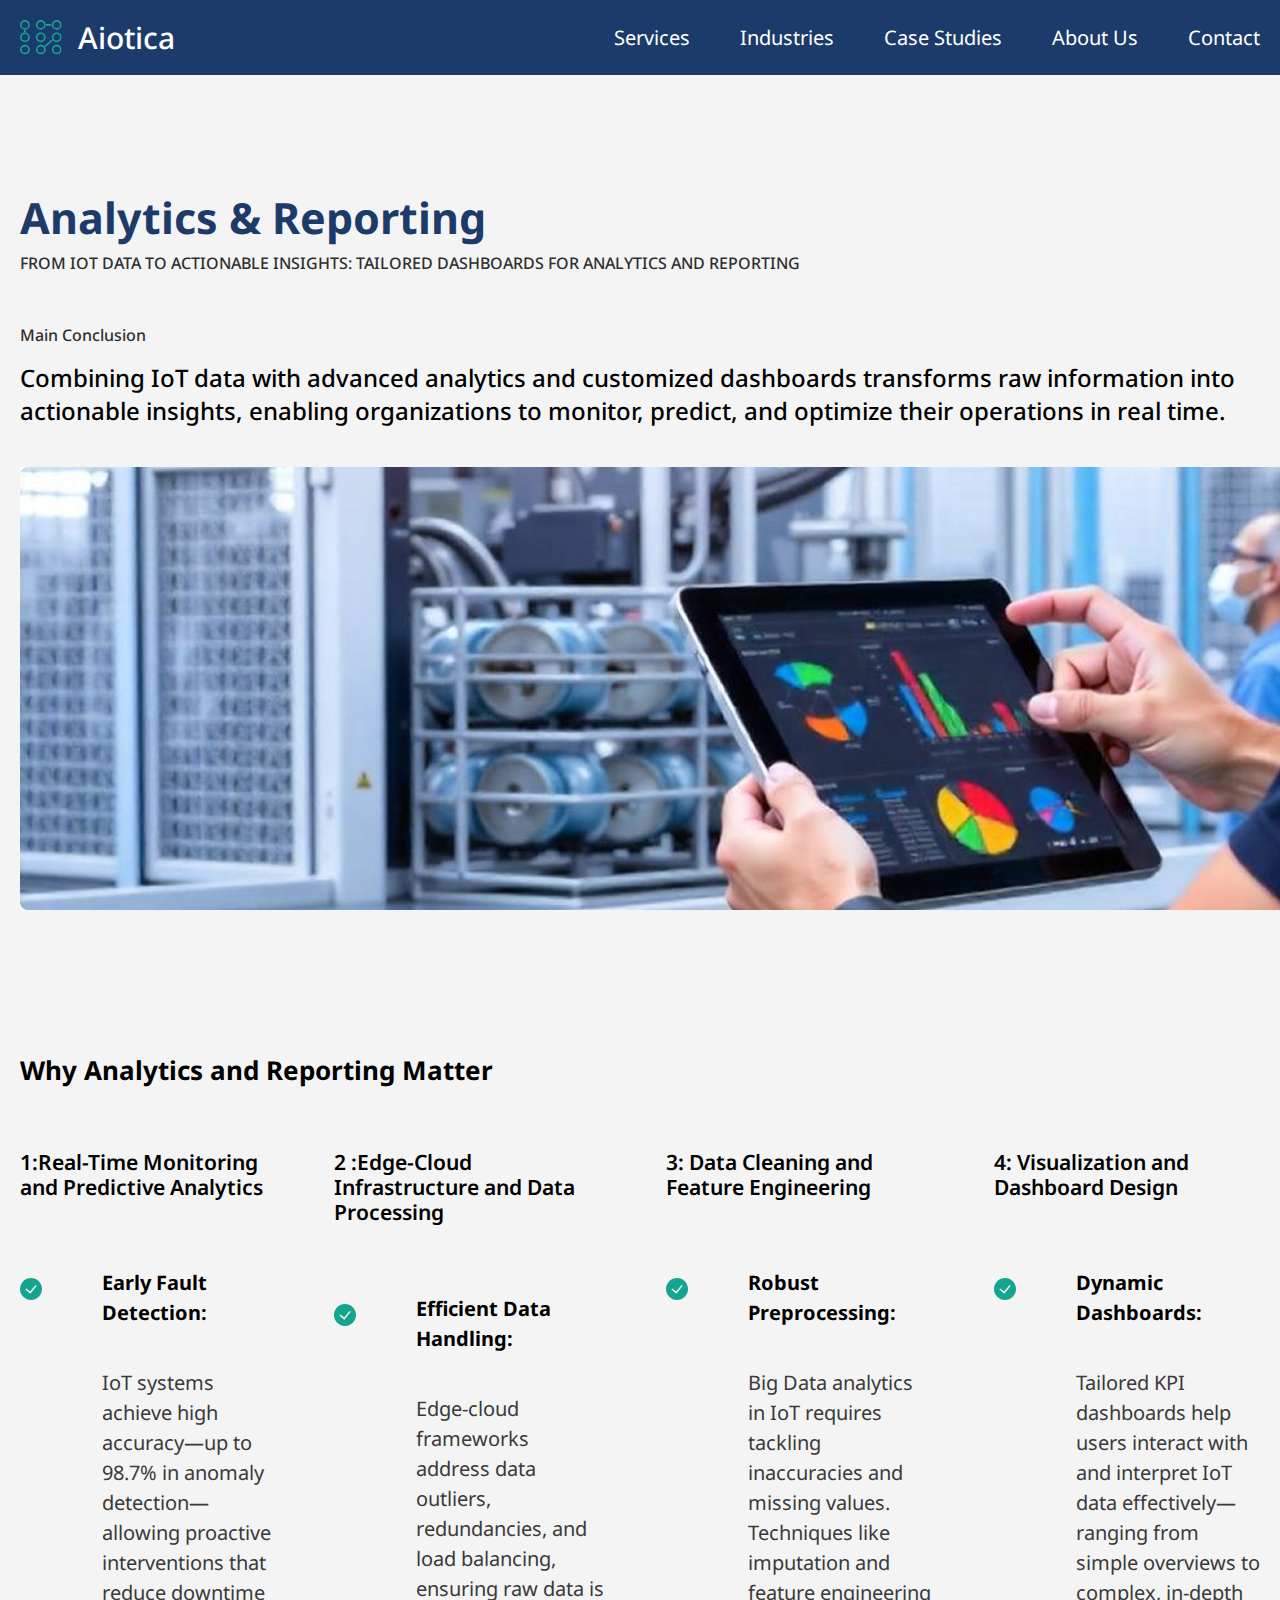
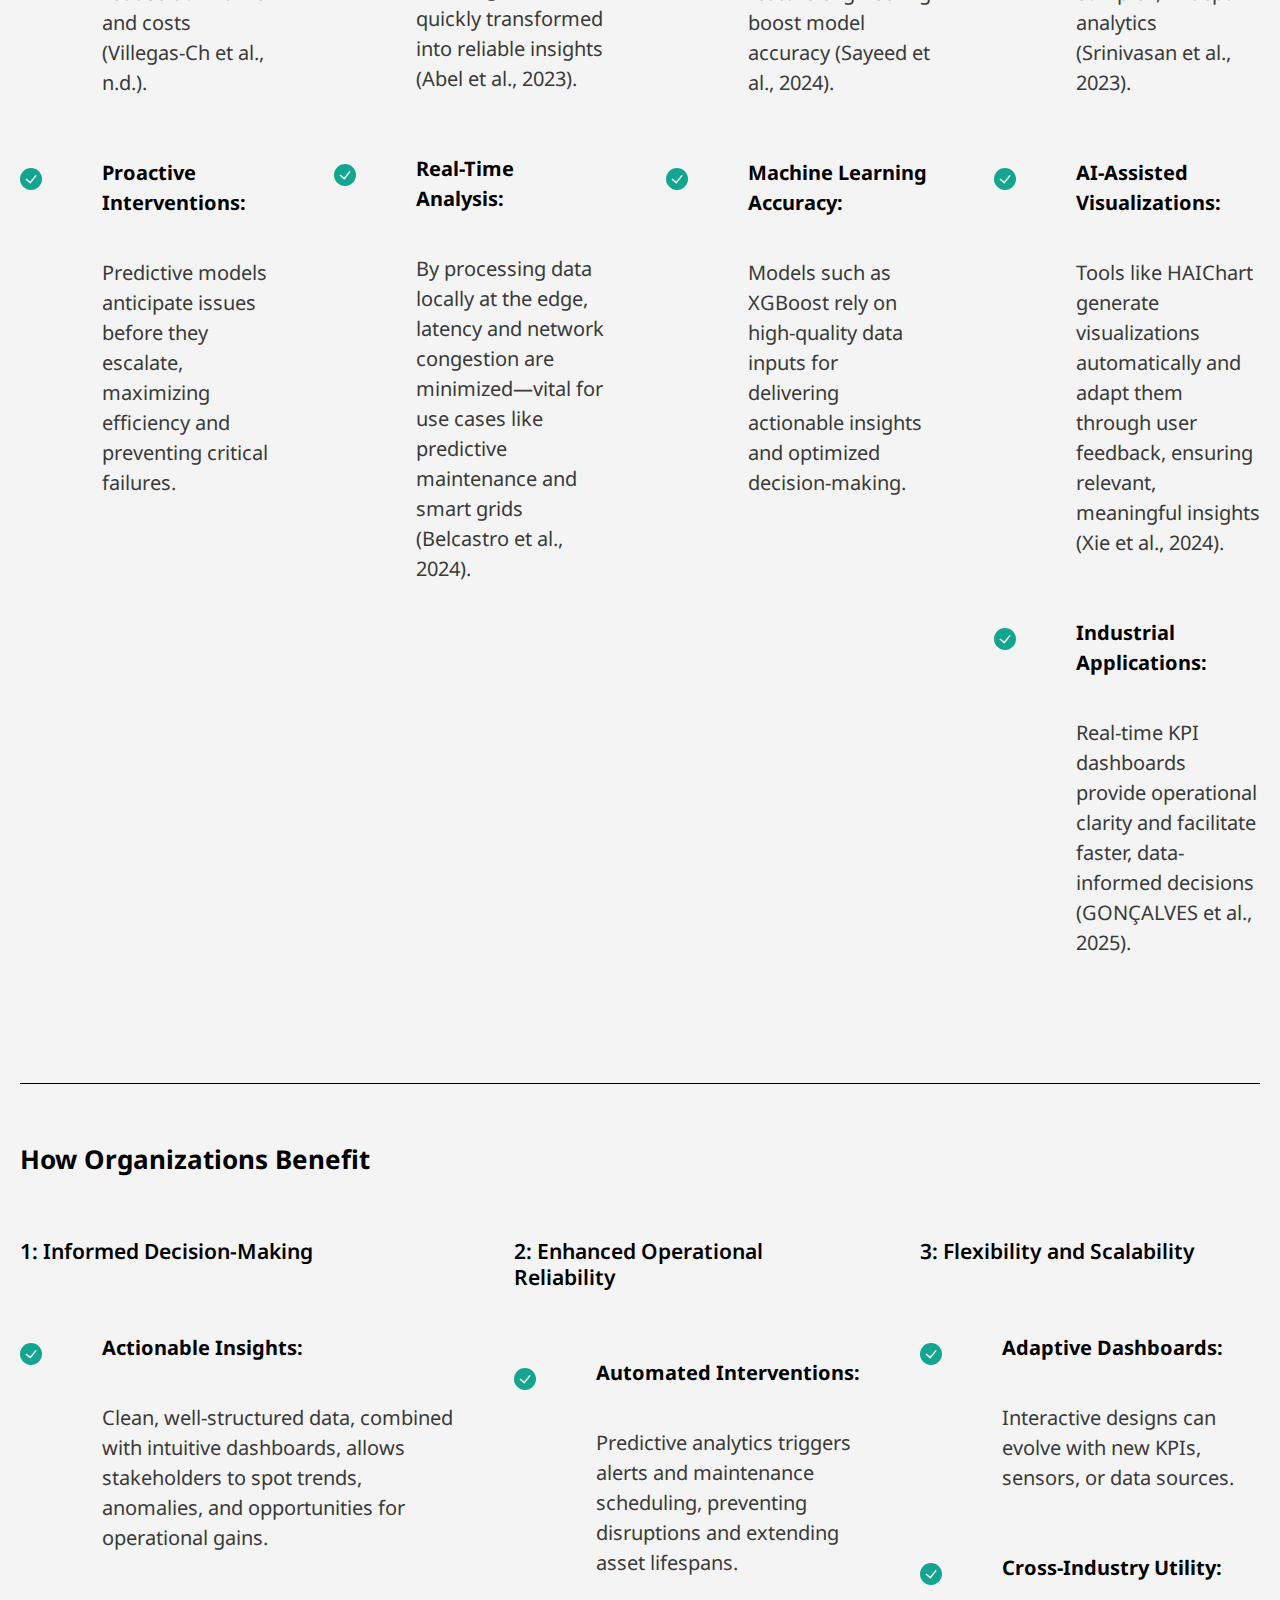
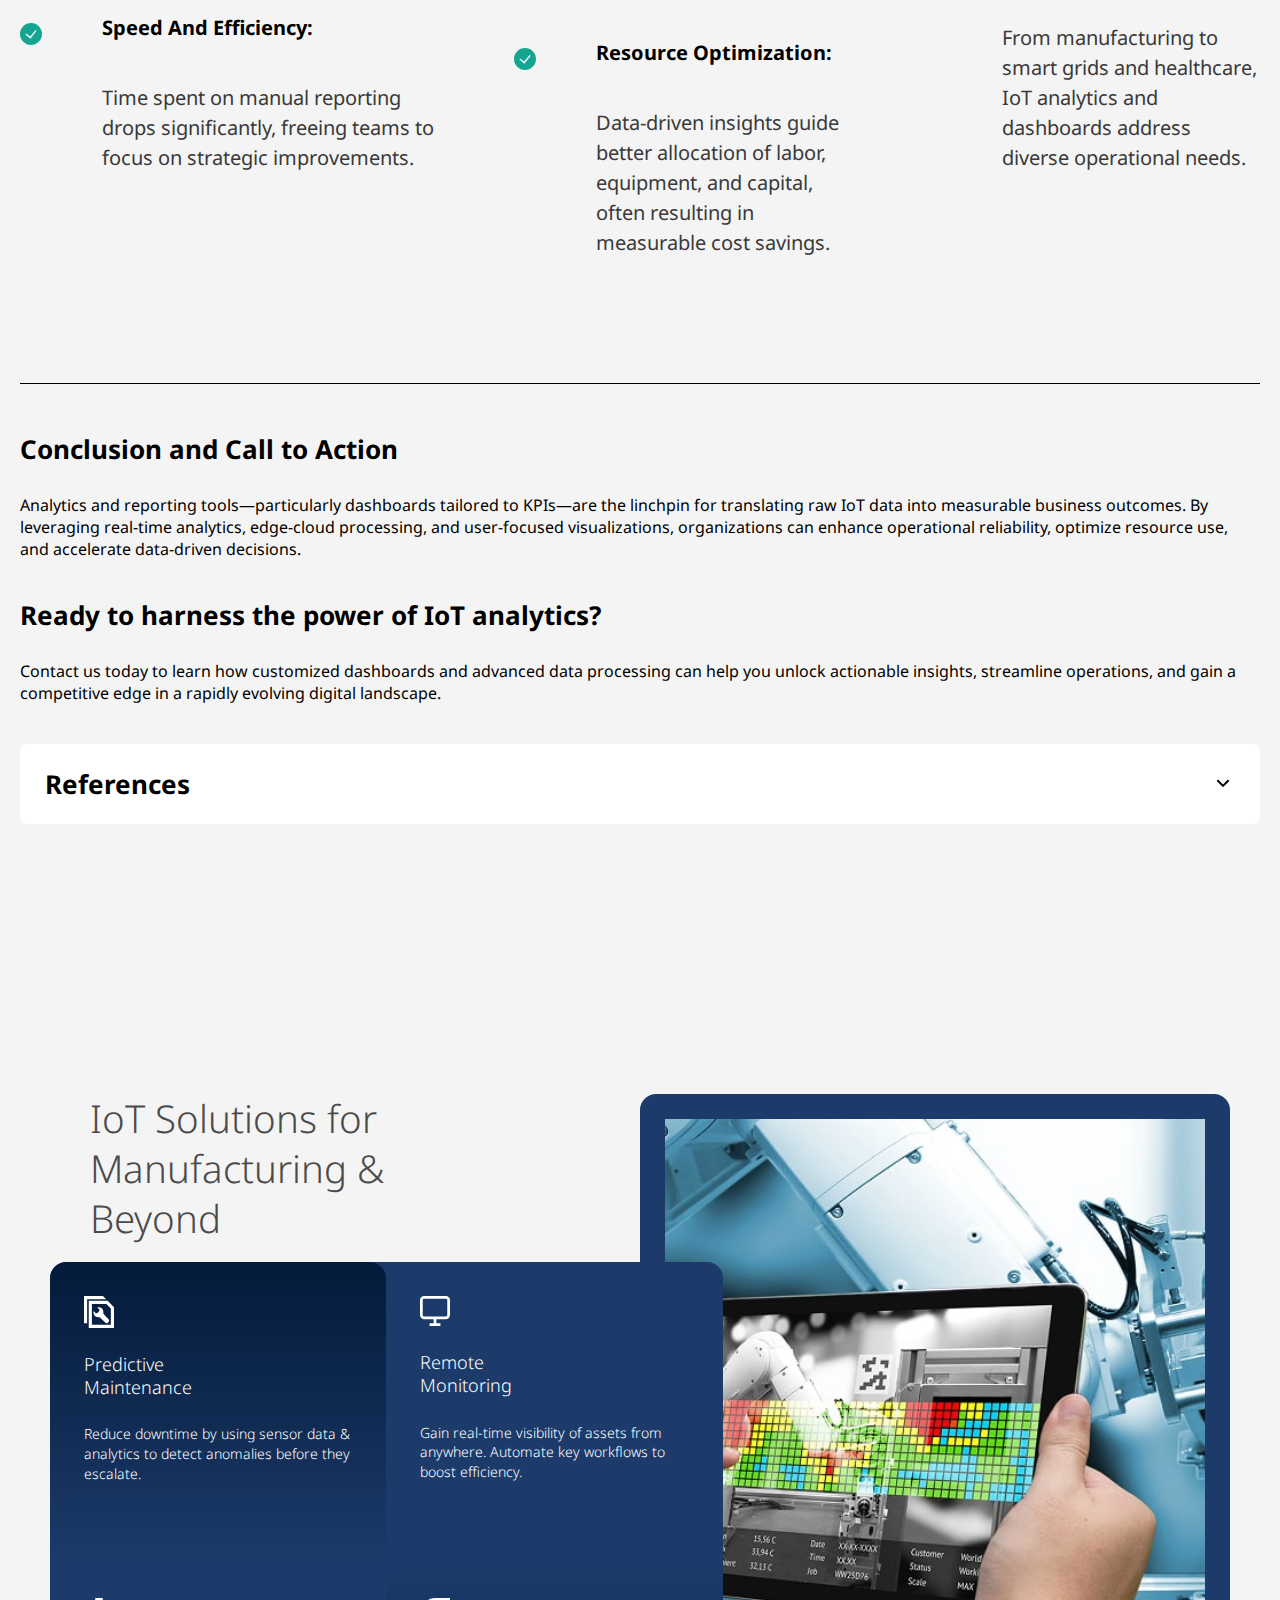
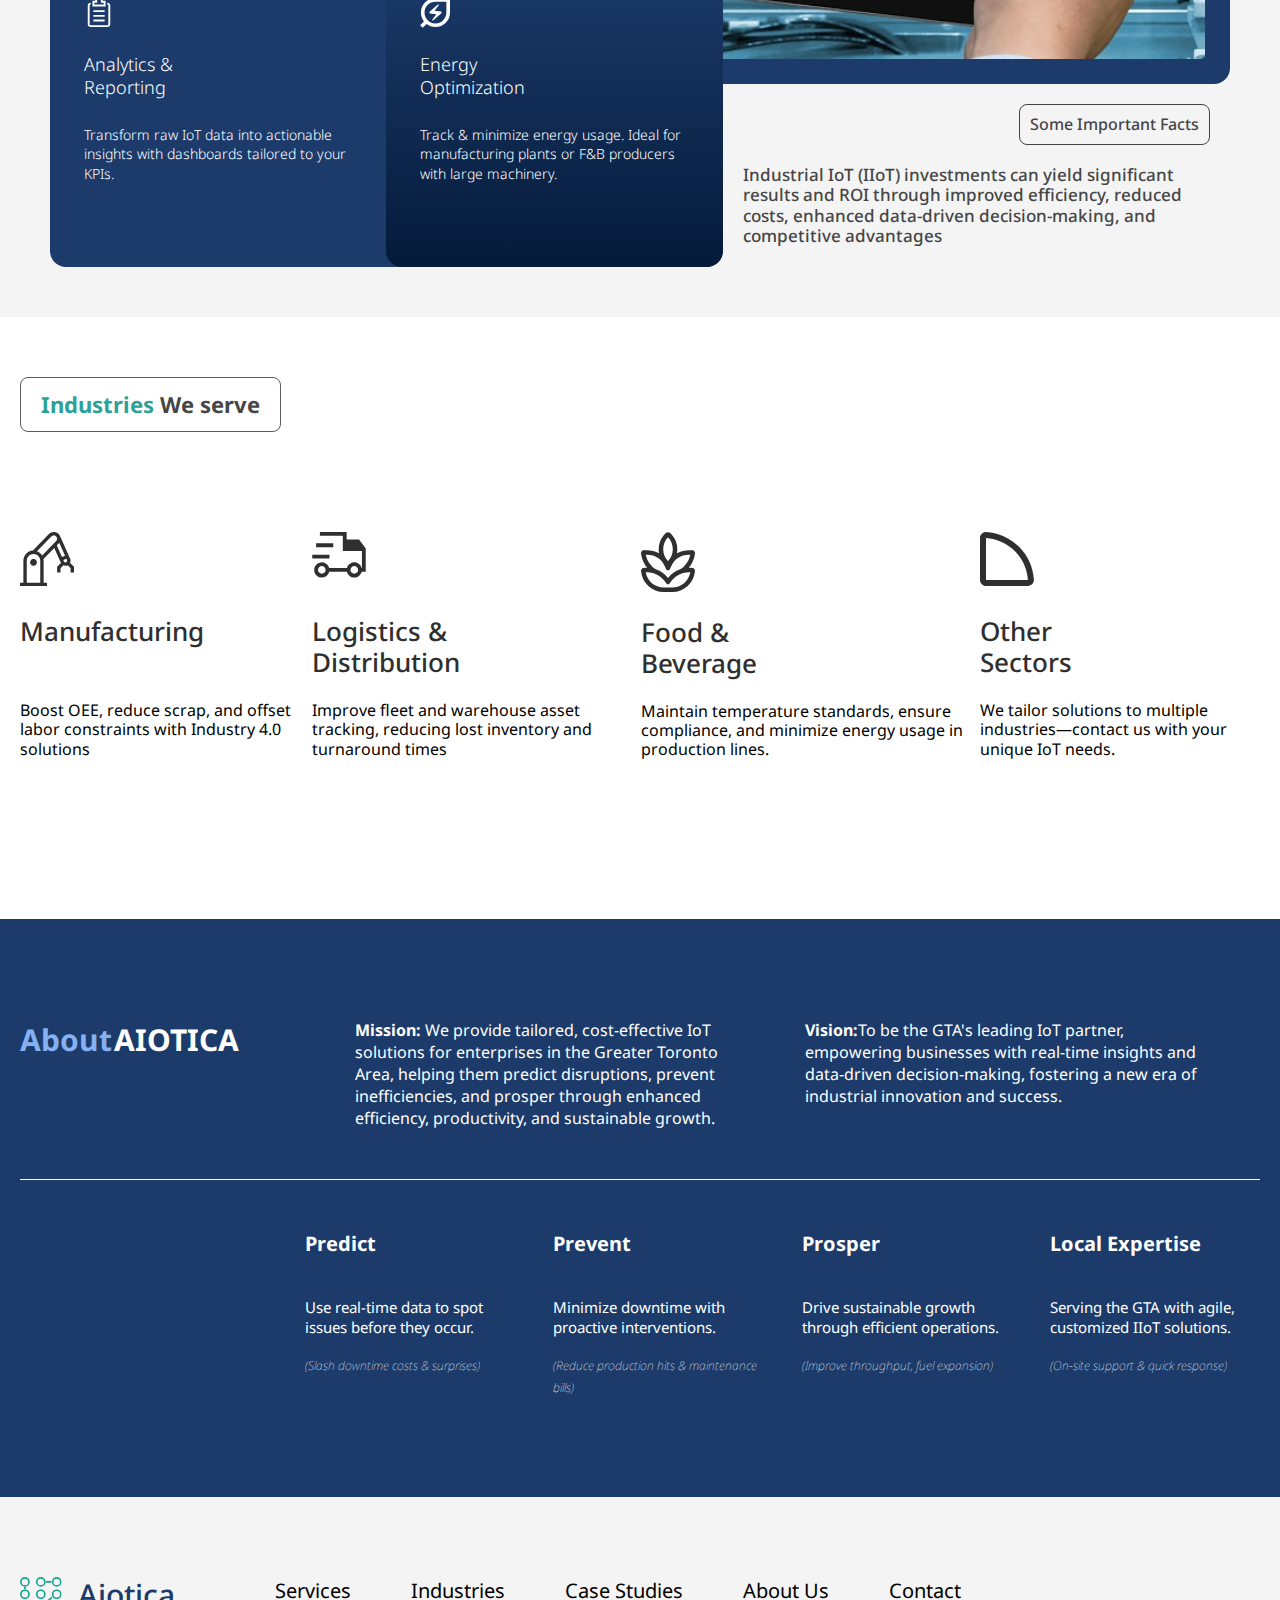
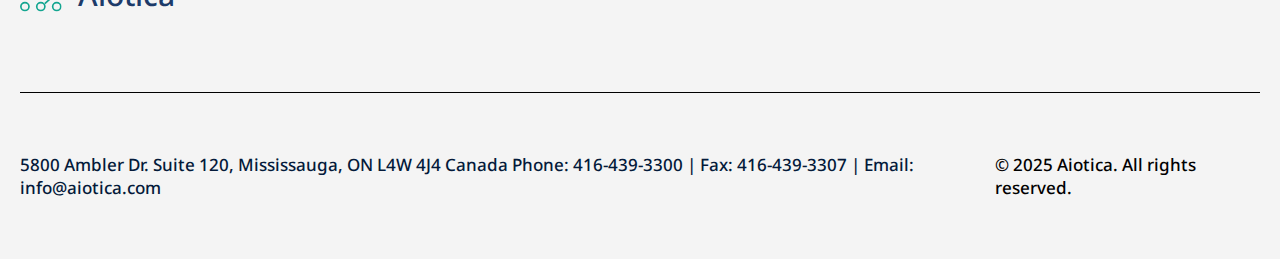
<file: analytics.html>
<!DOCTYPE html>
<html lang="en">

<head>
  <meta charset="UTF-8">
  <meta name="viewport" content="width=device-width, initial-scale=1.0">
  <link rel="stylesheet" href="css/font-awesome.css">
  <link rel="stylesheet" href="css/slick.css">
  <link rel="stylesheet" href="css/styles.css">
  <link rel="icon" type="image/png" sizes="16x16" href="assets/images/favicon-16x16.png">
  <title>Aiotica</title>
</head>

<body>
  <!-- header-start -->
  <header>
    <div class="container">
      <a href="./index.html" class="logo">
        <img src="./assets/icons/logo-icon.svg" alt="logo-icon">Aiotica</a>
      <div class="hamburger" id="hamburger-11">
        <span class="line"></span>
        <span class="line"></span>
        <span class="line"></span>
      </div>
      <nav>
        <ul>
          <li><a href="index.html#services">Services</a></li>
          <li><a href="index.html#industries">Industries</a></li>
          <li><a href="index.html#case-studies">Case Studies</a></li>
          <li><a href="index.html#about-us">About Us</a></li>
          <li><a href="contact.html">Contact</a></li>
        </ul>
      </nav>
    </div>
  </header>
  <!-- header-end-->
  <section class="ind-result-section">
    <div class="container">
      <div class="top-ind-details">
        <h2>Analytics & Reporting</h2>
        <span id="rd-span">FROM IOT DATA TO ACTIONABLE INSIGHTS: TAILORED DASHBOARDS FOR ANALYTICS AND REPORTING</span>
      </div>
      <span id="rd-span" class="conclusion-span">Main Conclusion</span>
      <p class="ind-para">Combining IoT data with advanced analytics and customized dashboards transforms raw information into actionable insights, enabling organizations to monitor, predict, and optimize their operations in real time.</p>
      <div class="ind-img">
        <img src="./assets/images/predict-3.jpg" alt="">
      </div>
      <div class="downtime-details">
        <h3>Why Analytics and Reporting Matter</h3>
        <div class="ind-details-row">
          <div class="ind-detail">
            <span>1:Real-Time Monitoring and Predictive Analytics</span>
            <div class="sub-details-row">
              <div class="sub-detail">
                <div class="sub-left">
                  <img src="./assets/icons/bullet-icon.svg" alt="">
                </div>
                <div class="sub-right">
                  <h4 class="ind-heading">Early Fault Detection:</h4>
                  <p>IoT systems achieve high accuracy—up to 98.7% in anomaly detection—allowing proactive interventions that reduce downtime and costs (Villegas-Ch et al., n.d.).</p>
                </div>
              </div>
              <div class="sub-detail">
                <div class="sub-left">
                  <img src="./assets/icons/bullet-icon.svg" alt="">
                </div>
                <div class="sub-right">
                  <h4 class="ind-heading">Proactive Interventions:</h4>
                  <p>Predictive models anticipate issues before they escalate, maximizing efficiency and preventing critical failures.</p>
                </div>
              </div>
            </div>
          </div>
          <div class="ind-detail">
            <span>2 :Edge-Cloud Infrastructure and Data Processing</span>
            <div class="sub-details-row">
              <div class="sub-detail">
                <div class="sub-left">
                  <img src="./assets/icons/bullet-icon.svg" alt="">
                </div>
                <div class="sub-right">
                  <h4 class="ind-heading">Efficient Data Handling:</h4>
                  <p>Edge-cloud frameworks address data outliers, redundancies, and load balancing, ensuring raw data is quickly transformed into reliable insights (Abel et al., 2023).</p>
                </div>
              </div>
            
              <div class="sub-detail">
                <div class="sub-left">
                  <img src="./assets/icons/bullet-icon.svg" alt="">
                </div>
                <div class="sub-right">
                  <h4 class="ind-heading">Real-Time Analysis:</h4>
                  <p>By processing data locally at the edge, latency and network congestion are minimized—vital for use cases like predictive maintenance and smart grids (Belcastro et al., 2024).</p>
                </div>
              </div>
            </div>
          </div>
          <div class="ind-detail">
            <span>3: Data Cleaning and Feature Engineering</span>
            <div class="sub-details-row">
              <div class="sub-detail">
                <div class="sub-left">
                  <img src="./assets/icons/bullet-icon.svg" alt="">
                </div>
                <div class="sub-right">
                  <h4 class="ind-heading">Robust Preprocessing:</h4>
                  <p>Big Data analytics in IoT requires tackling inaccuracies and missing values. Techniques like imputation and feature engineering boost model accuracy (Sayeed et al., 2024).</p>
                </div>
              </div>
              <div class="sub-detail">
                <div class="sub-left">
                  <img src="./assets/icons/bullet-icon.svg" alt="">
                </div>
                <div class="sub-right">
                  <h4 class="ind-heading">Machine Learning Accuracy:</h4>
                  <p>Models such as XGBoost rely on high-quality data inputs for delivering actionable insights and optimized decision-making.</p>
                </div>
              </div>
            </div>
          </div>
          <div class="ind-detail">
            <span>4: Visualization and Dashboard Design</span>
            <div class="sub-details-row">
              <div class="sub-detail">
                <div class="sub-left">
                  <img src="./assets/icons/bullet-icon.svg" alt="">
                </div>
                <div class="sub-right">
                  <h4 class="ind-heading">Dynamic Dashboards:</h4>
                  <p>Tailored KPI dashboards help users interact with and interpret IoT data effectively—ranging from simple overviews to complex, in-depth analytics (Srinivasan et al., 2023).</p>
                </div>
              </div>
              <div class="sub-detail">
                <div class="sub-left">
                  <img src="./assets/icons/bullet-icon.svg" alt="">
                </div>
                <div class="sub-right">
                  <h4 class="ind-heading">AI-Assisted Visualizations:</h4>
                  <p>Tools like HAIChart generate visualizations automatically and adapt them through user feedback, ensuring relevant, meaningful insights (Xie et al., 2024).</p>
                </div>
              </div>
              <div class="sub-detail">
                <div class="sub-left">
                  <img src="./assets/icons/bullet-icon.svg" alt="">
                </div>
                <div class="sub-right">
                  <h4 class="ind-heading">Industrial Applications:</h4>
                  <p>Real-time KPI dashboards provide operational clarity and facilitate faster, data-informed decisions (GONÇALVES et al., 2025).</p>
                </div>
              </div>
            </div>
          </div>
        </div>
      </div>
      <div class="downtime-details">
        <h3>How Organizations Benefit</h3>
        <div class="ind-details-row">
          <div class="ind-detail">
            <span>1: Informed Decision-Making</span>
            <div class="sub-details-row">
              <div class="sub-detail">
                <div class="sub-left">
                  <img src="./assets/icons/bullet-icon.svg" alt="">
                </div>
                <div class="sub-right">
                  <h4 class="ind-heading">Actionable Insights:</h4>
                  <p>Clean, well-structured data, combined with intuitive dashboards, allows stakeholders to spot trends, anomalies, and opportunities for operational gains.</p>
                </div>
              </div>
              <div class="sub-detail">
                <div class="sub-left">
                  <img src="./assets/icons/bullet-icon.svg" alt="">
                </div>
                <div class="sub-right">
                  <h4 class="ind-heading">Speed and Efficiency:</h4>
                  <p>Time spent on manual reporting drops significantly, freeing teams to focus on strategic improvements.</p>
                </div>
              </div>
            </div>
          </div>
          <div class="ind-detail">
            <span>2: Enhanced Operational Reliability</span>
            <div class="sub-details-row">
              <div class="sub-detail">
                <div class="sub-left">
                  <img src="./assets/icons/bullet-icon.svg" alt="">
                </div>
                <div class="sub-right">
                  <h4 class="ind-heading">Automated Interventions:</h4>
                  <p>Predictive analytics triggers alerts and maintenance scheduling, preventing disruptions and extending asset lifespans.</p>
                </div>
              </div>
            
              <div class="sub-detail">
                <div class="sub-left">
                  <img src="./assets/icons/bullet-icon.svg" alt="">
                </div>
                <div class="sub-right">
                  <h4 class="ind-heading">Resource Optimization:</h4>
                  <p>
                    Data-driven insights guide better allocation of labor, equipment, and capital, often resulting in measurable cost savings.</p>
                </div>
              </div>
            </div>
          </div>
          <div class="ind-detail">
            <span>3: Flexibility and Scalability</span>
            <div class="sub-details-row">
              <div class="sub-detail">
                <div class="sub-left">
                  <img src="./assets/icons/bullet-icon.svg" alt="">
                </div>
                <div class="sub-right">
                  <h4 class="ind-heading">Adaptive Dashboards:</h4>
                  <p>Interactive designs can evolve with new KPIs, sensors, or data sources.</p>
                </div>
              </div>
              <div class="sub-detail">
                <div class="sub-left">
                  <img src="./assets/icons/bullet-icon.svg" alt="">
                </div>
                <div class="sub-right">
                  <h4 class="ind-heading">Cross-Industry Utility:</h4>
                  <p>From manufacturing to smart grids and healthcare, IoT analytics and dashboards address diverse operational needs.</p>
                </div>
              </div>
            </div>
          </div>
        </div>
      </div>
  

      <div class="ind-bottom-detail">
        <h3>Conclusion and Call to Action</h3>
        <p>Analytics and reporting tools—particularly dashboards tailored to KPIs—are the linchpin for translating raw IoT data into measurable business outcomes. By leveraging real-time analytics, edge-cloud processing, and user-focused visualizations, organizations can enhance operational reliability, optimize resource use, and accelerate data-driven decisions.</p>
        <h3>Ready to harness the power of IoT analytics?</h3>
        <p>Contact us today to learn how customized dashboards and advanced data processing can help you unlock actionable insights, streamline operations, and gain a competitive edge in a rapidly evolving digital landscape.</p>
      </div>
      <div class="ind-accordian-wrapper">
        <div class="ind-accordian">
          <div class="accordian-header">
            <h3>References</h3>
            <span><img src="./assets/icons/accordian-arrow.svg" alt=""></span>
          </div>
          <div class="accordian-content">
            <p><b>Abdel Latiff, M. S., & Chou, M. H. (2023).</b> <span>IoT data analytic algorithms on edge-cloud infrastructure: A review.</span> <span>Digital Communications and Networks, 3.</span></p>
            <p><b>Belsare, L., Carretero, J., & Tafole, D. (2024).</b> <span>Edge-cloud solutions for big data analysis and distributed machine learning - I.</span> <span>Future Generation Computer Systems.</span></p>
            <p><b>Gonçalves, M. S. P., Salgado, C. M., de Sousa, A., & … (2025).</b> <span>Data storytelling and decision-making in seaport operations: A new approach based on business intelligence.</span> <span>Sustainability.</span></p>
            <p><b>Sayeed, S., Ahmed, A. F., Feng, T. C., & … (2024).</b> <span>Smartic: A smart tool for big data analytics and IoT.</span> <span>F1000Research.</span></p>
            <p><b>Srinivasan, A., Parikh, J., Correll, M., & … (2023).</b> <span>From dashboard zoo to census: A case study with Tableau Public.</span> <span>IEEE Transactions on Visualization and Computer Graphics.</span></p>
            <p><b>Villegas-Ch, W., García-Ortiz, J. V., & Sánchez-Viteri, S. (n.d.).</b> <span>Towards intelligent monitoring in IoT: AI applications for real-time analysis and prediction.</span> <span>IEEE Access, 6.</span></p>
            <p><b>Xie, Y., Luo, Y., Li, G., & … (2024).</b> <span>HAIChart: Human and AI paired visualization system.</span> <span>Proceedings of the VLDB Endowment.</span></p>
        </div>
        </div>
      </div>
    </div>
    </div>
  </section>
  <section class="solution-section" id="services">
    <div class="solutions-inner">
      <div class="heading-col">
        <div class="object" data-aos="fade-up"></div>
        <h2>IoT Solutions for Manufacturing & Beyond</h2>
      </div>
         <div class="image-col">
        <img src="./assets/images/ss-image3.jpg" id="preview-img1" alt="Subtract img">
        <img src="./assets/images/ss-image2.jpg" id="preview-img2" alt="Subtract img">
        <img src="./assets/images/ss-image0.jpg" id="preview-img3" alt="Subtract img">
        <img src="./assets/images/ss-image1.jpg" id="preview-img4" alt="Subtract img">
      </div>
    
    </div>

    <div class="solutions-inner">
     <div class="category-col" id="solution-slider">
        <a href="predictive maintenance.html" class="category-item" data-id="img1">
          <div class="ci-img">
            <img src="./assets/images/ss-image0.jpg" alt="Subtract img">
          </div>
          <img src="./assets/icons/cat-img1.svg" alt="Predictive Maintenance icon">
          <h4>Predictive Maintenance</h4>
          <p>
            Reduce downtime by using sensor data & analytics to detect
            anomalies before they escalate.
          </p>
        </a>
        <a href="remote-monitoring.html" class="category-item" data-id="img2">
          <div class="ci-img">
            <img src="./assets/images/ss-image3.jpg" alt="Subtract img">
          </div>
          <img src="./assets/icons/cat-img2.svg" alt="Remote Monitoring icon">
          <h4>Remote Monitoring</h4>
          <p>
            Gain real-time visibility of assets from anywhere. Automate key
            workflows to boost efficiency.
          </p>
        </a>
        <a href="analytics.html" class="category-item" data-id="img3">
          <div class="ci-img">
            <img src="./assets/images/ss-image0.jpg" alt="Subtract img">
          </div>
          <img src="./assets/icons/cat-img3.svg" alt="Analytics & Reporting icon">
          <h4>Analytics & Reporting</h4>
          <p>
            Transform raw IoT data into actionable insights with dashboards
            tailored to your KPIs.
          </p>
        </a>
        <a href="energy.optimization.html" class="category-item" data-id="img4">
          <div class="ci-img">
            <img src="./assets/images/ss-image1.jpg" alt="Subtract img">
          </div>
          <img src="./assets/icons/cat-img4.svg" alt="Energy Optimization icon">
          <h4>Energy Optimization</h4>
          <p>
            Track & minimize energy usage. Ideal for manufacturing plants or
            F&B producers with large machinery.
          </p>
        </a>
      </div>
      <div class="detail-col">
        <a href="#">Some Important Facts</a>
        <p>
          Industrial IoT (IIoT) investments can yield significant results and
          ROI through improved efficiency, reduced costs, enhanced data-driven
          decision-making, and competitive advantages
        </p>
      </div>
    </div>
  </section>
  <section class="industries-section" id="industries">
    <div class="container">
      <h3 class="eyebrow-text">
        <span>Industries</span>
        We serve
      </h3>
      <div class="industries-card">
        <div class="ind-card">
          <div class="ind-wrapper">
            <img src="./assets/icons/iws-1.svg" alt="Manufacturing icon">
          </div>
          <h3>Manufacturing</h3>
          <p>
            Boost OEE, reduce scrap, and offset labor constraints with
            Industry 4.0 solutions
          </p>
        </div>
        <div class="ind-card">
          <div class="ind-wrapper">
            <img src="./assets/icons/iws-2.svg" alt="Manufacturing icon">
          </div>
          <h3>Logistics & Distribution</h3>
          <p>
            Improve fleet and warehouse asset tracking, reducing lost
            inventory and turnaround times
          </p>
        </div>
        <div class="ind-card">
          <div class="ind-wrapper">
            <img src="./assets/icons/iws-3.svg" alt="Manufacturing icon">
          </div>
          <h3>Food & Beverage</h3>
          <p>
            Maintain temperature standards, ensure compliance, and minimize
            energy usage in production lines.
          </p>
        </div>
        <div class="ind-card">
          <div class="ind-wrapper">
            <img src="./assets/icons/iws-4.svg" alt="Manufacturing icon">
          </div>
          <h3 class="section-heading">Other Sectors</h3>
          <p>
            We tailor solutions to multiple industries—contact us with your
            unique IoT needs.
          </p>
        </div>
      </div>
    </div>
  </section>
  <!-- ind-section starts -->

  <!-- about-section start -->

  <section class="about-section" id="about-us">
    <div class="container">
      <div class="top-details">
        <h2><span>About</span>AIOTICA</h2>
        <div class="details-row">
          <div class="detail">
            <p>
              <b>Mission:</b> We provide tailored, cost-effective IoT
              solutions for enterprises in the Greater Toronto Area, helping
              them predict disruptions, prevent inefficiencies, and prosper
              through enhanced efficiency, productivity, and sustainable
              growth.
            </p>
          </div>
          <div class="detail">
            <p>
              <b>Vision:</b>To be the GTA's leading IoT partner, empowering
              businesses with real-time insights and data-driven
              decision-making, fostering a new era of industrial innovation
              and success.
            </p>
          </div>
        </div>
      </div>
      <div class="bottom-details">
        <div class="precaution">
          <h3>Predict</h3>
          <p>Use real-time data to spot issues before they occur.</p>
          <span>(Slash downtime costs & surprises)</span>
        </div>
        <div class="precaution">
          <h3>Prevent</h3>
          <p>Minimize downtime with proactive interventions.</p>
          <span>(Reduce production hits & maintenance bills)</span>
        </div>
        <div class="precaution">
          <h3>Prosper</h3>
          <p>Drive sustainable growth through efficient operations.</p>
          <span>(Improve throughput, fuel expansion)</span>
        </div>
        <div class="precaution">
          <h3>Local Expertise</h3>
          <p>Serving the GTA with agile, customized IIoT solutions.</p>
          <span>(On-site support & quick response)</span>
        </div>
      </div>
    </div>
  </section>
  <!-- about-section end -->
  <!-- footer start  -->
  <footer>
    <div class="footer-nav">
      <div class="container">
        <a href="./index.html" class="logo"><img src="./assets/icons/logo-icon.svg" alt="logo-icon">Aiotica</a>
        <ul class="footer-links">
          <li><a href="index.html#services">Services</a></li>
          <li><a href="index.html#industries">Industries</a></li>
          <li><a href="index.html#case-studies">Case Studies</a></li>
          <li><a href="index.html#about-us">About Us</a></li>
          <li><a href="contact.html">Contact</a></li>
        </ul>
      </div>
    </div>
    <div class="footer-main">
      <div class="container">
      <span class="num-span"
            >5800 Ambler Dr. Suite 120, Mississauga, ON L4W 4J4 Canada
Phone: <a href="tel: 416-439-3300 "> 416-439-3300</a>  | Fax:  <a href ="fax:416-439-3307"> 416-439-3307</a> | Email:
            <a href="mailto:info@aiotica.com">info@aiotica.com</a></span>

        <span class="main-span">© 2025 <a href="#">Aiotica.</a> All rights reserved.</span>
      </div>
    </div>
  </footer>
  <!-- footer end  -->
  <!-- js start-->
  <script src="js/Jquery.js"></script>
  <script src="js/slick.min.js"></script>
  <script src="js/custom.js"></script>
  <script></script>
  <!-- js end-->
</body>

</html>
</file>
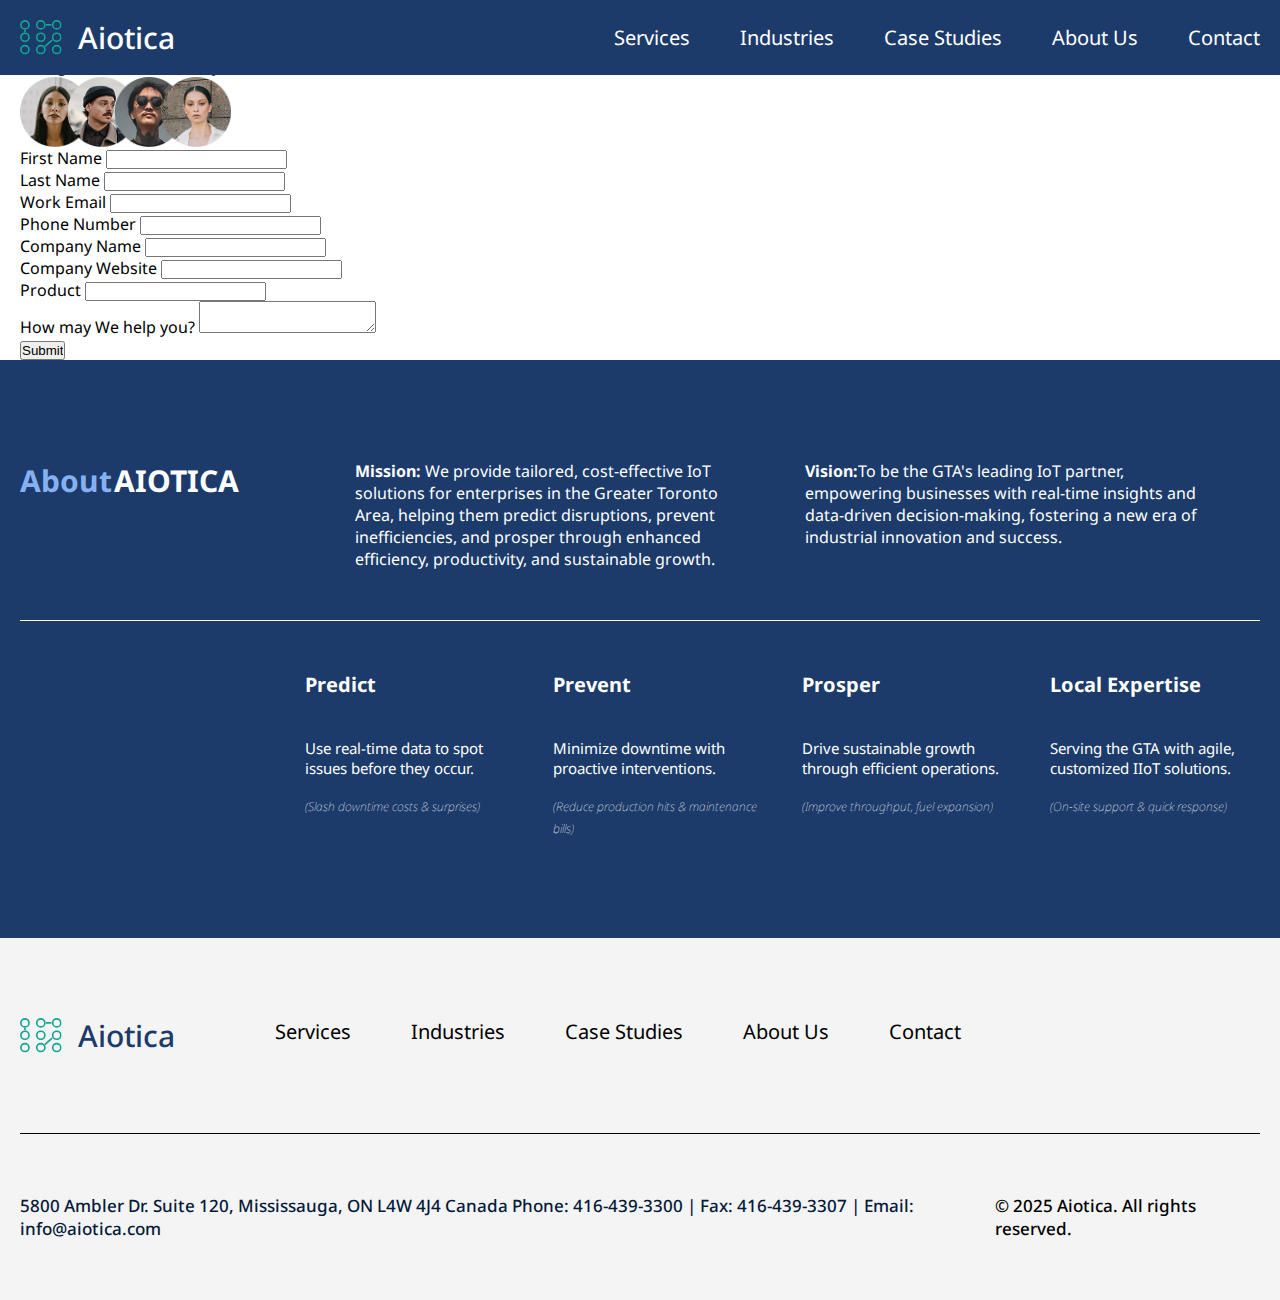
<file: contact.html>
<!DOCTYPE html>
<html lang="en">
  <head>
    <meta charset="UTF-8" >
    <meta name="viewport" content="width=device-width, initial-scale=1.0" >
    <link rel="stylesheet" href="css/font-awesome.css" >
    <link rel="stylesheet" href="css/slick.css" >
    <link rel="stylesheet" href="css/styles.css" >
    <link rel="icon" type="image/png" sizes="16x16" href="assets/images/favicon-16x16.png">
    <title>Aiotica</title>
  </head>

  <body>
    <!-- header-start -->
    <header>
        <div class="container">
          <a href="./index.html" class="logo">
            <img src="./assets/icons/logo-icon.svg" alt="logo-icon">Aiotica</a>
          <div class="hamburger" id="hamburger-11">
            <span class="line"></span>
            <span class="line"></span>
            <span class="line"></span>
          </div>
          <nav>
            <ul>
              <li><a href="index.html#services">Services</a></li>
              <li><a href="index.html#industries">Industries</a></li>
              <li><a href="index.html#case-studies">Case Studies</a></li>
              <li><a href="index.html#about-us">About Us</a></li>
              <li><a href="contact.html">Contact</a></li>
            </ul>
          </nav>
        </div>
      </header>
    <!-- header-end-->

  <section class="contact-section">
    <div class="container">
    <div class="contact-left">
        <h2>Reduce Downtime, Boost Efficiency, and Drive Sustainable Growth with <b>Our IIoT Solutions.</b></h2>
        <p>Tailored, cost-effective IoT solutions for mid-sized enterprises in the GTA. See how our approach delivers measurable ROI.</p>
        <span>Recognised as a Leader by</span>
        <div class="customer-info">
            <img src="./assets/images/contact-1.jpg" alt="Member Avatars" class="avatars">
            <img src="./assets/images/contact-2.jpg" alt="Member Avatars" class="avatars">
            <img src="./assets/images/contact-3.jpg" alt="Member Avatars" class="avatars">
            <img src="./assets/images/contact-4.png" alt="Member Avatars" class="avatars">
            
          </div>
    </div>
    <div class="contact-right">
        <form>
            <div class="form-detail">
                <label>First Name</label>
                <input type="text">
            </div>
            <div class="form-detail">
                <label>Last Name</label>
                <input type="text">
            </div>
            <div class="form-detail">
                <label>Work Email</label>
                <input type="email">
            </div>
            <div class="form-detail">
                <label>Phone Number</label>
                <input type="number">
            </div>
            <div class="form-detail">
                <label>Company Name</label>
                <input type="text">
            </div>
            <div class="form-detail">
                <label>Company Website</label>
                <input type="text">
            </div>
            <div class="form-detail lrg-detail">
                <label>Product</label>
                <input type="text">
            </div>
            <div class="form-detail lrg-detail">
                <label>How may We help you?</label>
                <textarea></textarea>
            </div>
           <input type="submit" value="Submit" class="form-btn">
        </form>
    </div>
    </div>
  </section>
    <!-- about-section start -->
    <section class="about-section" id="about-us">
      <div class="container">
        <div class="top-details">
          <h2><span>About</span>AIOTICA</h2>
          <div class="details-row">
            <div class="detail">
              <p>
                <b>Mission:</b> We provide tailored, cost-effective IoT
                solutions for enterprises in the Greater Toronto Area, helping
                them predict disruptions, prevent inefficiencies, and prosper
                through enhanced efficiency, productivity, and sustainable
                growth.
              </p>
            </div>
            <div class="detail">
              <p>
                <b>Vision:</b>To be the GTA's leading IoT partner, empowering
                businesses with real-time insights and data-driven
                decision-making, fostering a new era of industrial innovation
                and success.
              </p>
            </div>
          </div>
        </div>
        <div class="bottom-details">
          <div class="precaution">
            <h3>Predict</h3>
            <p>Use real-time data to spot issues before they occur.</p>
            <span>(Slash downtime costs & surprises)</span>
          </div>
          <div class="precaution">
            <h3>Prevent</h3>
            <p>Minimize downtime with proactive interventions.</p>
            <span>(Reduce production hits & maintenance bills)</span>
          </div>
          <div class="precaution">
            <h3>Prosper</h3>
            <p>Drive sustainable growth through efficient operations.</p>
            <span>(Improve throughput, fuel expansion)</span>
          </div>
          <div class="precaution">
            <h3>Local Expertise</h3>
            <p>Serving the GTA with agile, customized IIoT solutions.</p>
            <span>(On-site support & quick response)</span>
          </div>
        </div>
      </div>
    </section>
    <!-- about-section end -->
    <!-- footer start  -->
    <footer>
      <div class="footer-nav">
        <div class="container">
          <a href="#" class="logo"><img src="./assets/icons/logo-icon.svg" alt="logo-icon">Aiotica</a>
          <ul class="footer-links">
         <li><a href="index.html#services">Services</a></li>
            <li><a href="index.html#industries">Industries</a></li>
            <li><a href="index.html#case-studies">Case Studies</a></li>
            <li><a href="index.html#about-us">About Us</a></li>
            <li><a href="contact.html">Contact</a></li>
          </ul>
        </div>
      </div>
      <div class="footer-main">
        <div class="container">
          <span class="num-span"
            >5800 Ambler Dr. Suite 120, Mississauga, ON L4W 4J4 Canada
Phone: <a href="tel: 416-439-3300 "> 416-439-3300</a>  | Fax:  <a href ="fax:416-439-3307"> 416-439-3307</a> | Email:
            <a href="mailto:info@aiotica.com">info@aiotica.com</a></span>

          <span class="main-span"
            >© 2025 <a href="#">Aiotica.</a> All rights reserved.</span
          >
        </div>
      </div>
    </footer>
    <!-- footer end  -->
    <!-- js start-->
    <script src="js/Jquery.js"></script>
    <script src="js/slick.min.js"></script>
    <script src="js/custom.js"></script>
    <script></script>
    <!-- js end-->
  </body>
</html>
</file>
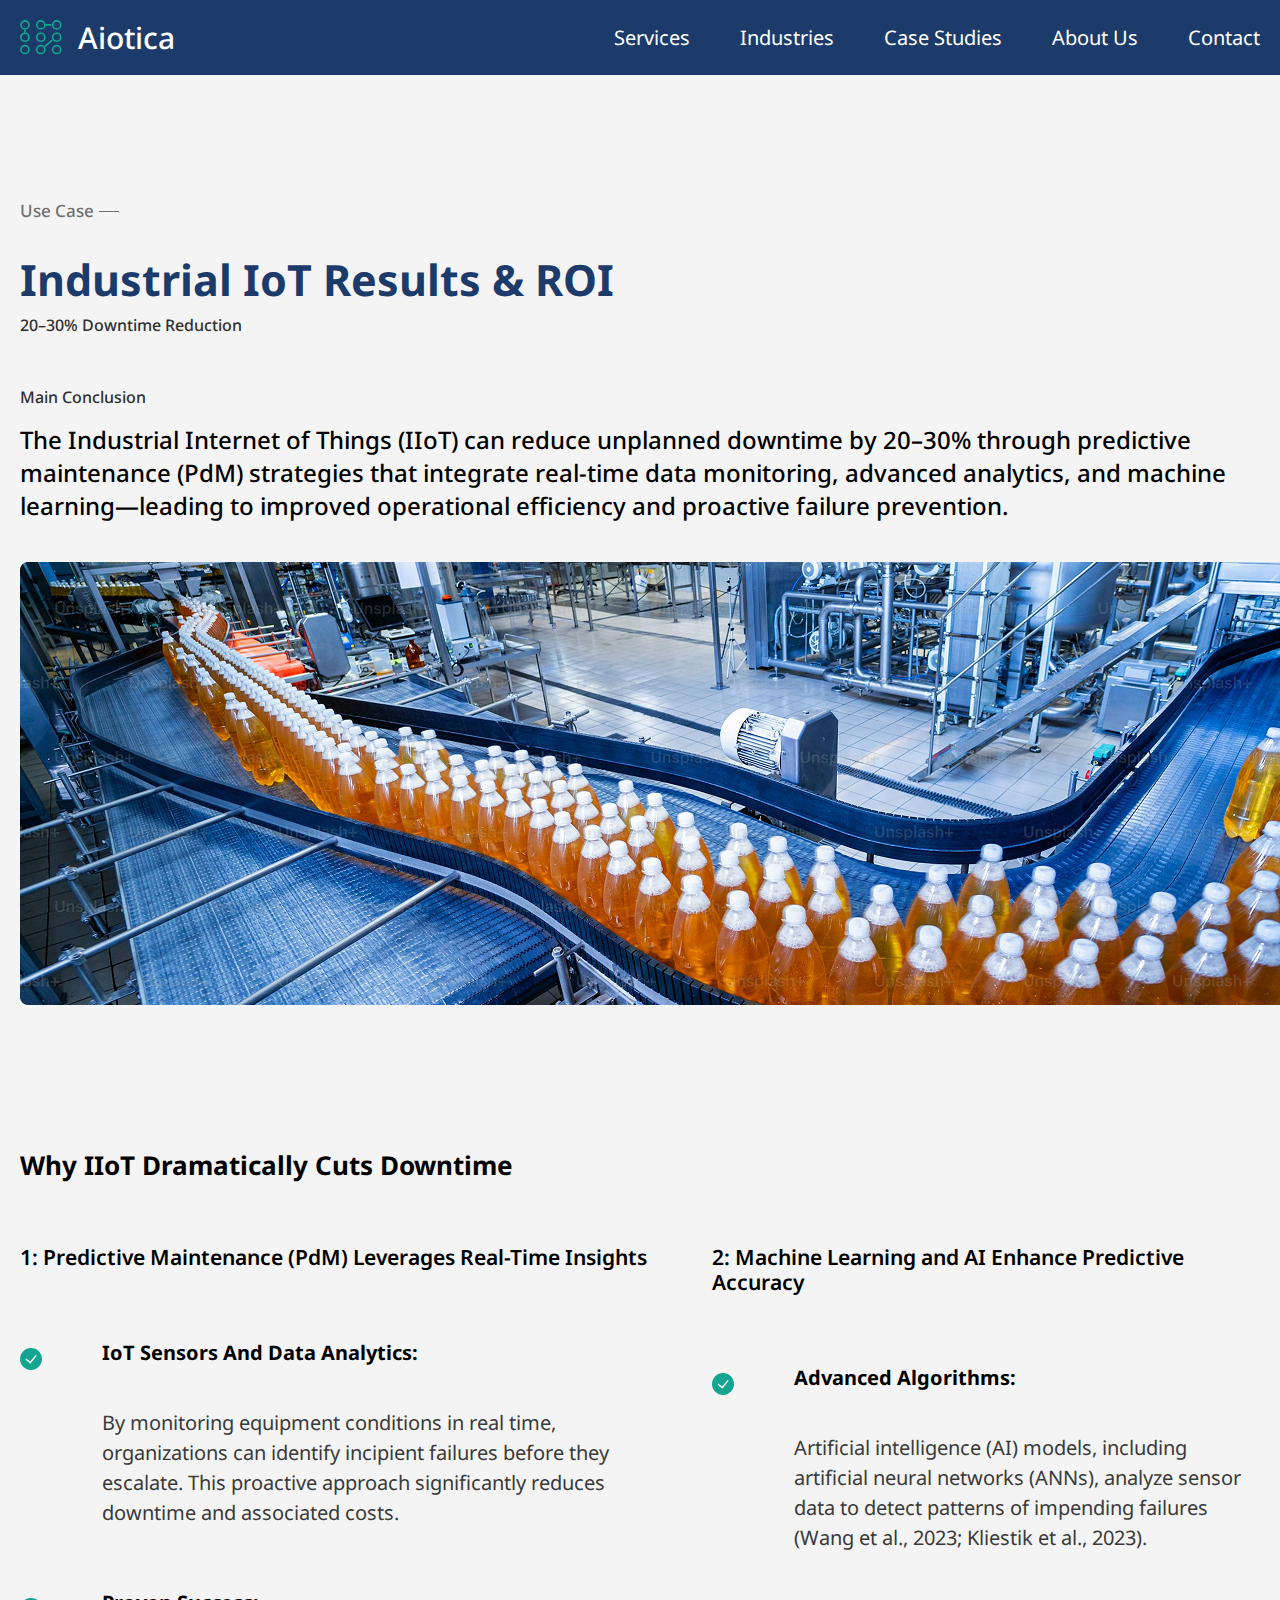
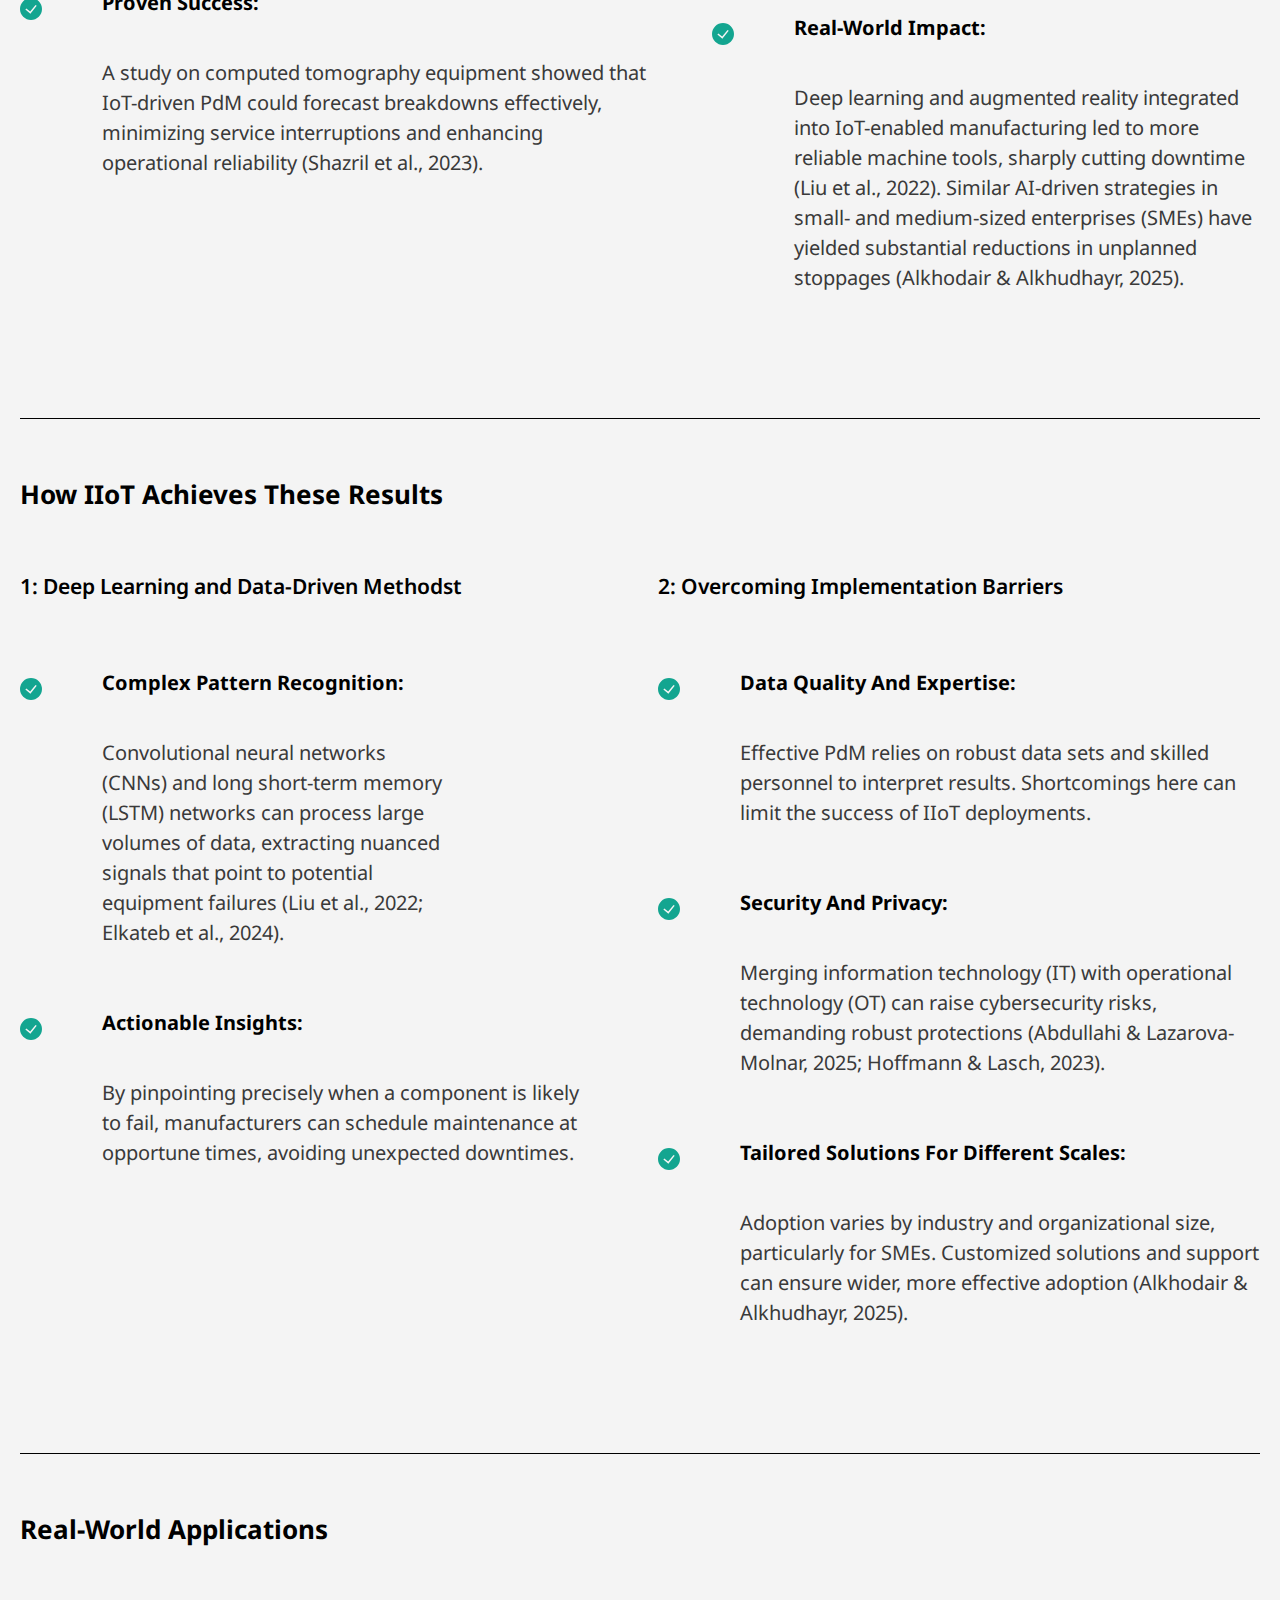
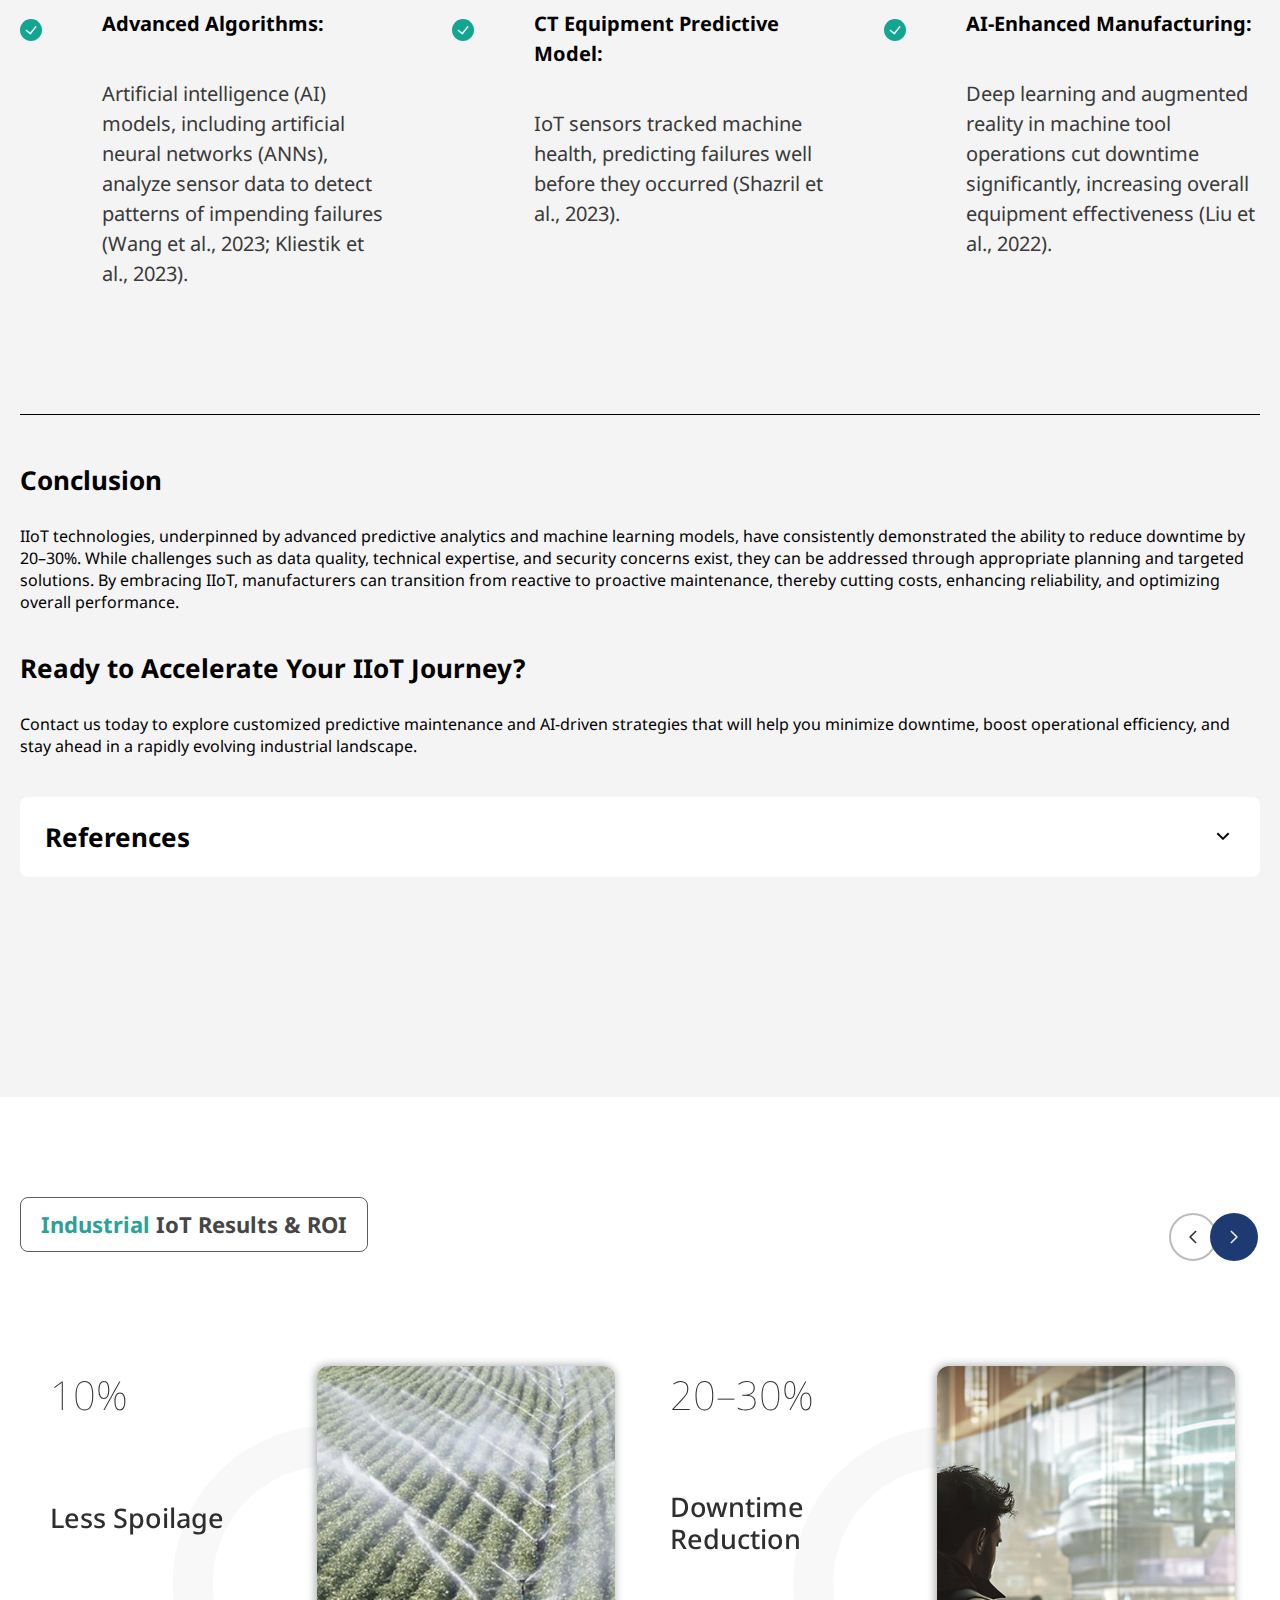
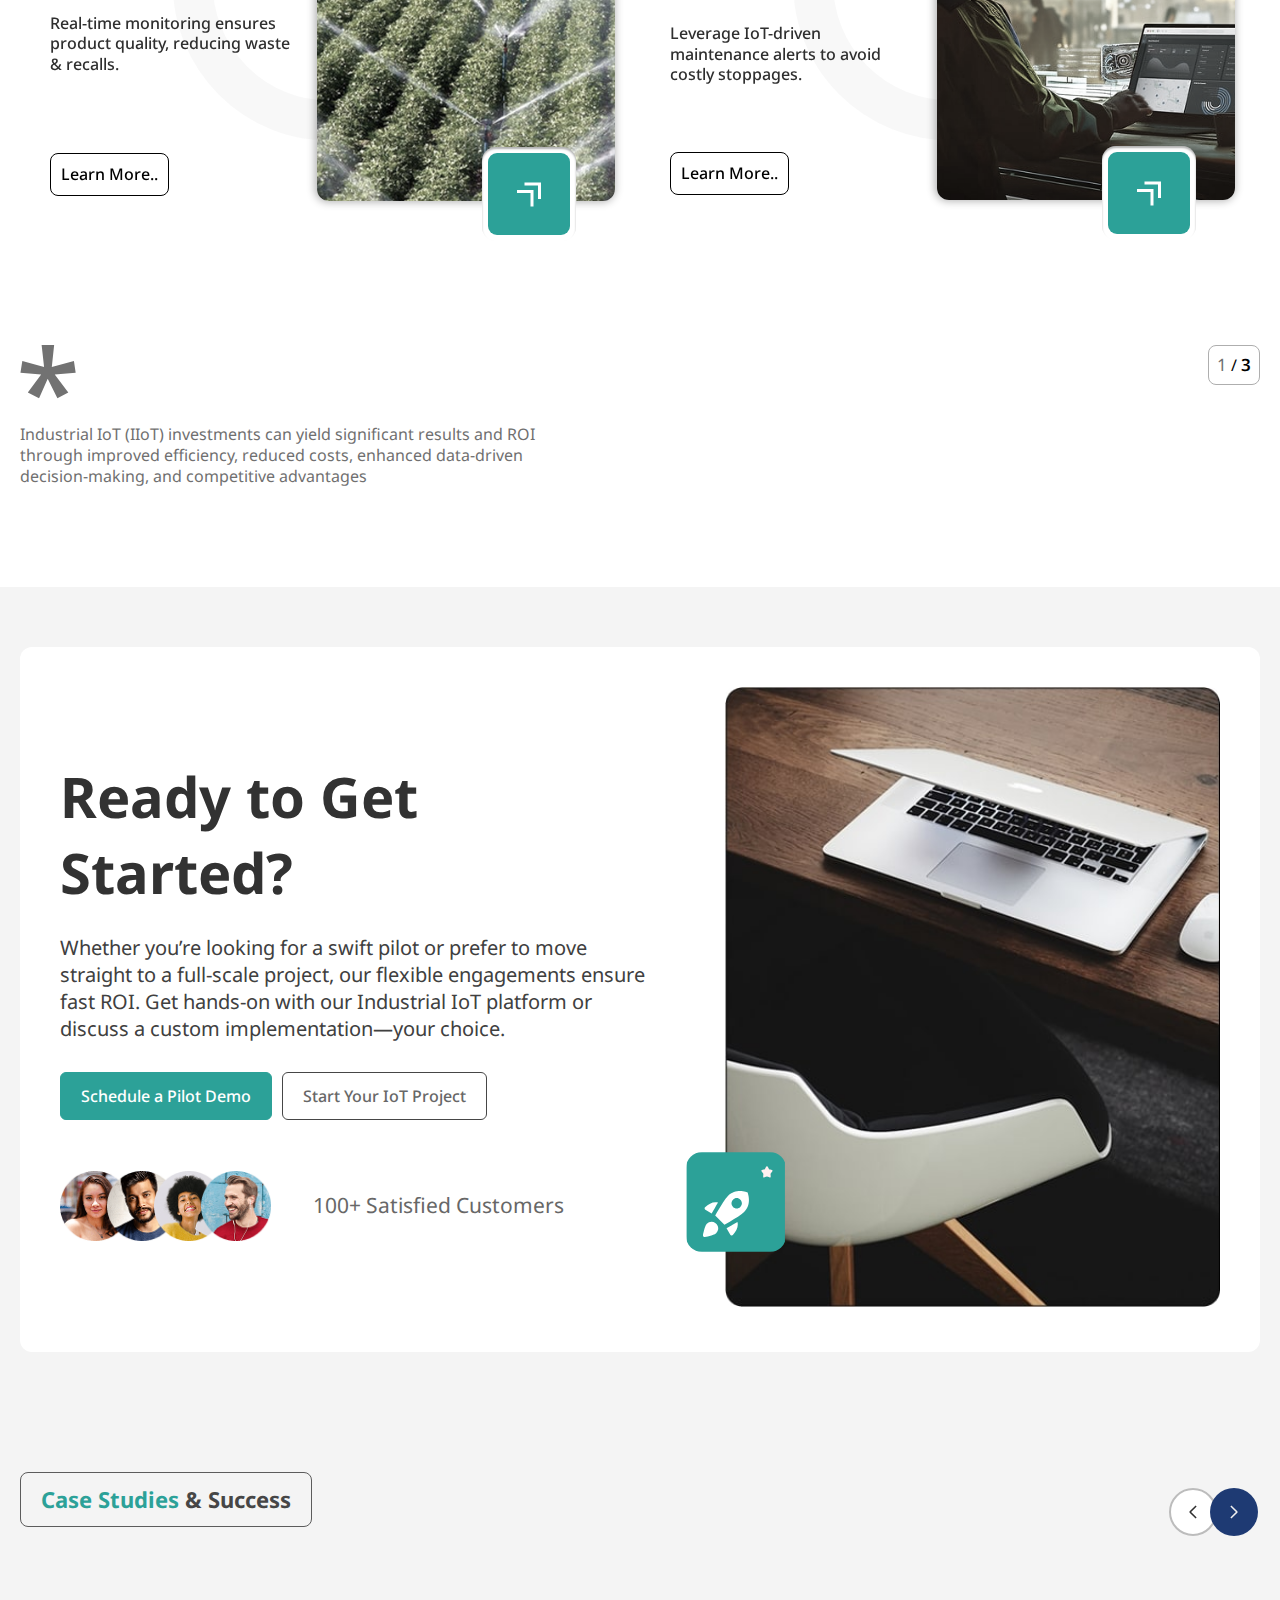
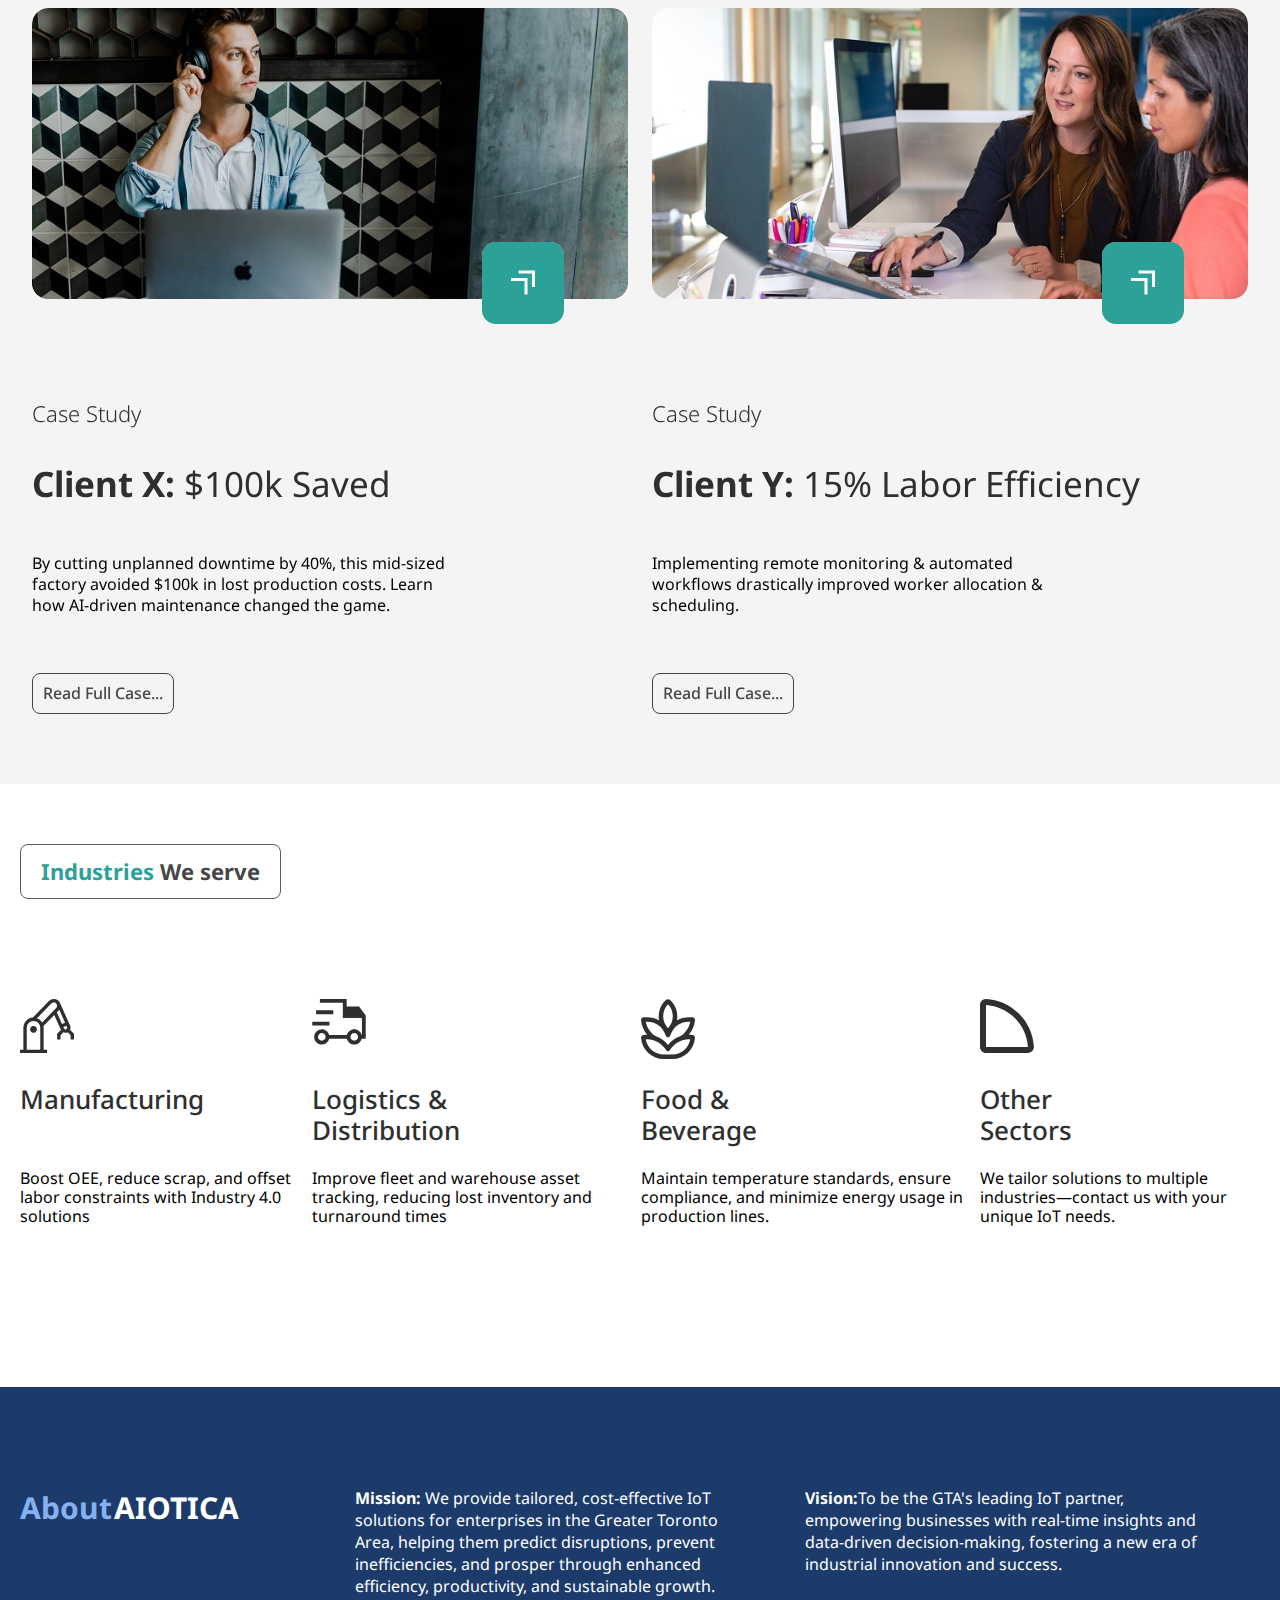
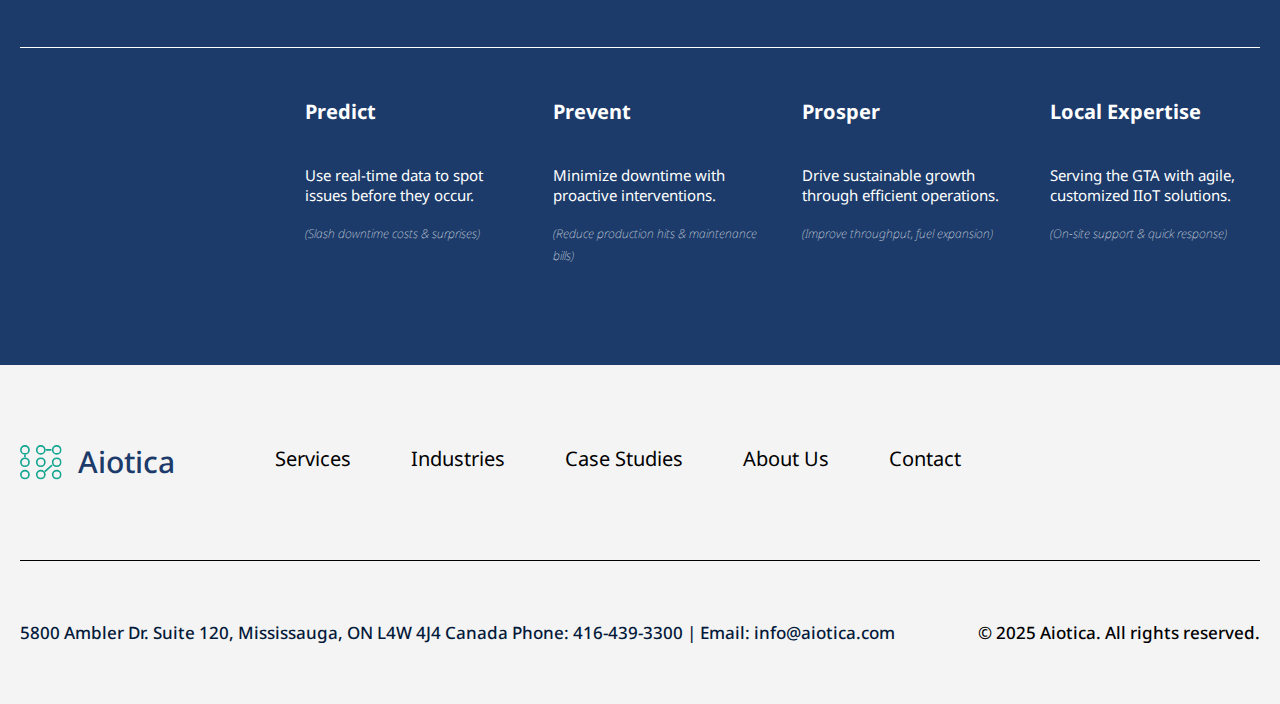
<file: downtime-reduction.html>
<!DOCTYPE html>
<html lang="en">
  <head>
    <meta charset="UTF-8" >
    <meta name="viewport" content="width=device-width, initial-scale=1.0" >
    <link rel="stylesheet" href="css/font-awesome.css" >
    <link rel="stylesheet" href="css/slick.css" >
    <link rel="stylesheet" href="css/styles.css" >
    <link rel="icon" type="image/png" sizes="16x16" href="assets/images/favicon-16x16.png">
    <title>Aiotica</title>
  </head>

  <body>
    <!-- header-start -->
    <header>
      <div class="container">
        <a href="./index.html" class="logo">
          <img src="./assets/icons/logo-icon.svg" alt="logo-icon">Aiotica</a
        >
        <div class="hamburger" id="hamburger-11">
          <span class="line"></span>
          <span class="line"></span>
          <span class="line"></span>
        </div>
        <nav>
          <ul>
            <li><a href="index.html#services">Services</a></li>
            <li><a href="index.html#industries">Industries</a></li>
            <li><a href="index.html#case-studies">Case Studies</a></li>
            <li><a href="index.html#about-us">About Us</a></li>
            <li><a href="index.html#contact-us">Contact</a></li>
          </ul>
        </nav>
      </div>
    </header>
    <!-- header-end-->
     <section class="ind-result-section">
      <div class="container">
        <div class="top-ind-details">
          <p class="ind-span">Use Case <span></span></p>
        <h2>Industrial IoT Results & ROI</h2>
        <span id="rd-span">20–30% Downtime Reduction</span>
        </div>
        <span id="rd-span" class="conclusion-span">Main Conclusion</span>
        <p class="ind-para">The Industrial Internet of Things (IIoT) can reduce unplanned downtime by 20–30% through predictive maintenance (PdM) strategies that integrate real-time data monitoring, advanced analytics, and machine learning—leading to improved operational efficiency and proactive failure prevention.</p>
         <div class="ind-img">
          <img src="./assets/images/ind-img.jpg" alt="">
         </div>
      <div class="downtime-details">
        <h3>Why IIoT Dramatically Cuts Downtime</h3>
        <div class="ind-details-row">
        <div class="ind-detail">
          <span>1: Predictive Maintenance (PdM) Leverages Real-Time Insights</span>
          <div class="sub-details-row">
            <div class="sub-detail">
              <div class="sub-left">
                <img src="./assets/icons/bullet-icon.svg" alt="">
              </div>
              <div class="sub-right">
                <h4 class="ind-heading">IoT Sensors and Data Analytics:</h4>
                  <p> By monitoring equipment conditions in real time, organizations can identify incipient failures before they escalate. This proactive approach significantly reduces downtime and associated costs.</p>
              </div>
            </div>
            <div class="sub-detail">
              <div class="sub-left">
                <img src="./assets/icons/bullet-icon.svg" alt="">
              </div>
              <div class="sub-right">
                  <h4  class="ind-heading">Proven Success:</h4>  
                <p>A study on computed tomography equipment showed that IoT-driven PdM could forecast breakdowns effectively, minimizing service interruptions and enhancing operational reliability (Shazril et al., 2023).</p>
              </div>
            </div>
          </div>
        </div>
        <div class="ind-detail">
          <span>2: Machine Learning and AI Enhance Predictive Accuracy</span>
          <div class="sub-details-row">
            <div class="sub-detail">
              <div class="sub-left">
                <img src="./assets/icons/bullet-icon.svg" alt="">
              </div>
              <div class="sub-right">
                <h4 class="ind-heading">Advanced Algorithms:</h4>
                  <p> Artificial intelligence (AI) models, including artificial neural networks (ANNs), analyze sensor data to detect patterns of impending failures (Wang et al., 2023; Kliestik et al., 2023).</p>
              </div>
            </div>
            <div class="sub-detail">
              <div class="sub-left">
                <img src="./assets/icons/bullet-icon.svg" alt="">
              </div>
              <div class="sub-right" id="lrg-detail">
                   <h4 class="ind-heading">Real-World Impact:</h4>  
                <p>Deep learning and augmented reality integrated into IoT-enabled manufacturing led to more reliable machine tools, sharply cutting downtime (Liu et al., 2022). Similar AI-driven strategies in small- and medium-sized enterprises (SMEs) have yielded substantial reductions in unplanned stoppages (Alkhodair & Alkhudhayr, 2025).</p>
              </div>
            </div>
          </div>
        </div>
      </div>
      </div>
      <div class="downtime-details">
        <h3>How IIoT Achieves These Results</h3>
        <div class="ind-details-row">
        <div class="ind-detail sm-ind">
          <span>1: Deep Learning and Data-Driven Methodst</span>
          <div class="sub-details-row">
            <div class="sub-detail">
              <div class="sub-left">
                <img src="./assets/icons/bullet-icon.svg" alt="">
              </div>
              <div class="sub-right">
                  <h4 class="ind-heading">Complex Pattern Recognition:</h4>  
                <p>Convolutional neural networks (CNNs) and long short-term memory (LSTM) networks can process large volumes of data, extracting nuanced signals that point to potential equipment failures (Liu et al., 2022; Elkateb et al., 2024).</p>
              </div>
            </div>
            <div class="sub-detail">
              <div class="sub-left">
                <img src="./assets/icons/bullet-icon.svg" alt="">
              </div>
              <div class="sub-right">
                  <h4 class="ind-heading">Actionable Insights:</h4>  
                <p> By pinpointing precisely when a component is likely to fail, manufacturers can schedule maintenance at opportune times, avoiding unexpected downtimes.</p>
              </div>
            </div>
          </div>
        </div>
        <div class="ind-detail">
          <span>2: Overcoming Implementation Barriers</span>
          <div class="sub-details-row">
            <div class="sub-detail">
              <div class="sub-left">
                <img src="./assets/icons/bullet-icon.svg" alt="">
              </div>
              <div class="sub-right">
                <h4 class="ind-heading">Data Quality and Expertise:</h4>  
                <p> Effective PdM relies on robust data sets and skilled personnel to interpret results. Shortcomings here can limit the success of IIoT deployments.</p>
              </div>
            </div>
            <div class="sub-detail">
              <div class="sub-left">
                <img src="./assets/icons/bullet-icon.svg" alt="">
              </div>
              <div class="sub-right" id="lrg-detail">
                 <h4 class="ind-heading">Security and Privacy:</h4>  
                <p>Merging information technology (IT) with operational technology (OT) can raise cybersecurity risks, demanding robust protections (Abdullahi & Lazarova‐Molnar, 2025; Hoffmann & Lasch, 2023).</p>
              </div>
            </div>
            <div class="sub-detail">
              <div class="sub-left">
                <img src="./assets/icons/bullet-icon.svg" alt="">
              </div>
              <div class="sub-right">
                 <h4 class="ind-heading">Tailored Solutions for Different Scales:</h4>  
                <p> Adoption varies by industry and organizational size, particularly for SMEs. Customized solutions and support can ensure wider, more effective adoption (Alkhodair & Alkhudhayr, 2025).</p>
              </div>
            </div>
          </div>
        </div>
      </div>
      </div>
      <div class="downtime-details sm-details"> 
        <h3>Real-World Applications</h3>

        <div class="ind-detail">
          <div class="sub-details-row">
            <div class="sub-detail">
              <div class="sub-left">
                <img src="./assets/icons/bullet-icon.svg" alt="">
              </div>
              <div class="sub-right">
                  <h4 class="ind-heading">Advanced Algorithms: </h4>  
                <p>Artificial intelligence (AI) models, including artificial neural networks (ANNs), analyze sensor data to detect patterns of impending failures (Wang et al., 2023; Kliestik et al., 2023).</p>
              </div>
            </div>
            <div class="sub-detail">
              <div class="sub-left">
                <img src="./assets/icons/bullet-icon.svg" alt="">
              </div>
              <div class="sub-right">
                 <h4 class="ind-heading">CT Equipment Predictive Model:</h4>  
                <p>IoT sensors tracked machine health, predicting failures well before they occurred (Shazril et al., 2023).</p>
              </div>
            </div>
            <div class="sub-detail">
              <div class="sub-left">
                <img src="./assets/icons/bullet-icon.svg" alt="">
              </div>
              <div class="sub-right">
                 <h4 class="ind-heading">AI-Enhanced Manufacturing:</h4>  
                <p>Deep learning and augmented reality in machine tool operations cut downtime significantly, increasing overall equipment effectiveness (Liu et al., 2022).</p>
              </div>
            </div>
          </div>
        </div>
    
      </div>
      <div class="ind-bottom-detail">
        <h3>Conclusion</h3>
        <p>IIoT technologies, underpinned by advanced predictive analytics and machine learning models, have consistently demonstrated the ability to reduce downtime by 20–30%. While challenges such as data quality, technical expertise, and security concerns exist, they can be addressed through appropriate planning and targeted solutions. By embracing IIoT, manufacturers can transition from reactive to proactive maintenance, thereby cutting costs, enhancing reliability, and optimizing overall performance.</p>
        <h3>Ready to Accelerate Your IIoT Journey?</h3>
        <p>Contact us today to explore customized predictive maintenance and AI-driven strategies that will help you minimize downtime, boost operational efficiency, and stay ahead in a rapidly evolving industrial landscape.</p>
      </div>
      <div class="ind-accordian-wrapper">
      <div class="ind-accordian">
        <div class="accordian-header">
          <h3>References</h3>
          <span><img src="./assets/icons/accordian-arrow.svg" alt=""></span>
        </div>
        <div class="accordian-content">
          <p>Abdullahi, S. M., & Lazarova‐Molnar, S. (2025). On the adoption and deployment of secure and privacy-preserving IIoT in smart manufacturing: A comprehensive guide with recent advances. <span>International Journal of Information Security.</span></p>
          <p>
            Aboshosha, A., Haggag, A., George, N., & … (2023). IoT-based data-driven predictive maintenance relying on fuzzy system and artificial neural networks.Dental Science Reports, 8.</p>
          <p>Alkhodair, M., & Alkhudhayr, H. (2025). Harnessing Industry 4.0 for SMEs: Advancing smart manufacturing and logistics for sustainable supply chains. Sustainability.</p>
          <p>Elkateb, S. N., Metwalli, A. H., Shendy, A., & … (2024). Machine learning and IoT–based predictive maintenance approach for industrial applications. Alexandria Engineering Journal, 18</p>
          <p>
            Hoffmann, M. A., & Lasch, R. (2023). Tackling industrial downtimes with artificial intelligence in data-driven maintenance. ACM Computing Surveys, 3.</p>
          <p>Kliestik, T., Nica, E., Durana, P., & … (2023). Artificial intelligence-based predictive maintenance, time-sensitive networking, and big data-driven algorithmic decision-making in the economics of Industrial Internet of Things. Oeconomia Copernicana, 43.</p>
          <p>Liu, C., Zhu, H., Tang, D., & … (2022). Probing an intelligent predictive maintenance approach with deep learning and augmented reality for machine tools in IoT-enabled manufacturing. Robotics and Computer-Integrated Manufacturing, 79.</p>
          <p>Shazril, M. H. S. E. M. A., Mashohor, S., Amran, M. E., & … (2023). Assessment of IoT-driven predictive maintenance strategies for computed tomography equipment: A machine learning approach. IEEE Access.</p>
          <p>Wang, H., Zhang, W., Yang, D., & … (2023a). Deep-learning-enabled predictive maintenance in industrial Internet of Things: Methods, applications, and challenges. IEEE Systems Journal, 12. </p>
          <p>Wang, H., Zhang, W., Yang, D., & … (2023b). Deep-learning-enabled predictive maintenance in industrial Internet of Things: Methods, applications, and challenges. IEEE Systems Journal, 27.</p>
        </div>
      </div>
    </div>
      </div>
      </div>
     </section>
     <section class="result-section ind-result">
      <div class="container">
        <h3 class="eyebrow-text">
          <span>Industrial</span>
          IoT Results & ROI
        </h3>
        <div class="result-inner" id="result-roi">
          <div class="result-slide">
            <div class="rs-left">
              <h3>20–30%</h3>
              <span class="sub-heading">Downtime Reduction</span>
              <p>
                Leverage IoT-driven maintenance alerts to avoid costly
                stoppages.
              </p>
              <a href="downtime-reduction.html"> Learn More.. </a>
            </div>
            <div class="rs-right">
              <img src="./assets/images/result-img1.jpg"    alt="result-placeholder">
              <div class="view-link-wrap">
                <a href="#" class="view-link">
                  <img src="./assets/icons/top-right.svg"  alt="top right arrow icon">
                </a>
              </div>
            </div>
          </div>
          <div class="result-slide">
            <div class="rs-left">
              <h3>5–15%</h3>
              <span class="sub-heading">Labor Saving</span>
              <p>
                Streamline operations & automate manual tasks for improved
                throughput.
              </p>
              <a href="labor-savings.html"> Learn More.. </a>
            </div>
            <div class="rs-right">
               <img src="./assets/images/result-img2.jpg"  alt="result-placeholder">
              <div class="view-link-wrap">
                <a href="#" class="view-link">
                    <img src="./assets/icons/top-right.svg"  alt="top right arrow icon">
                </a>
              </div>
            </div>
          </div>
          <div class="result-slide">
            <div class="rs-left">
              <h3>10%</h3>
              <span class="sub-heading">Less Spoilage</span>
              <p>
                Real-time monitoring ensures product quality, reducing waste &
                recalls.
              </p>
              <a href="less-spoilage.html"> Learn More.. </a>
            </div>
            <div class="rs-right">
              <img src="./assets/images/result-img3.jpg"  alt="result-placeholder">
              <div class="view-link-wrap">
                <a href="#" class="view-link">
                    <img src="./assets/icons/top-right.svg"  alt="top right arrow icon">
                </a>
              </div>
            </div>
          </div>
        </div>
        <div class="result-bottom">
          <div class="rb-left">
            <img src="./assets/icons/star.svg" alt="star-icon" >
            <p>
              Industrial IoT (IIoT) investments can yield significant results
              and ROI through improved efficiency, reduced costs, enhanced
              data-driven decision-making, and competitive advantages
            </p>
          </div>
          <!-- <div class="pagingInfo"></div> -->
          <div class="slider-counter pagingInfo">
            <span class="current">1</span> / <span class="total">3</span>
          </div>
        </div>
      </div>
    </section>
  <!-- ind-section starts -->
    <section class="cta-section">
      <div class="cta-inner container">
        <div class="cta-content">
          <h2>Ready to Get Started?</h2>
          <p>
            Whether you’re looking for a swift pilot or prefer to move straight
            to a full-scale project, our flexible engagements ensure fast ROI.
            Get hands-on with our Industrial IoT platform or discuss a custom
            implementation—your choice.
          </p>
          <div class="cta-buttons">
            <a href="#" class="btn primary">Schedule a Pilot Demo</a>
            <a href="#" class="btn secondary">Start Your IoT Project</a>
          </div>
          <div class="customer-info">
            <img src="./assets/images/member1.png" alt="Member Avatars" class="avatars">
            <img src="./assets/images/member2.png" alt="Member Avatars" class="avatars">
            <img src="./assets/images/member3.png" alt="Member Avatars" class="avatars">
            <img src="./assets/images/member4.png" alt="Member Avatars" class="avatars">
            <span>100+ Satisfied Customers</span>
          </div>
        </div>
        <div class="cta-image-wrapper">
          <img src="./assets/images/cta-image.jpg" alt="Laptop" class="cta-image">
          <div class="icon-badge">
            <img src="./assets/icons/rocket-icon.svg" alt="rocket-ico">
          </div>
        </div>
      </div>
    </section>
    <section class="case-studies-section" id="case-studies">      
      <div class="container">
        <h3 class="eyebrow-text">
          <span>Case Studies</span>
          & Success
        </h3>

        <div class="case-studies-inner" id="case-studies-slider">
          <div class="cs-cards">
            <div class="cs-img">
              <img src="./assets/images/cs-img1.jpg" alt="result-placeholder" >
              <div class="view-link-wrap">
                <a href="#" class="view-link">
                    <img src="./assets/icons/top-right.svg"  alt="top right arrow icon">
                </a>
              </div>
            </div>
            <div class="cs-content">
              <span class="sub-heading">Case Study</span>
              <h3><b>Client X:</b> $100k Saved</h3>
              <p>
                By cutting unplanned downtime by 40%, this mid-sized factory
                avoided $100k in lost production costs. Learn how AI-driven
                maintenance changed the game.
              </p>
              <a href="#"> Read Full Case...</a>
            </div>
          </div>
          <div class="cs-cards">
            <div class="cs-img">
              <img src="./assets/images/cs-img2.jpg" alt="result-placeholder" >
              <div class="view-link-wrap">
                <a href="#" class="view-link">
                    <img src="./assets/icons/top-right.svg"  alt="top right arrow icon">
                </a>
              </div>
            </div>
            <div class="cs-content">
              <span class="sub-heading">Case Study</span>
              <h3><b>Client Y:</b> 15% Labor Efficiency</h3>
              <p>
                Implementing remote monitoring & automated workflows drastically
                improved worker allocation & scheduling.
              </p>
              <a href="#"> Read Full Case...</a>
            </div>
          </div>
          <div class="cs-cards">
            <div class="cs-img">
              <img src="./assets/images/cs-img1.jpg" alt="result-placeholder" >
              <div class="view-link-wrap">
                <a href="#" class="view-link">
                    <img src="./assets/icons/top-right.svg"  alt="top right arrow icon">
                </a>
              </div>
            </div>
            <div class="cs-content">
              <span class="sub-heading">Case Study</span>
              <h3><b>Client X:</b> $100k Saved</h3>
              <p>
                By cutting unplanned downtime by 40%, this mid-sized factory
                avoided $100k in lost production costs. Learn how AI-driven
                maintenance changed the game.
              </p>
              <a href="#"> Read Full Case...</a>
            </div>
          </div>
        </div>
      </div>
    </section>
    <!-- industries-section start -->
    <section class="industries-section" id="industries">
      <div class="container">
        <h3 class="eyebrow-text">
          <span>Industries</span>
          We serve
        </h3>
        <div class="industries-card">
          <div class="ind-card">
            <div class="ind-wrapper">
              <img src="./assets/icons/iws-1.svg" alt="Manufacturing icon">
            </div>
            <h3>Manufacturing</h3>
            <p>
              Boost OEE, reduce scrap, and offset labor constraints with
              Industry 4.0 solutions
            </p>
          </div>
          <div class="ind-card">
            <div class="ind-wrapper">
              <img src="./assets/icons/iws-2.svg" alt="Manufacturing icon">
            </div>
            <h3>Logistics & Distribution</h3>
            <p>
              Improve fleet and warehouse asset tracking, reducing lost
              inventory and turnaround times
            </p>
          </div>
          <div class="ind-card">
            <div class="ind-wrapper">
              <img src="./assets/icons/iws-3.svg" alt="Manufacturing icon">
            </div>
            <h3>Food & Beverage</h3>
            <p>
              Maintain temperature standards, ensure compliance, and minimize
              energy usage in production lines.
            </p>
          </div>
          <div class="ind-card">
            <div class="ind-wrapper">
              <img src="./assets/icons/iws-4.svg" alt="Manufacturing icon">
            </div>
            <h3 class="section-heading">Other Sectors</h3>
            <p>
              We tailor solutions to multiple industries—contact us with your
              unique IoT needs.
            </p>
          </div>
        </div>
      </div>
    </section>
    <!-- industries-section end -->

    <!-- about-section start -->

    <section class="about-section" id="about-us">
      <div class="container">
        <div class="top-details">
          <h2><span>About</span>AIOTICA</h2>
          <div class="details-row">
            <div class="detail">
              <p>
                <b>Mission:</b> We provide tailored, cost-effective IoT
                solutions for enterprises in the Greater Toronto Area, helping
                them predict disruptions, prevent inefficiencies, and prosper
                through enhanced efficiency, productivity, and sustainable
                growth.
              </p>
            </div>
            <div class="detail">
              <p>
                <b>Vision:</b>To be the GTA's leading IoT partner, empowering
                businesses with real-time insights and data-driven
                decision-making, fostering a new era of industrial innovation
                and success.
              </p>
            </div>
          </div>
        </div>
        <div class="bottom-details">
          <div class="precaution">
            <h3>Predict</h3>
            <p>Use real-time data to spot issues before they occur.</p>
            <span>(Slash downtime costs & surprises)</span>
          </div>
          <div class="precaution">
            <h3>Prevent</h3>
            <p>Minimize downtime with proactive interventions.</p>
            <span>(Reduce production hits & maintenance bills)</span>
          </div>
          <div class="precaution">
            <h3>Prosper</h3>
            <p>Drive sustainable growth through efficient operations.</p>
            <span>(Improve throughput, fuel expansion)</span>
          </div>
          <div class="precaution">
            <h3>Local Expertise</h3>
            <p>Serving the GTA with agile, customized IIoT solutions.</p>
            <span>(On-site support & quick response)</span>
          </div>
        </div>
      </div>
    </section>
    <!-- about-section end -->
    <!-- footer start  -->
    <footer>
      <div class="footer-nav">
        <div class="container">
          <a href="./index.html" class="logo"><img src="./assets/icons/logo-icon.svg" alt="logo-icon">Aiotica</a>
          <ul class="footer-links">
         <li><a href="index.html#services">Services</a></li>
            <li><a href="index.html#industries">Industries</a></li>
            <li><a href="index.html#case-studies">Case Studies</a></li>
            <li><a href="index.html#about-us">About Us</a></li>
            <li><a href="index.html#contact-us">Contact</a></li>
          </ul>
        </div>
      </div>
      <div class="footer-main">
        <div class="container">
          <span class="num-span"
            >5800 Ambler Dr. Suite 120, Mississauga, ON L4W 4J4 Canada
Phone: <a href="tel: 416-439-3300 "> 416-439-3300</a> | Email:
            <a href="">info@aiotica.com</a></span
          >

          <span class="main-span"
            >© 2025 <a href="#">Aiotica.</a> All rights reserved.</span
          >
        </div>
      </div>
    </footer>
    <!-- footer end  -->
    <!-- js start-->
    <script src="js/Jquery.js"></script>
    <script src="js/slick.min.js"></script>
    <script src="js/custom.js"></script>
    <script></script>
    <!-- js end-->
  </body>
</html>
</file>
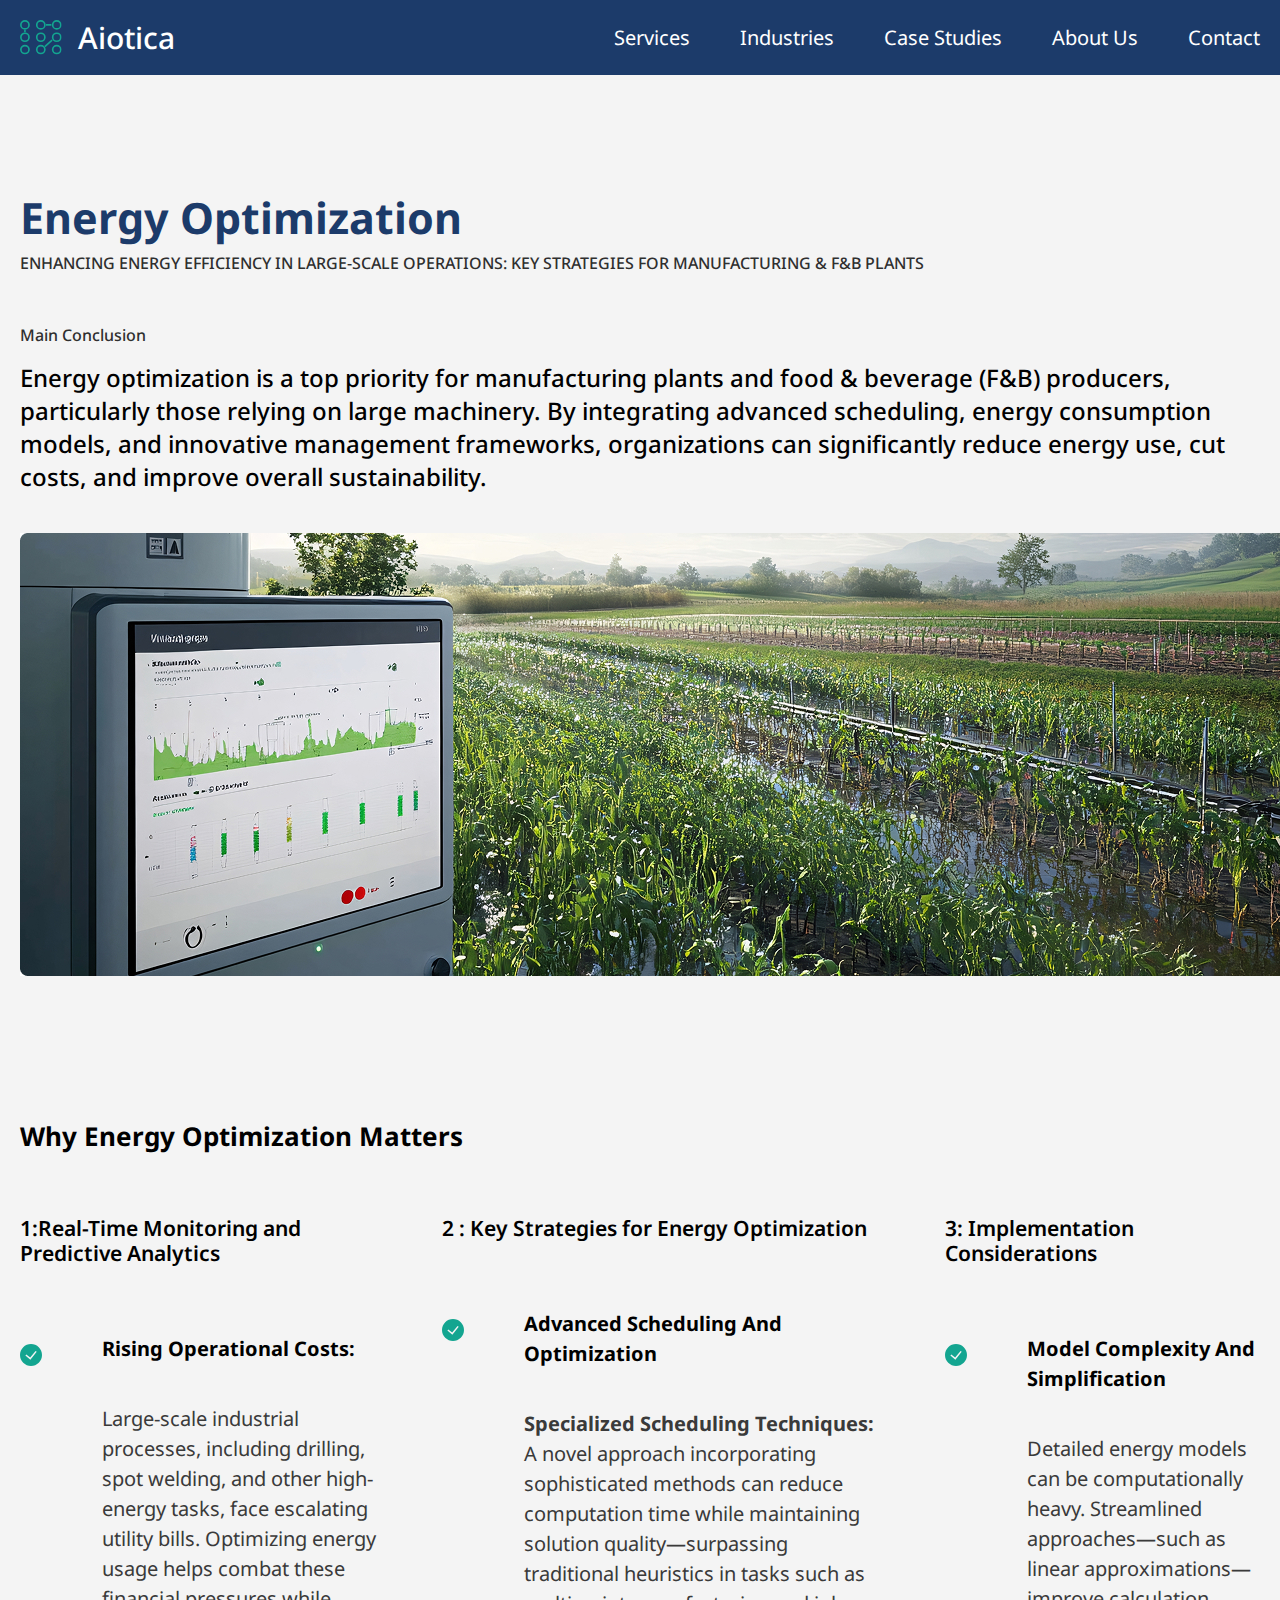
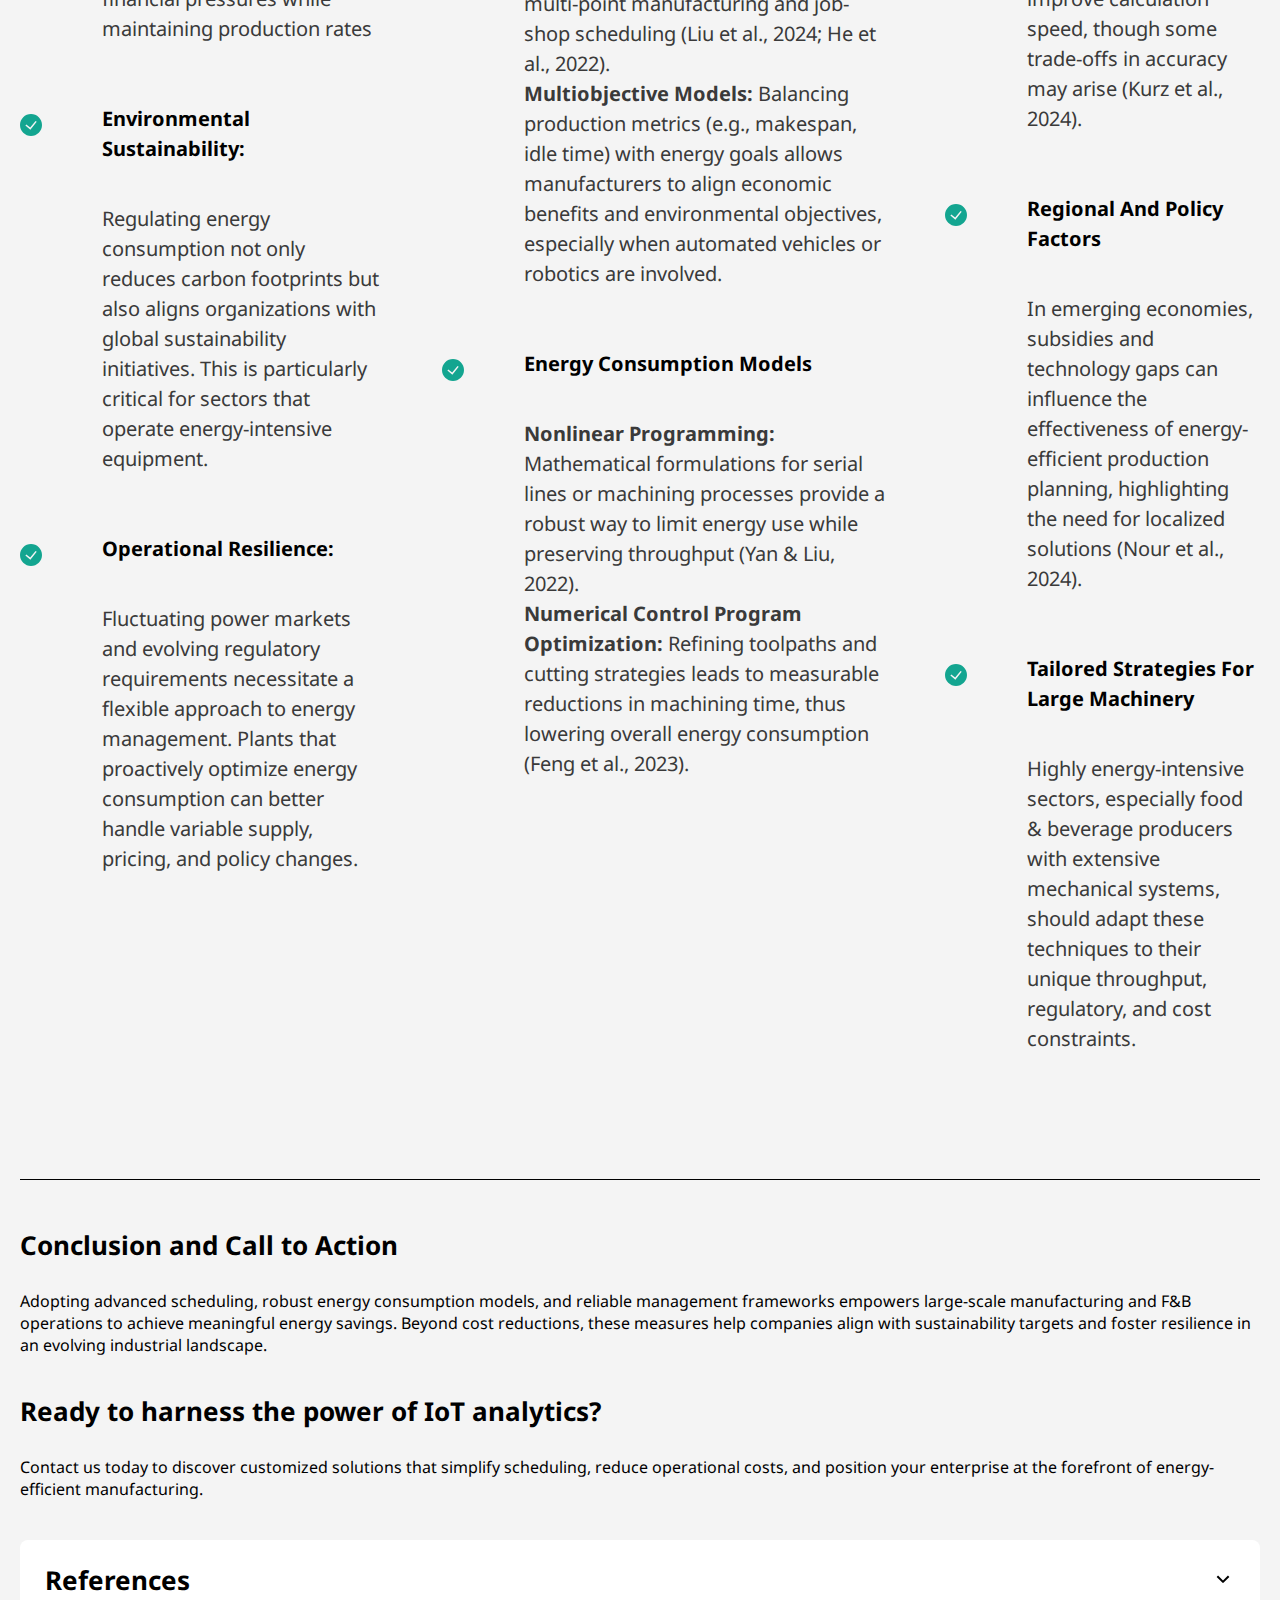
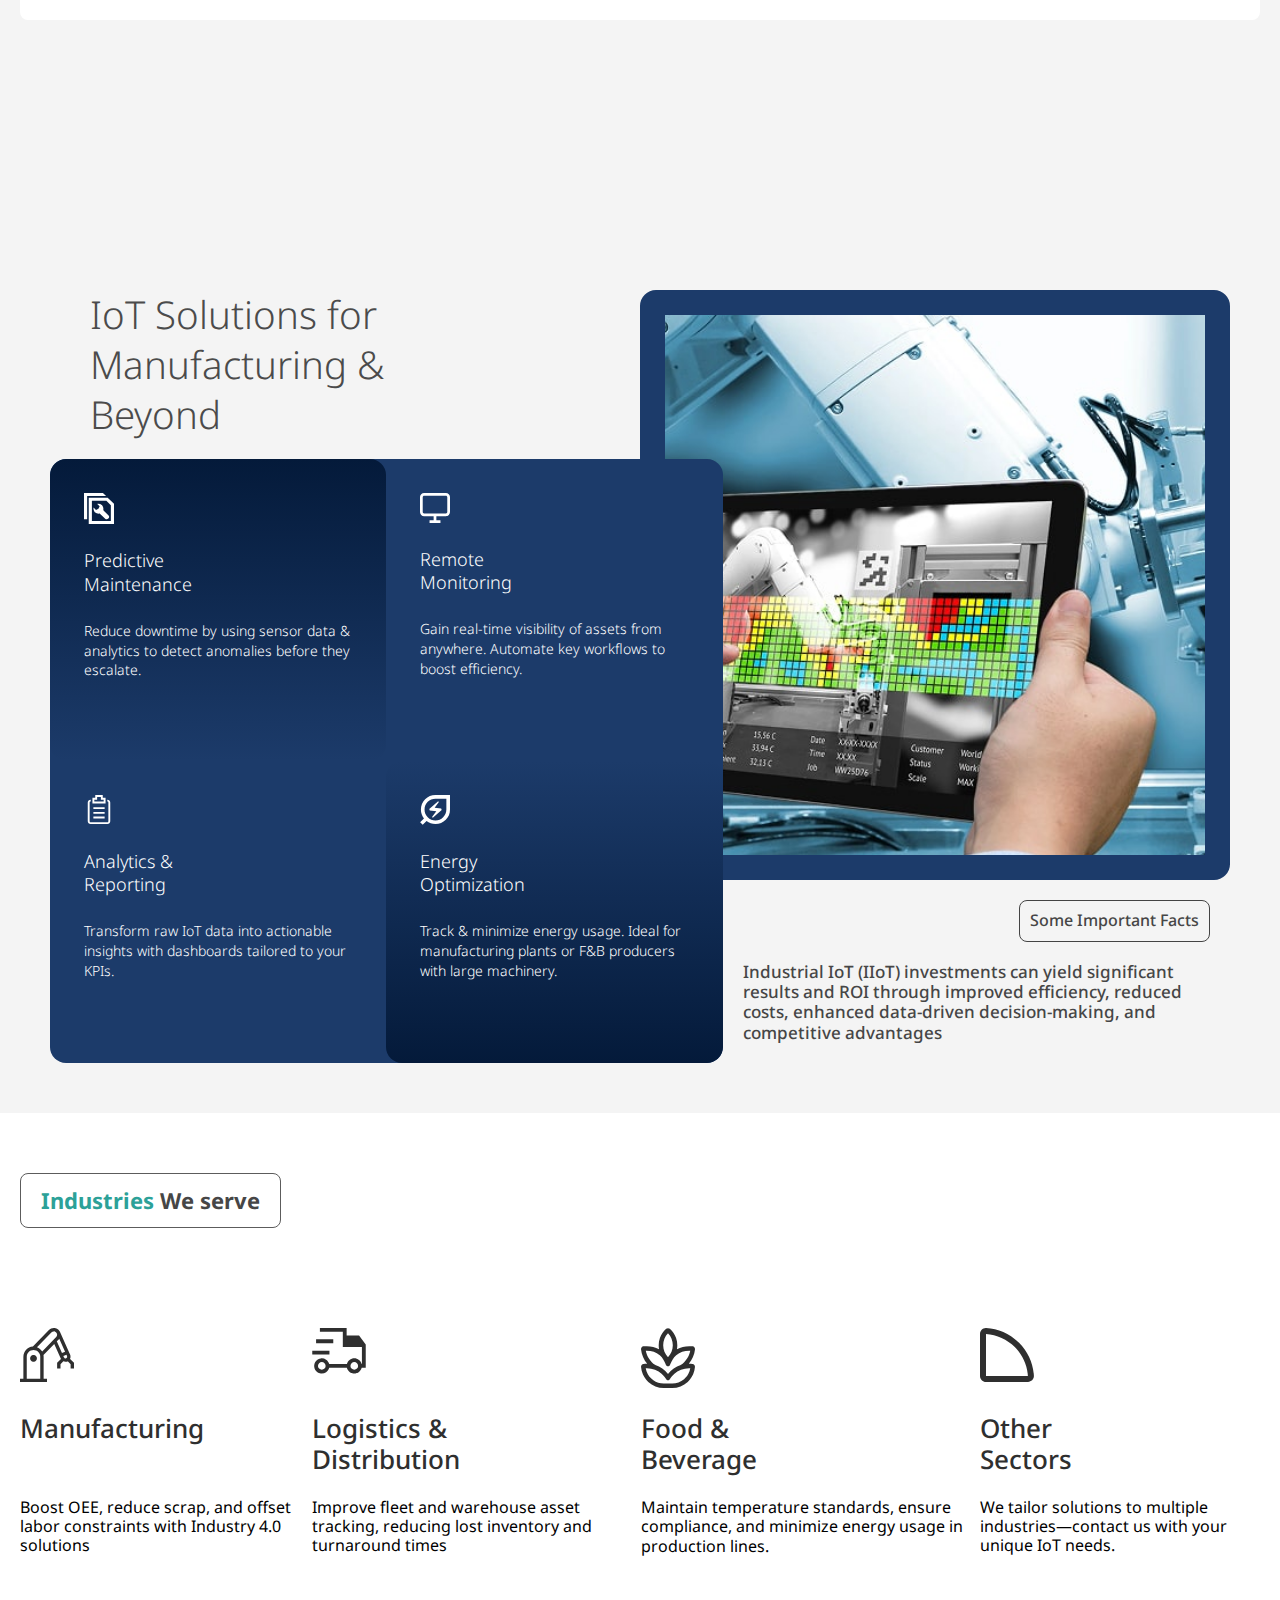
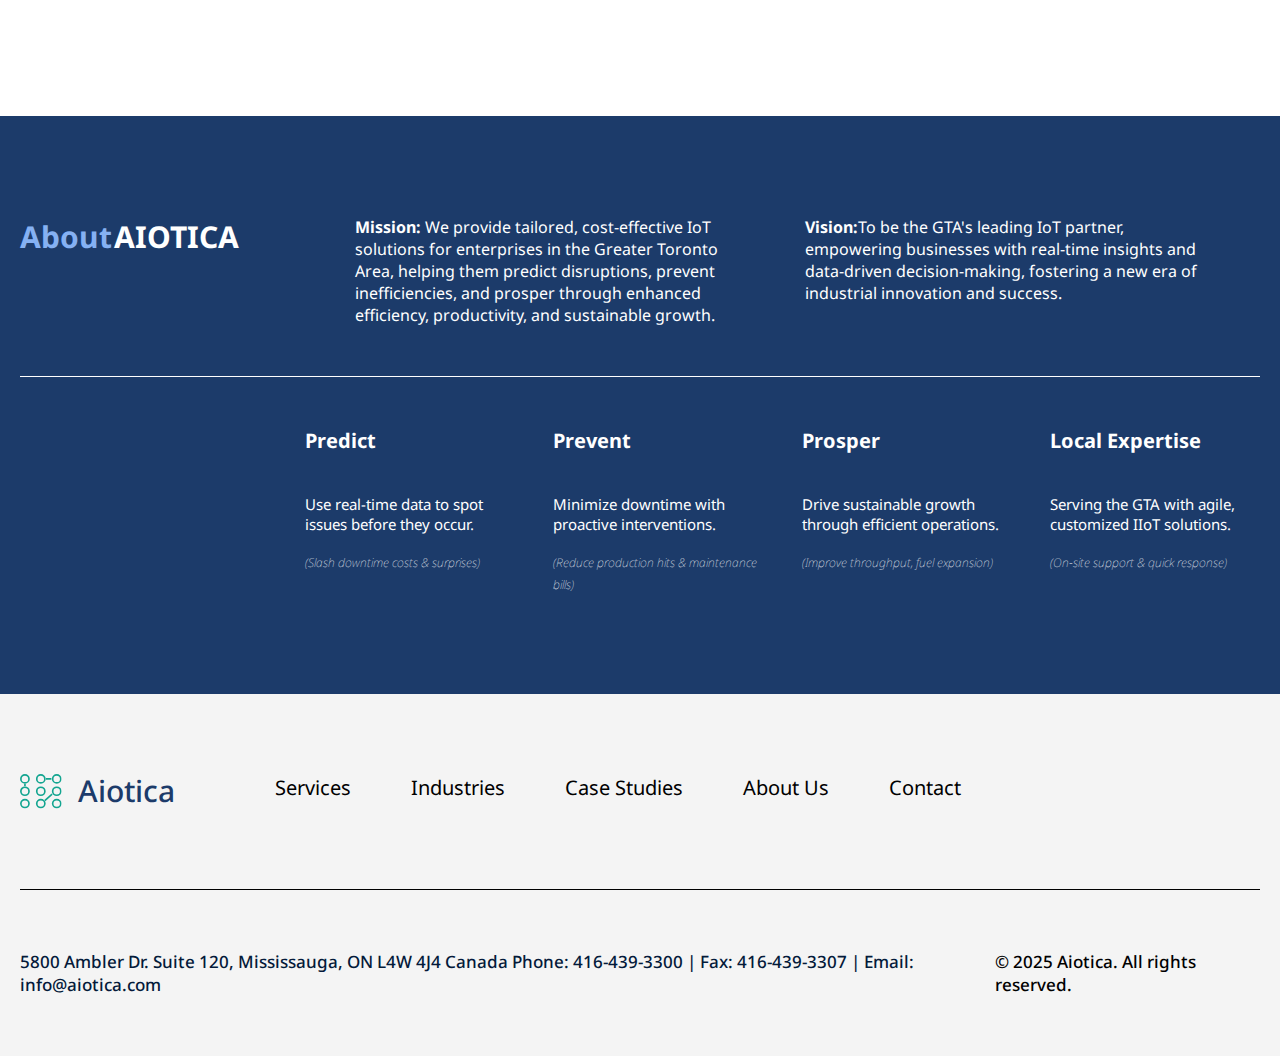
<file: energy-optimization.html>
<!DOCTYPE html>
<html lang="en">

<head>
  <meta charset="UTF-8">
  <meta name="viewport" content="width=device-width, initial-scale=1.0">
  <link rel="stylesheet" href="css/font-awesome.css">
  <link rel="stylesheet" href="css/slick.css">
  <link rel="stylesheet" href="css/styles.css">
  <link rel="icon" type="image/png" sizes="16x16" href="assets/images/favicon-16x16.png">
  <title>Aiotica</title>
</head>

<body>
  <!-- header-start -->
  <header>
    <div class="container">
      <a href="./index.html" class="logo">
        <img src="./assets/icons/logo-icon.svg" alt="logo-icon">Aiotica</a>
      <div class="hamburger" id="hamburger-11">
        <span class="line"></span>
        <span class="line"></span>
        <span class="line"></span>
      </div>
      <nav>
        <ul>
          <li><a href="index.html#services">Services</a></li>
          <li><a href="index.html#industries">Industries</a></li>
          <li><a href="index.html#case-studies">Case Studies</a></li>
          <li><a href="index.html#about-us">About Us</a></li>
          <li><a href="contact.html">Contact</a></li>
        </ul>
      </nav>
    </div>
  </header>
  <!-- header-end-->
  <section class="ind-result-section">
    <div class="container">
      <div class="top-ind-details">
        <h2>Energy Optimization</h2>
        <span id="rd-span">ENHANCING ENERGY EFFICIENCY IN LARGE-SCALE OPERATIONS: KEY STRATEGIES FOR MANUFACTURING & F&B PLANTS</span>
      </div>
      <span id="rd-span" class="conclusion-span">Main Conclusion</span>
      <p class="ind-para">Energy optimization is a top priority for manufacturing plants and food & beverage (F&B) producers, particularly those relying on large machinery. By integrating advanced scheduling, energy consumption models, and innovative management frameworks, organizations can significantly reduce energy use, cut costs, and improve overall sustainability.</p>
      <div class="ind-img">
        <img src="./assets/images/predict-4.jpg" alt="">
      </div>
      <div class="downtime-details">
        <h3>Why Energy Optimization Matters</h3>
        <div class="ind-details-row">
          <div class="ind-detail">
            <span>1:Real-Time Monitoring and Predictive Analytics</span>
            <div class="sub-details-row">
              <div class="sub-detail">
                <div class="sub-left">
                  <img src="./assets/icons/bullet-icon.svg" alt="">
                </div>
                <div class="sub-right">
                  <h4 class="ind-heading">Rising Operational Costs:</h4>
                  <p>Large-scale industrial processes, including drilling, spot welding, and other high-energy tasks, face escalating utility bills. Optimizing energy usage helps combat these financial pressures while maintaining production rates</p>
                </div>
              </div>
              <div class="sub-detail">
                <div class="sub-left">
                  <img src="./assets/icons/bullet-icon.svg" alt="">
                </div>
                <div class="sub-right">
                  <h4 class="ind-heading">Environmental Sustainability:</h4>
                  <p>Regulating energy consumption not only reduces carbon footprints but also aligns organizations with global sustainability initiatives. This is particularly critical for sectors that operate energy-intensive equipment.</p>
                </div>
              </div>
              <div class="sub-detail">
                <div class="sub-left">
                  <img src="./assets/icons/bullet-icon.svg" alt="">
                </div>
                <div class="sub-right">
                  <h4 class="ind-heading">Operational Resilience:</h4>
                  <p>Fluctuating power markets and evolving regulatory requirements necessitate a flexible approach to energy management. Plants that proactively optimize energy consumption can better handle variable supply, pricing, and policy changes.</p>
                </div>
              </div>
            </div>
          </div>
          <div class="ind-detail">
            <span>2 : Key Strategies for Energy Optimization</span>
            <div class="sub-details-row">
              <div class="sub-detail">
                <div class="sub-left">
                  <img src="./assets/icons/bullet-icon.svg" alt="">
                </div>
                <div class="sub-right">
                  <h4 class="ind-heading">Advanced Scheduling and Optimization</h4>
                   <ul>
                    <li><p><b>Specialized Scheduling Techniques:</b> A novel approach incorporating sophisticated methods can reduce computation time while maintaining solution quality—surpassing traditional heuristics in tasks such as multi-point manufacturing and job-shop scheduling (Liu et al., 2024; He et al., 2022).</p></li>
                    <li><p><b>Multiobjective Models:</b> Balancing production metrics (e.g., makespan, idle time) with energy goals allows manufacturers to align economic benefits and environmental objectives, especially when automated vehicles or robotics are involved.</p></li>
                   </ul>
                </div>
              </div>
              <div class="sub-detail">
                <div class="sub-left">
                  <img src="./assets/icons/bullet-icon.svg" alt="">
                </div>
                <div class="sub-right">
                  <h4 class="ind-heading">Energy Consumption Models</h4>
                   <ul>
                    <li><p><b>Nonlinear Programming:</b> Mathematical formulations for serial lines or machining processes provide a robust way to limit energy use while preserving throughput (Yan & Liu, 2022).</p></li>
                    <li><p><b>Numerical Control Program Optimization:</b> Refining toolpaths and cutting strategies leads to measurable reductions in machining time, thus lowering overall energy consumption (Feng et al., 2023).</p></li>
                   </ul>
                </div>
              </div>
            
            </div>
          </div>
          <div class="ind-detail">
            <span>3: Implementation Considerations</span>
            <div class="sub-details-row">
              <div class="sub-detail">
                <div class="sub-left">
                  <img src="./assets/icons/bullet-icon.svg" alt="">
                </div>
                <div class="sub-right">
                  <h4 class="ind-heading">Model Complexity and Simplification</h4>
                  <p>Detailed energy models can be computationally heavy. Streamlined approaches—such as linear approximations—improve calculation speed, though some trade-offs in accuracy may arise (Kurz et al., 2024).</p>
                </div>
              </div>
              <div class="sub-detail">
                <div class="sub-left">
                  <img src="./assets/icons/bullet-icon.svg" alt="">
                </div>
                <div class="sub-right">
                  <h4 class="ind-heading">Regional and Policy Factors</h4>
                  <p>In emerging economies, subsidies and technology gaps can influence the effectiveness of energy-efficient production planning, highlighting the need for localized solutions (Nour et al., 2024).</p>
                </div>
              </div>
              <div class="sub-detail">
                <div class="sub-left">
                  <img src="./assets/icons/bullet-icon.svg" alt="">
                </div>
                <div class="sub-right">
                  <h4 class="ind-heading">Tailored Strategies for Large Machinery</h4>
                  <p>Highly energy-intensive sectors, especially food & beverage producers with extensive mechanical systems, should adapt these techniques to their unique throughput, regulatory, and cost constraints.</p>
                </div>
              </div>
            </div>
          </div>
        </div>
      </div>

      <div class="ind-bottom-detail">
        <h3>Conclusion and Call to Action</h3>
        <p>Adopting advanced scheduling, robust energy consumption models, and reliable management frameworks empowers large-scale manufacturing and F&B operations to achieve meaningful energy savings. Beyond cost reductions, these measures help companies align with sustainability targets and foster resilience in an evolving industrial landscape.</p>
        <h3>Ready to harness the power of IoT analytics?</h3>
        <p>Contact us today to discover customized solutions that simplify scheduling, reduce operational costs, and position your enterprise at the forefront of energy-efficient manufacturing.</p>
      </div>
      <div class="ind-accordian-wrapper">
        <div class="ind-accordian">
          <div class="accordian-header">
            <h3>References</h3>
            <span><img src="./assets/icons/accordian-arrow.svg" alt=""></span>
          </div>
          <div class="accordian-content">
            <p><b>Feng, C. H., Wu, Y., Li, W., & … (2023).</b> <span>Energy consumption optimisation for machining processes based on numerical control programs.</span> <span>Advanced Engineering Informatics, 6.</span></p>
            <p><b>He, L., Chiang, R., Li, W., & … (2022).</b> <span>A multiobjective evolutionary algorithm for achieving energy efficiency in production environments integrated with multiple automated guided vehicles.</span> <span>Knowledge-Based Systems, 32.</span></p>
            <p><b>Kurz, T., Grafl, P., Kriechbaum, I., & … (2024).</b> <span>Approaches to simplify industrial energy models for operational optimisation.</span> <span>Journal of Cleaner Production.</span></p>
            <p><b>Lim, J., Yap, H. J., Khairuddin, A. S. M., & … (2024).</b> <span>Minimizing energy usage in multi-pass manufacturing: A dimensional transfer learning strategy.</span> <span>Journal of Computational Design and Engineering.</span></p>
            <p><b>Moon, Y., Lee, Y., Hwang, Y., & … (2024).</b> <span>Long short-term memory autoencoder and extreme gradient boosting-based factory energy management framework for power consumption forecasting.</span> <span>Energies, 2.</span></p>
            <p><b>Nour, A., Galal, N. M., & El-Kilany, K. S. (2024).</b> <span>Energy-aware production planning models for emerging economies.</span> <span>Journal of the Operational Research Society.</span></p>
            <p><b>Schwarm, P., Wagner, M., Ehmsen, F., & … (2023).</b> <span>Energy supply scheduling in manufacturing systems using quantum annealing.</span> <span>Manufacturing Letters.</span></p>
            <p><b>Yan, C.-R., & Liu, L. (2022).</b> <span>Problem formulation and solution methodology of energy consumption optimization for two-machine geometric serial lines.</span> <span>IEEE Transactions on Automation Science and Engineering, 2.</span></p>            
            <p><span><b>(Additional Reference)</b></span> <b>Hamrol, A., Kujawińska, A., Brzeziński, K., & … (2024).</b> <span>A diagnostic approach to improving the energy efficiency of production processes—2E-DAmiCS methodology.</span> <span>Energies.</span></p>
            <p><span><b>(Additional Reference)</b></span><b>Metsch, W. L., Wagner, A., & Ruskowski, M. (2024).</b> <span>Autonomous agent-based adaptation of energy-optimized production schedules using extensive-form games.</span> <span>Sustainability.</span></p>
        </div>
        </div>
      </div>
    </div>
    </div>
  </section>
  <section class="solution-section" id="services">
    <div class="solutions-inner">
      <div class="heading-col">
        <div class="object" data-aos="fade-up"></div>
        <h2>IoT Solutions for Manufacturing & Beyond</h2>
      </div>
         <div class="image-col">
        <img src="./assets/images/ss-image3.jpg" id="preview-img1" alt="Subtract img">
        <img src="./assets/images/ss-image2.jpg" id="preview-img2" alt="Subtract img">
        <img src="./assets/images/ss-image0.jpg" id="preview-img3" alt="Subtract img">
        <img src="./assets/images/ss-image1.jpg" id="preview-img4" alt="Subtract img">
      </div>
    
    </div>

    <div class="solutions-inner">
     <div class="category-col" id="solution-slider">
        <a href="predictive-maintenance.html" class="category-item" data-id="img1">
          <div class="ci-img">
            <img src="./assets/images/ss-image0.jpg" alt="Subtract img">
          </div>
          <img src="./assets/icons/cat-img1.svg" alt="Predictive Maintenance icon">
          <h4>Predictive Maintenance</h4>
          <p>
            Reduce downtime by using sensor data & analytics to detect
            anomalies before they escalate.
          </p>
        </a>
        <a href="remote-monitoring.html" class="category-item" data-id="img2">
          <div class="ci-img">
            <img src="./assets/images/ss-image3.jpg" alt="Subtract img">
          </div>
          <img src="./assets/icons/cat-img2.svg" alt="Remote Monitoring icon">
          <h4>Remote Monitoring</h4>
          <p>
            Gain real-time visibility of assets from anywhere. Automate key
            workflows to boost efficiency.
          </p>
        </a>
        <a href="analytics.html" class="category-item" data-id="img3">
          <div class="ci-img">
            <img src="./assets/images/ss-image0.jpg" alt="Subtract img">
          </div>
          <img src="./assets/icons/cat-img3.svg" alt="Analytics & Reporting icon">
          <h4>Analytics & Reporting</h4>
          <p>
            Transform raw IoT data into actionable insights with dashboards
            tailored to your KPIs.
          </p>
        </a>
        <a href="energy-optimization.html" class="category-item" data-id="img4">
          <div class="ci-img">
            <img src="./assets/images/ss-image1.jpg" alt="Subtract img">
          </div>
          <img src="./assets/icons/cat-img4.svg" alt="Energy Optimization icon">
          <h4>Energy Optimization</h4>
          <p>
            Track & minimize energy usage. Ideal for manufacturing plants or
            F&B producers with large machinery.
          </p>
        </a>
      </div>
      <div class="detail-col">
        <a href="#">Some Important Facts</a>
        <p>
          Industrial IoT (IIoT) investments can yield significant results and
          ROI through improved efficiency, reduced costs, enhanced data-driven
          decision-making, and competitive advantages
        </p>
      </div>
    </div>
  </section>
  <section class="industries-section" id="industries">
    <div class="container">
      <h3 class="eyebrow-text">
        <span>Industries</span>
        We serve
      </h3>
      <div class="industries-card">
        <div class="ind-card">
          <div class="ind-wrapper">
            <img src="./assets/icons/iws-1.svg" alt="Manufacturing icon">
          </div>
          <h3>Manufacturing</h3>
          <p>
            Boost OEE, reduce scrap, and offset labor constraints with
            Industry 4.0 solutions
          </p>
        </div>
        <div class="ind-card">
          <div class="ind-wrapper">
            <img src="./assets/icons/iws-2.svg" alt="Manufacturing icon">
          </div>
          <h3>Logistics & Distribution</h3>
          <p>
            Improve fleet and warehouse asset tracking, reducing lost
            inventory and turnaround times
          </p>
        </div>
        <div class="ind-card">
          <div class="ind-wrapper">
            <img src="./assets/icons/iws-3.svg" alt="Manufacturing icon">
          </div>
          <h3>Food & Beverage</h3>
          <p>
            Maintain temperature standards, ensure compliance, and minimize
            energy usage in production lines.
          </p>
        </div>
        <div class="ind-card">
          <div class="ind-wrapper">
            <img src="./assets/icons/iws-4.svg" alt="Manufacturing icon">
          </div>
          <h3 class="section-heading">Other Sectors</h3>
          <p>
            We tailor solutions to multiple industries—contact us with your
            unique IoT needs.
          </p>
        </div>
      </div>
    </div>
  </section>
  <!-- ind-section starts -->

  <!-- about-section start -->

  <section class="about-section" id="about-us">
    <div class="container">
      <div class="top-details">
        <h2><span>About</span>AIOTICA</h2>
        <div class="details-row">
          <div class="detail">
            <p>
              <b>Mission:</b> We provide tailored, cost-effective IoT
              solutions for enterprises in the Greater Toronto Area, helping
              them predict disruptions, prevent inefficiencies, and prosper
              through enhanced efficiency, productivity, and sustainable
              growth.
            </p>
          </div>
          <div class="detail">
            <p>
              <b>Vision:</b>To be the GTA's leading IoT partner, empowering
              businesses with real-time insights and data-driven
              decision-making, fostering a new era of industrial innovation
              and success.
            </p>
          </div>
        </div>
      </div>
      <div class="bottom-details">
        <div class="precaution">
          <h3>Predict</h3>
          <p>Use real-time data to spot issues before they occur.</p>
          <span>(Slash downtime costs & surprises)</span>
        </div>
        <div class="precaution">
          <h3>Prevent</h3>
          <p>Minimize downtime with proactive interventions.</p>
          <span>(Reduce production hits & maintenance bills)</span>
        </div>
        <div class="precaution">
          <h3>Prosper</h3>
          <p>Drive sustainable growth through efficient operations.</p>
          <span>(Improve throughput, fuel expansion)</span>
        </div>
        <div class="precaution">
          <h3>Local Expertise</h3>
          <p>Serving the GTA with agile, customized IIoT solutions.</p>
          <span>(On-site support & quick response)</span>
        </div>
      </div>
    </div>
  </section>
  <!-- about-section end -->
  <!-- footer start  -->
  <footer>
    <div class="footer-nav">
      <div class="container">
        <a href="./index.html" class="logo"><img src="./assets/icons/logo-icon.svg" alt="logo-icon">Aiotica</a>
        <ul class="footer-links">
          <li><a href="index.html#services">Services</a></li>
          <li><a href="index.html#industries">Industries</a></li>
          <li><a href="index.html#case-studies">Case Studies</a></li>
          <li><a href="index.html#about-us">About Us</a></li>
          <li><a href="contact.html">Contact</a></li>
        </ul>
      </div>
    </div>
    <div class="footer-main">
      <div class="container">
      <span class="num-span"
            >5800 Ambler Dr. Suite 120, Mississauga, ON L4W 4J4 Canada
Phone: <a href="tel: 416-439-3300 "> 416-439-3300</a>  | Fax:  <a href ="fax:416-439-3307"> 416-439-3307</a> | Email:
            <a href="mailto:info@aiotica.com">info@aiotica.com</a></span>

        <span class="main-span">© 2025 <a href="#">Aiotica.</a> All rights reserved.</span>
      </div>
    </div>
  </footer>
  <!-- footer end  -->
  <!-- js start-->
  <script src="js/Jquery.js"></script>
  <script src="js/slick.min.js"></script>
  <script src="js/custom.js"></script>
  <script></script>
  <!-- js end-->
</body>

</html>
</file>
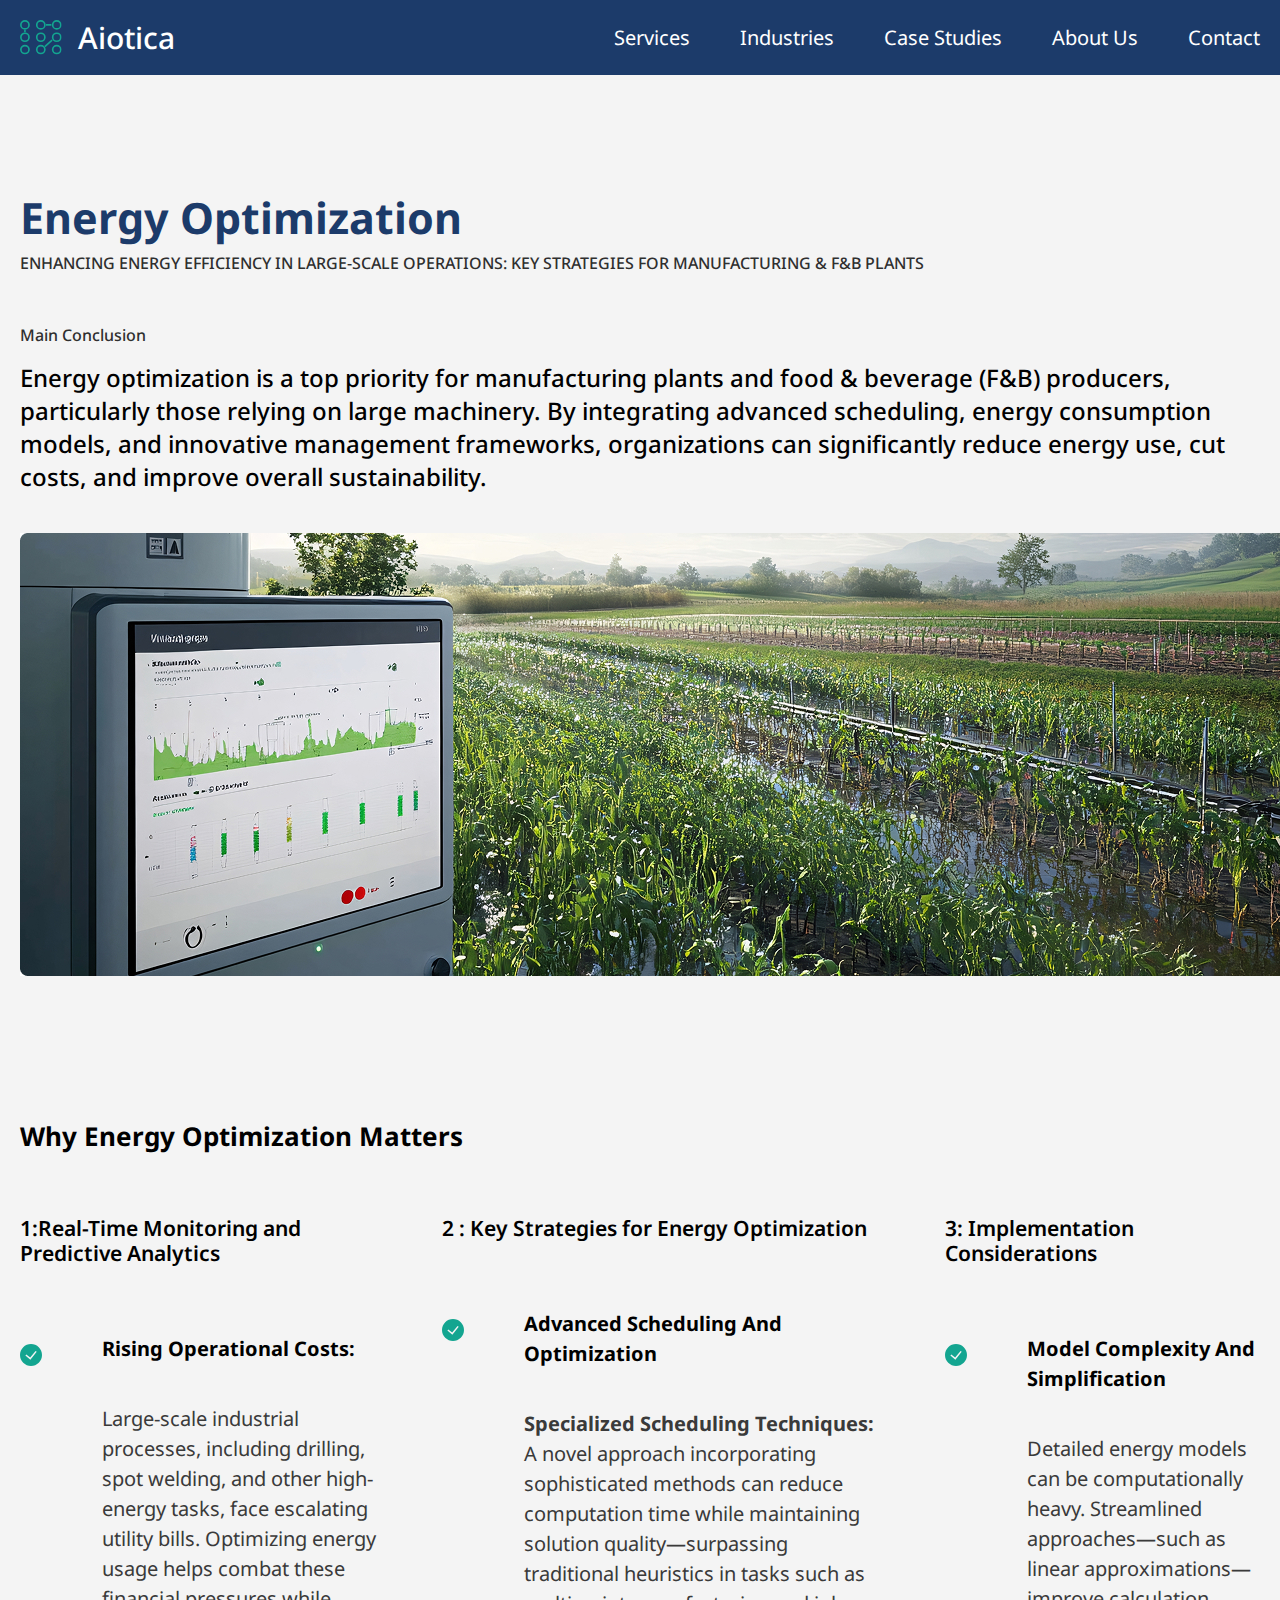
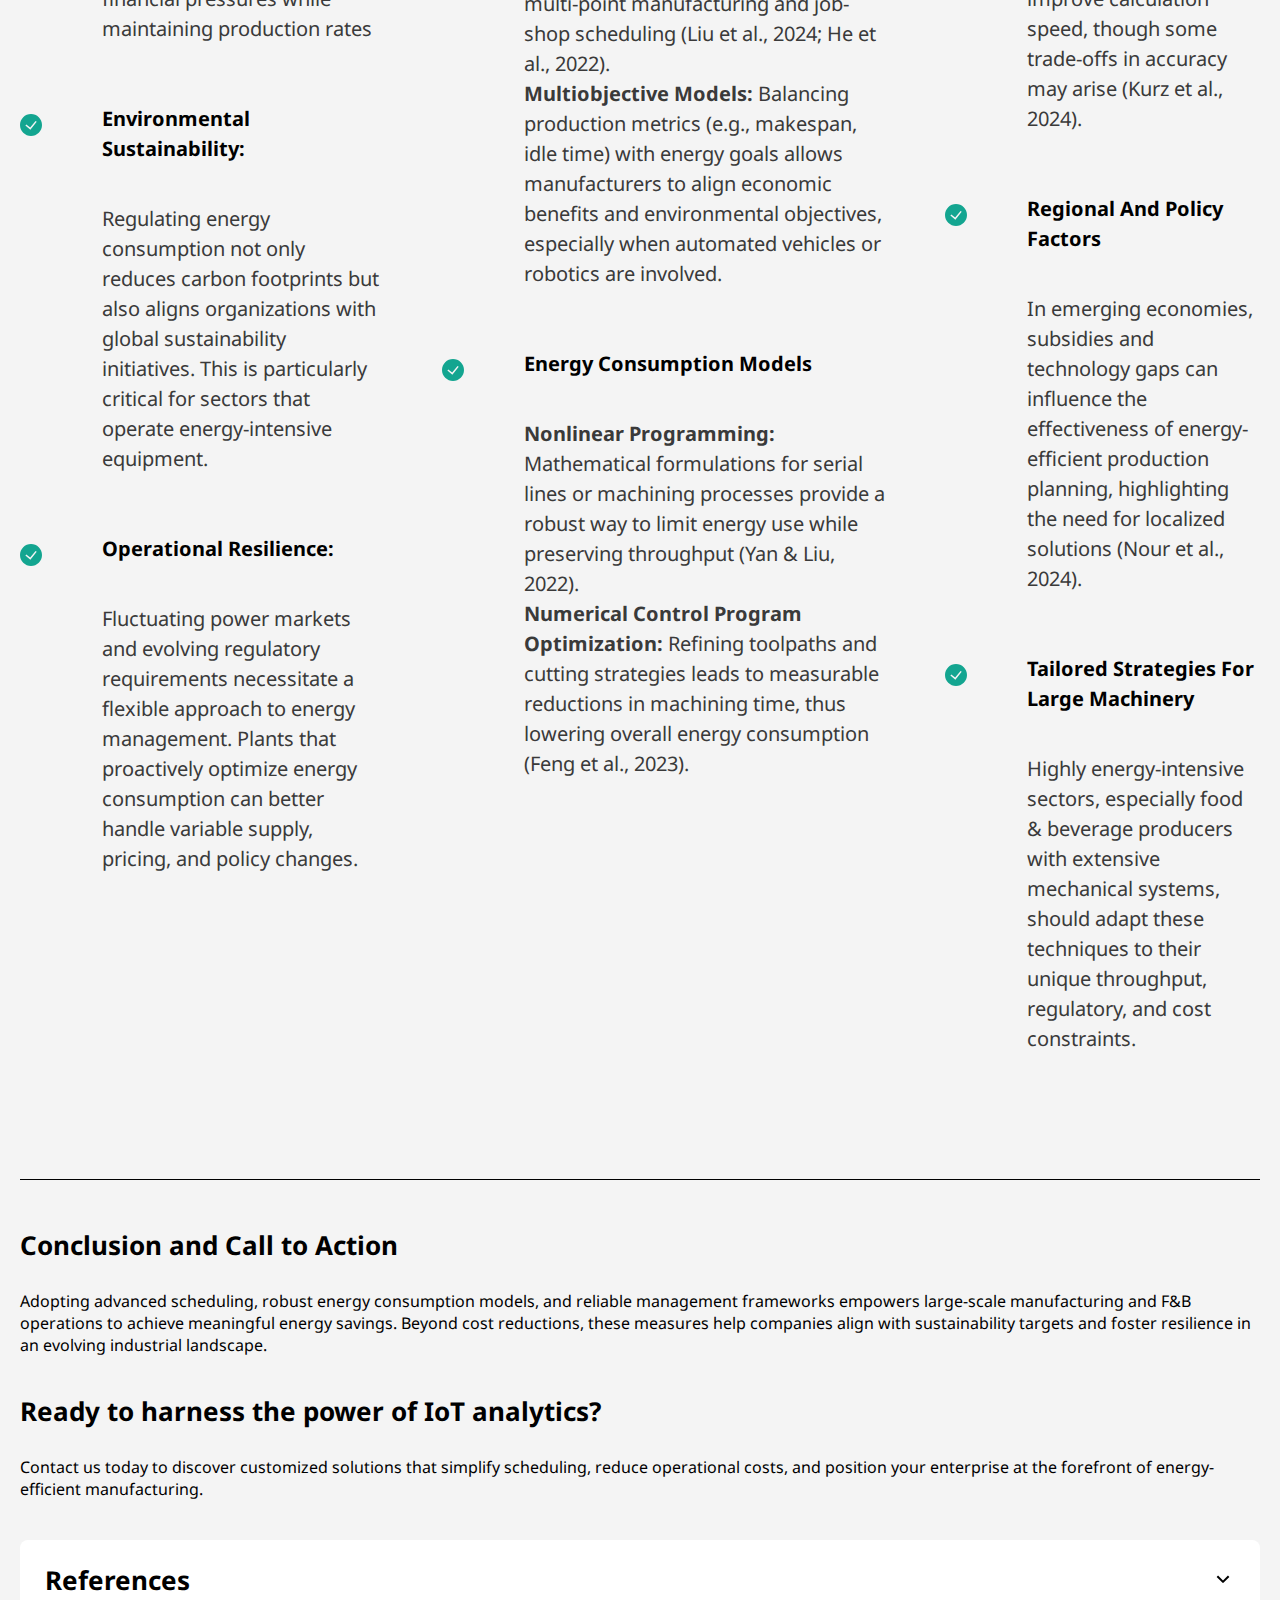
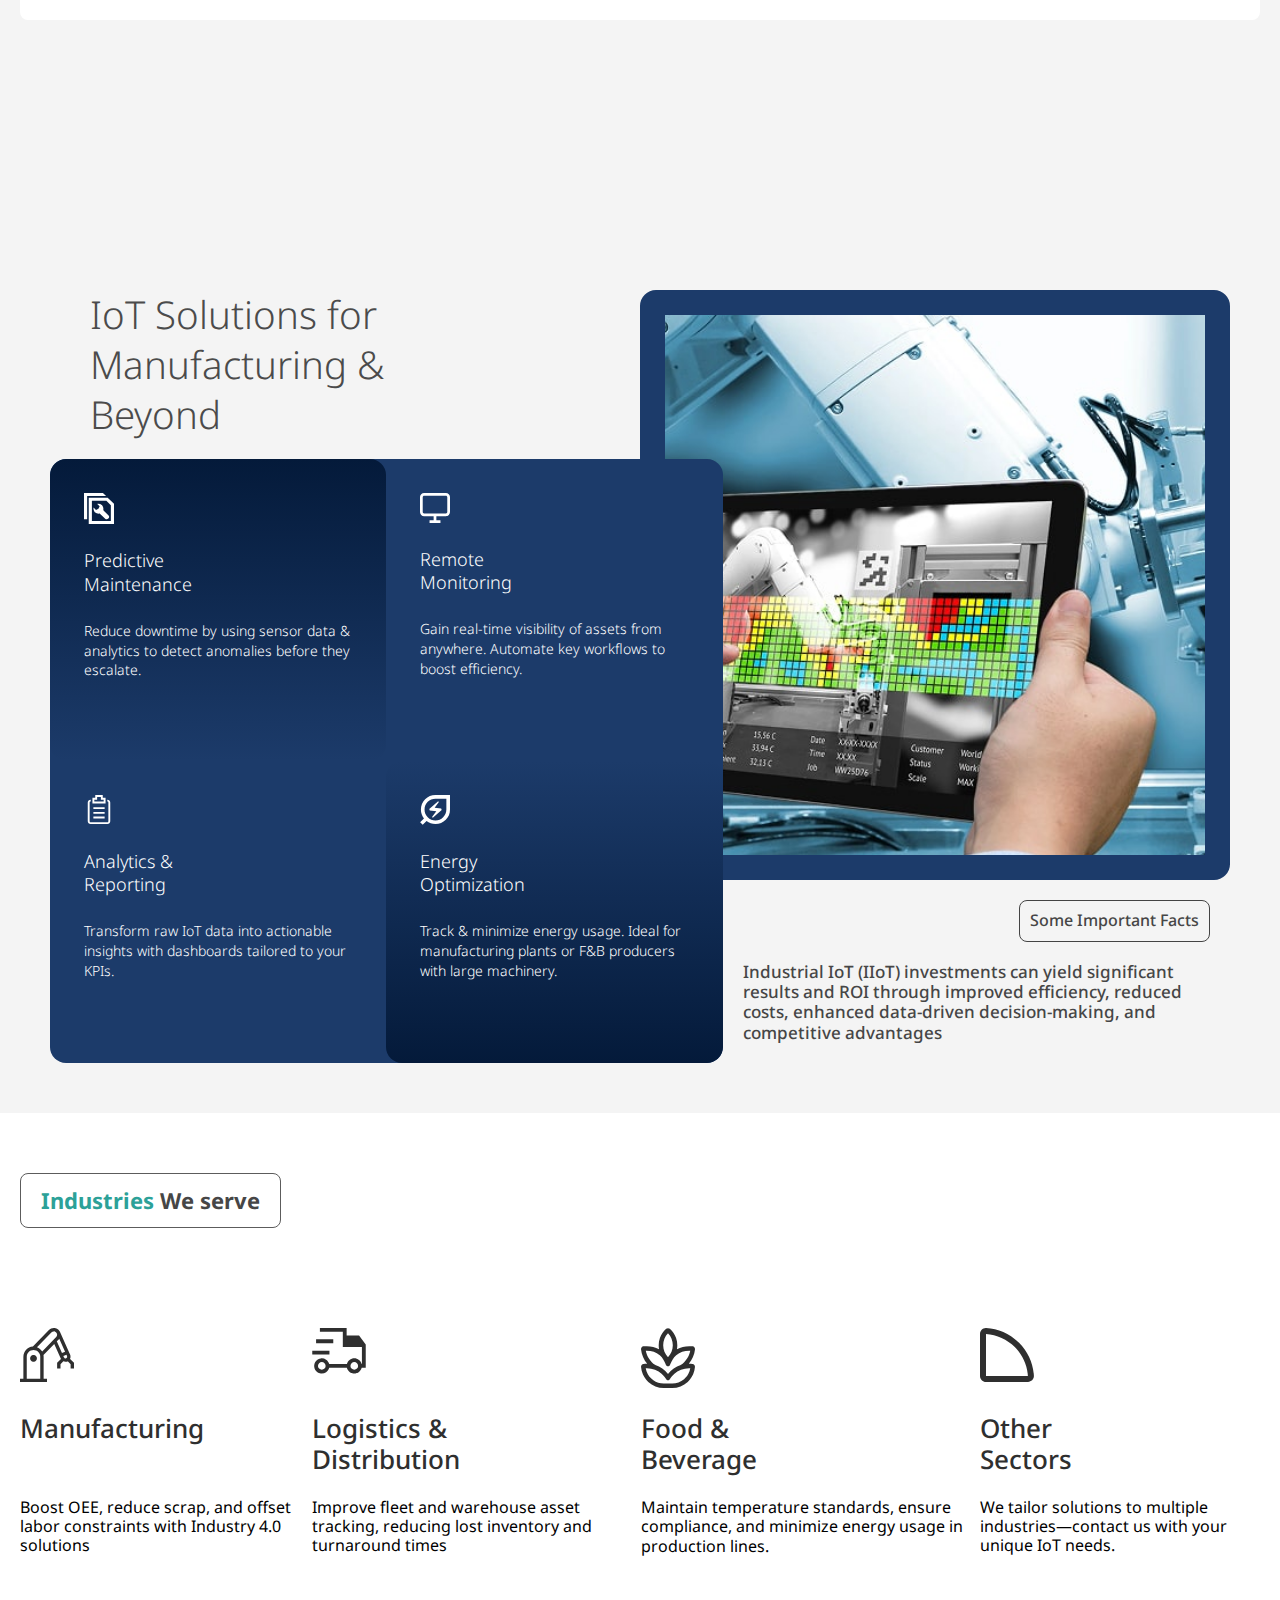
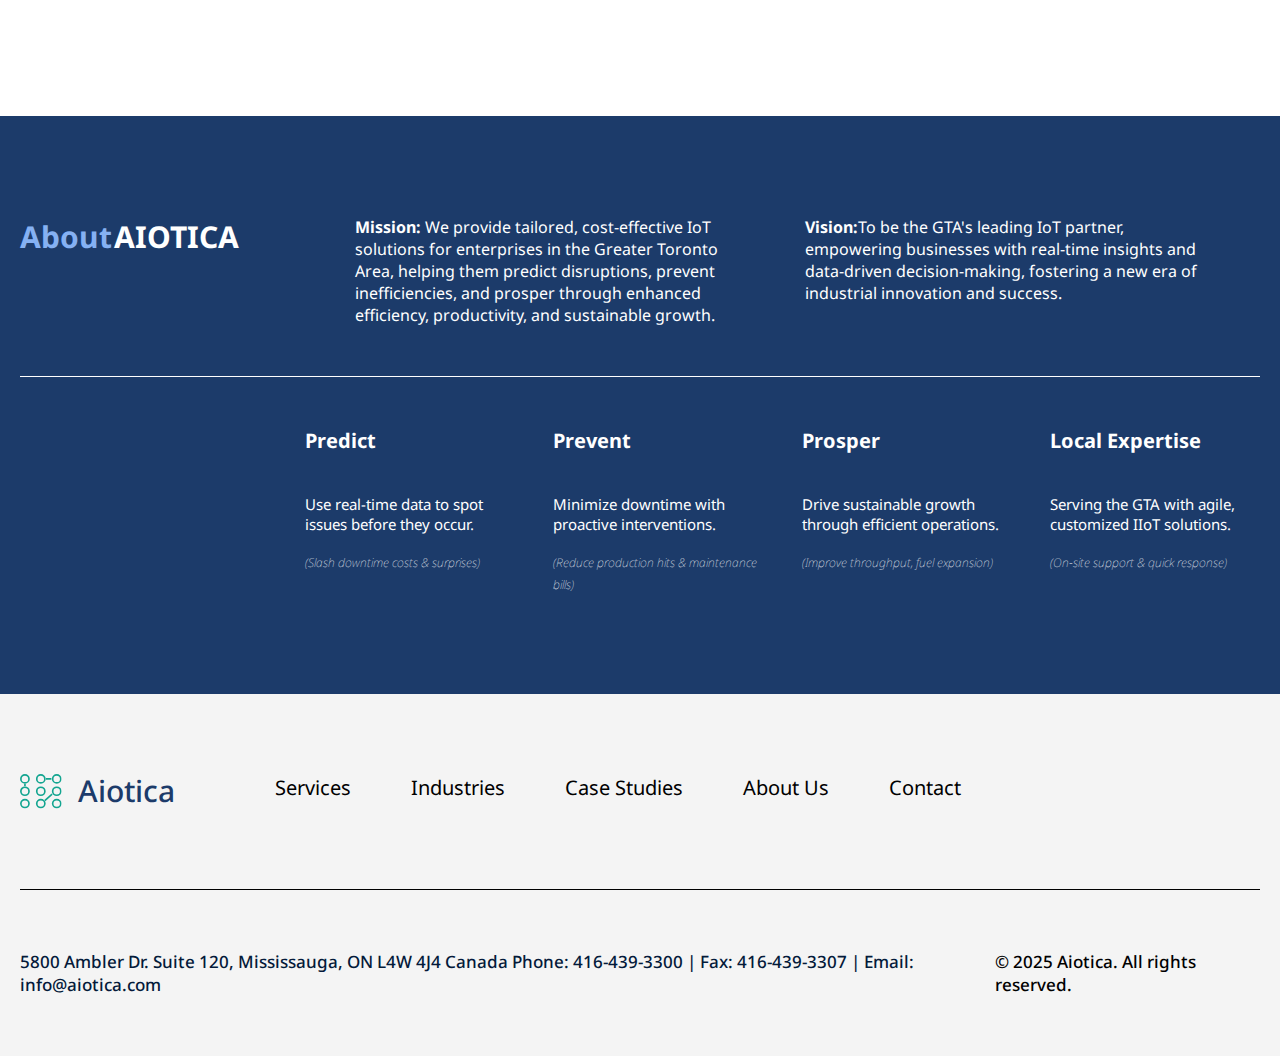
<file: energy.optimization.html>
<!DOCTYPE html>
<html lang="en">

<head>
  <meta charset="UTF-8">
  <meta name="viewport" content="width=device-width, initial-scale=1.0">
  <link rel="stylesheet" href="css/font-awesome.css">
  <link rel="stylesheet" href="css/slick.css">
  <link rel="stylesheet" href="css/styles.css">
  <link rel="icon" type="image/png" sizes="16x16" href="assets/images/favicon-16x16.png">
  <title>Aiotica</title>
</head>

<body>
  <!-- header-start -->
  <header>
    <div class="container">
      <a href="./index.html" class="logo">
        <img src="./assets/icons/logo-icon.svg" alt="logo-icon">Aiotica</a>
      <div class="hamburger" id="hamburger-11">
        <span class="line"></span>
        <span class="line"></span>
        <span class="line"></span>
      </div>
      <nav>
        <ul>
          <li><a href="index.html#services">Services</a></li>
          <li><a href="index.html#industries">Industries</a></li>
          <li><a href="index.html#case-studies">Case Studies</a></li>
          <li><a href="index.html#about-us">About Us</a></li>
          <li><a href="index.html#contact-us">Contact</a></li>
        </ul>
      </nav>
    </div>
  </header>
  <!-- header-end-->
  <section class="ind-result-section">
    <div class="container">
      <div class="top-ind-details">
        <h2>Energy Optimization</h2>
        <span id="rd-span">ENHANCING ENERGY EFFICIENCY IN LARGE-SCALE OPERATIONS: KEY STRATEGIES FOR MANUFACTURING & F&B PLANTS</span>
      </div>
      <span id="rd-span" class="conclusion-span">Main Conclusion</span>
      <p class="ind-para">Energy optimization is a top priority for manufacturing plants and food & beverage (F&B) producers, particularly those relying on large machinery. By integrating advanced scheduling, energy consumption models, and innovative management frameworks, organizations can significantly reduce energy use, cut costs, and improve overall sustainability.</p>
      <div class="ind-img">
        <img src="./assets/images/predict-4.jpg" alt="">
      </div>
      <div class="downtime-details">
        <h3>Why Energy Optimization Matters</h3>
        <div class="ind-details-row">
          <div class="ind-detail">
            <span>1:Real-Time Monitoring and Predictive Analytics</span>
            <div class="sub-details-row">
              <div class="sub-detail">
                <div class="sub-left">
                  <img src="./assets/icons/bullet-icon.svg" alt="">
                </div>
                <div class="sub-right">
                  <h4 class="ind-heading">Rising Operational Costs:</h4>
                  <p>Large-scale industrial processes, including drilling, spot welding, and other high-energy tasks, face escalating utility bills. Optimizing energy usage helps combat these financial pressures while maintaining production rates</p>
                </div>
              </div>
              <div class="sub-detail">
                <div class="sub-left">
                  <img src="./assets/icons/bullet-icon.svg" alt="">
                </div>
                <div class="sub-right">
                  <h4 class="ind-heading">Environmental Sustainability:</h4>
                  <p>Regulating energy consumption not only reduces carbon footprints but also aligns organizations with global sustainability initiatives. This is particularly critical for sectors that operate energy-intensive equipment.</p>
                </div>
              </div>
              <div class="sub-detail">
                <div class="sub-left">
                  <img src="./assets/icons/bullet-icon.svg" alt="">
                </div>
                <div class="sub-right">
                  <h4 class="ind-heading">Operational Resilience:</h4>
                  <p>Fluctuating power markets and evolving regulatory requirements necessitate a flexible approach to energy management. Plants that proactively optimize energy consumption can better handle variable supply, pricing, and policy changes.</p>
                </div>
              </div>
            </div>
          </div>
          <div class="ind-detail">
            <span>2 : Key Strategies for Energy Optimization</span>
            <div class="sub-details-row">
              <div class="sub-detail">
                <div class="sub-left">
                  <img src="./assets/icons/bullet-icon.svg" alt="">
                </div>
                <div class="sub-right">
                  <h4 class="ind-heading">Advanced Scheduling and Optimization</h4>
                   <ul>
                    <li><p><b>Specialized Scheduling Techniques:</b> A novel approach incorporating sophisticated methods can reduce computation time while maintaining solution quality—surpassing traditional heuristics in tasks such as multi-point manufacturing and job-shop scheduling (Liu et al., 2024; He et al., 2022).</p></li>
                    <li><p><b>Multiobjective Models:</b> Balancing production metrics (e.g., makespan, idle time) with energy goals allows manufacturers to align economic benefits and environmental objectives, especially when automated vehicles or robotics are involved.</p></li>
                   </ul>
                </div>
              </div>
              <div class="sub-detail">
                <div class="sub-left">
                  <img src="./assets/icons/bullet-icon.svg" alt="">
                </div>
                <div class="sub-right">
                  <h4 class="ind-heading">Energy Consumption Models</h4>
                   <ul>
                    <li><p><b>Nonlinear Programming:</b> Mathematical formulations for serial lines or machining processes provide a robust way to limit energy use while preserving throughput (Yan & Liu, 2022).</p></li>
                    <li><p><b>Numerical Control Program Optimization:</b> Refining toolpaths and cutting strategies leads to measurable reductions in machining time, thus lowering overall energy consumption (Feng et al., 2023).</p></li>
                   </ul>
                </div>
              </div>
            
            </div>
          </div>
          <div class="ind-detail">
            <span>3: Implementation Considerations</span>
            <div class="sub-details-row">
              <div class="sub-detail">
                <div class="sub-left">
                  <img src="./assets/icons/bullet-icon.svg" alt="">
                </div>
                <div class="sub-right">
                  <h4 class="ind-heading">Model Complexity and Simplification</h4>
                  <p>Detailed energy models can be computationally heavy. Streamlined approaches—such as linear approximations—improve calculation speed, though some trade-offs in accuracy may arise (Kurz et al., 2024).</p>
                </div>
              </div>
              <div class="sub-detail">
                <div class="sub-left">
                  <img src="./assets/icons/bullet-icon.svg" alt="">
                </div>
                <div class="sub-right">
                  <h4 class="ind-heading">Regional and Policy Factors</h4>
                  <p>In emerging economies, subsidies and technology gaps can influence the effectiveness of energy-efficient production planning, highlighting the need for localized solutions (Nour et al., 2024).</p>
                </div>
              </div>
              <div class="sub-detail">
                <div class="sub-left">
                  <img src="./assets/icons/bullet-icon.svg" alt="">
                </div>
                <div class="sub-right">
                  <h4 class="ind-heading">Tailored Strategies for Large Machinery</h4>
                  <p>Highly energy-intensive sectors, especially food & beverage producers with extensive mechanical systems, should adapt these techniques to their unique throughput, regulatory, and cost constraints.</p>
                </div>
              </div>
            </div>
          </div>
        </div>
      </div>

      <div class="ind-bottom-detail">
        <h3>Conclusion and Call to Action</h3>
        <p>Adopting advanced scheduling, robust energy consumption models, and reliable management frameworks empowers large-scale manufacturing and F&B operations to achieve meaningful energy savings. Beyond cost reductions, these measures help companies align with sustainability targets and foster resilience in an evolving industrial landscape.</p>
        <h3>Ready to harness the power of IoT analytics?</h3>
        <p>Contact us today to discover customized solutions that simplify scheduling, reduce operational costs, and position your enterprise at the forefront of energy-efficient manufacturing.</p>
      </div>
      <div class="ind-accordian-wrapper">
        <div class="ind-accordian">
          <div class="accordian-header">
            <h3>References</h3>
            <span><img src="./assets/icons/accordian-arrow.svg" alt=""></span>
          </div>
          <div class="accordian-content">
            <p><b>Feng, C. H., Wu, Y., Li, W., & … (2023).</b> <span>Energy consumption optimisation for machining processes based on numerical control programs.</span> <span>Advanced Engineering Informatics, 6.</span></p>
            <p><b>He, L., Chiang, R., Li, W., & … (2022).</b> <span>A multiobjective evolutionary algorithm for achieving energy efficiency in production environments integrated with multiple automated guided vehicles.</span> <span>Knowledge-Based Systems, 32.</span></p>
            <p><b>Kurz, T., Grafl, P., Kriechbaum, I., & … (2024).</b> <span>Approaches to simplify industrial energy models for operational optimisation.</span> <span>Journal of Cleaner Production.</span></p>
            <p><b>Lim, J., Yap, H. J., Khairuddin, A. S. M., & … (2024).</b> <span>Minimizing energy usage in multi-pass manufacturing: A dimensional transfer learning strategy.</span> <span>Journal of Computational Design and Engineering.</span></p>
            <p><b>Moon, Y., Lee, Y., Hwang, Y., & … (2024).</b> <span>Long short-term memory autoencoder and extreme gradient boosting-based factory energy management framework for power consumption forecasting.</span> <span>Energies, 2.</span></p>
            <p><b>Nour, A., Galal, N. M., & El-Kilany, K. S. (2024).</b> <span>Energy-aware production planning models for emerging economies.</span> <span>Journal of the Operational Research Society.</span></p>
            <p><b>Schwarm, P., Wagner, M., Ehmsen, F., & … (2023).</b> <span>Energy supply scheduling in manufacturing systems using quantum annealing.</span> <span>Manufacturing Letters.</span></p>
            <p><b>Yan, C.-R., & Liu, L. (2022).</b> <span>Problem formulation and solution methodology of energy consumption optimization for two-machine geometric serial lines.</span> <span>IEEE Transactions on Automation Science and Engineering, 2.</span></p>            
            <p><span><b>(Additional Reference)</b></span> <b>Hamrol, A., Kujawińska, A., Brzeziński, K., & … (2024).</b> <span>A diagnostic approach to improving the energy efficiency of production processes—2E-DAmiCS methodology.</span> <span>Energies.</span></p>
            <p><span><b>(Additional Reference)</b></span><b>Metsch, W. L., Wagner, A., & Ruskowski, M. (2024).</b> <span>Autonomous agent-based adaptation of energy-optimized production schedules using extensive-form games.</span> <span>Sustainability.</span></p>
        </div>
        </div>
      </div>
    </div>
    </div>
  </section>
  <section class="solution-section" id="services">
    <div class="solutions-inner">
      <div class="heading-col">
        <div class="object" data-aos="fade-up"></div>
        <h2>IoT Solutions for Manufacturing & Beyond</h2>
      </div>
         <div class="image-col">
        <img src="./assets/images/ss-image3.jpg" id="preview-img1" alt="Subtract img">
        <img src="./assets/images/ss-image2.jpg" id="preview-img2" alt="Subtract img">
        <img src="./assets/images/ss-image0.jpg" id="preview-img3" alt="Subtract img">
        <img src="./assets/images/ss-image1.jpg" id="preview-img4" alt="Subtract img">
      </div>
    
    </div>

    <div class="solutions-inner">
     <div class="category-col" id="solution-slider">
        <a href="predictive maintenance.html" class="category-item" data-id="img1">
          <div class="ci-img">
            <img src="./assets/images/ss-image0.jpg" alt="Subtract img">
          </div>
          <img src="./assets/icons/cat-img1.svg" alt="Predictive Maintenance icon">
          <h4>Predictive Maintenance</h4>
          <p>
            Reduce downtime by using sensor data & analytics to detect
            anomalies before they escalate.
          </p>
        </a>
        <a href="remote-monitoring.html" class="category-item" data-id="img2">
          <div class="ci-img">
            <img src="./assets/images/ss-image3.jpg" alt="Subtract img">
          </div>
          <img src="./assets/icons/cat-img2.svg" alt="Remote Monitoring icon">
          <h4>Remote Monitoring</h4>
          <p>
            Gain real-time visibility of assets from anywhere. Automate key
            workflows to boost efficiency.
          </p>
        </a>
        <a href="analytics.html" class="category-item" data-id="img3">
          <div class="ci-img">
            <img src="./assets/images/ss-image0.jpg" alt="Subtract img">
          </div>
          <img src="./assets/icons/cat-img3.svg" alt="Analytics & Reporting icon">
          <h4>Analytics & Reporting</h4>
          <p>
            Transform raw IoT data into actionable insights with dashboards
            tailored to your KPIs.
          </p>
        </a>
        <a href="energy.optimization.html" class="category-item" data-id="img4">
          <div class="ci-img">
            <img src="./assets/images/ss-image1.jpg" alt="Subtract img">
          </div>
          <img src="./assets/icons/cat-img4.svg" alt="Energy Optimization icon">
          <h4>Energy Optimization</h4>
          <p>
            Track & minimize energy usage. Ideal for manufacturing plants or
            F&B producers with large machinery.
          </p>
        </a>
      </div>
      <div class="detail-col">
        <a href="#">Some Important Facts</a>
        <p>
          Industrial IoT (IIoT) investments can yield significant results and
          ROI through improved efficiency, reduced costs, enhanced data-driven
          decision-making, and competitive advantages
        </p>
      </div>
    </div>
  </section>
  <section class="industries-section" id="industries">
    <div class="container">
      <h3 class="eyebrow-text">
        <span>Industries</span>
        We serve
      </h3>
      <div class="industries-card">
        <div class="ind-card">
          <div class="ind-wrapper">
            <img src="./assets/icons/iws-1.svg" alt="Manufacturing icon">
          </div>
          <h3>Manufacturing</h3>
          <p>
            Boost OEE, reduce scrap, and offset labor constraints with
            Industry 4.0 solutions
          </p>
        </div>
        <div class="ind-card">
          <div class="ind-wrapper">
            <img src="./assets/icons/iws-2.svg" alt="Manufacturing icon">
          </div>
          <h3>Logistics & Distribution</h3>
          <p>
            Improve fleet and warehouse asset tracking, reducing lost
            inventory and turnaround times
          </p>
        </div>
        <div class="ind-card">
          <div class="ind-wrapper">
            <img src="./assets/icons/iws-3.svg" alt="Manufacturing icon">
          </div>
          <h3>Food & Beverage</h3>
          <p>
            Maintain temperature standards, ensure compliance, and minimize
            energy usage in production lines.
          </p>
        </div>
        <div class="ind-card">
          <div class="ind-wrapper">
            <img src="./assets/icons/iws-4.svg" alt="Manufacturing icon">
          </div>
          <h3 class="section-heading">Other Sectors</h3>
          <p>
            We tailor solutions to multiple industries—contact us with your
            unique IoT needs.
          </p>
        </div>
      </div>
    </div>
  </section>
  <!-- ind-section starts -->

  <!-- about-section start -->

  <section class="about-section" id="about-us">
    <div class="container">
      <div class="top-details">
        <h2><span>About</span>AIOTICA</h2>
        <div class="details-row">
          <div class="detail">
            <p>
              <b>Mission:</b> We provide tailored, cost-effective IoT
              solutions for enterprises in the Greater Toronto Area, helping
              them predict disruptions, prevent inefficiencies, and prosper
              through enhanced efficiency, productivity, and sustainable
              growth.
            </p>
          </div>
          <div class="detail">
            <p>
              <b>Vision:</b>To be the GTA's leading IoT partner, empowering
              businesses with real-time insights and data-driven
              decision-making, fostering a new era of industrial innovation
              and success.
            </p>
          </div>
        </div>
      </div>
      <div class="bottom-details">
        <div class="precaution">
          <h3>Predict</h3>
          <p>Use real-time data to spot issues before they occur.</p>
          <span>(Slash downtime costs & surprises)</span>
        </div>
        <div class="precaution">
          <h3>Prevent</h3>
          <p>Minimize downtime with proactive interventions.</p>
          <span>(Reduce production hits & maintenance bills)</span>
        </div>
        <div class="precaution">
          <h3>Prosper</h3>
          <p>Drive sustainable growth through efficient operations.</p>
          <span>(Improve throughput, fuel expansion)</span>
        </div>
        <div class="precaution">
          <h3>Local Expertise</h3>
          <p>Serving the GTA with agile, customized IIoT solutions.</p>
          <span>(On-site support & quick response)</span>
        </div>
      </div>
    </div>
  </section>
  <!-- about-section end -->
  <!-- footer start  -->
  <footer>
    <div class="footer-nav">
      <div class="container">
        <a href="./index.html" class="logo"><img src="./assets/icons/logo-icon.svg" alt="logo-icon">Aiotica</a>
        <ul class="footer-links">
          <li><a href="index.html#services">Services</a></li>
          <li><a href="index.html#industries">Industries</a></li>
          <li><a href="index.html#case-studies">Case Studies</a></li>
          <li><a href="index.html#about-us">About Us</a></li>
          <li><a href="index.html#contact-us">Contact</a></li>
        </ul>
      </div>
    </div>
    <div class="footer-main">
      <div class="container">
      <span class="num-span"
            >5800 Ambler Dr. Suite 120, Mississauga, ON L4W 4J4 Canada
Phone: <a href="tel: 416-439-3300 "> 416-439-3300</a>  | Fax:  <a href ="fax:416-439-3307"> 416-439-3307</a> | Email:
            <a href="mailto:info@aiotica.com">info@aiotica.com</a></span>

        <span class="main-span">© 2025 <a href="#">Aiotica.</a> All rights reserved.</span>
      </div>
    </div>
  </footer>
  <!-- footer end  -->
  <!-- js start-->
  <script src="js/Jquery.js"></script>
  <script src="js/slick.min.js"></script>
  <script src="js/custom.js"></script>
  <script></script>
  <!-- js end-->
</body>

</html>
</file>
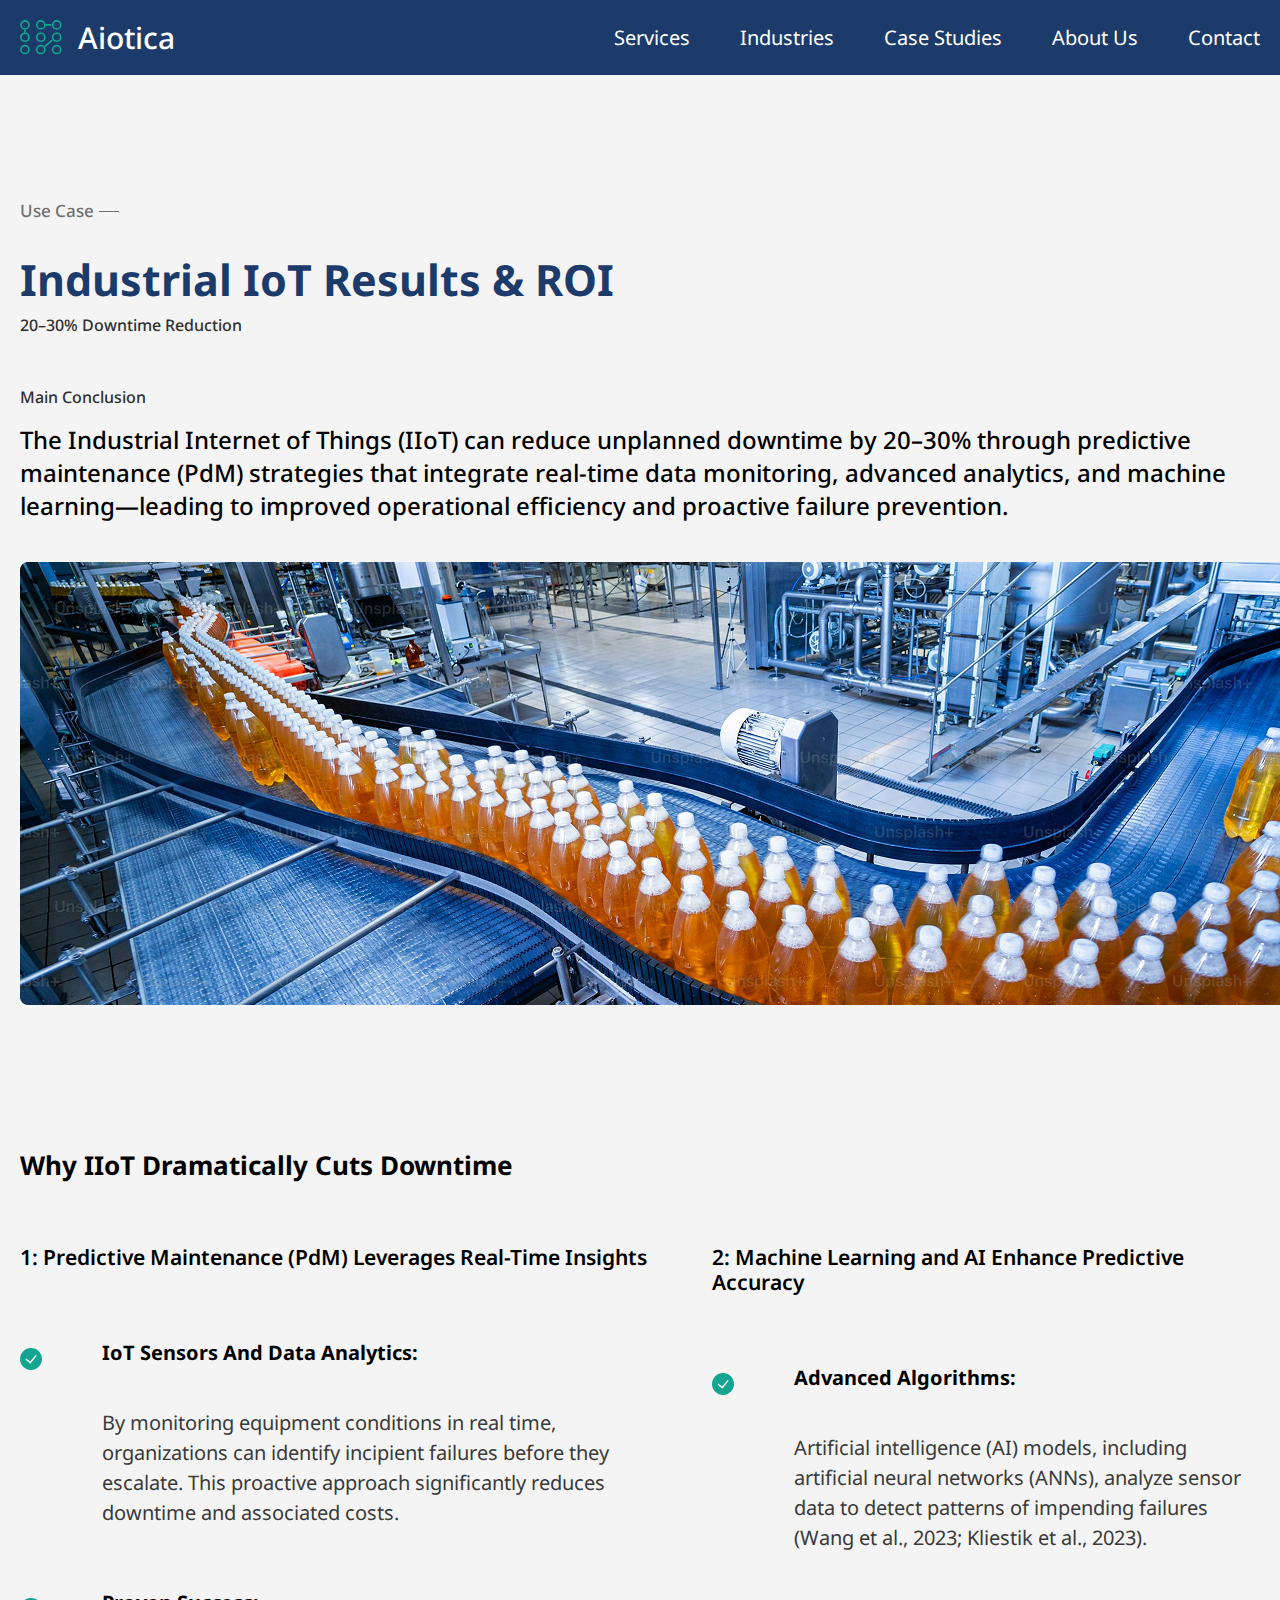
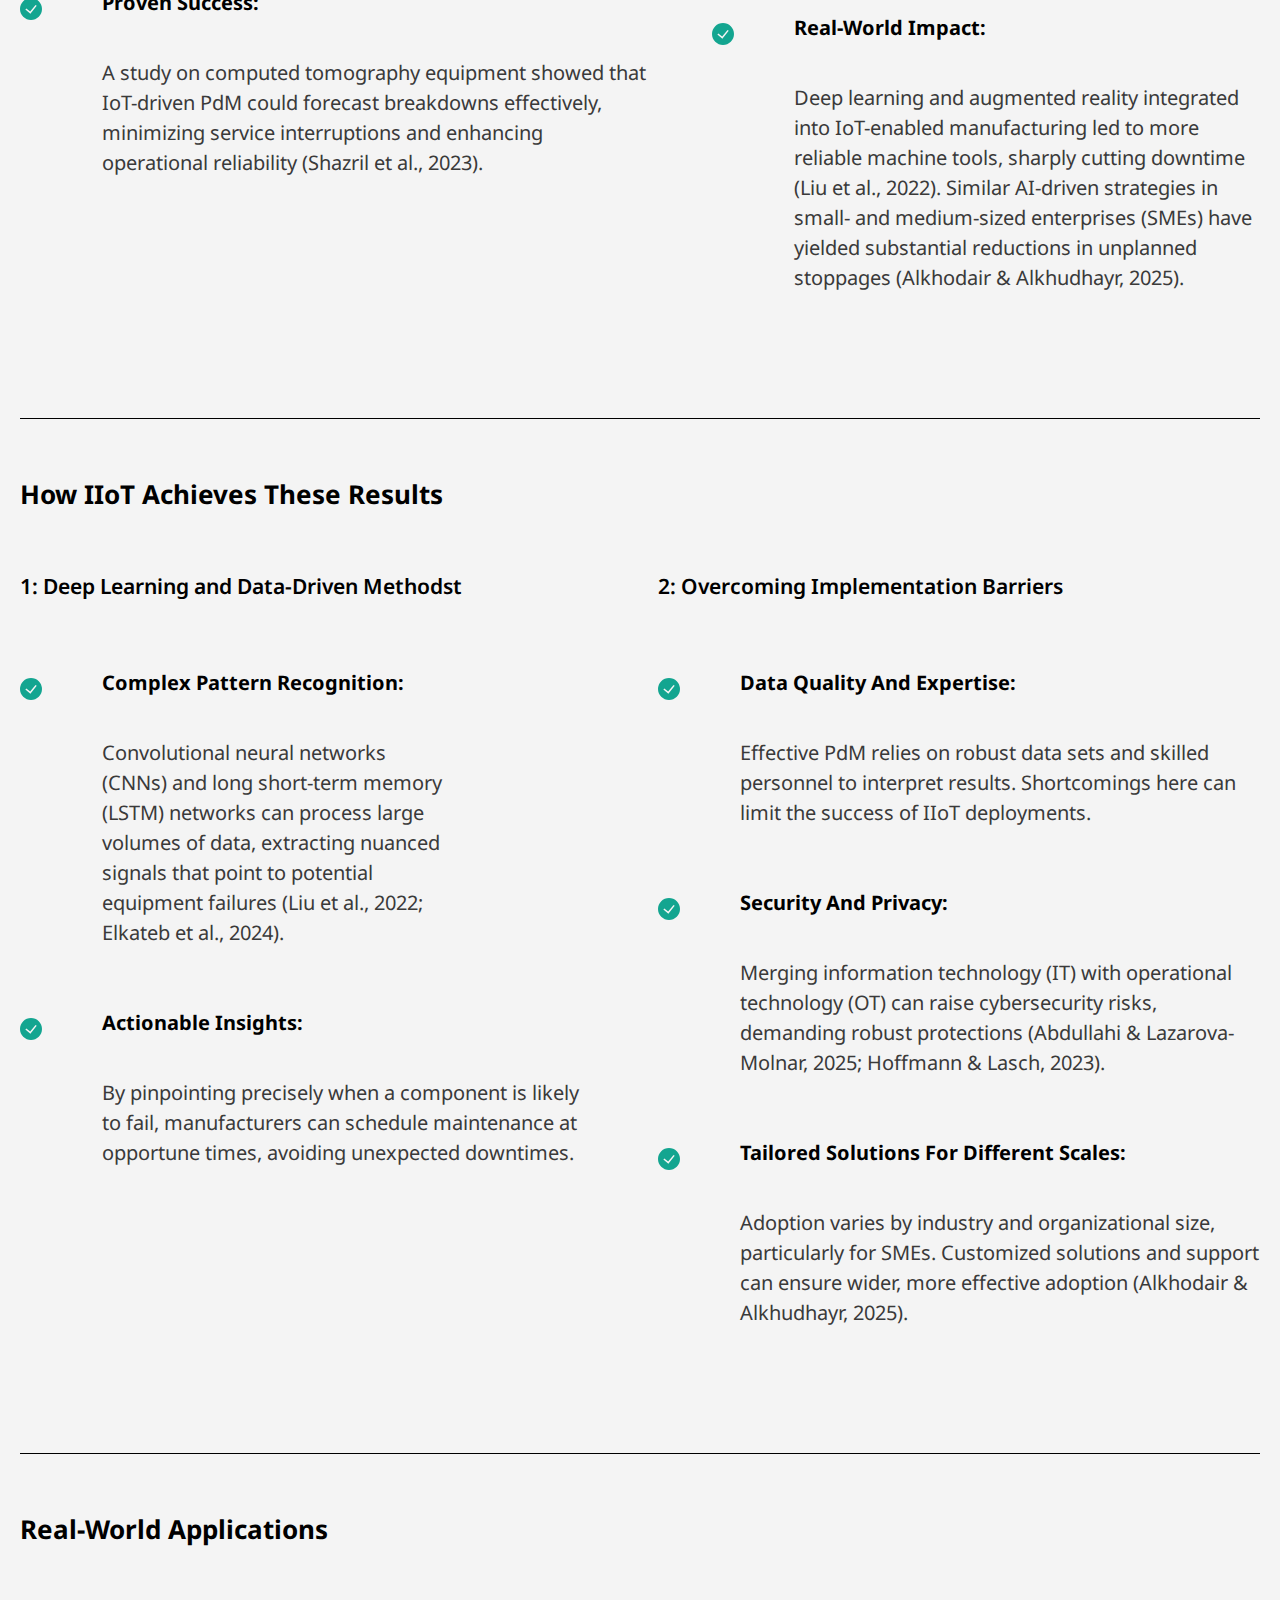
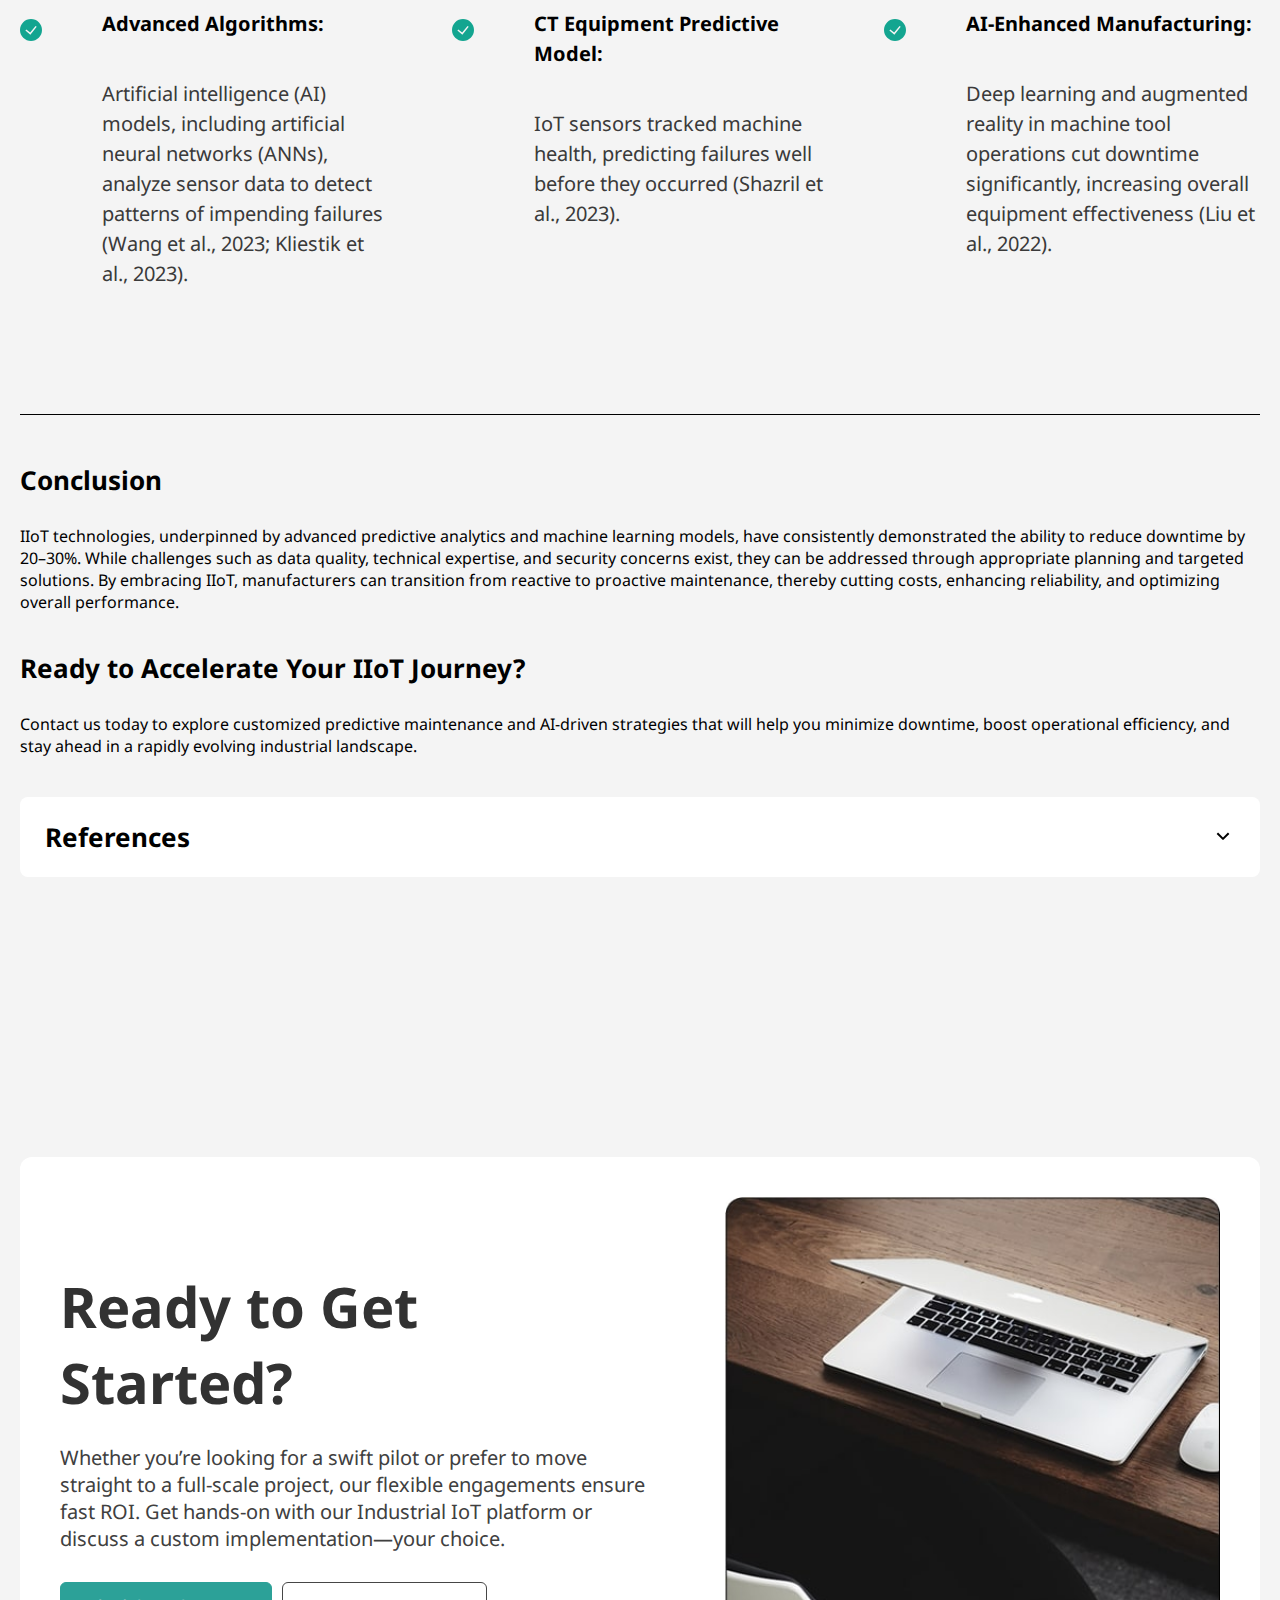
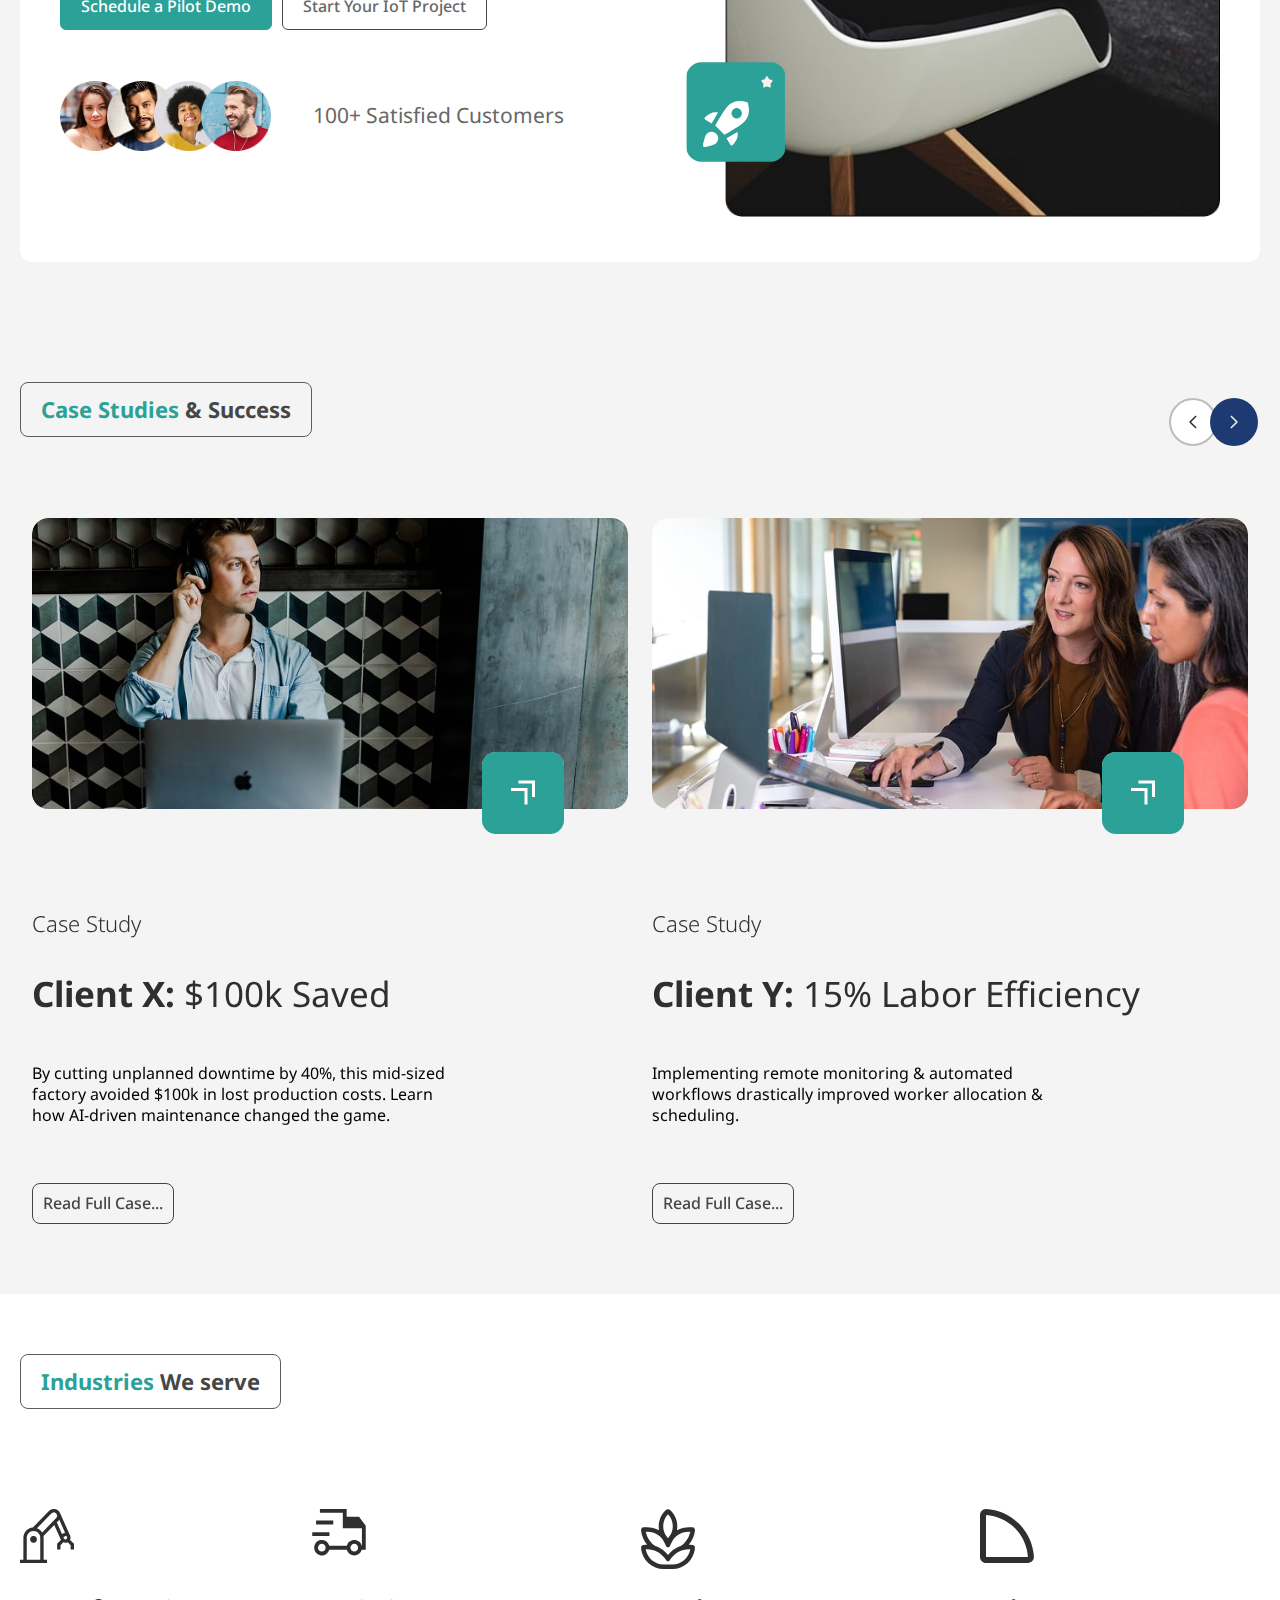
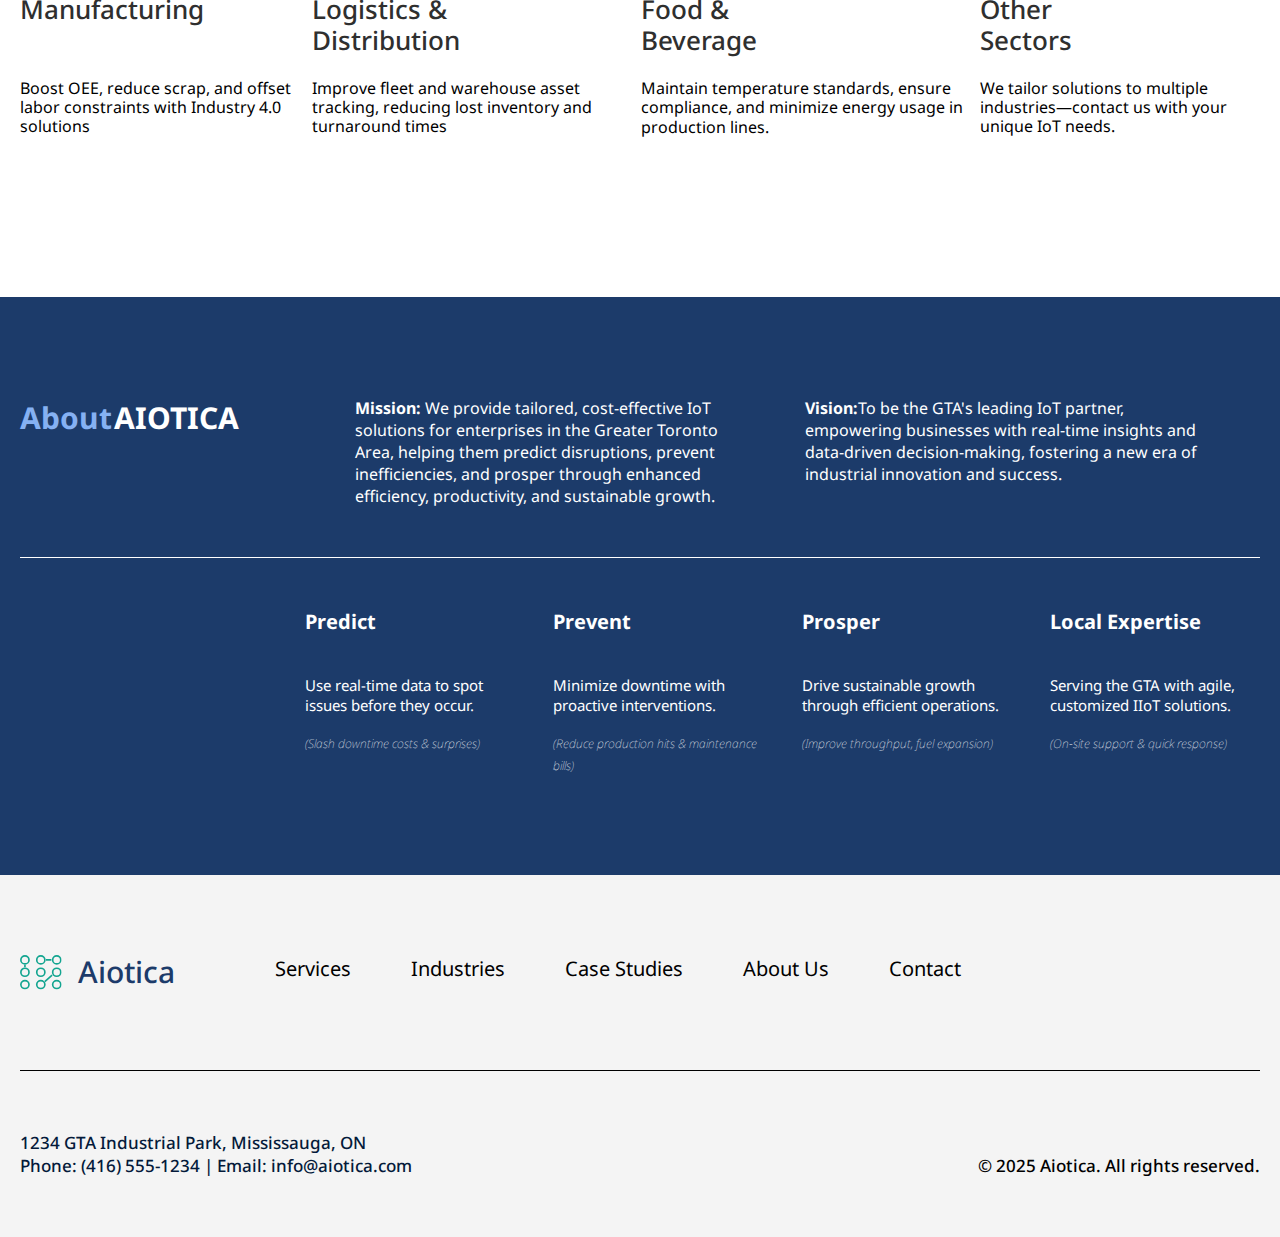
<file: industrial.html>
<!DOCTYPE html>
<html lang="en">
  <head>
    <meta charset="UTF-8" >
    <meta name="viewport" content="width=device-width, initial-scale=1.0" >
    <link rel="stylesheet" href="css/font-awesome.css" >
    <link rel="stylesheet" href="css/slick.css" >
    <link rel="stylesheet" href="css/styles.css" >
    <link rel="icon" type="image/png" sizes="16x16" href="assets/images/favicon-16x16.png">
    <title>Aiotica</title>
  </head>

  <body>
    <!-- header-start -->
    <header>
      <div class="container">
        <a href="./index.html" class="logo">
          <img src="./assets/icons/logo-icon.svg" alt="logo-icon">Aiotica</a
        >
        <div class="hamburger" id="hamburger-11">
          <span class="line"></span>
          <span class="line"></span>
          <span class="line"></span>
        </div>
        <nav>
          <ul>
            <li><a href="#services">Services</a></li>
            <li><a href="#industries">Industries</a></li>
            <li><a href="#case-studies">Case Studies</a></li>
            <li><a href="#about-us">About Us</a></li>
            <li><a href="#contact-us">Contact</a></li>
          </ul>
        </nav>
      </div>
    </header>
    <!-- header-end-->
     <section class="ind-result-section">
      <div class="container">
        <div class="top-ind-details">
          <p class="ind-span">Use Case <span></span></p>
        <h2>Industrial IoT Results & ROI</h2>
        <span id="rd-span">20–30% Downtime Reduction</span>
        </div>
        <span id="rd-span" class="conclusion-span">Main Conclusion</span>
        <p class="ind-para">The Industrial Internet of Things (IIoT) can reduce unplanned downtime by 20–30% through predictive maintenance (PdM) strategies that integrate real-time data monitoring, advanced analytics, and machine learning—leading to improved operational efficiency and proactive failure prevention.</p>
         <div class="ind-img">
          <img src="./assets/images/ind-img.jpg" alt="">
         </div>
      <div class="downtime-details">
        <h3>Why IIoT Dramatically Cuts Downtime</h3>
        <div class="ind-details-row">
        <div class="ind-detail">
          <span>1: Predictive Maintenance (PdM) Leverages Real-Time Insights</span>
          <div class="sub-details-row">
            <div class="sub-detail">
              <div class="sub-left">
                <img src="./assets/icons/bullet-icon.svg" alt="">
              </div>
              <div class="sub-right">
                <h4 class="ind-heading">IoT Sensors and Data Analytics:</h4>
                  <p> By monitoring equipment conditions in real time, organizations can identify incipient failures before they escalate. This proactive approach significantly reduces downtime and associated costs.</p>
              </div>
            </div>
            <div class="sub-detail">
              <div class="sub-left">
                <img src="./assets/icons/bullet-icon.svg" alt="">
              </div>
              <div class="sub-right">
                  <h4  class="ind-heading">Proven Success:</h4>  
                <p>A study on computed tomography equipment showed that IoT-driven PdM could forecast breakdowns effectively, minimizing service interruptions and enhancing operational reliability (Shazril et al., 2023).</p>
              </div>
            </div>
          </div>
        </div>
        <div class="ind-detail">
          <span>2: Machine Learning and AI Enhance Predictive Accuracy</span>
          <div class="sub-details-row">
            <div class="sub-detail">
              <div class="sub-left">
                <img src="./assets/icons/bullet-icon.svg" alt="">
              </div>
              <div class="sub-right">
                <h4 class="ind-heading">Advanced Algorithms:</h4>
                  <p> Artificial intelligence (AI) models, including artificial neural networks (ANNs), analyze sensor data to detect patterns of impending failures (Wang et al., 2023; Kliestik et al., 2023).</p>
              </div>
            </div>
            <div class="sub-detail">
              <div class="sub-left">
                <img src="./assets/icons/bullet-icon.svg" alt="">
              </div>
              <div class="sub-right" id="lrg-detail">
                   <h4 class="ind-heading">Real-World Impact:</h4>  
                <p>Deep learning and augmented reality integrated into IoT-enabled manufacturing led to more reliable machine tools, sharply cutting downtime (Liu et al., 2022). Similar AI-driven strategies in small- and medium-sized enterprises (SMEs) have yielded substantial reductions in unplanned stoppages (Alkhodair & Alkhudhayr, 2025).</p>
              </div>
            </div>
          </div>
        </div>
      </div>
      </div>
      <div class="downtime-details">
        <h3>How IIoT Achieves These Results</h3>
        <div class="ind-details-row">
        <div class="ind-detail sm-ind">
          <span>1: Deep Learning and Data-Driven Methodst</span>
          <div class="sub-details-row">
            <div class="sub-detail">
              <div class="sub-left">
                <img src="./assets/icons/bullet-icon.svg" alt="">
              </div>
              <div class="sub-right">
                  <h4 class="ind-heading">Complex Pattern Recognition:</h4>  
                <p>Convolutional neural networks (CNNs) and long short-term memory (LSTM) networks can process large volumes of data, extracting nuanced signals that point to potential equipment failures (Liu et al., 2022; Elkateb et al., 2024).</p>
              </div>
            </div>
            <div class="sub-detail">
              <div class="sub-left">
                <img src="./assets/icons/bullet-icon.svg" alt="">
              </div>
              <div class="sub-right">
                  <h4 class="ind-heading">Actionable Insights:</h4>  
                <p> By pinpointing precisely when a component is likely to fail, manufacturers can schedule maintenance at opportune times, avoiding unexpected downtimes.</p>
              </div>
            </div>
          </div>
        </div>
        <div class="ind-detail">
          <span>2: Overcoming Implementation Barriers</span>
          <div class="sub-details-row">
            <div class="sub-detail">
              <div class="sub-left">
                <img src="./assets/icons/bullet-icon.svg" alt="">
              </div>
              <div class="sub-right">
                <h4 class="ind-heading">Data Quality and Expertise:</h4>  
                <p> Effective PdM relies on robust data sets and skilled personnel to interpret results. Shortcomings here can limit the success of IIoT deployments.</p>
              </div>
            </div>
            <div class="sub-detail">
              <div class="sub-left">
                <img src="./assets/icons/bullet-icon.svg" alt="">
              </div>
              <div class="sub-right" id="lrg-detail">
                 <h4 class="ind-heading">Security and Privacy:</h4>  
                <p>Merging information technology (IT) with operational technology (OT) can raise cybersecurity risks, demanding robust protections (Abdullahi & Lazarova‐Molnar, 2025; Hoffmann & Lasch, 2023).</p>
              </div>
            </div>
            <div class="sub-detail">
              <div class="sub-left">
                <img src="./assets/icons/bullet-icon.svg" alt="">
              </div>
              <div class="sub-right">
                 <h4 class="ind-heading">Tailored Solutions for Different Scales:</h4>  
                <p> Adoption varies by industry and organizational size, particularly for SMEs. Customized solutions and support can ensure wider, more effective adoption (Alkhodair & Alkhudhayr, 2025).</p>
              </div>
            </div>
          </div>
        </div>
      </div>
      </div>
      <div class="downtime-details sm-details"> 
        <h3>Real-World Applications</h3>

        <div class="ind-detail">
          <div class="sub-details-row">
            <div class="sub-detail">
              <div class="sub-left">
                <img src="./assets/icons/bullet-icon.svg" alt="">
              </div>
              <div class="sub-right">
                  <h4 class="ind-heading">Advanced Algorithms: </h4>  
                <p>Artificial intelligence (AI) models, including artificial neural networks (ANNs), analyze sensor data to detect patterns of impending failures (Wang et al., 2023; Kliestik et al., 2023).</p>
              </div>
            </div>
            <div class="sub-detail">
              <div class="sub-left">
                <img src="./assets/icons/bullet-icon.svg" alt="">
              </div>
              <div class="sub-right">
                 <h4 class="ind-heading">CT Equipment Predictive Model:</h4>  
                <p>IoT sensors tracked machine health, predicting failures well before they occurred (Shazril et al., 2023).</p>
              </div>
            </div>
            <div class="sub-detail">
              <div class="sub-left">
                <img src="./assets/icons/bullet-icon.svg" alt="">
              </div>
              <div class="sub-right">
                 <h4 class="ind-heading">AI-Enhanced Manufacturing:</h4>  
                <p>Deep learning and augmented reality in machine tool operations cut downtime significantly, increasing overall equipment effectiveness (Liu et al., 2022).</p>
              </div>
            </div>
          </div>
        </div>
    
      </div>
      <div class="ind-bottom-detail">
        <h3>Conclusion</h3>
        <p>IIoT technologies, underpinned by advanced predictive analytics and machine learning models, have consistently demonstrated the ability to reduce downtime by 20–30%. While challenges such as data quality, technical expertise, and security concerns exist, they can be addressed through appropriate planning and targeted solutions. By embracing IIoT, manufacturers can transition from reactive to proactive maintenance, thereby cutting costs, enhancing reliability, and optimizing overall performance.</p>
        <h3>Ready to Accelerate Your IIoT Journey?</h3>
        <p>Contact us today to explore customized predictive maintenance and AI-driven strategies that will help you minimize downtime, boost operational efficiency, and stay ahead in a rapidly evolving industrial landscape.</p>
      </div>
      <div class="ind-accordian-wrapper">
      <div class="ind-accordian">
        <div class="accordian-header">
          <h3>References</h3>
          <span><img src="./assets/icons/accordian-arrow.svg" alt=""></span>
        </div>
        <div class="accordian-content">
          <p>Abdullahi, S. M., & Lazarova‐Molnar, S. (2025). On the adoption and deployment of secure and privacy-preserving IIoT in smart manufacturing: A comprehensive guide with recent advances. <span>International Journal of Information Security.</span></p>
          <p>
            Aboshosha, A., Haggag, A., George, N., & … (2023). IoT-based data-driven predictive maintenance relying on fuzzy system and artificial neural networks.Dental Science Reports, 8.</p>
          <p>Alkhodair, M., & Alkhudhayr, H. (2025). Harnessing Industry 4.0 for SMEs: Advancing smart manufacturing and logistics for sustainable supply chains. Sustainability.</p>
          <p>Elkateb, S. N., Metwalli, A. H., Shendy, A., & … (2024). Machine learning and IoT–based predictive maintenance approach for industrial applications. Alexandria Engineering Journal, 18</p>
          <p>
            Hoffmann, M. A., & Lasch, R. (2023). Tackling industrial downtimes with artificial intelligence in data-driven maintenance. ACM Computing Surveys, 3.</p>
          <p>Kliestik, T., Nica, E., Durana, P., & … (2023). Artificial intelligence-based predictive maintenance, time-sensitive networking, and big data-driven algorithmic decision-making in the economics of Industrial Internet of Things. Oeconomia Copernicana, 43.</p>
          <p>Liu, C., Zhu, H., Tang, D., & … (2022). Probing an intelligent predictive maintenance approach with deep learning and augmented reality for machine tools in IoT-enabled manufacturing. Robotics and Computer-Integrated Manufacturing, 79.</p>
          <p>Shazril, M. H. S. E. M. A., Mashohor, S., Amran, M. E., & … (2023). Assessment of IoT-driven predictive maintenance strategies for computed tomography equipment: A machine learning approach. IEEE Access.</p>
          <p>Wang, H., Zhang, W., Yang, D., & … (2023a). Deep-learning-enabled predictive maintenance in industrial Internet of Things: Methods, applications, and challenges. IEEE Systems Journal, 12. </p>
          <p>Wang, H., Zhang, W., Yang, D., & … (2023b). Deep-learning-enabled predictive maintenance in industrial Internet of Things: Methods, applications, and challenges. IEEE Systems Journal, 27.</p>
        </div>
      </div>
    </div>
      </div>
      </div>
     </section>
  <!-- ind-section starts -->
    <section class="cta-section">
      <div class="cta-inner container">
        <div class="cta-content">
          <h2>Ready to Get Started?</h2>
          <p>
            Whether you’re looking for a swift pilot or prefer to move straight
            to a full-scale project, our flexible engagements ensure fast ROI.
            Get hands-on with our Industrial IoT platform or discuss a custom
            implementation—your choice.
          </p>
          <div class="cta-buttons">
            <a href="#" class="btn primary">Schedule a Pilot Demo</a>
            <a href="#" class="btn secondary">Start Your IoT Project</a>
          </div>
          <div class="customer-info">
            <img src="./assets/images/member1.png" alt="Member Avatars" class="avatars">
            <img src="./assets/images/member2.png" alt="Member Avatars" class="avatars">
            <img src="./assets/images/member3.png" alt="Member Avatars" class="avatars">
            <img src="./assets/images/member4.png" alt="Member Avatars" class="avatars">
            <span>100+ Satisfied Customers</span>
          </div>
        </div>
        <div class="cta-image-wrapper">
          <img src="./assets/images/cta-image.jpg" alt="Laptop" class="cta-image">
          <div class="icon-badge">
            <img src="./assets/icons/rocket-icon.svg" alt="rocket-ico">
          </div>
        </div>
      </div>
    </section>
    <section class="case-studies-section" id="case-studies">      
      <div class="container">
        <h3 class="eyebrow-text">
          <span>Case Studies</span>
          & Success
        </h3>

        <div class="case-studies-inner" id="case-studies-slider">
          <div class="cs-cards">
            <div class="cs-img">
              <img src="./assets/images/cs-img1.jpg" alt="result-placeholder" >
              <div class="view-link-wrap">
                <a href="#" class="view-link">
                    <img src="./assets/icons/top-right.svg"  alt="top right arrow icon">
                </a>
              </div>
            </div>
            <div class="cs-content">
              <span class="sub-heading">Case Study</span>
              <h3><b>Client X:</b> $100k Saved</h3>
              <p>
                By cutting unplanned downtime by 40%, this mid-sized factory
                avoided $100k in lost production costs. Learn how AI-driven
                maintenance changed the game.
              </p>
              <a href="#"> Read Full Case...</a>
            </div>
          </div>
          <div class="cs-cards">
            <div class="cs-img">
              <img src="./assets/images/cs-img2.jpg" alt="result-placeholder" >
              <div class="view-link-wrap">
                <a href="#" class="view-link">
                    <img src="./assets/icons/top-right.svg"  alt="top right arrow icon">
                </a>
              </div>
            </div>
            <div class="cs-content">
              <span class="sub-heading">Case Study</span>
              <h3><b>Client Y:</b> 15% Labor Efficiency</h3>
              <p>
                Implementing remote monitoring & automated workflows drastically
                improved worker allocation & scheduling.
              </p>
              <a href="#"> Read Full Case...</a>
            </div>
          </div>
          <div class="cs-cards">
            <div class="cs-img">
              <img src="./assets/images/cs-img1.jpg" alt="result-placeholder" >
              <div class="view-link-wrap">
                <a href="#" class="view-link">
                    <img src="./assets/icons/top-right.svg"  alt="top right arrow icon">
                </a>
              </div>
            </div>
            <div class="cs-content">
              <span class="sub-heading">Case Study</span>
              <h3><b>Client X:</b> $100k Saved</h3>
              <p>
                By cutting unplanned downtime by 40%, this mid-sized factory
                avoided $100k in lost production costs. Learn how AI-driven
                maintenance changed the game.
              </p>
              <a href="#"> Read Full Case...</a>
            </div>
          </div>
        </div>
      </div>
    </section>
    <!-- industries-section start -->
    <section class="industries-section" id="industries">
      <div class="container">
        <h3 class="eyebrow-text">
          <span>Industries</span>
          We serve
        </h3>
        <div class="industries-card">
          <div class="ind-card">
            <div class="ind-wrapper">
              <img src="./assets/icons/iws-1.svg" alt="Manufacturing icon">
            </div>
            <h3>Manufacturing</h3>
            <p>
              Boost OEE, reduce scrap, and offset labor constraints with
              Industry 4.0 solutions
            </p>
          </div>
          <div class="ind-card">
            <div class="ind-wrapper">
              <img src="./assets/icons/iws-2.svg" alt="Manufacturing icon">
            </div>
            <h3>Logistics & Distribution</h3>
            <p>
              Improve fleet and warehouse asset tracking, reducing lost
              inventory and turnaround times
            </p>
          </div>
          <div class="ind-card">
            <div class="ind-wrapper">
              <img src="./assets/icons/iws-3.svg" alt="Manufacturing icon">
            </div>
            <h3>Food & Beverage</h3>
            <p>
              Maintain temperature standards, ensure compliance, and minimize
              energy usage in production lines.
            </p>
          </div>
          <div class="ind-card">
            <div class="ind-wrapper">
              <img src="./assets/icons/iws-4.svg" alt="Manufacturing icon">
            </div>
            <h3 class="section-heading">Other Sectors</h3>
            <p>
              We tailor solutions to multiple industries—contact us with your
              unique IoT needs.
            </p>
          </div>
        </div>
      </div>
    </section>
    <!-- industries-section end -->

    <!-- about-section start -->

    <section class="about-section" id="about-us">
      <div class="container">
        <div class="top-details">
          <h2><span>About</span>AIOTICA</h2>
          <div class="details-row">
            <div class="detail">
              <p>
                <b>Mission:</b> We provide tailored, cost-effective IoT
                solutions for enterprises in the Greater Toronto Area, helping
                them predict disruptions, prevent inefficiencies, and prosper
                through enhanced efficiency, productivity, and sustainable
                growth.
              </p>
            </div>
            <div class="detail">
              <p>
                <b>Vision:</b>To be the GTA's leading IoT partner, empowering
                businesses with real-time insights and data-driven
                decision-making, fostering a new era of industrial innovation
                and success.
              </p>
            </div>
          </div>
        </div>
        <div class="bottom-details">
          <div class="precaution">
            <h3>Predict</h3>
            <p>Use real-time data to spot issues before they occur.</p>
            <span>(Slash downtime costs & surprises)</span>
          </div>
          <div class="precaution">
            <h3>Prevent</h3>
            <p>Minimize downtime with proactive interventions.</p>
            <span>(Reduce production hits & maintenance bills)</span>
          </div>
          <div class="precaution">
            <h3>Prosper</h3>
            <p>Drive sustainable growth through efficient operations.</p>
            <span>(Improve throughput, fuel expansion)</span>
          </div>
          <div class="precaution">
            <h3>Local Expertise</h3>
            <p>Serving the GTA with agile, customized IIoT solutions.</p>
            <span>(On-site support & quick response)</span>
          </div>
        </div>
      </div>
    </section>
    <!-- about-section end -->
    <!-- footer start  -->
    <footer>
      <div class="footer-nav">
        <div class="container">
          <a href="./index.html" class="logo"><img src="./assets/icons/logo-icon.svg" alt="logo-icon">Aiotica</a>
          <ul class="footer-links">
         <li><a href="#services">Services</a></li>
            <li><a href="#industries">Industries</a></li>
            <li><a href="#case-studies">Case Studies</a></li>
            <li><a href="#about-us">About Us</a></li>
            <li><a href="#contact-us">Contact</a></li>
          </ul>
        </div>
      </div>
      <div class="footer-main">
        <div class="container">
          <span class="num-span"
            >1234 GTA Industrial Park, Mississauga, ON <br>
            Phone: <a href="">(416) 555-1234</a> | Email:
            <a href="">info@aiotica.com</a></span
          >

          <span class="main-span"
            >© 2025 <a href="#">Aiotica.</a> All rights reserved.</span
          >
        </div>
      </div>
    </footer>
    <!-- footer end  -->
    <!-- js start-->
    <script src="js/Jquery.js"></script>
    <script src="js/slick.min.js"></script>
    <script src="js/custom.js"></script>
    <script></script>
    <!-- js end-->
  </body>
</html>
</file>
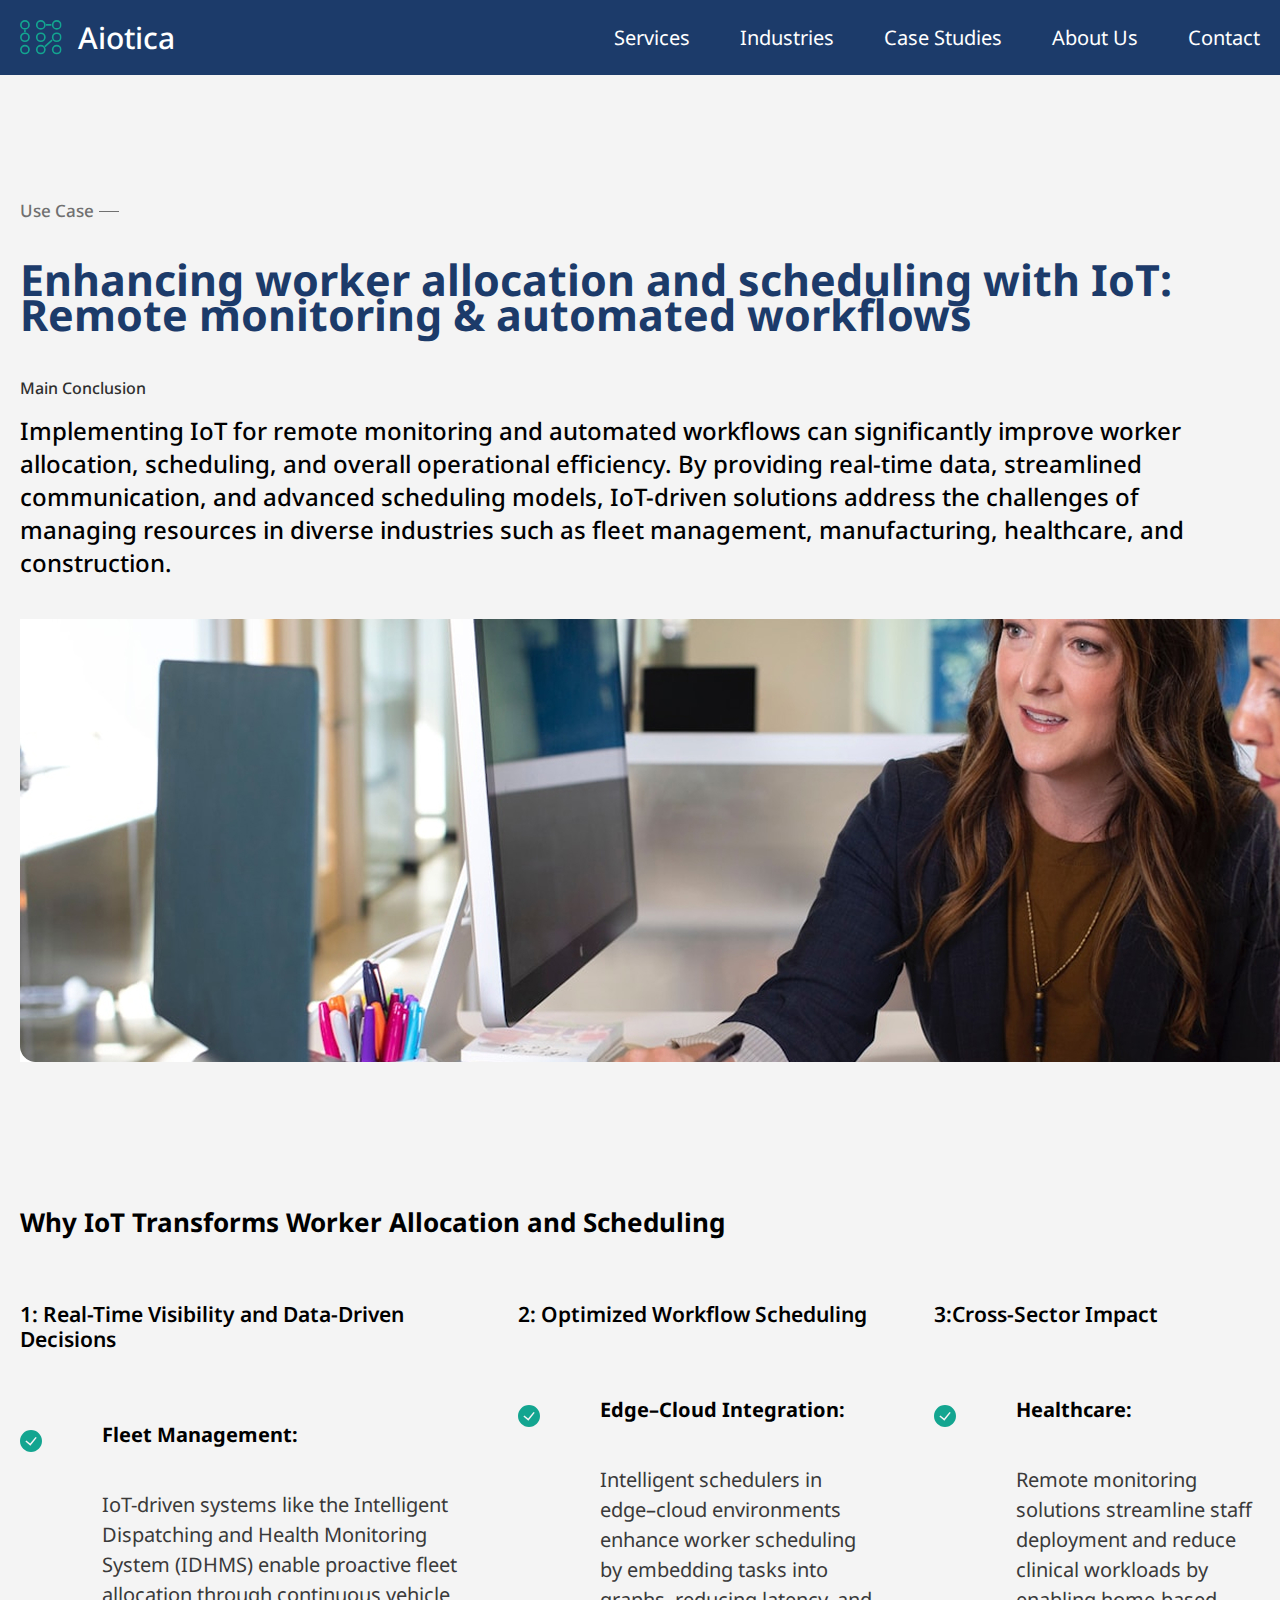
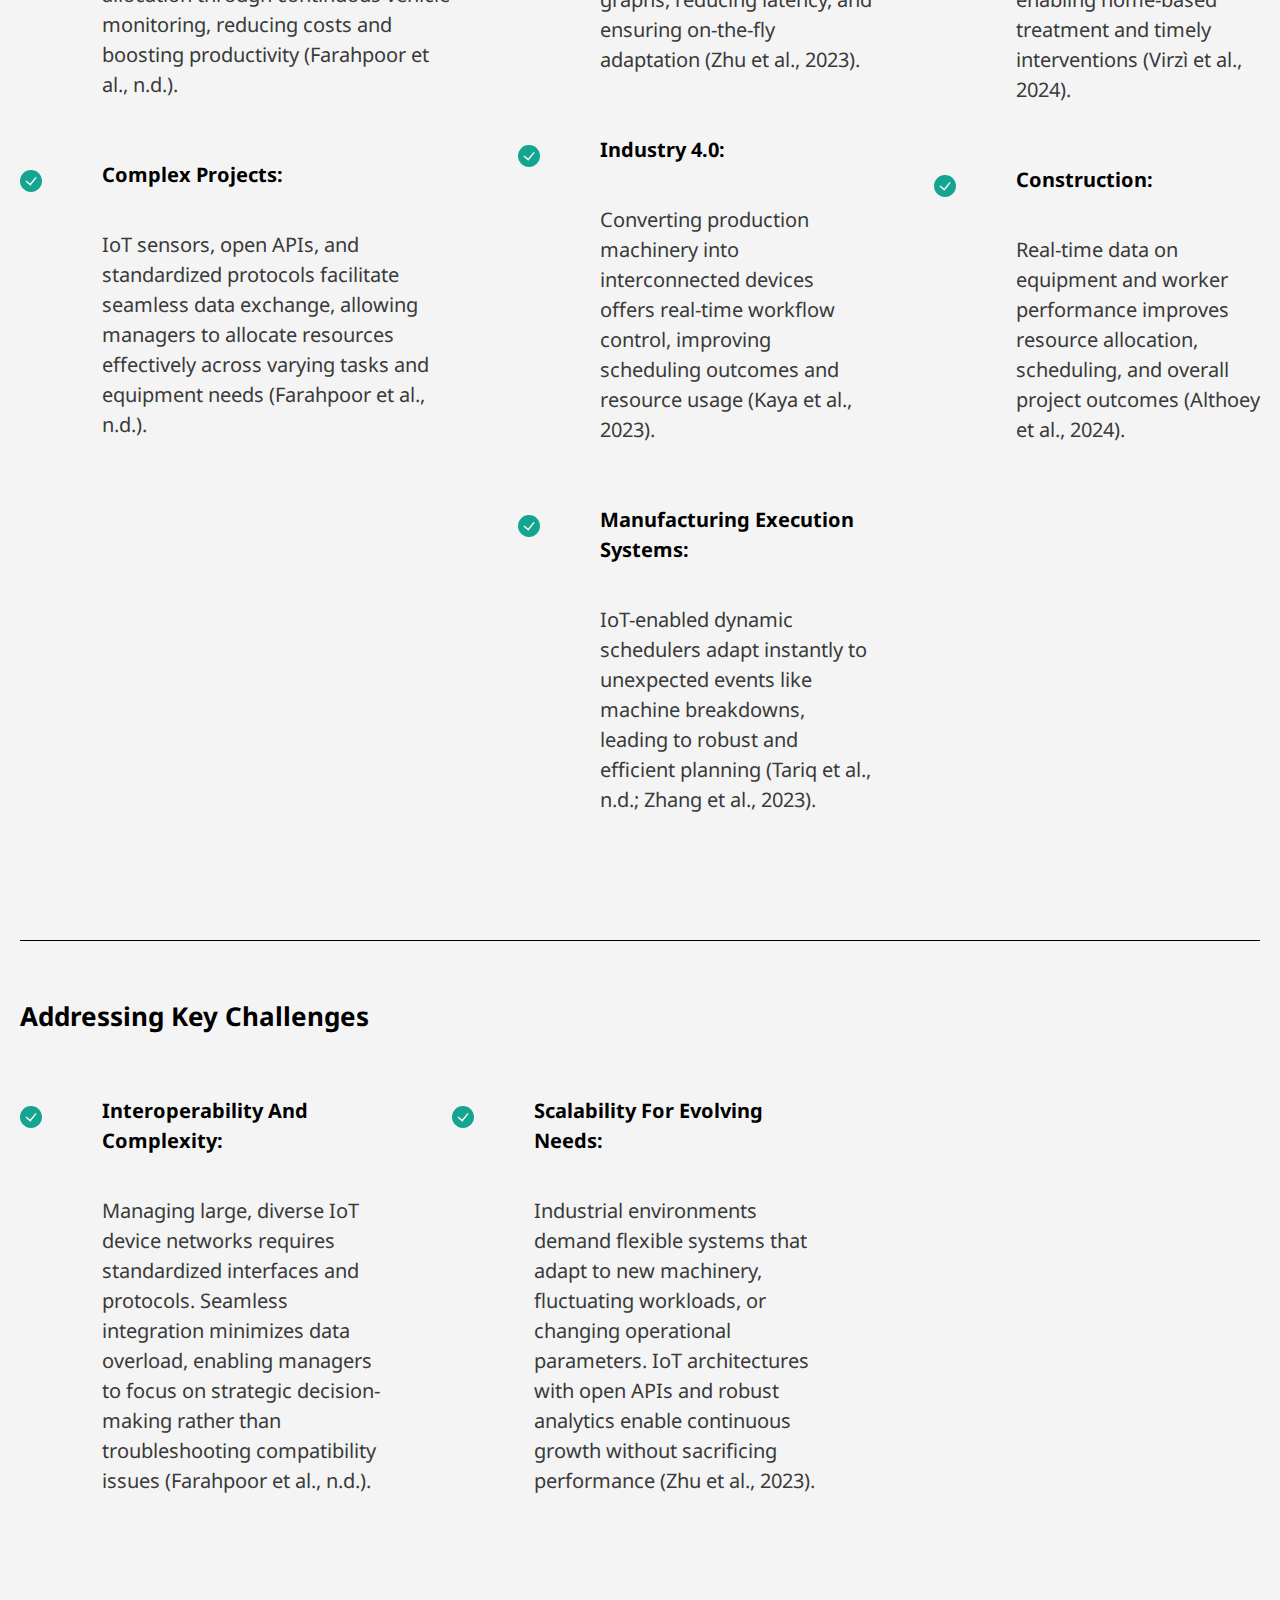
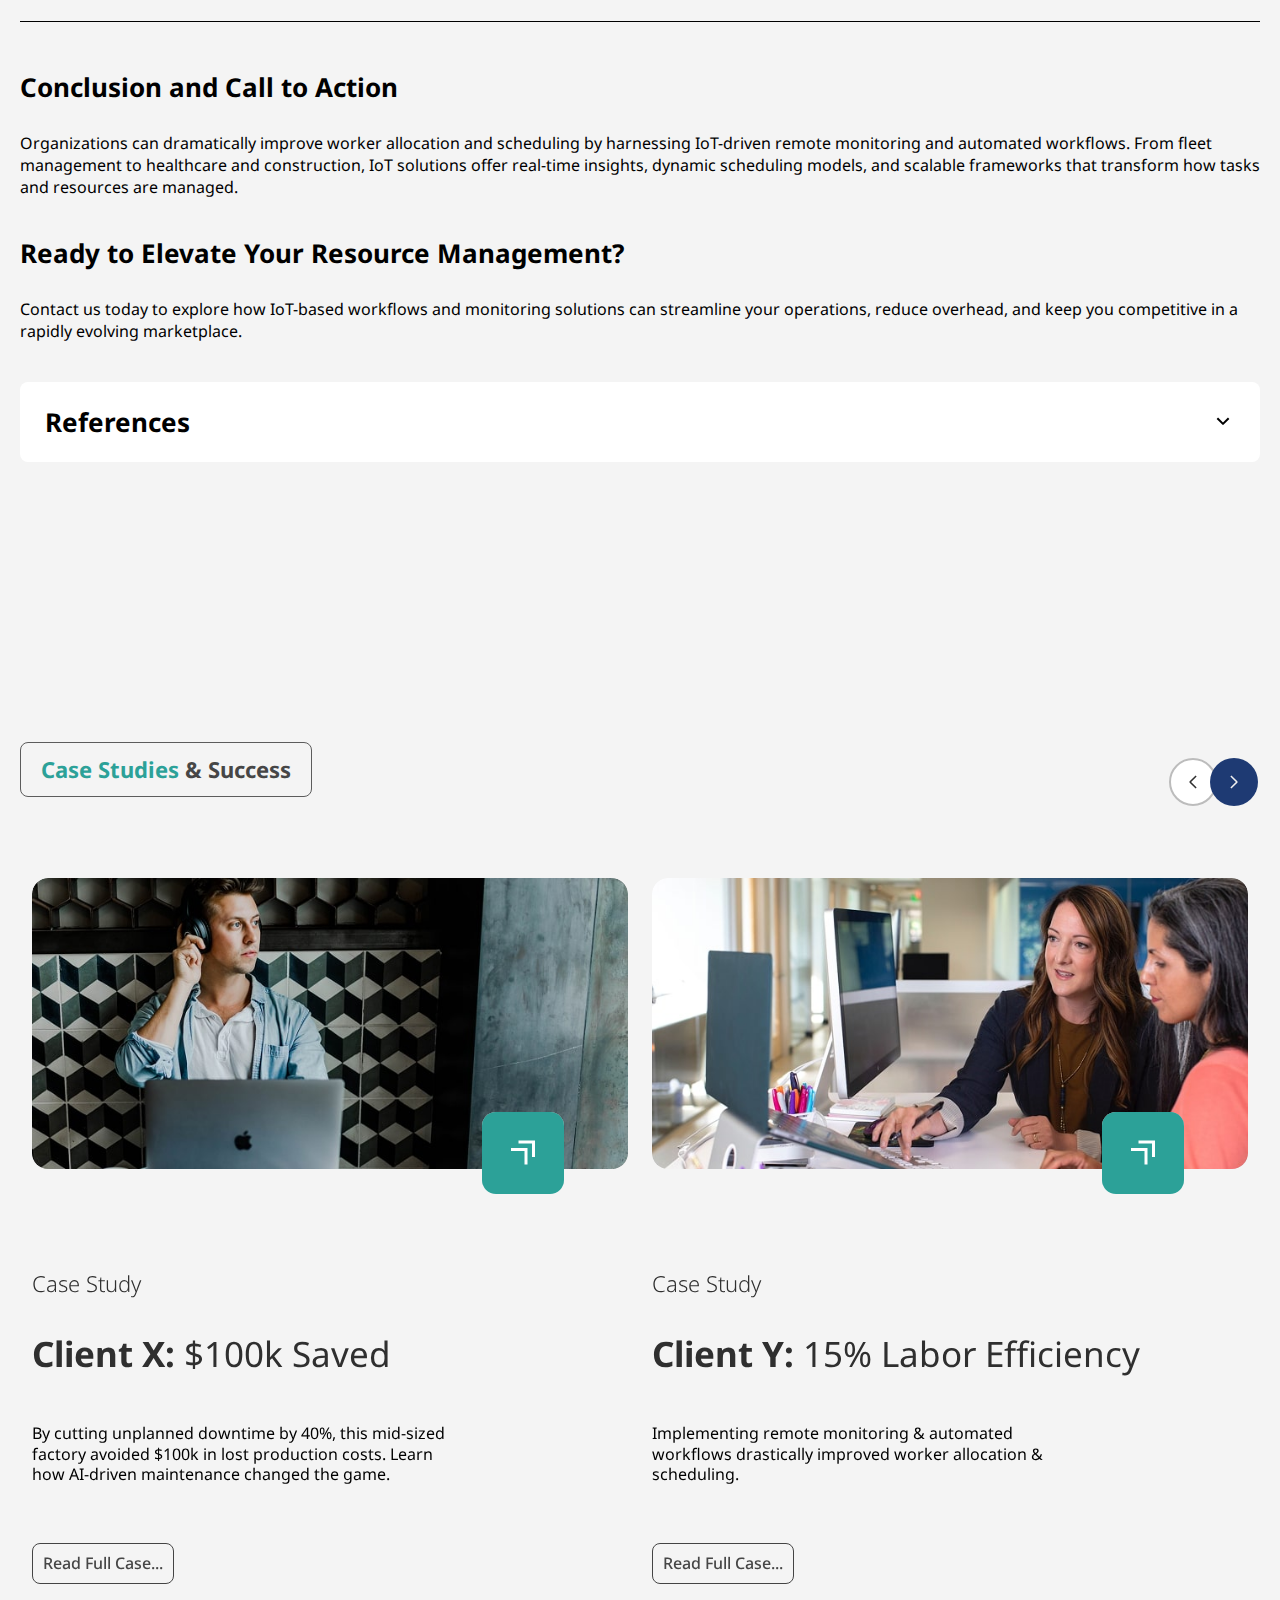
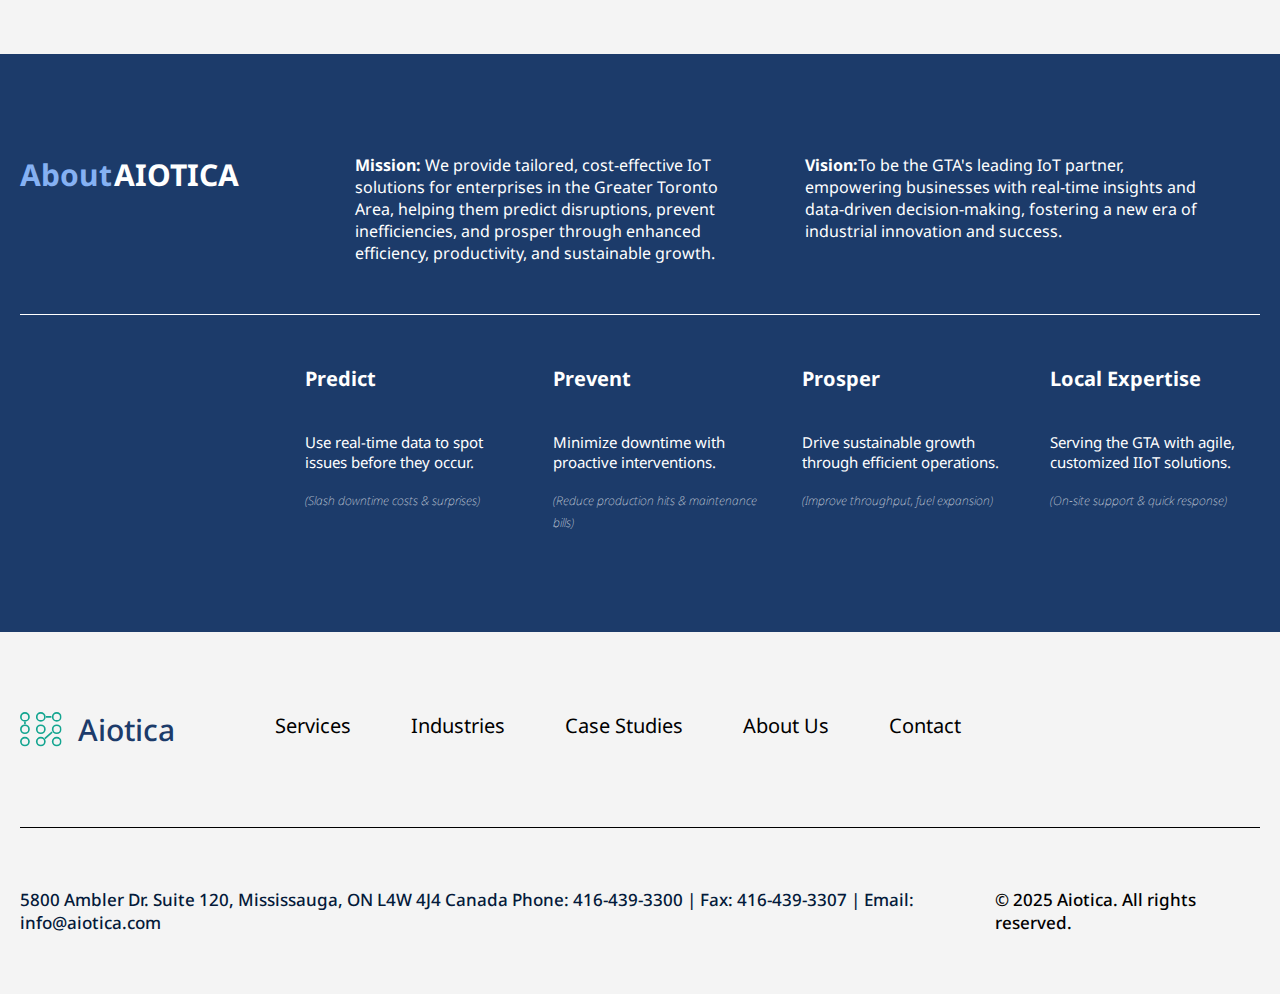
<file: labor-efficency.html>
<!DOCTYPE html>
<html lang="en">

<head>
  <meta charset="UTF-8">
  <meta name="viewport" content="width=device-width, initial-scale=1.0">
  <link rel="stylesheet" href="css/font-awesome.css">
  <link rel="stylesheet" href="css/slick.css">
  <link rel="stylesheet" href="css/styles.css">
  <link rel="icon" type="image/png" sizes="16x16" href="assets/images/favicon-16x16.png">
  <title>Aiotica</title>
</head>

<body>
  <!-- header-start -->
  <header>
    <div class="container">
      <a href="./index.html" class="logo">
        <img src="./assets/icons/logo-icon.svg" alt="logo-icon">Aiotica</a>
      <div class="hamburger" id="hamburger-11">
        <span class="line"></span>
        <span class="line"></span>
        <span class="line"></span>
      </div>
      <nav>
        <ul>
          <li><a href="index.html#services">Services</a></li>
          <li><a href="index.html#industries">Industries</a></li>
          <li><a href="index.html#case-studies">Case Studies</a></li>
          <li><a href="index.html#about-us">About Us</a></li>
          <li><a href="contact.html">Contact</a></li>
        </ul>
      </nav>
    </div>
  </header>
  <!-- header-end-->
  <section class="ind-result-section">
    <div class="container">
      <div class="top-ind-details">
        <p class="ind-span">Use Case <span></span></p>
        <h2>Enhancing worker allocation and scheduling with IoT: Remote monitoring & automated workflows</h2>
      </div>
      <span id="rd-span" class="conclusion-span">Main Conclusion</span>
      <p class="ind-para">Implementing IoT for remote monitoring and automated workflows can significantly improve worker allocation, scheduling, and overall operational efficiency. By providing real-time data, streamlined communication, and advanced scheduling models, IoT-driven solutions address the challenges of managing resources in diverse industries such as fleet management, manufacturing, healthcare, and construction.</p>
      <div class="ind-img">
        <img src="./assets/images/case-2.jpg" alt="">
      </div>
      <div class="downtime-details">
        <h3>Why IoT Transforms Worker Allocation and Scheduling</h3>
        <div class="ind-details-row">
          <div class="ind-detail">
            <span>1: Real-Time Visibility and Data-Driven Decisions</span>
            <div class="sub-details-row">
              <div class="sub-detail">
                <div class="sub-left">
                  <img src="./assets/icons/bullet-icon.svg" alt="">
                </div>
                <div class="sub-right">
                  <h4 class="ind-heading">Fleet Management:</h4>
                  <p>IoT-driven systems like the Intelligent Dispatching and Health Monitoring System (IDHMS) enable proactive fleet allocation through continuous vehicle monitoring, reducing costs and boosting productivity (Farahpoor et al., n.d.).</p>
                </div>
              </div>
              <div class="sub-detail">
                <div class="sub-left">
                  <img src="./assets/icons/bullet-icon.svg" alt="">
                </div>
                <div class="sub-right">
                  <h4 class="ind-heading">Complex Projects:</h4>
                  <p>IoT sensors, open APIs, and standardized protocols facilitate seamless data exchange, allowing managers to allocate resources effectively across varying tasks and equipment needs (Farahpoor et al., n.d.).</p>
                </div>
              </div>
            </div>
          </div>
          <div class="ind-detail">
            <span>2: Optimized Workflow Scheduling</span>
            <div class="sub-details-row">
              <div class="sub-detail">
                <div class="sub-left">
                  <img src="./assets/icons/bullet-icon.svg" alt="">
                </div>
                <div class="sub-right">
                  <h4 class="ind-heading">Edge–Cloud Integration:</h4>
                  <p>Intelligent schedulers in edge–cloud environments enhance worker scheduling by embedding tasks into graphs, reducing latency, and ensuring on-the-fly adaptation (Zhu et al., 2023).</p>
                </div>
              </div>
              <div class="sub-detail">
                <div class="sub-left">
                  <img src="./assets/icons/bullet-icon.svg" alt="">
                </div>
                <div class="sub-right">
                  <h4 class="ind-heading">Industry 4.0:</h4>
                  <p>Converting production machinery into interconnected devices offers real-time workflow control, improving scheduling outcomes and resource usage (Kaya et al., 2023).</p>
                </div>
              </div>
              <div class="sub-detail">
                <div class="sub-left">
                  <img src="./assets/icons/bullet-icon.svg" alt="">
                </div>
                <div class="sub-right">
                  <h4 class="ind-heading">Manufacturing Execution Systems:</h4>
                  <p>IoT-enabled dynamic schedulers adapt instantly to unexpected events like machine breakdowns, leading to robust and efficient planning (Tariq et al., n.d.; Zhang et al., 2023).</p>
                </div>
              </div>
            </div>
          </div>
          <div class="ind-detail">
            <span>3:Cross-Sector Impact</span>
            <div class="sub-details-row">
              <div class="sub-detail">
                <div class="sub-left">
                  <img src="./assets/icons/bullet-icon.svg" alt="">
                </div>
                <div class="sub-right">
                  <h4 class="ind-heading">Healthcare:</h4>
                  <p>Remote monitoring solutions streamline staff deployment and reduce clinical workloads by enabling home-based treatment and timely interventions (Virzì et al., 2024).</p>
                </div>
              </div>
              <div class="sub-detail">
                <div class="sub-left">
                  <img src="./assets/icons/bullet-icon.svg" alt="">
                </div>
                <div class="sub-right">
                  <h4 class="ind-heading">Construction:</h4>
                  <p>Real-time data on equipment and worker performance improves resource allocation, scheduling, and overall project outcomes (Althoey et al., 2024).</p>
                </div>
              </div>
            </div>
          </div>
        </div>
      </div>
      <div class="downtime-details sm-details case-details"> 
        <h3>Addressing Key Challenges</h3>

        <div class="ind-detail">
          <div class="sub-details-row">
            <div class="sub-detail">
              <div class="sub-left">
                <img src="./assets/icons/bullet-icon.svg" alt="">
              </div>
              <div class="sub-right">
                  <h4 class="ind-heading">Interoperability and Complexity: </h4>  
                <p>Managing large, diverse IoT device networks requires standardized interfaces and protocols. Seamless integration minimizes data overload, enabling managers to focus on strategic decision-making rather than troubleshooting compatibility issues (Farahpoor et al., n.d.).</p>
              </div>
            </div>
            <div class="sub-detail">
              <div class="sub-left">
                <img src="./assets/icons/bullet-icon.svg" alt="">
              </div>
              <div class="sub-right">
                 <h4 class="ind-heading">Scalability for Evolving Needs:</h4>  
                <p>Industrial environments demand flexible systems that adapt to new machinery, fluctuating workloads, or changing operational parameters. IoT architectures with open APIs and robust analytics enable continuous growth without sacrificing performance (Zhu et al., 2023).</p>
              </div>
            </div>
          </div>
        </div>
    
      </div>
      <div class="ind-bottom-detail">
        <h3>Conclusion and Call to Action</h3>
        <p>Organizations can dramatically improve worker allocation and scheduling by harnessing IoT-driven remote monitoring and automated workflows. From fleet management to healthcare and construction, IoT solutions offer real-time insights, dynamic scheduling models, and scalable frameworks that transform how tasks and resources are managed.</p>
        <h3>Ready to Elevate Your Resource Management?</h3>
        <p>Contact us today to explore how IoT-based workflows and monitoring solutions can streamline your operations, reduce overhead, and keep you competitive in a rapidly evolving marketplace.</p>
      </div>
      <div class="ind-accordian-wrapper">
        <div class="ind-accordian">
          <div class="accordian-header">
            <h3>References</h3>
            <span><img src="./assets/icons/accordian-arrow.svg" alt=""></span>
          </div>
          <div class="accordian-content">
            <p><b>Alhboey, F., Wagner, A., Alvalos, S., & … (2024).</b> <span>Influence of IoT implementation on resource management in construction.</span> <span>Heliyon, 8.</span></p>
            <p><b>Farahbakhsh, M., Esperza, O., & Soriano, M. (n.d.).</b> <span>Comprehensive IoT-driven fleet management system for industrial vehicles.</span> <span>IEEE Access, 7.</span></p>
            <p><b>Kaya, S. H., Corneillie, K. V., Passia, S., & … (2023).</b> <span>Industry 4.0 and industrial workflow scheduling: A survey.</span> <span>Journal of Industrial Information Integration, 5.</span></p>
            <p><b>Li, D., Chen, R., Wan, Q., & … (2021).</b> <span>Decentralized IoT resource monitoring and scheduling framework based on blockchain.</span> <span>IEEE Internet of Things Journal.</span></p>
            <p><b>Liu, P., Wu, X., Peng, Y., & … (2025).</b> <span>Trustworthy and efficient project scheduling in IIoT based on smart contracts and edge computing.</span> <span>Journal of Cloud Computing.</span></p>
            <p><b>Tariq, A., Khan, S. A., Butt, W. H., & … (n.d.).</b> <span>An IoT-enabled real-time dynamic scheduler for flexible job shop scheduling (FJSS) in an Industry 4.0 based manufacturing execution system (MES 4.0).</span> <span>IEEE Access, 3.</span></p>
            <p><b>Virzi, G. M., Marisi, N., Manoni, S. M., & … (2024).</b> <span>Scheduling of remote monitoring for peritoneal dialysis patients.</span> <span>Journal of Clinical Medicine, 2.</span></p>
            <p><b>Zhang, M., Jiang, Y., Wen, C., & … (2023).</b> <span>Design of an intelligent shop scheduling system based on the Internet of Things.</span> <span>Energies.</span></p>
            <p><b>Zhu, K., Zhang, Z., Zeedally, S., & … (2023).</b> <span>Learning to optimize workflow scheduling for an edge–cloud computing environment.</span> <span>IEEE Transactions on Cloud Computing, 1.</span></p>
        </div>
        </div>
      </div>
    </div>
    </div>
  </section>
  <section class="case-studies-section" id="case-studies">
    <div class="container">
      <h3 class="eyebrow-text">
        <span>Case Studies</span>
        & Success
      </h3>

      <div class="case-studies-inner" id="case-studies-slider">
        <div class="cs-cards">
          <div class="cs-img">
            <img src="./assets/images/cs-img1.jpg" alt="result-placeholder" >
            <div class="view-link-wrap">
              <a href="unplanned-downtime.html" class="view-link">
                  <img src="./assets/icons/top-right.svg"  alt="top right arrow icon">
              </a>
            </div>
          </div>
          <div class="cs-content">
            <span class="sub-heading">Case Study</span>
            <h3><b>Client X:</b> $100k Saved</h3>
            <p>
              By cutting unplanned downtime by 40%, this mid-sized factory
              avoided $100k in lost production costs. Learn how AI-driven
              maintenance changed the game.
            </p>
            <a href="unplanned-downtime.html"> Read Full Case...</a>
          </div>
        </div>
        <div class="cs-cards">
          <div class="cs-img">
            <img src="./assets/images/cs-img2.jpg" alt="result-placeholder" >
            <div class="view-link-wrap">
              <a href="labor-efficency.html" class="view-link">
                  <img src="./assets/icons/top-right.svg"  alt="top right arrow icon">
              </a>
            </div>
          </div>
          <div class="cs-content">
            <span class="sub-heading">Case Study</span>
            <h3><b>Client Y:</b> 15% Labor Efficiency</h3>
            <p>
              Implementing remote monitoring & automated workflows drastically
              improved worker allocation & scheduling.
            </p>
            <a href="labor-efficency.html"> Read Full Case...</a>
          </div>
        </div>
        <div class="cs-cards">
          <div class="cs-img">
            <img src="./assets/images/cs-img1.jpg" alt="result-placeholder" >
            <div class="view-link-wrap">
              <a href="unplanned-downtime.html" class="view-link">
                  <img src="./assets/icons/top-right.svg"  alt="top right arrow icon">
              </a>
            </div>
          </div>
          <div class="cs-content">
            <span class="sub-heading">Case Study</span>
            <h3><b>Client X:</b> $100k Saved</h3>
            <p>
              By cutting unplanned downtime by 40%, this mid-sized factory
              avoided $100k in lost production costs. Learn how AI-driven
              maintenance changed the game.
            </p>
            <a href="unplanned-downtime.html"> Read Full Case...</a>
          </div>
        </div>
      </div>
    </div>
  </section>
  <!-- ind-section starts -->
  <!-- about-section start -->
  <section class="about-section" id="about-us">
    <div class="container">
      <div class="top-details">
        <h2><span>About</span>AIOTICA</h2>
        <div class="details-row">
          <div class="detail">
            <p>
              <b>Mission:</b> We provide tailored, cost-effective IoT
              solutions for enterprises in the Greater Toronto Area, helping
              them predict disruptions, prevent inefficiencies, and prosper
              through enhanced efficiency, productivity, and sustainable
              growth.
            </p>
          </div>
          <div class="detail">
            <p>
              <b>Vision:</b>To be the GTA's leading IoT partner, empowering
              businesses with real-time insights and data-driven
              decision-making, fostering a new era of industrial innovation
              and success.
            </p>
          </div>
        </div>
      </div>
      <div class="bottom-details">
        <div class="precaution">
          <h3>Predict</h3>
          <p>Use real-time data to spot issues before they occur.</p>
          <span>(Slash downtime costs & surprises)</span>
        </div>
        <div class="precaution">
          <h3>Prevent</h3>
          <p>Minimize downtime with proactive interventions.</p>
          <span>(Reduce production hits & maintenance bills)</span>
        </div>
        <div class="precaution">
          <h3>Prosper</h3>
          <p>Drive sustainable growth through efficient operations.</p>
          <span>(Improve throughput, fuel expansion)</span>
        </div>
        <div class="precaution">
          <h3>Local Expertise</h3>
          <p>Serving the GTA with agile, customized IIoT solutions.</p>
          <span>(On-site support & quick response)</span>
        </div>
      </div>
    </div>
  </section>
  <!-- about-section end -->
  <!-- footer start  -->
  <footer>
    <div class="footer-nav">
      <div class="container">
        <a href="./index.html" class="logo"><img src="./assets/icons/logo-icon.svg" alt="logo-icon">Aiotica</a>
        <ul class="footer-links">
          <li><a href="index.html#services">Services</a></li>
          <li><a href="index.html#industries">Industries</a></li>
          <li><a href="index.html#case-studies">Case Studies</a></li>
          <li><a href="index.html#about-us">About Us</a></li>
          <li><a href="contact.html">Contact</a></li>
        </ul>
      </div>
    </div>
    <div class="footer-main">
      <div class="container">
      <span class="num-span"
            >5800 Ambler Dr. Suite 120, Mississauga, ON L4W 4J4 Canada
Phone: <a href="tel: 416-439-3300 "> 416-439-3300</a>  | Fax:  <a href ="fax:416-439-3307"> 416-439-3307</a> | Email:
            <a href="mailto:info@aiotica.com">info@aiotica.com</a></span>

        <span class="main-span">© 2025 <a href="#">Aiotica.</a> All rights reserved.</span>
      </div>
    </div>
  </footer>
  <!-- footer end  -->
  <!-- js start-->
  <script src="js/Jquery.js"></script>
  <script src="js/slick.min.js"></script>
  <script src="js/custom.js"></script>
  <script></script>
  <!-- js end-->
</body>

</html>
</file>
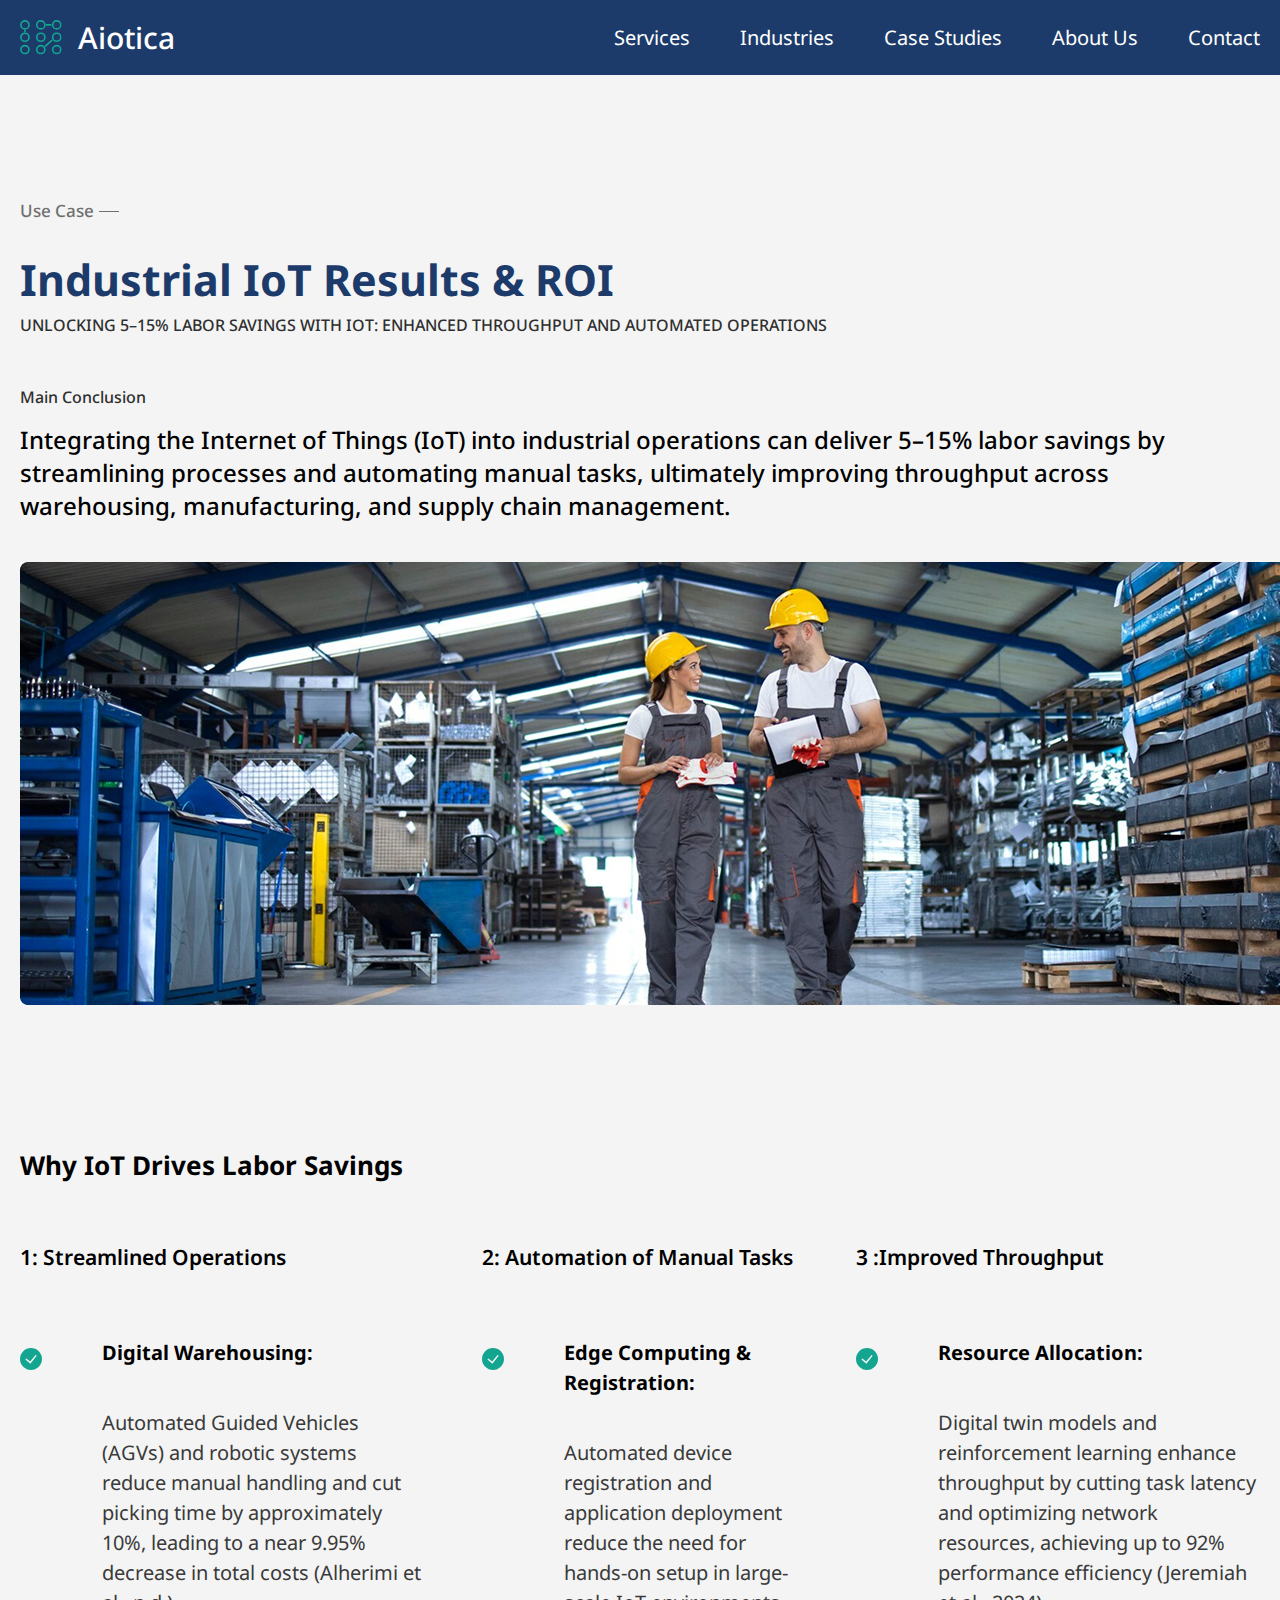
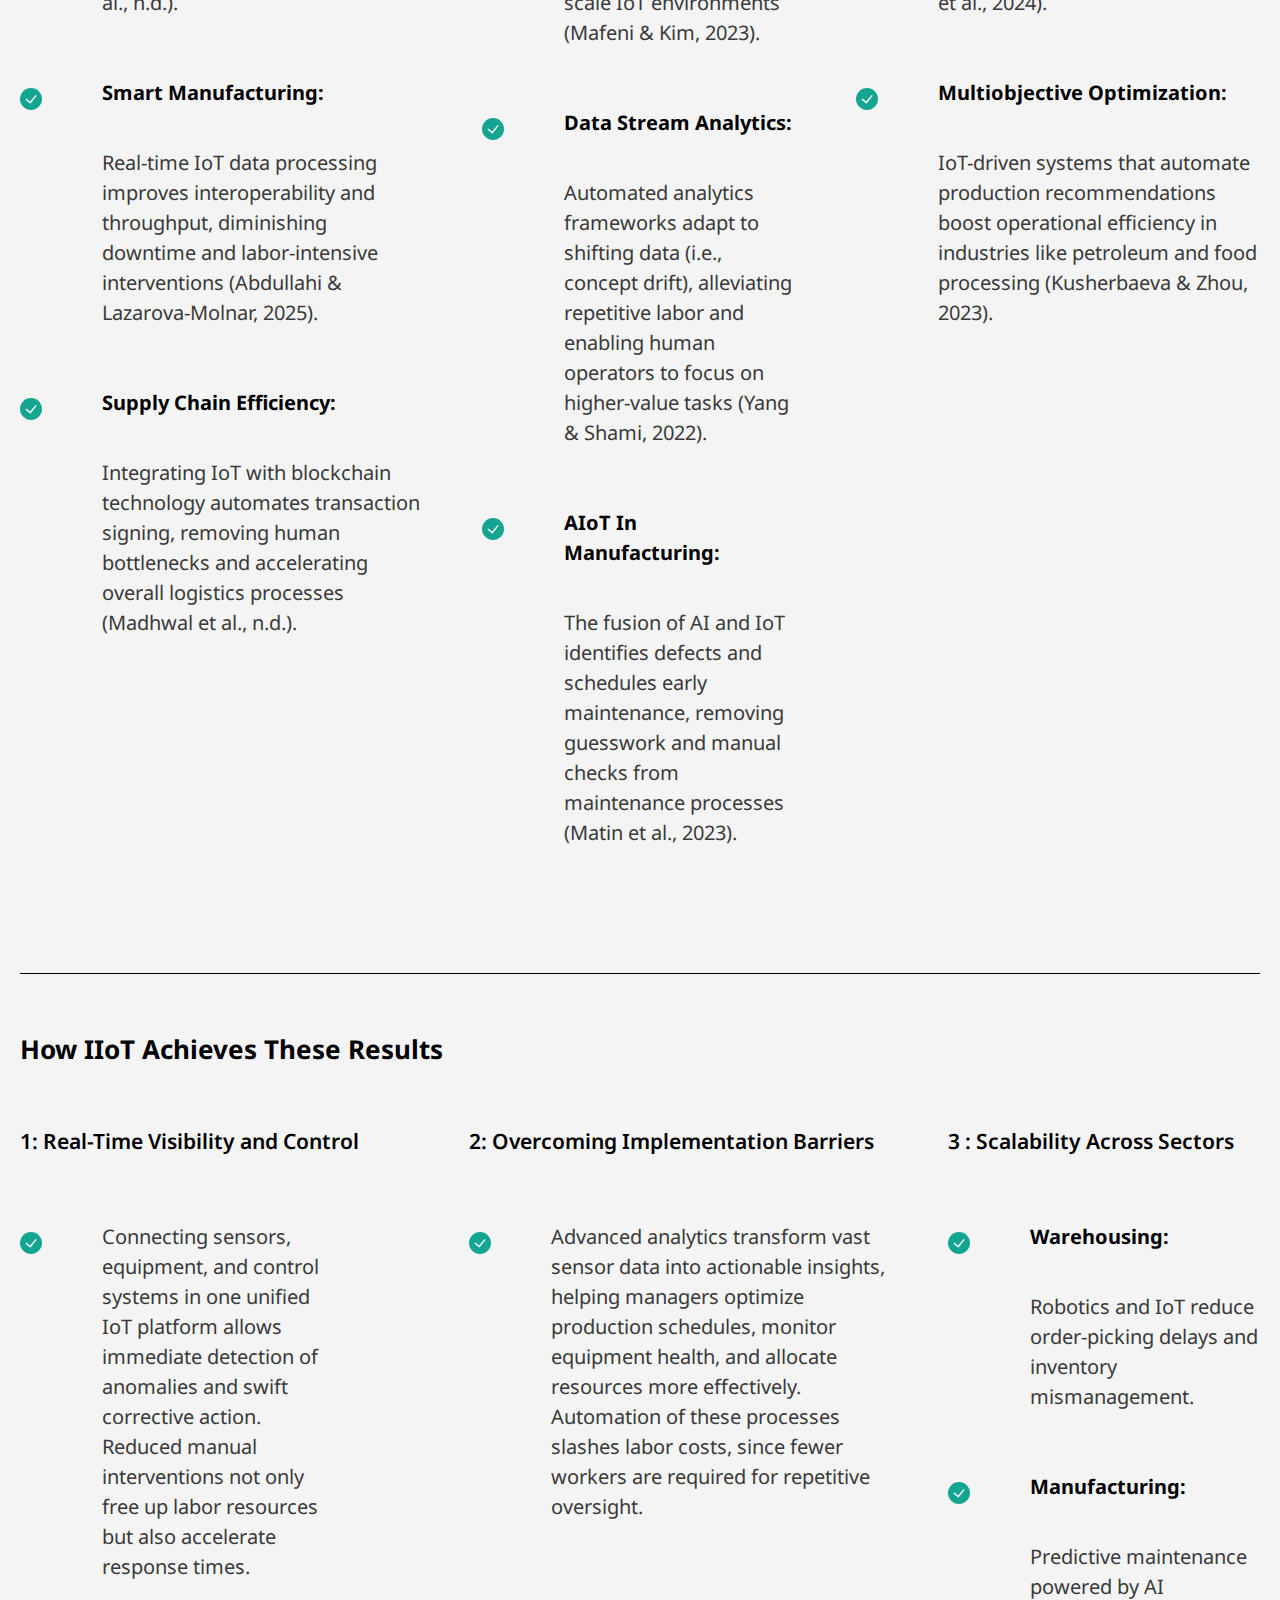
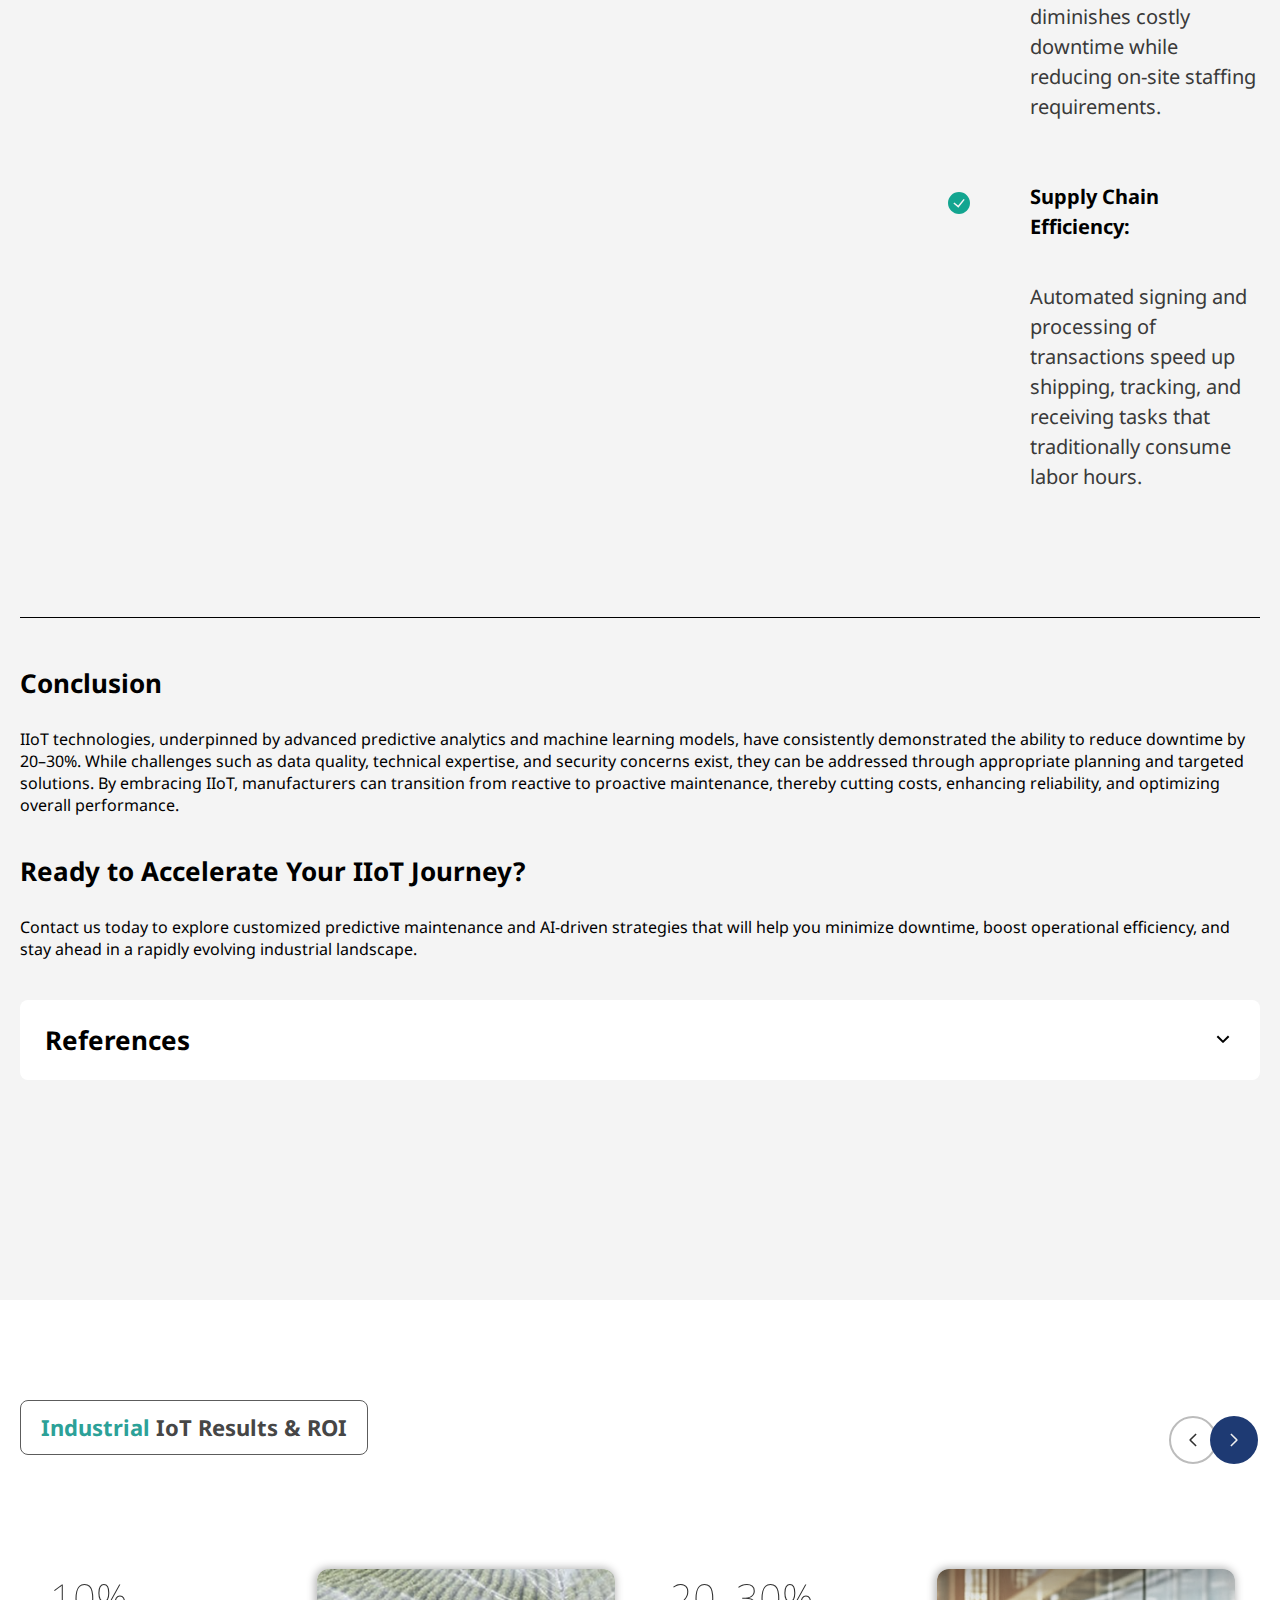
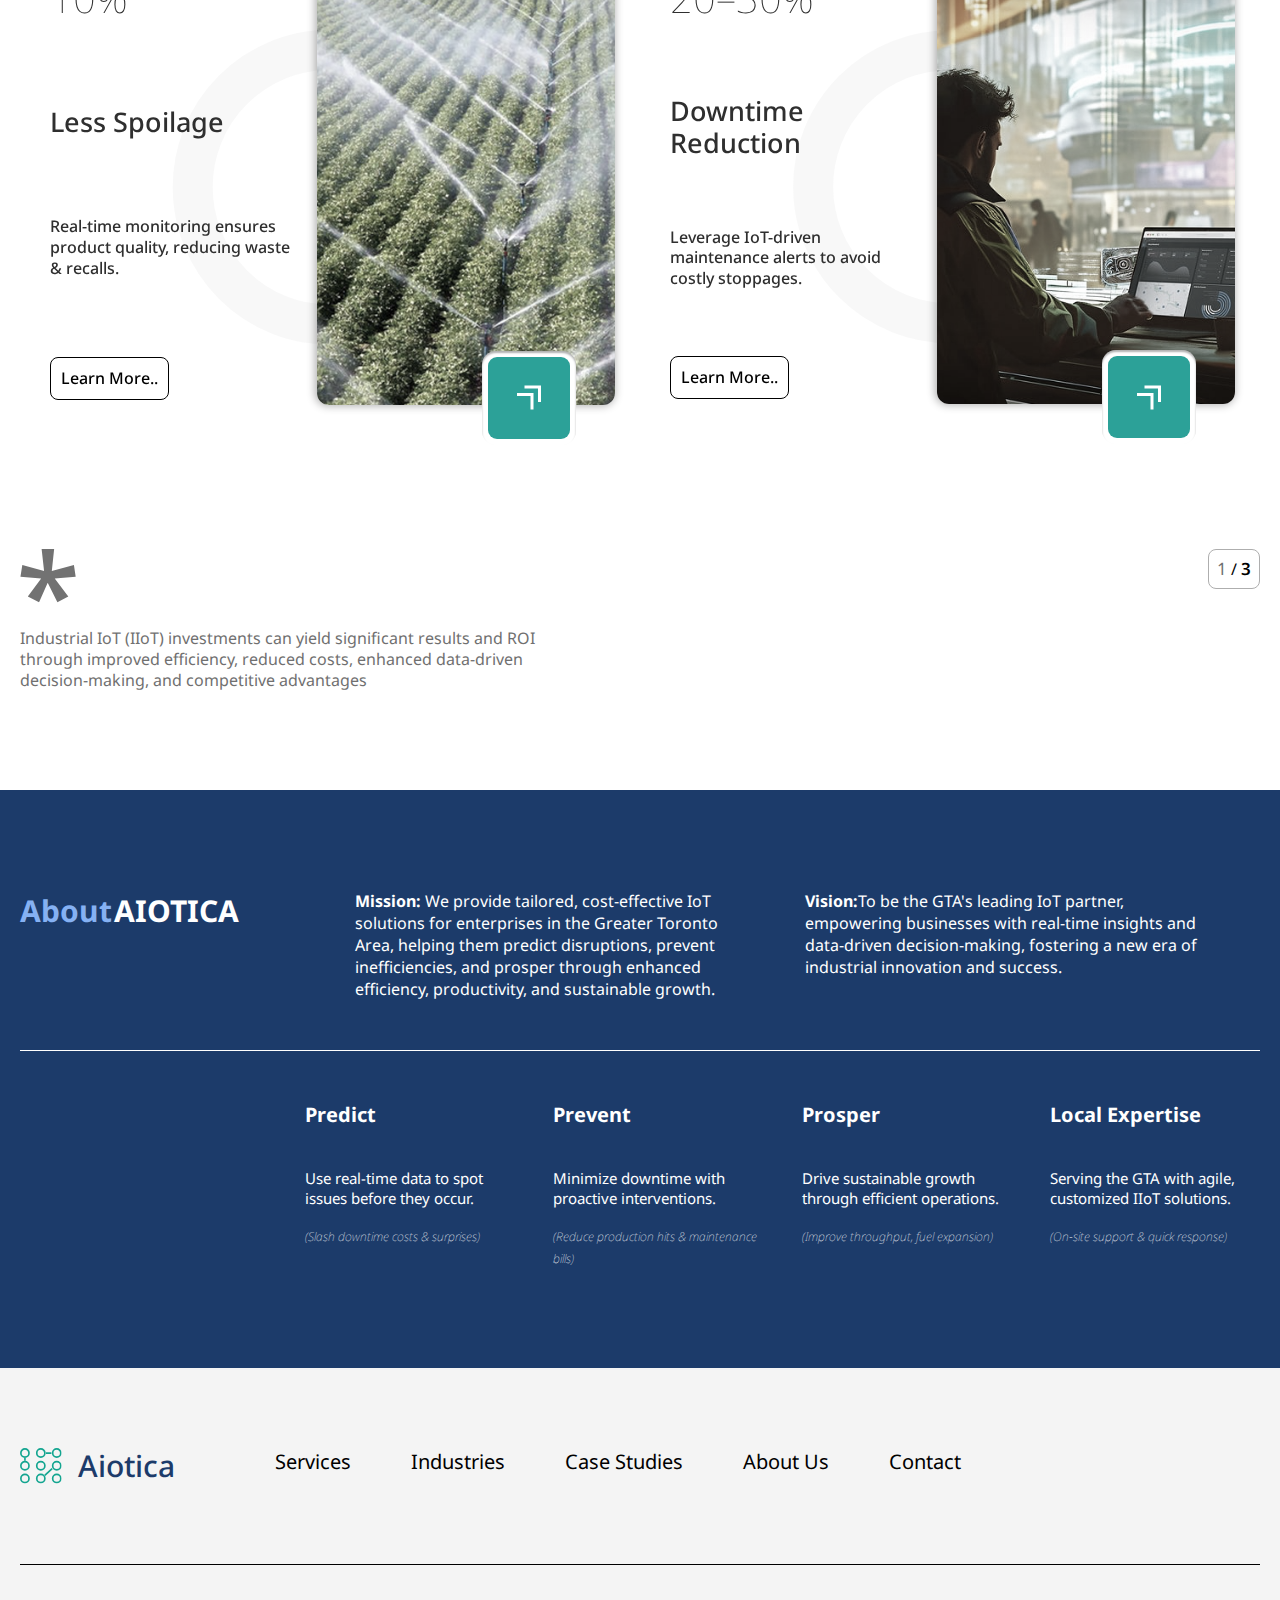
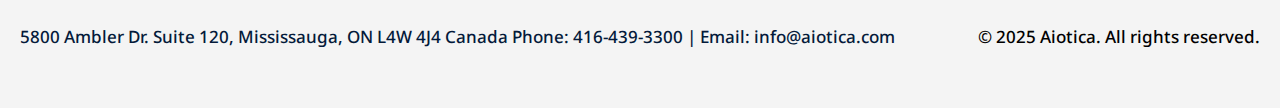
<file: labor-savings.html>
<!DOCTYPE html>
<html lang="en">
  <head>
    <meta charset="UTF-8" >
    <meta name="viewport" content="width=device-width, initial-scale=1.0" >
    <link rel="stylesheet" href="css/font-awesome.css" >
    <link rel="stylesheet" href="css/slick.css" >
    <link rel="stylesheet" href="css/styles.css" >
    <link rel="icon" type="image/png" sizes="16x16" href="assets/images/favicon-16x16.png">
    <title>Aiotica</title>
  </head>

  <body>
    <!-- header-start -->
    <header>
      <div class="container">
        <a href="./index.html" class="logo">
          <img src="./assets/icons/logo-icon.svg" alt="logo-icon">Aiotica</a
        >
        <div class="hamburger" id="hamburger-11">
          <span class="line"></span>
          <span class="line"></span>
          <span class="line"></span>
        </div>
        <nav>
          <ul>
            <li><a href="index.html#services">Services</a></li>
            <li><a href="index.html#industries">Industries</a></li>
            <li><a href="index.html#case-studies">Case Studies</a></li>
            <li><a href="index.html#about-us">About Us</a></li>
            <li><a href="index.html#contact-us">Contact</a></li>
          </ul>
        </nav>
      </div>
    </header>
    <!-- header-end-->
     <section class="ind-result-section">
      <div class="container">
        <div class="top-ind-details">
          <p class="ind-span">Use Case <span></span></p>
        <h2>Industrial IoT Results & ROI</h2>
        <span id="rd-span">UNLOCKING 5–15% LABOR SAVINGS WITH IOT: ENHANCED THROUGHPUT AND AUTOMATED OPERATIONS</span>
        </div>
        <span id="rd-span" class="conclusion-span">Main Conclusion</span>
        <p class="ind-para">Integrating the Internet of Things (IoT) into industrial operations can deliver 5–15% labor savings by streamlining processes and automating manual tasks, ultimately improving throughput across warehousing, manufacturing, and supply chain management.</p>
         <div class="ind-img">
          <img src="./assets/images/ind-2.jpg" alt="">
         </div>
      <div class="downtime-details">
        <h3>Why IoT Drives Labor Savings</h3>
        <div class="ind-details-row">
        <div class="ind-detail">
          <span>1: Streamlined Operations</span>
          <div class="sub-details-row">
            <div class="sub-detail">
              <div class="sub-left">
                <img src="./assets/icons/bullet-icon.svg" alt="">
              </div>
              <div class="sub-right">
                <h4 class="ind-heading">Digital Warehousing:</h4>
                  <p> Automated Guided Vehicles (AGVs) and robotic systems reduce manual handling and cut picking time by approximately 10%, leading to a near 9.95% decrease in total costs (Alherimi et al., n.d.).</p>
              </div>
            </div>
            <div class="sub-detail">
              <div class="sub-left">
                <img src="./assets/icons/bullet-icon.svg" alt="">
              </div>
              <div class="sub-right">
                  <h4  class="ind-heading">Smart Manufacturing:</h4>  
                <p>Real-time IoT data processing improves interoperability and throughput, diminishing downtime and labor-intensive interventions (Abdullahi & Lazarova‐Molnar, 2025).</p>
              </div>
            </div>
            <div class="sub-detail">
              <div class="sub-left">
                <img src="./assets/icons/bullet-icon.svg" alt="">
              </div>
              <div class="sub-right">
                  <h4  class="ind-heading">Supply Chain Efficiency:</h4>  
                <p>Integrating IoT with blockchain technology automates transaction signing, removing human bottlenecks and accelerating overall logistics processes (Madhwal et al., n.d.).</p>
              </div>
            </div>
          </div>
        </div>
        <div class="ind-detail">
          <span>2: Automation of Manual Tasks</span>
          <div class="sub-details-row">
            <div class="sub-detail">
              <div class="sub-left">
                <img src="./assets/icons/bullet-icon.svg" alt="">
              </div>
              <div class="sub-right">
                <h4 class="ind-heading">Edge Computing & Registration:</h4>
                  <p> Automated device registration and application deployment reduce the need for hands-on setup in large-scale IoT environments (Mafeni & Kim, 2023).</p>
              </div>
            </div>
            <div class="sub-detail">
              <div class="sub-left">
                <img src="./assets/icons/bullet-icon.svg" alt="">
              </div>
              <div class="sub-right" id="lrg-detail">
                   <h4 class="ind-heading">Data Stream Analytics:</h4>  
                <p>Automated analytics frameworks adapt to shifting data (i.e., concept drift), alleviating repetitive labor and enabling human operators to focus on higher-value tasks (Yang & Shami, 2022).</p>
              </div>
            </div>
            <div class="sub-detail">
              <div class="sub-left">
                <img src="./assets/icons/bullet-icon.svg" alt="">
              </div>
              <div class="sub-right" id="lrg-detail">
                   <h4 class="ind-heading">AIoT in Manufacturing:</h4>  
                <p>The fusion of AI and IoT identifies defects and schedules early maintenance, removing guesswork and manual checks from maintenance processes (Matin et al., 2023).</p>
              </div>
            </div>
          </div>
        </div>
        <div class="ind-detail">
          <span>3 :Improved Throughput</span>
          <div class="sub-details-row">
            <div class="sub-detail">
              <div class="sub-left">
                <img src="./assets/icons/bullet-icon.svg" alt="">
              </div>
              <div class="sub-right">
                <h4 class="ind-heading">Resource Allocation:</h4>
                  <p> Digital twin models and reinforcement learning enhance throughput by cutting task latency and optimizing network resources, achieving up to 92% performance efficiency (Jeremiah et al., 2024).</p>
              </div>
            </div>
            <div class="sub-detail">
              <div class="sub-left">
                <img src="./assets/icons/bullet-icon.svg" alt="">
              </div>
              <div class="sub-right" id="lrg-detail">
                   <h4 class="ind-heading">Multiobjective Optimization:</h4>  
                <p> IoT-driven systems that automate production recommendations boost operational efficiency in industries like petroleum and food processing (Kusherbaeva & Zhou, 2023).</p>
              </div>
            </div>
          </div>
        </div>
      </div>
      </div>
      <div class="downtime-details ind-big">
        <h3>How IIoT Achieves These Results</h3>
        <div class="ind-details-row industrial-two">
        <div class="ind-detail sm-ind">
          <span>1: Real-Time Visibility and Control</span>
          <div class="sub-details-row">
            <div class="sub-detail">
              <div class="sub-left">
                <img src="./assets/icons/bullet-icon.svg" alt="">
              </div>
              <div class="sub-right">  
                  <ul>
                    <li><p> Connecting sensors, equipment, and control systems in one unified IoT platform allows immediate detection of anomalies and swift corrective action.</p></li>
                    <li><p>Reduced manual interventions not only free up labor resources but also accelerate response times.</p></li>
                  </ul>
              </div>
            </div>
          </div>
        </div>
        <div class="ind-detail">
          <span>2: Overcoming Implementation Barriers</span>
          <div class="sub-details-row">
            <div class="sub-detail">
              <div class="sub-left">
                <img src="./assets/icons/bullet-icon.svg" alt="">
              </div>
              <div class="sub-right">
                <ul>
                  <li>
                    <p> Advanced analytics transform vast sensor data into actionable insights, helping managers optimize production schedules, monitor equipment health, and allocate resources more effectively.</p>
                  </li>
                  <li><p> Automation of these processes slashes labor costs, since fewer workers are required for repetitive oversight.</p></li>
                </ul>
              </div>
            </div>
          </div>
        </div>
        <div class="ind-detail">
          <span>3 : Scalability Across Sectors</span>
          <div class="sub-details-row">
            <div class="sub-detail">
              <div class="sub-left">
                <img src="./assets/icons/bullet-icon.svg" alt="">
              </div>
              <div class="sub-right">
                <h4 class="ind-heading">Warehousing:</h4>
                  <p> Robotics and IoT reduce order-picking delays and inventory mismanagement.</p>
              </div>
            </div>
            <div class="sub-detail">
              <div class="sub-left">
                <img src="./assets/icons/bullet-icon.svg" alt="">
              </div>
              <div class="sub-right">
                  <h4  class="ind-heading">Manufacturing:</h4>  
                <p>Predictive maintenance powered by AI diminishes costly downtime while reducing on-site staffing requirements.</p>
              </div>
            </div>
            <div class="sub-detail">
              <div class="sub-left">
                <img src="./assets/icons/bullet-icon.svg" alt="">
              </div>
              <div class="sub-right">
                  <h4  class="ind-heading">Supply Chain Efficiency:</h4>  
                <p>Automated signing and processing of transactions speed up shipping, tracking, and receiving tasks that traditionally consume labor hours.</p>
              </div>
            </div>
          </div>
        </div>
      </div>
      </div>
      
      <div class="ind-bottom-detail">
        <h3>Conclusion</h3>
        <p>IIoT technologies, underpinned by advanced predictive analytics and machine learning models, have consistently demonstrated the ability to reduce downtime by 20–30%. While challenges such as data quality, technical expertise, and security concerns exist, they can be addressed through appropriate planning and targeted solutions. By embracing IIoT, manufacturers can transition from reactive to proactive maintenance, thereby cutting costs, enhancing reliability, and optimizing overall performance.</p>
        <h3>Ready to Accelerate Your IIoT Journey?</h3>
        <p>Contact us today to explore customized predictive maintenance and AI-driven strategies that will help you minimize downtime, boost operational efficiency, and stay ahead in a rapidly evolving industrial landscape.</p>
      </div>
      <div class="ind-accordian-wrapper">
      <div class="ind-accordian">
        <div class="accordian-header">
          <h3>References</h3>
          <span><img src="./assets/icons/accordian-arrow.svg" alt=""></span>
        </div>
        <div class="accordian-content">
        <ul>
          <li><p>1. Alherimi, N., Saihi, A., & Ben-Daya, M. A systematic review of optimization approaches employed in digital warehousing transformation. IEEE Access, 1.</p></li>
          <div class="spacer"></div>
          <li><p>The systematic review highlights significant enhancements in warehousing operations due to digital transformation technologies, including a 10% reduction in picking time, 14.8% increase in space utilization, and a 9.95% decrease in total costs.</span></p></li>
          <li><p>2. Abdullahi, S. M., & Lazarova‐Molnar, S. (2025). On the adoption and deployment of secure and privacy-preserving IIoT in smart manufacturing: A comprehensive guide with recent advances. International Journal of Information Security.
            Emphasizes how IIoT in smart manufacturing streamlines interoperability and real-time processing, improving operational efficiency while introducing new security and privacy considerations.</span></p></li>
          <li><p>3. Madhwal, Y., Yanovich, Y. Enhancing supply chain efficiency and security: A proof of concept for IoT device integration with blockchain. IEEE Access, 7.
            Shows that IoT devices can autonomously sign blockchain transactions, reducing manual interaction and enabling high-volume, real-time responsiveness in supply chain operations.</p></li>
          <li><p>4. Jeremiah, S. R., Camacho, D., & Park, J. H. (2024). Maximizing throughput in NOMA-enable industrial IoT network using digital twin and  reinforcement learning. Journal of Advanced Research.
            Introduces a joint optimization framework that substantially improves task completion latency and network throughput through edge computing, digital twins, and nonorthogonal multiple access.</p></li>
        </ul>
        <ul>
          <li><p>5. Matin, A., Islam, M. R., Wang, X., & … (2023). AIoT for sustainable manufacturing: Overview, challenges, and opportunities. Internet of Things, 28.</p></li>
          <div class="spacer"></div>
          <li><p class="main-ind-p">Highlights the value of combining AI and IoT (AIoT) to enhance production lines, reduce waste, and identify defects early, all of which boost productivity and lower operational costs.</span></p></li>
          <li><p>6. Mafeni, V., & Kim, Y. H. (2023). An automated edge computing approach for IoT device registration and application deployment. IEEE Systems Journal.</span></p></li>
          <div class="spacer"></div>
          <li><p> Demonstrates how automating IoT device setup significantly lowers labor demands in large-scale settings, streamlining the entire registration process.</p>
          </li>
          <li><p>7. Kusherbaeva, V., & Zhou, N. (2023). Multiobjective data-driven production optimization with a feedback mechanism. IEEE Transactions on Industrial Informatics.</p></li>
          <div class="spacer"></div>
          <li><p>Proposes an interactive optimization system that uses IoT data to refine manufacturing processes, balancing business and operational goals for enhanced throughput.</p></li>
          <li><ul>
            <li>8. (Same Title as #7) (2023).</li>
            <li> Multiobjective data-driven production optimization with a feedback mechanism.</li>
            <li>IEEE Transactions on Industrial Informatics, 1.</li>
            <li><a href="">https://doi.org/xxxx</a></li>
            <li>Reiterates the importance of real-time IoT data streams for iterative, user-in-the-loop optimization in industrial contexts.</li>
          </ul></li>
        </ul>
        <ul>
          <li><p>9. Yang, L., & Shami, A. (2022). A multi-stage automated online network data stream analytics framework for IIoT systems. IEEE Transactions on Industrial Informatics, 13.  </p></li>
            <div class="spacer"></div>
            <li><p>Focuses on automating data stream analytics to handle concept drift in IIoT systems, enabling faster and more accurate decision-making.</p></li>
        </ul>
        <ul>
          <li><p>10. Calderón, D., Folgado, F. J., González, I., & … (2024). Implementation and experimental application of industrial IoT architecture using automation and IoT hardware/software. Sensors. </p></li>
            <div class="spacer"></div>
            <li><p>Illustrates how IoT architecture implementation can streamline manufacturing operations and reduce manual intervention, thus improving overall throughput.</p></li>
        </ul>
        </div>
      </div>
    </div>
      </div>
      </div>
     </section>
     <section class="result-section ind-result">
      <div class="container">
        <h3 class="eyebrow-text">
          <span>Industrial</span>
          IoT Results & ROI
        </h3>
        <div class="result-inner" id="result-roi">
          <div class="result-slide">
            <div class="rs-left">
              <h3>20–30%</h3>
              <span class="sub-heading">Downtime Reduction</span>
              <p>
                Leverage IoT-driven maintenance alerts to avoid costly
                stoppages.
              </p>
              <a href="downtime-reduction.html"> Learn More.. </a>
            </div>
            <div class="rs-right">
              <img src="./assets/images/result-img1.jpg"    alt="result-placeholder">
              <div class="view-link-wrap">
                <a href="#" class="view-link">
                  <img src="./assets/icons/top-right.svg"  alt="top right arrow icon">
                </a>
              </div>
            </div>
          </div>
          <div class="result-slide">
            <div class="rs-left">
              <h3>5–15%</h3>
              <span class="sub-heading">Labor Saving</span>
              <p>
                Streamline operations & automate manual tasks for improved
                throughput.
              </p>
              <a href="labor-savings.html"> Learn More.. </a>
            </div>
            <div class="rs-right">
               <img src="./assets/images/result-img2.jpg"  alt="result-placeholder">
              <div class="view-link-wrap">
                <a href="#" class="view-link">
                    <img src="./assets/icons/top-right.svg"  alt="top right arrow icon">
                </a>
              </div>
            </div>
          </div>
          <div class="result-slide">
            <div class="rs-left">
              <h3>10%</h3>
              <span class="sub-heading">Less Spoilage</span>
              <p>
                Real-time monitoring ensures product quality, reducing waste &
                recalls.
              </p>
              <a href="less-spoilage.html"> Learn More.. </a>
            </div>
            <div class="rs-right">
              <img src="./assets/images/result-img3.jpg"  alt="result-placeholder">
              <div class="view-link-wrap">
                <a href="#" class="view-link">
                    <img src="./assets/icons/top-right.svg"  alt="top right arrow icon">
                </a>
              </div>
            </div>
          </div>
        </div>
        <div class="result-bottom">
          <div class="rb-left">
            <img src="./assets/icons/star.svg" alt="star-icon" >
            <p>
              Industrial IoT (IIoT) investments can yield significant results
              and ROI through improved efficiency, reduced costs, enhanced
              data-driven decision-making, and competitive advantages
            </p>
          </div>
          <!-- <div class="pagingInfo"></div> -->
          <div class="slider-counter pagingInfo">
            <span class="current">1</span> / <span class="total">3</span>
          </div>
        </div>
      </div>
    </section>
  <!-- ind-section starts -->

    <!-- about-section start -->

    <section class="about-section" id="about-us">
      <div class="container">
        <div class="top-details">
          <h2><span>About</span>AIOTICA</h2>
          <div class="details-row">
            <div class="detail">
              <p>
                <b>Mission:</b> We provide tailored, cost-effective IoT
                solutions for enterprises in the Greater Toronto Area, helping
                them predict disruptions, prevent inefficiencies, and prosper
                through enhanced efficiency, productivity, and sustainable
                growth.
              </p>
            </div>
            <div class="detail">
              <p>
                <b>Vision:</b>To be the GTA's leading IoT partner, empowering
                businesses with real-time insights and data-driven
                decision-making, fostering a new era of industrial innovation
                and success.
              </p>
            </div>
          </div>
        </div>
        <div class="bottom-details">
          <div class="precaution">
            <h3>Predict</h3>
            <p>Use real-time data to spot issues before they occur.</p>
            <span>(Slash downtime costs & surprises)</span>
          </div>
          <div class="precaution">
            <h3>Prevent</h3>
            <p>Minimize downtime with proactive interventions.</p>
            <span>(Reduce production hits & maintenance bills)</span>
          </div>
          <div class="precaution">
            <h3>Prosper</h3>
            <p>Drive sustainable growth through efficient operations.</p>
            <span>(Improve throughput, fuel expansion)</span>
          </div>
          <div class="precaution">
            <h3>Local Expertise</h3>
            <p>Serving the GTA with agile, customized IIoT solutions.</p>
            <span>(On-site support & quick response)</span>
          </div>
        </div>
      </div>
    </section>
    <!-- about-section end -->
    <!-- footer start  -->
    <footer>
      <div class="footer-nav">
        <div class="container">
          <a href="./index.html" class="logo"><img src="./assets/icons/logo-icon.svg" alt="logo-icon">Aiotica</a>
          <ul class="footer-links">
         <li><a href="index.html#services">Services</a></li>
            <li><a href="index.html#industries">Industries</a></li>
            <li><a href="index.html#case-studies">Case Studies</a></li>
            <li><a href="index.html#about-us">About Us</a></li>
            <li><a href="index.html#contact-us">Contact</a></li>
          </ul>
        </div>
      </div>
      <div class="footer-main">
        <div class="container">
          <span class="num-span"
            >5800 Ambler Dr. Suite 120, Mississauga, ON L4W 4J4 Canada
Phone: <a href="tel: 416-439-3300 "> 416-439-3300</a> | Email:
            <a href="">info@aiotica.com</a></span
          >

          <span class="main-span"
            >© 2025 <a href="#">Aiotica.</a> All rights reserved.</span
          >
        </div>
      </div>
    </footer>
    <!-- footer end  -->
    <!-- js start-->
    <script src="js/Jquery.js"></script>
    <script src="js/slick.min.js"></script>
    <script src="js/custom.js"></script>
    <script></script>
    <!-- js end-->
  </body>
</html>
</file>
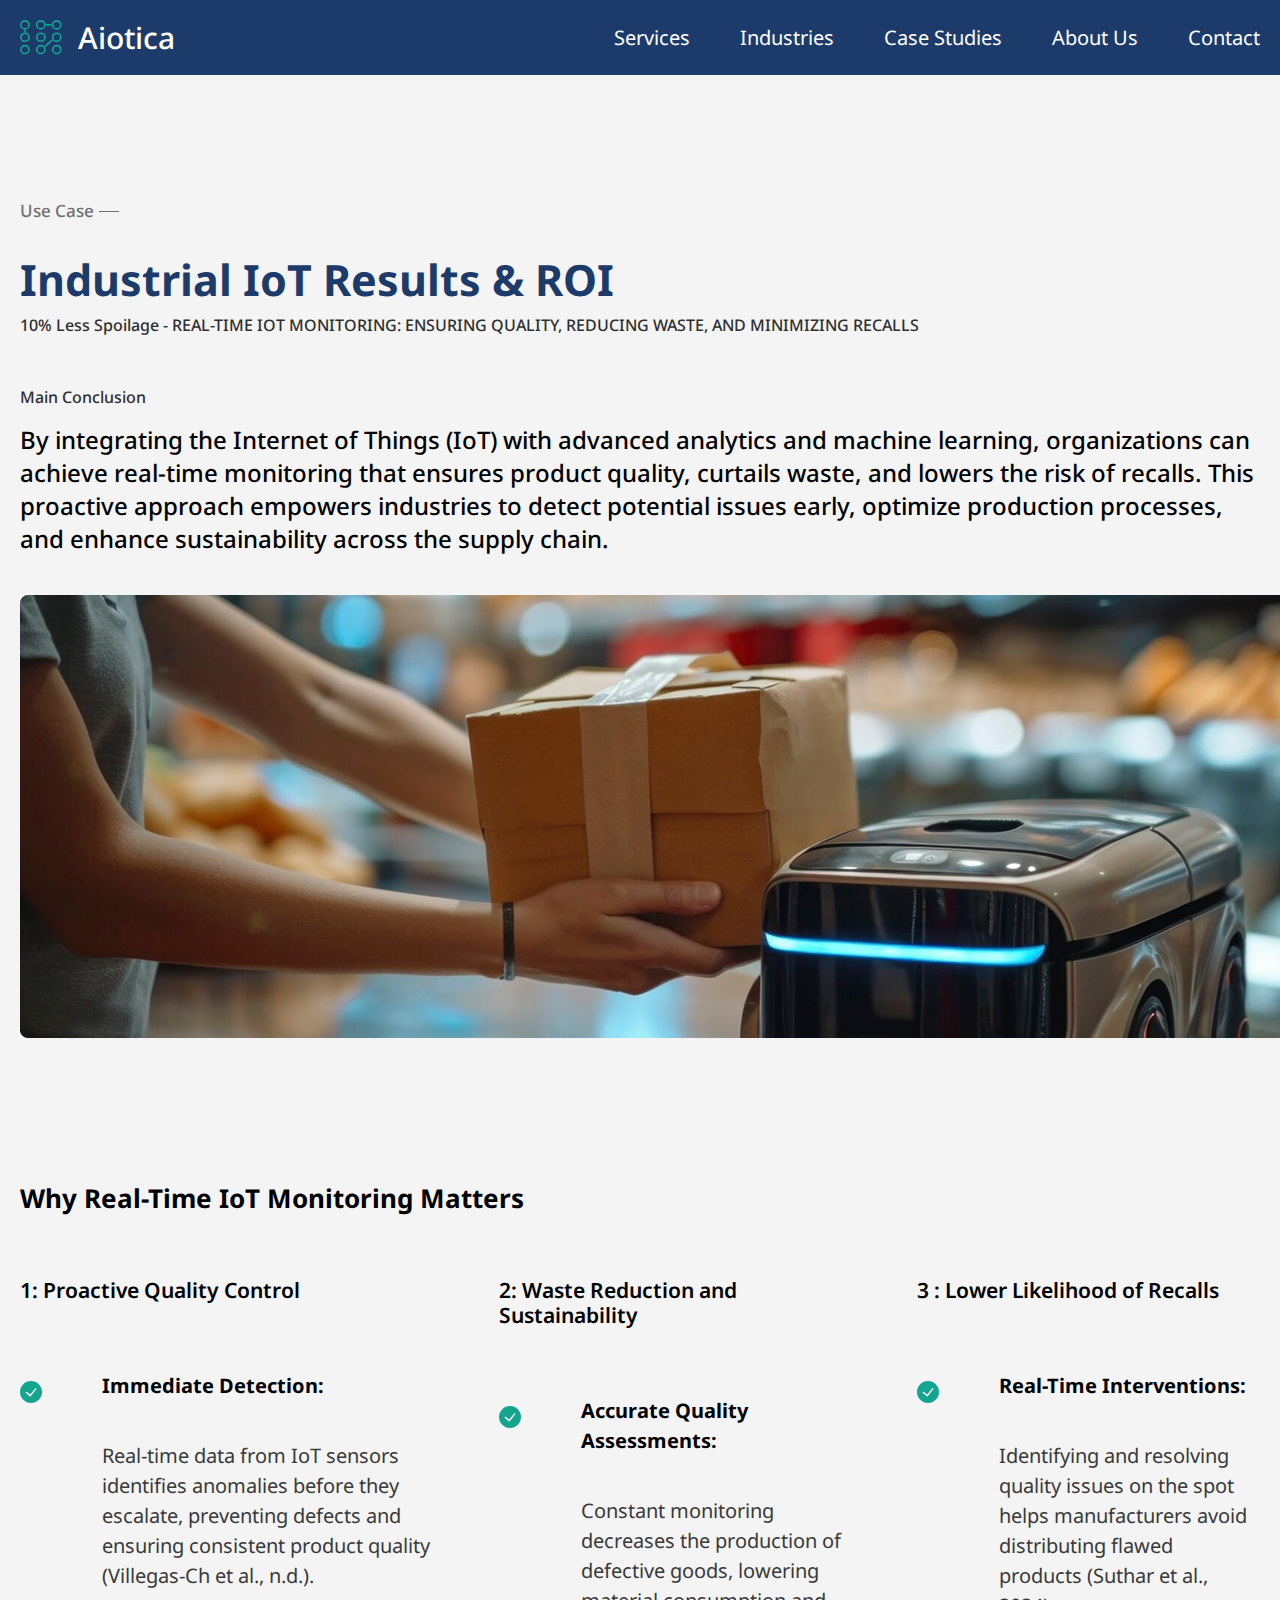
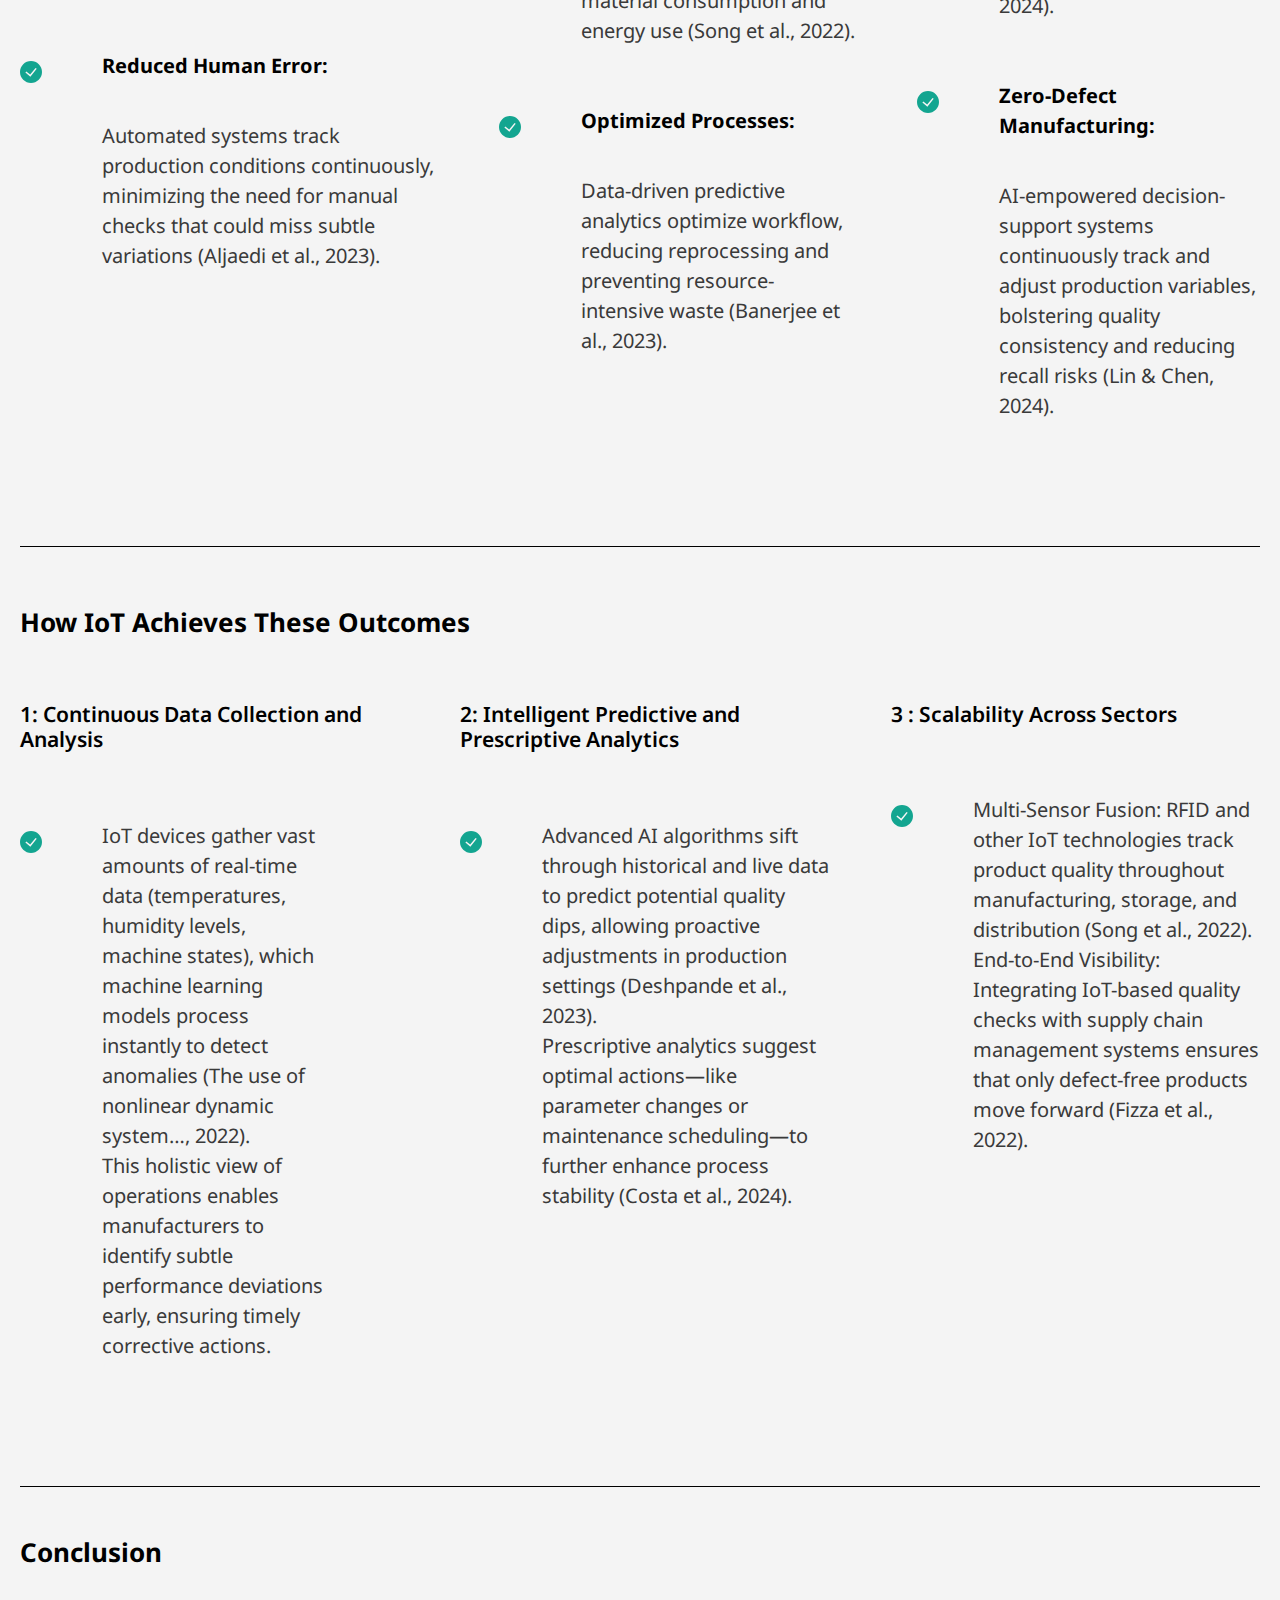
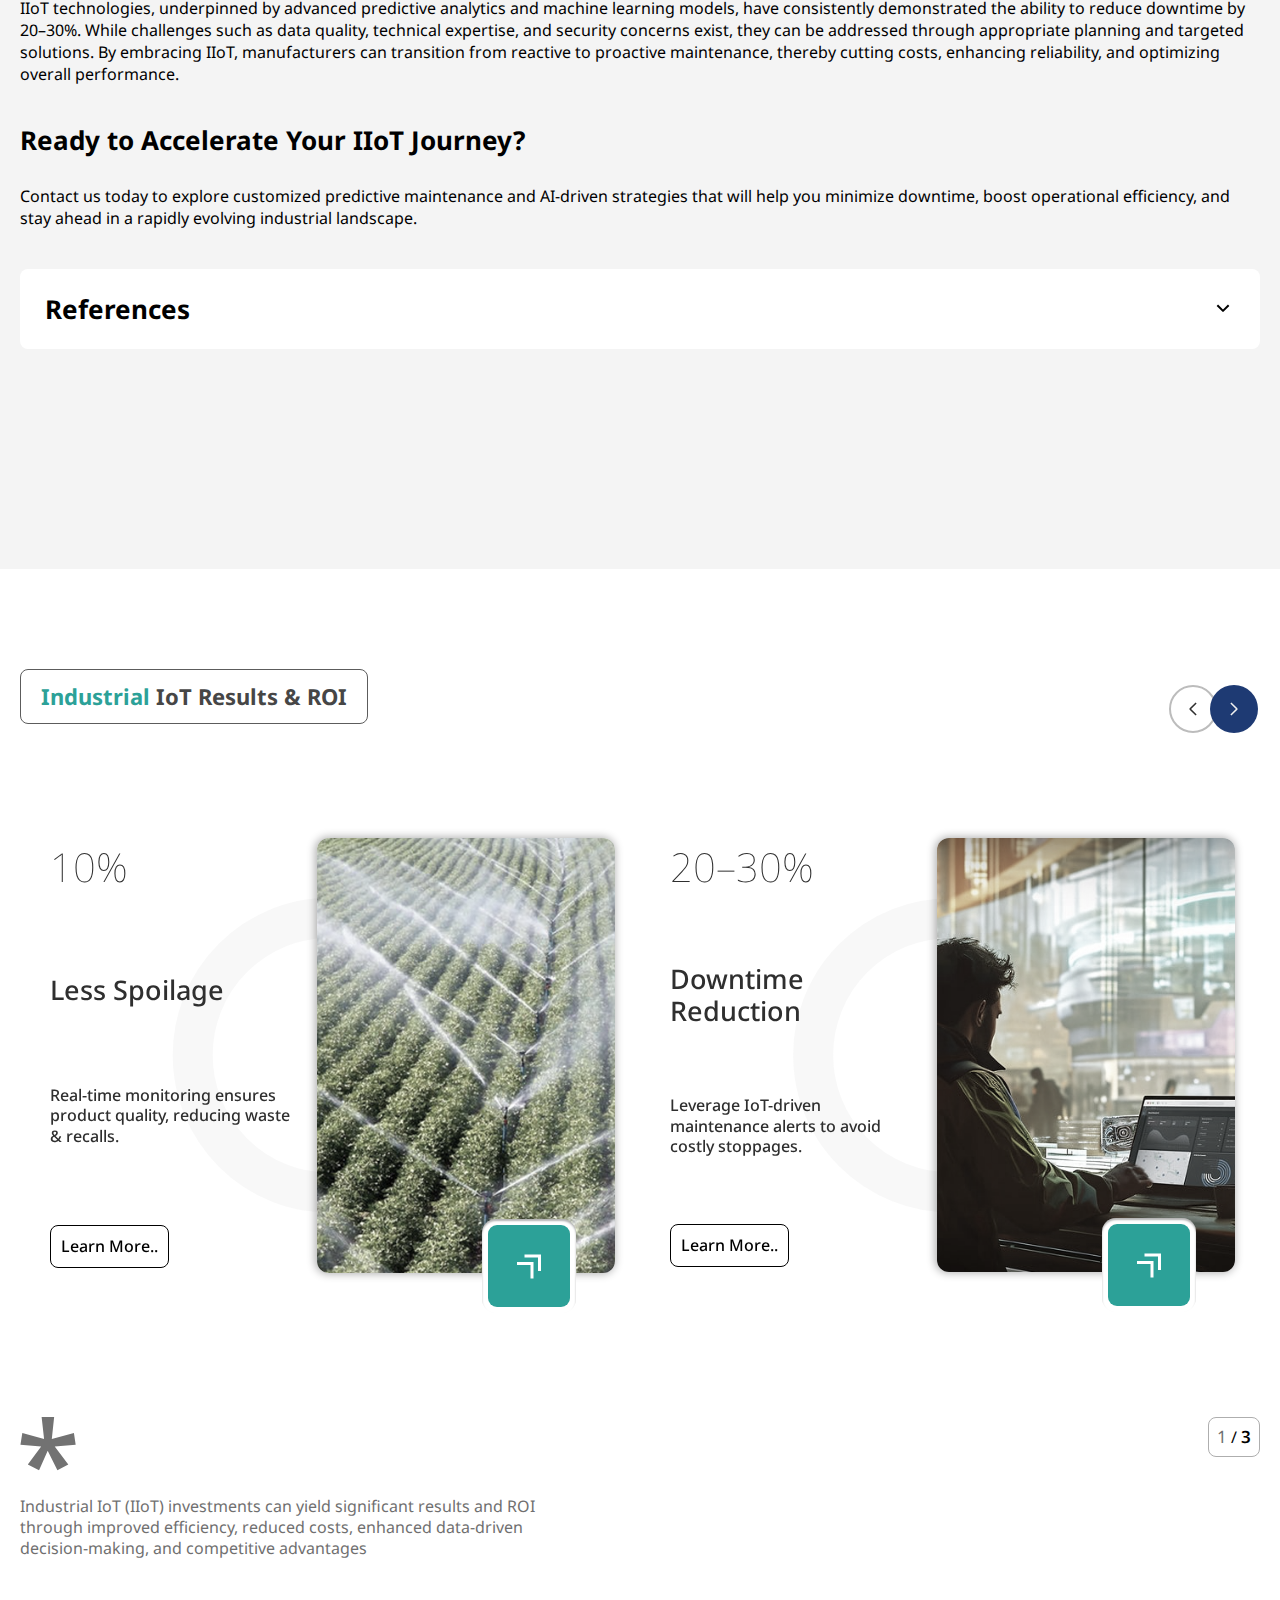
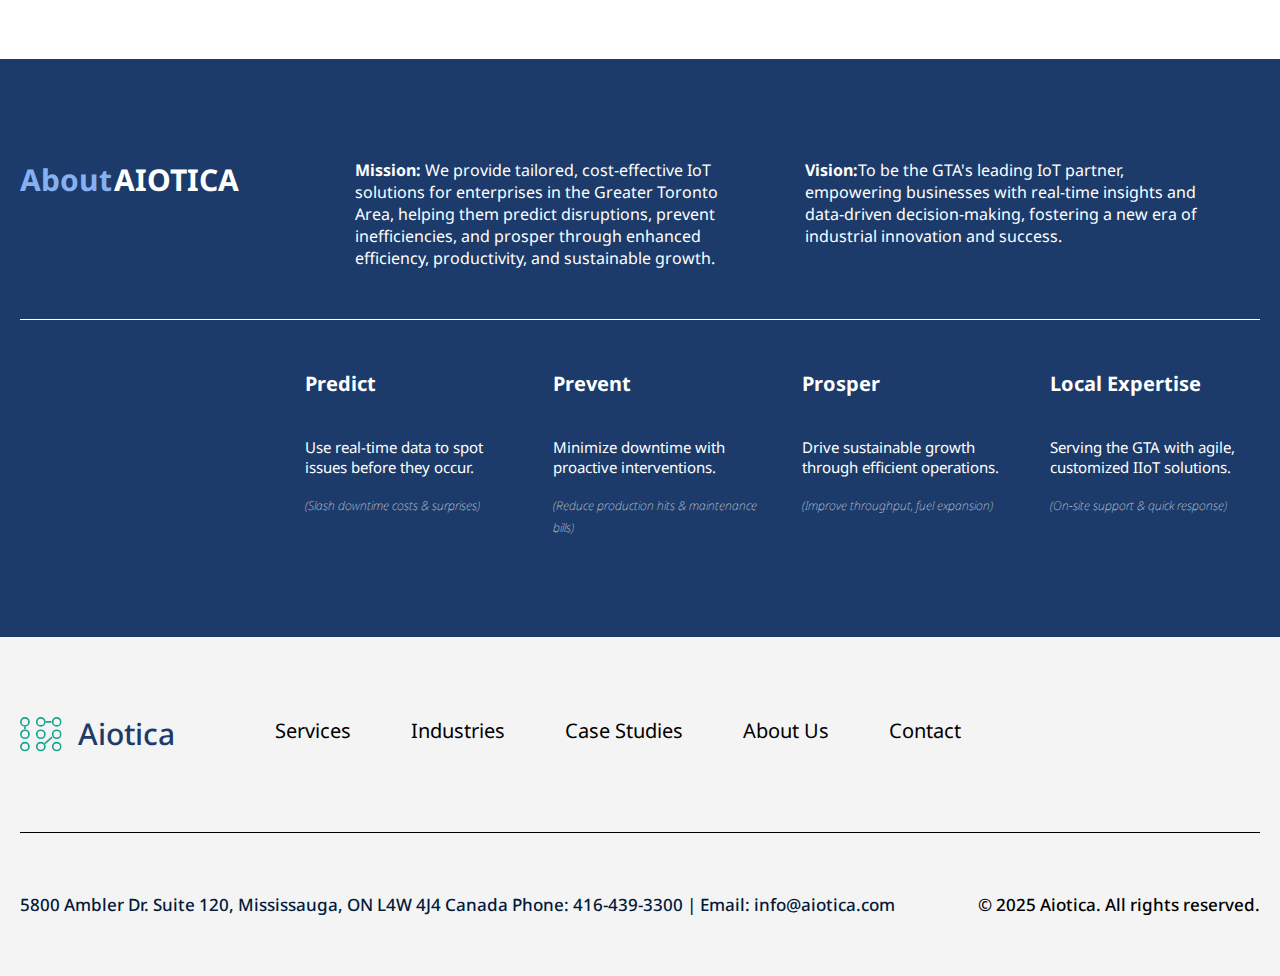
<file: less-spoilage.html>
<!DOCTYPE html>
<html lang="en">
  <head>
    <meta charset="UTF-8" >
    <meta name="viewport" content="width=device-width, initial-scale=1.0" >
    <link rel="stylesheet" href="css/font-awesome.css" >
    <link rel="stylesheet" href="css/slick.css" >
    <link rel="stylesheet" href="css/styles.css" >
    <link rel="icon" type="image/png" sizes="16x16" href="assets/images/favicon-16x16.png">
    <title>Aiotica</title>
  </head>

  <body>
    <!-- header-start -->
    <header>
      <div class="container">
        <a href="./index.html" class="logo">
          <img src="./assets/icons/logo-icon.svg" alt="logo-icon">Aiotica</a
        >
        <div class="hamburger" id="hamburger-11">
          <span class="line"></span>
          <span class="line"></span>
          <span class="line"></span>
        </div>
        <nav>
          <ul>
            <li><a href="index.html#services">Services</a></li>
            <li><a href="index.html#industries">Industries</a></li>
            <li><a href="index.html#case-studies">Case Studies</a></li>
            <li><a href="index.html#about-us">About Us</a></li>
            <li><a href="contact.html">Contact</a></li>
          </ul>
        </nav>
      </div>
    </header>
    <!-- header-end-->
     <section class="ind-result-section">
      <div class="container">
        <div class="top-ind-details">
          <p class="ind-span">Use Case <span></span></p>
        <h2>Industrial IoT Results & ROI</h2>
        <span id="rd-span">10% Less Spoilage - REAL-TIME IOT MONITORING: ENSURING QUALITY, REDUCING WASTE, AND MINIMIZING RECALLS</span>
        </div>
        <span id="rd-span" class="conclusion-span">Main Conclusion</span>
        <p class="ind-para">By integrating the Internet of Things (IoT) with advanced analytics and machine learning, organizations can achieve real-time monitoring that ensures product quality, curtails waste, and lowers the risk of recalls. This proactive approach empowers industries to detect potential issues early, optimize production processes, and enhance sustainability across the supply chain.</p>
         <div class="ind-img">
          <img src="./assets/images/ind-3.jpg" alt="">
         </div>
      <div class="downtime-details">
        <h3>Why Real-Time IoT Monitoring Matters</h3>
        <div class="ind-details-row">
        <div class="ind-detail">
          <span>1: Proactive Quality Control</span>
          <div class="sub-details-row">
            <div class="sub-detail">
              <div class="sub-left">
                <img src="./assets/icons/bullet-icon.svg" alt="">
              </div>
              <div class="sub-right">
                <h4 class="ind-heading">Immediate Detection:</h4>
                  <p>Real-time data from IoT sensors identifies anomalies before they escalate, preventing defects and ensuring consistent product quality (Villegas-Ch et al., n.d.).</p>
              </div>
            </div>
            <div class="sub-detail">
              <div class="sub-left">
                <img src="./assets/icons/bullet-icon.svg" alt="">
              </div>
              <div class="sub-right">
                  <h4  class="ind-heading">Reduced Human Error:</h4>  
                <p>Automated systems track production conditions continuously, minimizing the need for manual checks that could miss subtle variations (Aljaedi et al., 2023).</p>
              </div>
            </div>
          </div>
        </div>
        <div class="ind-detail">
          <span>2: Waste Reduction and Sustainability</span>
          <div class="sub-details-row">
            <div class="sub-detail">
              <div class="sub-left">
                <img src="./assets/icons/bullet-icon.svg" alt="">
              </div>
              <div class="sub-right">
                <h4 class="ind-heading">Accurate Quality Assessments:</h4>
                  <p> Constant monitoring decreases the production of defective goods, lowering material consumption and energy use (Song et al., 2022).</p>
              </div>
            </div>
            <div class="sub-detail">
              <div class="sub-left">
                <img src="./assets/icons/bullet-icon.svg" alt="">
              </div>
              <div class="sub-right" id="lrg-detail">
                   <h4 class="ind-heading">Optimized Processes:</h4>  
                <p>Data-driven predictive analytics optimize workflow, reducing reprocessing and preventing resource-intensive waste (Banerjee et al., 2023).</p>
              </div>
            </div>
          </div>
        </div>
        <div class="ind-detail">
          <span>3 : Lower Likelihood of Recalls</span>
          <div class="sub-details-row">
            <div class="sub-detail">
              <div class="sub-left">
                <img src="./assets/icons/bullet-icon.svg" alt="">
              </div>
              <div class="sub-right">
                <h4 class="ind-heading">Real-Time Interventions:</h4>
                  <p>Identifying and resolving quality issues on the spot helps manufacturers avoid distributing flawed products (Suthar et al., 2024).</p>
              </div>
            </div>
            <div class="sub-detail">
              <div class="sub-left">
                <img src="./assets/icons/bullet-icon.svg" alt="">
              </div>
              <div class="sub-right" id="lrg-detail">
                   <h4 class="ind-heading">Zero-Defect Manufacturing:</h4>  
                <p> AI-empowered decision-support systems continuously track and adjust production variables, bolstering quality consistency and reducing recall risks (Lin & Chen, 2024).</p>
              </div>
            </div>
          </div>
        </div>
      </div>
      </div>
      <div class="downtime-details ind-big">
        <h3>How IoT Achieves These Outcomes</h3>
        <div class="ind-details-row industrial-two">
        <div class="ind-detail sm-ind">
          <span>1: Continuous Data Collection and Analysis</span>
          <div class="sub-details-row">
            <div class="sub-detail">
              <div class="sub-left">
                <img src="./assets/icons/bullet-icon.svg" alt="">
              </div>
              <div class="sub-right">  
                  <ul>
                    <li><p> IoT devices gather vast amounts of real-time data (temperatures, humidity levels, machine states), which machine learning models process instantly to detect anomalies (The use of nonlinear dynamic system…, 2022).</p></li>
                    <li><p>This holistic view of operations enables manufacturers to identify subtle performance deviations early, ensuring timely corrective actions.</p></li>
                  </ul>
              </div>
            </div>
          </div>
        </div>
        <div class="ind-detail">
          <span>2: Intelligent Predictive and Prescriptive Analytics</span>
          <div class="sub-details-row">
            <div class="sub-detail">
              <div class="sub-left">
                <img src="./assets/icons/bullet-icon.svg" alt="">
              </div>
              <div class="sub-right">
                <ul>
                  <li>
                    <p>Advanced AI algorithms sift through historical and live data to predict potential quality dips, allowing proactive adjustments in production settings (Deshpande et al., 2023).</p>
                  </li>
                  <li><p>Prescriptive analytics suggest optimal actions—like parameter changes or maintenance scheduling—to further enhance process stability (Costa et al., 2024).</p></li>
                </ul>
              </div>
            </div>
          </div>
        </div>
        <div class="ind-detail">
          <span>3 : Scalability Across Sectors</span>
          <div class="sub-details-row">
            <div class="sub-detail">
              <div class="sub-left">
                <img src="./assets/icons/bullet-icon.svg" alt="">
              </div>
              <div class="sub-right">
                <ul>
                  <li>
                    <p>Multi-Sensor Fusion: RFID and other IoT technologies track product quality throughout manufacturing, storage, and distribution (Song et al., 2022).</p>
                  </li>
                  <li><p>End-to-End Visibility: Integrating IoT-based quality checks with supply chain management systems ensures that only defect-free products move forward (Fizza et al., 2022).</p></li>
                </ul>
              </div>
            </div>
          </div>
        </div>
      </div>
      </div>
      
      <div class="ind-bottom-detail">
        <h3>Conclusion</h3>
        <p>IIoT technologies, underpinned by advanced predictive analytics and machine learning models, have consistently demonstrated the ability to reduce downtime by 20–30%. While challenges such as data quality, technical expertise, and security concerns exist, they can be addressed through appropriate planning and targeted solutions. By embracing IIoT, manufacturers can transition from reactive to proactive maintenance, thereby cutting costs, enhancing reliability, and optimizing overall performance.</p>
        <h3>Ready to Accelerate Your IIoT Journey?</h3>
        <p>Contact us today to explore customized predictive maintenance and AI-driven strategies that will help you minimize downtime, boost operational efficiency, and stay ahead in a rapidly evolving industrial landscape.</p>
      </div>
      <div class="ind-accordian-wrapper">
      <div class="ind-accordian">
        <div class="accordian-header">
          <h3>References</h3>
          <span><img src="./assets/icons/accordian-arrow.svg" alt=""></span>
        </div>
        <div class="accordian-content">
        <p><b>Sustainability</b></p>
        <div class="spacer"></div>
        <p>Banerjee, A., Fizza, K., Georgakopoulos, D., & … (2023). Improving the high-quality product consistency in a digital manufacturing environment. IEEE Transactions on Industrial Informatics.</p>
        <div class="spacer"></div>
        <p>Costa, T. P. d., da Costa, D. M. B., & Murphy, F. (2024). A systematic review of real-time data monitoring and its potential application to support dynamic life cycle inventories. Environmental Impact Assessment Review, 2.</p>
        <div class="spacer"></div>
        <p>Deshpande, S., Roy, A., Johnson, J., & … (2023). Smart monitoring and automated real-time visual inspection of a sealant applications (SMART-VIStA). Manufacturing Letters.</p>
        <div class="spacer"></div>
        <p>Fizza, K., Jayaraman, P. P., Banerjee, A., & … (2022). IoT-QWatch: A novel framework to support the development of quality aware autonomic IoT applications. IEEE Internet of Things Journal, 11.</p>  
      <div class="spacer"></div>
      <p>Lin, J.-C., & Chen, K.-H. (2024). A novel decision support system based on computational intelligence and machine learning: Towards zero-defect manufacturing in injection molding. Journal of Industrial Information Integration, 2.</p>
      <div class="spacer"></div>
      <p>Song, C., Wu, Z. R., Gray, J., & … (2022). An RFID-powered multi-sensing fusion industrial IoT system for food quality assessment and sensing. IEEE Transactions on Industrial Informatics, 10.</p>  
      <div class="spacer"></div>
      <p>Suthar, J., Persis, J., Venkatesh, V. G., & … (2024). Exploring smart quality predictive modelling approach: A case study of the injection-molding industry. Production Planning & Control.</p>
      <div class="spacer"></div>
      <p>The use of nonlinear dynamic system and deep learning in production condition monitoring and product quality prediction. (2022). Fractals</p>
     <div class="spacer"></div>
     <p>Villegas-Ch, W., García-Ortiz, J. V., & Sánchez-Viteri, S. Towards intelligent monitoring in IoT: AI applications for real-time analysis and prediction. IEEE Access, 6.</p> 
     <div class="spacer"></div>
    </div>
      </div>
    </div>
      </div>
      </div>
     </section>
     <section class="result-section ind-result">
      <div class="container">
        <h3 class="eyebrow-text">
          <span>Industrial</span>
          IoT Results & ROI
        </h3>
        <div class="result-inner" id="result-roi">
          <div class="result-slide">
            <div class="rs-left">
              <h3>20–30%</h3>
              <span class="sub-heading">Downtime Reduction</span>
              <p>
                Leverage IoT-driven maintenance alerts to avoid costly
                stoppages.
              </p>
              <a href="downtime-reduction.html"> Learn More.. </a>
            </div>
            <div class="rs-right">
              <img src="./assets/images/result-img1.jpg"    alt="result-placeholder">
              <div class="view-link-wrap">
                <a href="downtime-reduction.html" class="view-link">
                  <img src="./assets/icons/top-right.svg"  alt="top right arrow icon">
                </a>
              </div>
            </div>
          </div>
          <div class="result-slide">
            <div class="rs-left">
              <h3>5–15%</h3>
              <span class="sub-heading">Labor Saving</span>
              <p>
                Streamline operations & automate manual tasks for improved
                throughput.
              </p>
              <a href="labor-savings.html"> Learn More.. </a>
            </div>
            <div class="rs-right">
               <img src="./assets/images/result-img2.jpg"  alt="result-placeholder">
              <div class="view-link-wrap">
                <a href="labor-savings.html" class="view-link">
                    <img src="./assets/icons/top-right.svg"  alt="top right arrow icon">
                </a>
              </div>
            </div>
          </div>
          <div class="result-slide">
            <div class="rs-left">
              <h3>10%</h3>
              <span class="sub-heading">Less Spoilage</span>
              <p>
                Real-time monitoring ensures product quality, reducing waste &
                recalls.
              </p>
              <a href="less-spoilage.html"> Learn More.. </a>
            </div>
            <div class="rs-right">
              <img src="./assets/images/result-img3.jpg"  alt="result-placeholder">
              <div class="view-link-wrap">
                <a href="less-spoilage.html" class="view-link">
                    <img src="./assets/icons/top-right.svg"  alt="top right arrow icon">
                </a>
              </div>
            </div>
          </div>
        </div>
        <div class="result-bottom">
          <div class="rb-left">
            <img src="./assets/icons/star.svg" alt="star-icon" >
            <p>
              Industrial IoT (IIoT) investments can yield significant results
              and ROI through improved efficiency, reduced costs, enhanced
              data-driven decision-making, and competitive advantages
            </p>
          </div>
          <!-- <div class="pagingInfo"></div> -->
          <div class="slider-counter pagingInfo">
            <span class="current">1</span> / <span class="total">3</span>
          </div>
        </div>
      </div>
    </section>
  <!-- ind-section starts -->

    <!-- about-section start -->

    <section class="about-section" id="about-us">
      <div class="container">
        <div class="top-details">
          <h2><span>About</span>AIOTICA</h2>
          <div class="details-row">
            <div class="detail">
              <p>
                <b>Mission:</b> We provide tailored, cost-effective IoT
                solutions for enterprises in the Greater Toronto Area, helping
                them predict disruptions, prevent inefficiencies, and prosper
                through enhanced efficiency, productivity, and sustainable
                growth.
              </p>
            </div>
            <div class="detail">
              <p>
                <b>Vision:</b>To be the GTA's leading IoT partner, empowering
                businesses with real-time insights and data-driven
                decision-making, fostering a new era of industrial innovation
                and success.
              </p>
            </div>
          </div>
        </div>
        <div class="bottom-details">
          <div class="precaution">
            <h3>Predict</h3>
            <p>Use real-time data to spot issues before they occur.</p>
            <span>(Slash downtime costs & surprises)</span>
          </div>
          <div class="precaution">
            <h3>Prevent</h3>
            <p>Minimize downtime with proactive interventions.</p>
            <span>(Reduce production hits & maintenance bills)</span>
          </div>
          <div class="precaution">
            <h3>Prosper</h3>
            <p>Drive sustainable growth through efficient operations.</p>
            <span>(Improve throughput, fuel expansion)</span>
          </div>
          <div class="precaution">
            <h3>Local Expertise</h3>
            <p>Serving the GTA with agile, customized IIoT solutions.</p>
            <span>(On-site support & quick response)</span>
          </div>
        </div>
      </div>
    </section>
    <!-- about-section end -->
    <!-- footer start  -->
    <footer>
      <div class="footer-nav">
        <div class="container">
          <a href="./index.html" class="logo"><img src="./assets/icons/logo-icon.svg" alt="logo-icon">Aiotica</a>
          <ul class="footer-links">
         <li><a href="index.html#services">Services</a></li>
            <li><a href="index.html#industries">Industries</a></li>
            <li><a href="index.html#case-studies">Case Studies</a></li>
            <li><a href="index.html#about-us">About Us</a></li>
            <li><a href="contact.html">Contact</a></li>
          </ul>
        </div>
      </div>
      <div class="footer-main">
        <div class="container">
          <span class="num-span"
            >5800 Ambler Dr. Suite 120, Mississauga, ON L4W 4J4 Canada
Phone: <a href="tel: 416-439-3300 "> 416-439-3300</a> | Email:
            <a href="">info@aiotica.com</a></span
          >

          <span class="main-span"
            >© 2025 <a href="#">Aiotica.</a> All rights reserved.</span
          >
        </div>
      </div>
    </footer>
    <!-- footer end  -->
    <!-- js start-->
    <script src="js/Jquery.js"></script>
    <script src="js/slick.min.js"></script>
    <script src="js/custom.js"></script>
    <script></script>
    <!-- js end-->
  </body>
</html>
</file>
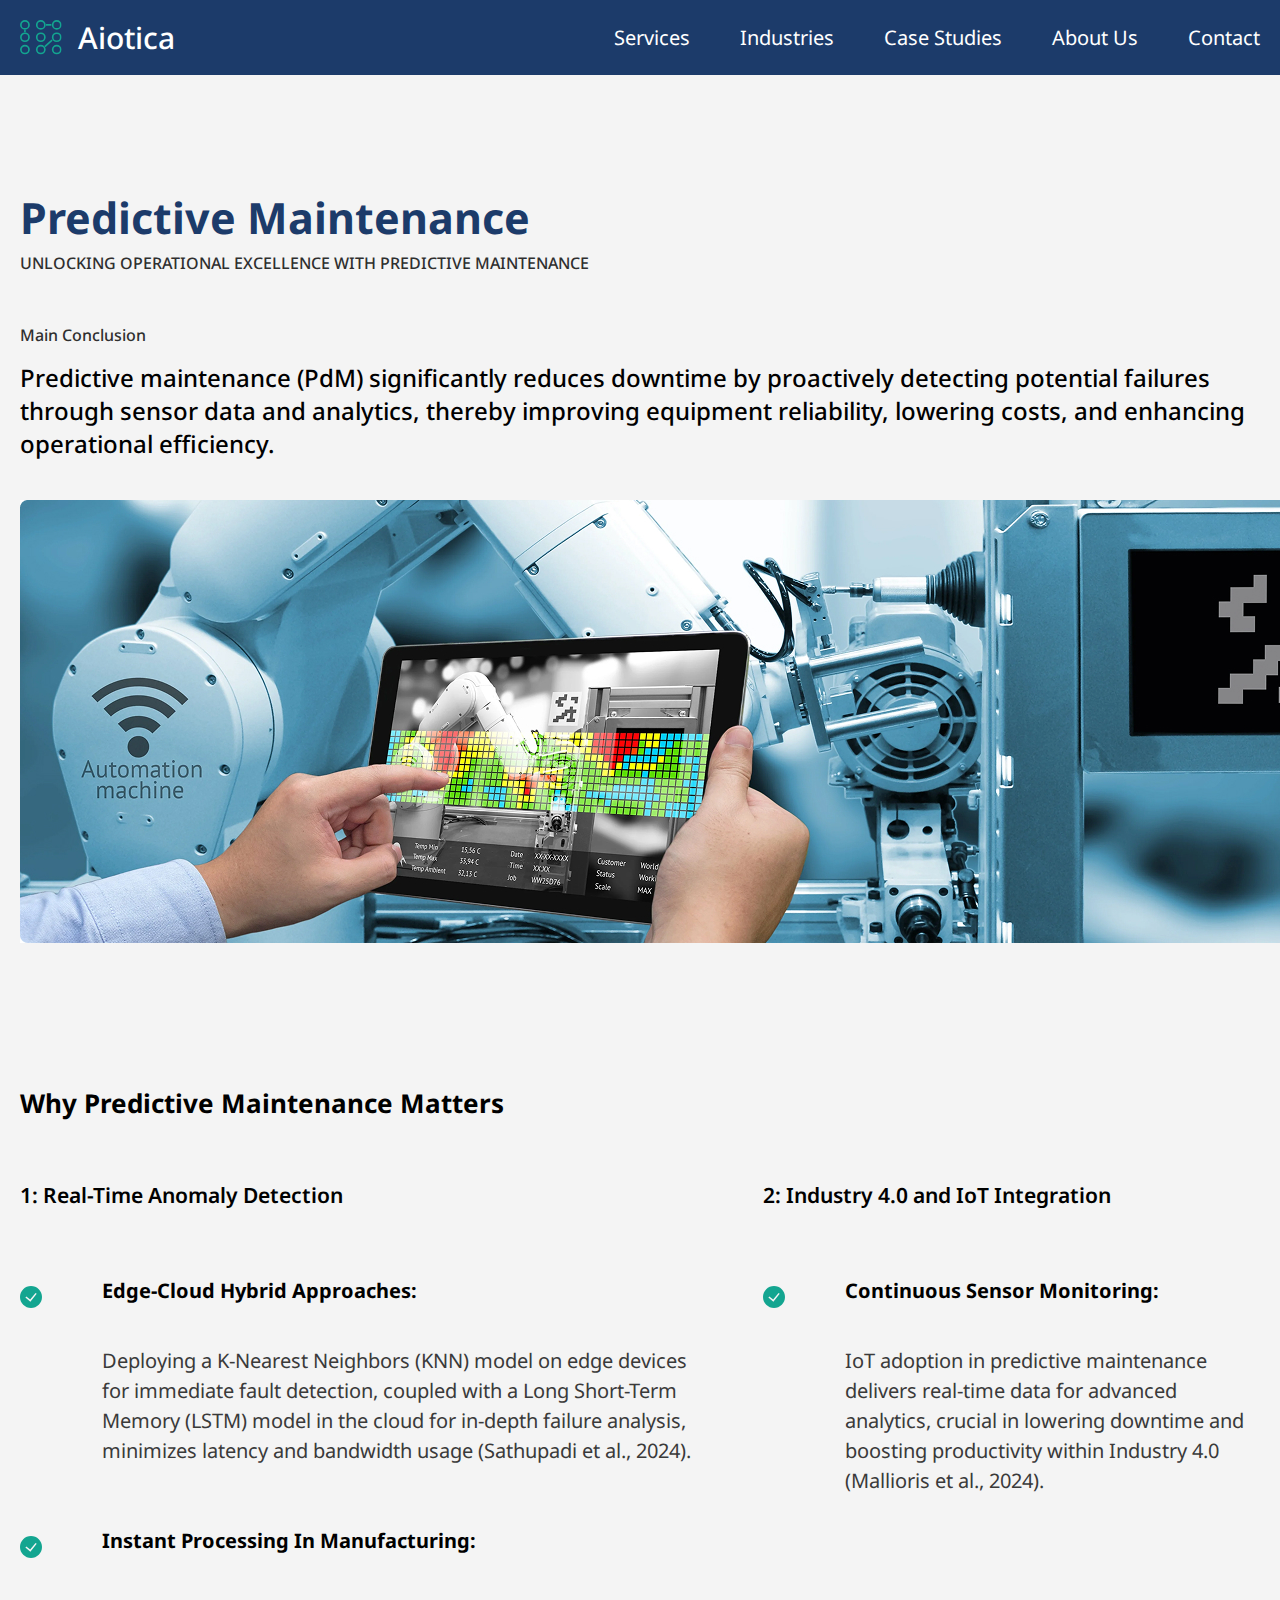
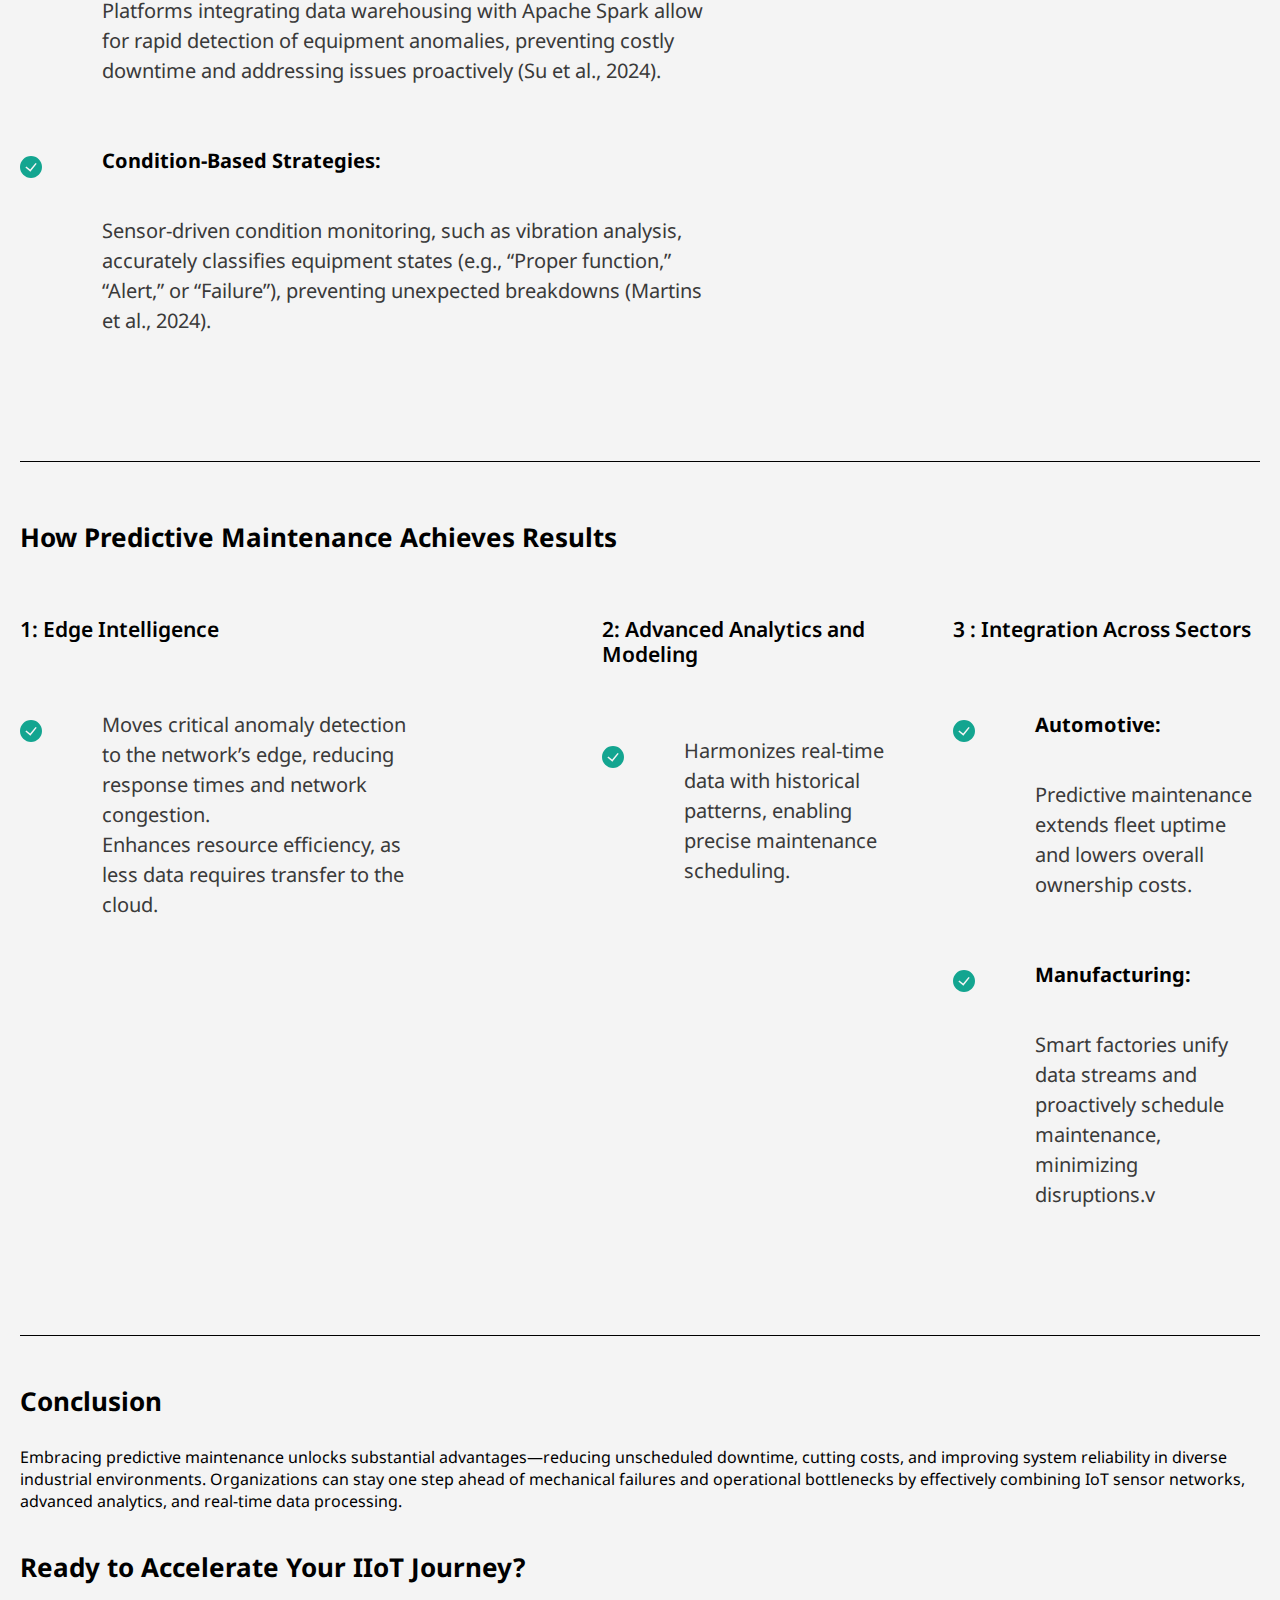
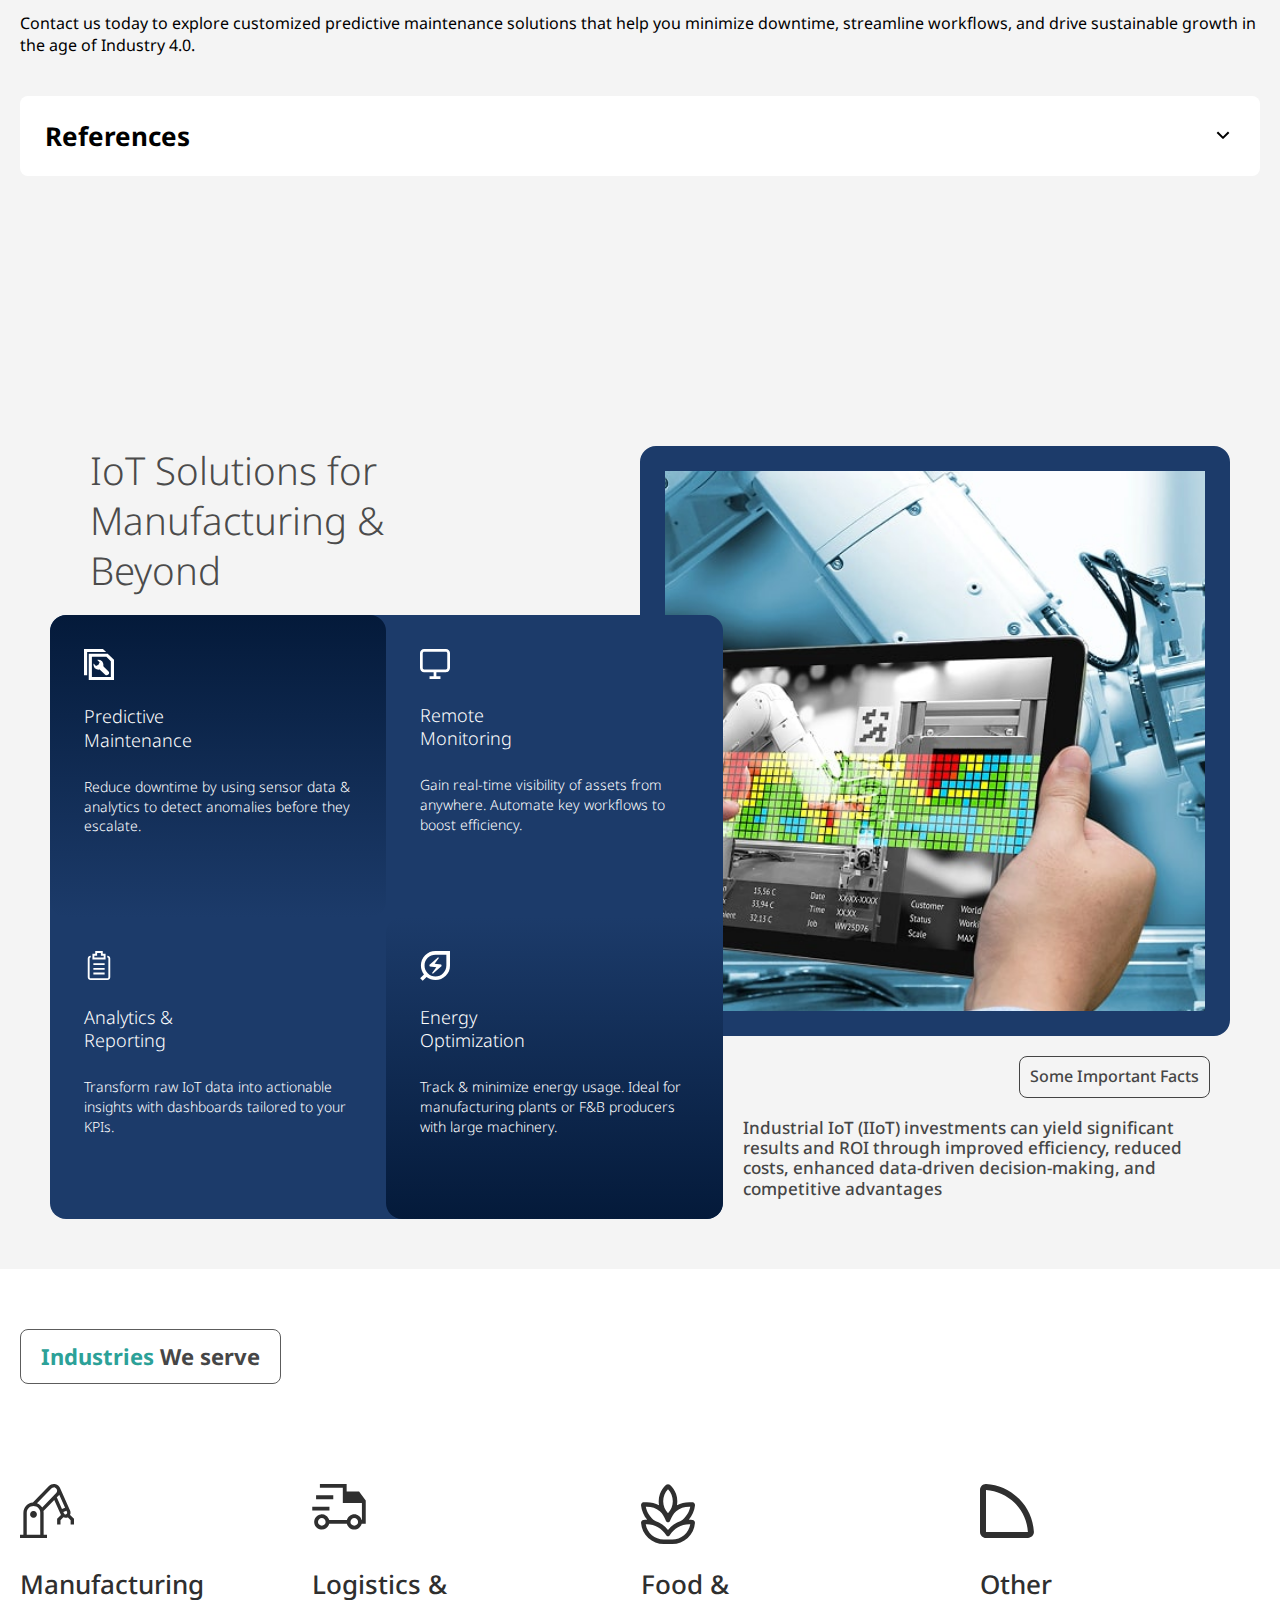
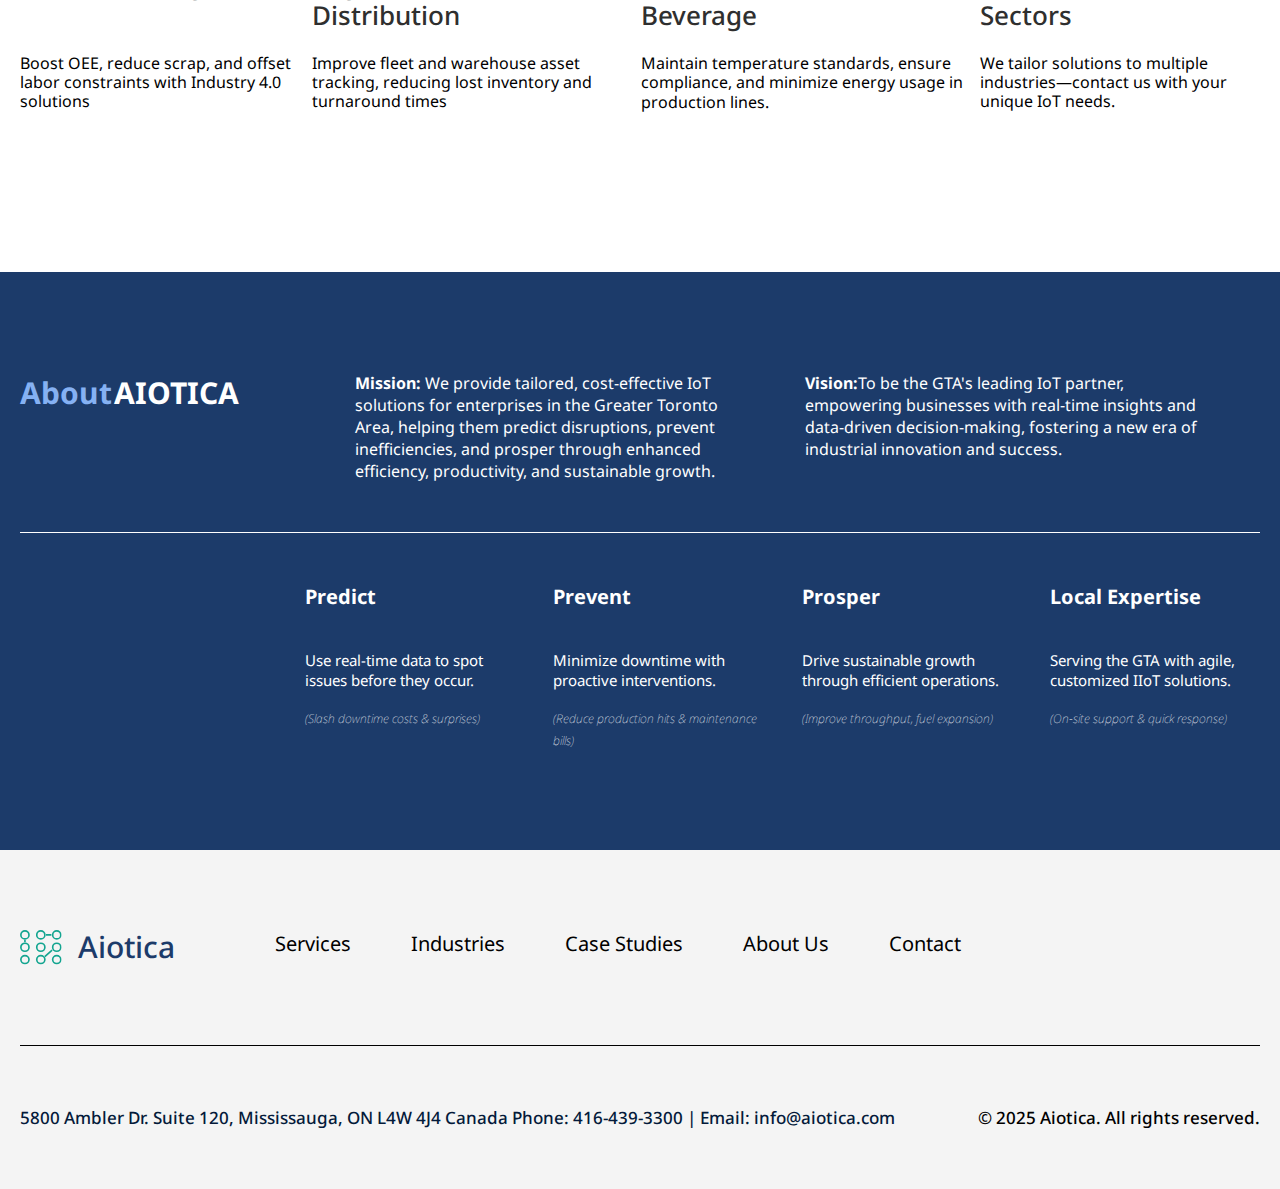
<file: predictive maintenance.html>
<!DOCTYPE html>
<html lang="en">
  <head>
    <meta charset="UTF-8" >
    <meta name="viewport" content="width=device-width, initial-scale=1.0" >
    <link rel="stylesheet" href="css/font-awesome.css" >
    <link rel="stylesheet" href="css/slick.css" >
    <link rel="stylesheet" href="css/styles.css" >
    <link rel="icon" type="image/png" sizes="16x16" href="assets/images/favicon-16x16.png">
    <title>Aiotica</title>
  </head>

  <body>
    <!-- header-start -->
    <header>
      <div class="container">
        <a href="./index.html" class="logo">
          <img src="./assets/icons/logo-icon.svg" alt="logo-icon">Aiotica</a
        >
        <div class="hamburger" id="hamburger-11">
          <span class="line"></span>
          <span class="line"></span>
          <span class="line"></span>
        </div>
        <nav>
          <ul>
            <li><a href="index.html#services">Services</a></li>
            <li><a href="index.html#industries">Industries</a></li>
            <li><a href="index.html#case-studies">Case Studies</a></li>
            <li><a href="index.html#about-us">About Us</a></li>
            <li><a href="index.html#contact-us">Contact</a></li>
          </ul>
        </nav>
      </div>
    </header>
    <!-- header-end-->
     <section class="ind-result-section">
      <div class="container">
        <div class="top-ind-details">
        <h2>Predictive Maintenance</h2>
        <span id="rd-span">UNLOCKING OPERATIONAL EXCELLENCE WITH PREDICTIVE MAINTENANCE</span>
        </div>
        <span id="rd-span" class="conclusion-span">Main Conclusion</span>
        <p class="ind-para">Predictive maintenance (PdM) significantly reduces downtime by proactively detecting potential failures through sensor data and analytics, thereby improving equipment reliability, lowering costs, and enhancing operational efficiency.</p>
         <div class="ind-img">
          <img src="./assets/images/predict-1.jpg" alt="">
         </div>
      <div class="downtime-details">
        <h3>Why Predictive Maintenance Matters</h3>
        <div class="ind-details-row">
        <div class="ind-detail">
          <span>1: Real-Time Anomaly Detection</span>
          <div class="sub-details-row">
            <div class="sub-detail">
              <div class="sub-left">
                <img src="./assets/icons/bullet-icon.svg" alt="">
              </div>
              <div class="sub-right">
                <h4 class="ind-heading">Edge-Cloud Hybrid Approaches:</h4>
                  <p>Deploying a K-Nearest Neighbors (KNN) model on edge devices for immediate fault detection, coupled with a Long Short-Term Memory (LSTM) model in the cloud for in-depth failure analysis, minimizes latency and bandwidth usage (Sathupadi et al., 2024).</p>
              </div>
            </div>
            <div class="sub-detail">
              <div class="sub-left">
                <img src="./assets/icons/bullet-icon.svg" alt="">
              </div>
              <div class="sub-right">
                  <h4  class="ind-heading">Instant Processing in Manufacturing:</h4>  
                <p>Platforms integrating data warehousing with Apache Spark allow for rapid detection of equipment anomalies, preventing costly downtime and addressing issues proactively (Su et al., 2024).</p>
              </div>
            </div>
            <div class="sub-detail">
              <div class="sub-left">
                <img src="./assets/icons/bullet-icon.svg" alt="">
              </div>
              <div class="sub-right">
                  <h4  class="ind-heading">Condition-Based Strategies:</h4>  
                <p>Sensor-driven condition monitoring, such as vibration analysis, accurately classifies equipment states (e.g., “Proper function,” “Alert,” or “Failure”), preventing unexpected breakdowns (Martins et al., 2024).</p>
              </div>
            </div>
          </div>
        </div>
        <div class="ind-detail">
          <span>2: Industry 4.0 and IoT Integration</span>
          <div class="sub-details-row">
            <div class="sub-detail">
              <div class="sub-left">
                <img src="./assets/icons/bullet-icon.svg" alt="">
              </div>
              <div class="sub-right">
                <h4 class="ind-heading">Continuous Sensor Monitoring:</h4>
                  <p> IoT adoption in predictive maintenance delivers real-time data for advanced analytics, crucial in lowering downtime and boosting productivity within Industry 4.0 (Mallioris et al., 2024).</p>
              </div>
            </div>
          </div>
        </div>
      </div>
      </div>
      <div class="downtime-details ind-big">
        <h3>How Predictive Maintenance Achieves Results</h3>
        <div class="ind-details-row industrial-two">
        <div class="ind-detail sm-ind">
          <span>1: Edge Intelligence</span>
          <div class="sub-details-row">
            <div class="sub-detail">
              <div class="sub-left">
                <img src="./assets/icons/bullet-icon.svg" alt="">
              </div>
              <div class="sub-right">  
                  <ul>
                    <li><p> Moves critical anomaly detection to the network’s edge, reducing response times and network congestion.</p></li>
                    <li><p>Enhances resource efficiency, as less data requires transfer to the cloud.</p></li>
                  </ul>
              </div>
            </div>
          </div>
        </div>
        <div class="ind-detail">
          <span>2: Advanced Analytics and Modeling</span>
          <div class="sub-details-row">
            <div class="sub-detail">
              <div class="sub-left">
                <img src="./assets/icons/bullet-icon.svg" alt="">
              </div>
              <div class="sub-right">
            <p>Harmonizes real-time data with historical patterns, enabling precise maintenance scheduling.</p>
              </div>
            </div>
          </div>
        </div>
        <div class="ind-detail">
          <span>3 : Integration Across Sectors</span>
          <div class="sub-details-row">
            <div class="sub-detail">
                <div class="sub-left">
                  <img src="./assets/icons/bullet-icon.svg" alt="">
                </div>
                <div class="sub-right">
                  <h4 class="ind-heading">Automotive:</h4>
                    <p> Predictive maintenance extends fleet uptime and lowers overall ownership costs.</p>
                </div>
              </div>
            <div class="sub-detail">
                <div class="sub-left">
                  <img src="./assets/icons/bullet-icon.svg" alt="">
                </div>
                <div class="sub-right">
                  <h4 class="ind-heading">Manufacturing:</h4>
                    <p> Smart factories unify data streams and proactively schedule maintenance, minimizing disruptions.v</p>
                </div>
              </div>
          </div>
        </div>
      </div>
      </div>
      
      <div class="ind-bottom-detail">
        <h3>Conclusion</h3>
        <p>Embracing predictive maintenance unlocks substantial advantages—reducing unscheduled downtime, cutting costs, and improving system reliability in diverse industrial environments. Organizations can stay one step ahead of mechanical failures and operational bottlenecks by effectively combining IoT sensor networks, advanced analytics, and real-time data processing.</p>
        <h3>Ready to Accelerate Your IIoT Journey?</h3>
        <p>Contact us today to explore customized predictive maintenance solutions that help you minimize downtime, streamline workflows, and drive sustainable growth in the age of Industry 4.0.</p>
      </div>
      <div class="ind-accordian-wrapper">
      <div class="ind-accordian">
        <div class="accordian-header">
          <h3>References</h3>
          <span><img src="./assets/icons/accordian-arrow.svg" alt=""></span>
        </div>
        <div class="accordian-content">
            <ul>
              <li><p>1. Sathupadi, K., Achar, S., Bhaskaran, S., & … (2024). Edge-cloud synergy for AI-enhanced sensor network data: A real-time predictive maintenance framework. Sensors.</p></li>
              <li><p>Introduces a hybrid system where KNN runs on edge devices for immediate anomaly detection, while LSTM models in the cloud perform deeper predictive failure analysis.</span></p></li>
              <li><p>2. Su, N.-J., Huang, S., & Su, C.-J. (2024). Elevating smart manufacturing with a unified predictive maintenance platform: The synergy between data warehousing, Apache Spark, and machine learning. Sensors, 1.</span></p></li>
              <li><p>Highlights a comprehensive platform that processes large volumes of streaming sensor data in real time, reducing equipment failures and downtimes in manufacturing.</p></li>
            </ul>
            <ul>
              <li><p>3. Martins, A., Fonseca, I., Torres Farinha, J., & … (2024). Prediction maintenance based on vibration analysis and deep learning—A case study of a drying press supported on a hidden Markov model. Applied Soft Computing, 1.</p></li>
              <li><p class="main-ind-p">Applies vibration sensors and hidden Markov models to classify equipment states, preventing unexpected downtime in paper-industry drying presses.</span></p></li>
              <li><p>4. Mallioris, P., Aivazidou, E., & Bechtsis, D. (2024). Predictive maintenance in Industry 4.0: A systematic multi-sector mapping. CIRP Journal of Manufacturing Science and Technology, 8. </p></li>
   
              <li><p> Reviews state-of-the-art PdM applications, emphasizing real-time data usage to forecast machine failures and reduce operational disruptions.</p>
              </li>
              <li><p>5. Chaudhuri, A., & Ghosh, S. K. (2024). Predictive maintenance of vehicle fleets through hybrid deep learning-based ensemble methods for industrial IoT datasets. Logic Journal of the IGPL/Bulletin of the IGPL.</p></li>
              <li><p>Showcases a hybrid deep learning ensemble method that analyzes multi-source fleet data to predict failures, thereby reducing costs and improving uptime.</p></li>
              <li><p>6. Tsao, Y.-C., Pantisoontorn, A., Vu, T.-L., & … (2023). Optimal production and predictive maintenance decisions for deteriorated products under advance-cash-credit payments.  International Journal of Production Economics, 11.</p></li>
              <li><p>Demonstrates how integrating PdM into production scheduling cuts downtime, enhances equipment lifespan, and maximizes efficiency.</p></li>
              <li><p>7. Akyaz, T., & Engın, D. (2023). Machine learning-based predictive maintenance system for artificial yarn machines. IEEE Access.</p></li>
              <div class="spacer"></div>
              <li><p>Focuses on a data-driven PdM solution that continuously monitors yarn machines, preventing potential breakdowns and cutting operational costs.</p></li>
            </ul>
            <ul>
              <li><p>8. Shazril, M. H. S. E. M. A., Mashohor, S., Amran, M. E., & … (2023). Assessment of IoT-driven predictive maintenance strategies for computed tomography equipment: A machine learning approach. IEEE Access.</p></li>
                <div class="spacer"></div>
                <li><p>Develops an ANN-based PdM system for CT machines, achieving 97.58% accuracy and significantly reducing downtime through early fault detection.</p></li>
            </ul>
            <ul>
              <li><p>9. Zero, E., Sallak, M., & Sacile, R. (2024). Predictive maintenance in IoT-monitored systems for fault prevention. Journal of Sensor and Actuator Networks.</p></li>
                <div class="spacer"></div>
                <li><p>Highlights a clustering-based approach to detect machinery faults, underscoring the importance of reliable classification for preemptive maintenance policies.</p></li>
                <li><p>10. Arregi, A., Barrutia, A., & Bediaga, I. (2025). End-to-end methodology for predictive maintenance based on fingerprint routines and anomaly detection for machine tool rotary components. Journal of Manufacturing and Materials Processing.</p></li>
                <li><p>Proposes a fingerprinting and anomaly detection methodology that addresses fault identification in machine tools, lowering stoppages and elevating production efficiency.</p></li>
            </ul>
            </div>
      </div>
    </div>
      </div>
      </div>
     </section>
     <section class="solution-section" id="services">
      <div class="solutions-inner">
        <div class="heading-col">
          <div class="object" data-aos="fade-up"></div>
          <h2>IoT Solutions for Manufacturing & Beyond</h2>
        </div>
           <div class="image-col">
          <img src="./assets/images/ss-image3.jpg" id="preview-img1" alt="Subtract img">
          <img src="./assets/images/ss-image2.jpg" id="preview-img2" alt="Subtract img">
          <img src="./assets/images/ss-image0.jpg" id="preview-img3" alt="Subtract img">
          <img src="./assets/images/ss-image1.jpg" id="preview-img4" alt="Subtract img">
        </div>
      
      </div>

      <div class="solutions-inner">
       <div class="category-col" id="solution-slider">
          <a href="predictive maintenance.html" class="category-item" data-id="img1">
            <div class="ci-img">
              <img src="./assets/images/ss-image0.jpg" alt="Subtract img">
            </div>
            <img src="./assets/icons/cat-img1.svg" alt="Predictive Maintenance icon">
            <h4>Predictive Maintenance</h4>
            <p>
              Reduce downtime by using sensor data & analytics to detect
              anomalies before they escalate.
            </p>
          </a>
          <a href="remote-monitoring.html" class="category-item" data-id="img2">
            <div class="ci-img">
              <img src="./assets/images/ss-image3.jpg" alt="Subtract img">
            </div>
            <img src="./assets/icons/cat-img2.svg" alt="Remote Monitoring icon">
            <h4>Remote Monitoring</h4>
            <p>
              Gain real-time visibility of assets from anywhere. Automate key
              workflows to boost efficiency.
            </p>
          </a>
          <a href="analytics.html" class="category-item" data-id="img3">
            <div class="ci-img">
              <img src="./assets/images/ss-image0.jpg" alt="Subtract img">
            </div>
            <img src="./assets/icons/cat-img3.svg" alt="Analytics & Reporting icon">
            <h4>Analytics & Reporting</h4>
            <p>
              Transform raw IoT data into actionable insights with dashboards
              tailored to your KPIs.
            </p>
          </a>
          <a href="energy.optimization.html" class="category-item" data-id="img4">
            <div class="ci-img">
              <img src="./assets/images/ss-image1.jpg" alt="Subtract img">
            </div>
            <img src="./assets/icons/cat-img4.svg" alt="Energy Optimization icon">
            <h4>Energy Optimization</h4>
            <p>
              Track & minimize energy usage. Ideal for manufacturing plants or
              F&B producers with large machinery.
            </p>
          </a>
        </div>
        <div class="detail-col">
          <a href="#">Some Important Facts</a>
          <p>
            Industrial IoT (IIoT) investments can yield significant results and
            ROI through improved efficiency, reduced costs, enhanced data-driven
            decision-making, and competitive advantages
          </p>
        </div>
      </div>
    </section>
  <!-- ind-section starts -->

    <!-- about-section start -->
    <section class="industries-section" id="industries">
      <div class="container">
        <h3 class="eyebrow-text">
          <span>Industries</span>
          We serve
        </h3>
        <div class="industries-card">
          <div class="ind-card">
            <div class="ind-wrapper">
              <img src="./assets/icons/iws-1.svg" alt="Manufacturing icon">
            </div>
            <h3>Manufacturing</h3>
            <p>
              Boost OEE, reduce scrap, and offset labor constraints with
              Industry 4.0 solutions
            </p>
          </div>
          <div class="ind-card">
            <div class="ind-wrapper">
              <img src="./assets/icons/iws-2.svg" alt="Manufacturing icon">
            </div>
            <h3>Logistics & Distribution</h3>
            <p>
              Improve fleet and warehouse asset tracking, reducing lost
              inventory and turnaround times
            </p>
          </div>
          <div class="ind-card">
            <div class="ind-wrapper">
              <img src="./assets/icons/iws-3.svg" alt="Manufacturing icon">
            </div>
            <h3>Food & Beverage</h3>
            <p>
              Maintain temperature standards, ensure compliance, and minimize
              energy usage in production lines.
            </p>
          </div>
          <div class="ind-card">
            <div class="ind-wrapper">
              <img src="./assets/icons/iws-4.svg" alt="Manufacturing icon">
            </div>
            <h3 class="section-heading">Other Sectors</h3>
            <p>
              We tailor solutions to multiple industries—contact us with your
              unique IoT needs.
            </p>
          </div>
        </div>
      </div>
    </section>
    <section class="about-section" id="about-us">
      <div class="container">
        <div class="top-details">
          <h2><span>About</span>AIOTICA</h2>
          <div class="details-row">
            <div class="detail">
              <p>
                <b>Mission:</b> We provide tailored, cost-effective IoT
                solutions for enterprises in the Greater Toronto Area, helping
                them predict disruptions, prevent inefficiencies, and prosper
                through enhanced efficiency, productivity, and sustainable
                growth.
              </p>
            </div>
            <div class="detail">
              <p>
                <b>Vision:</b>To be the GTA's leading IoT partner, empowering
                businesses with real-time insights and data-driven
                decision-making, fostering a new era of industrial innovation
                and success.
              </p>
            </div>
          </div>
        </div>
        <div class="bottom-details">
          <div class="precaution">
            <h3>Predict</h3>
            <p>Use real-time data to spot issues before they occur.</p>
            <span>(Slash downtime costs & surprises)</span>
          </div>
          <div class="precaution">
            <h3>Prevent</h3>
            <p>Minimize downtime with proactive interventions.</p>
            <span>(Reduce production hits & maintenance bills)</span>
          </div>
          <div class="precaution">
            <h3>Prosper</h3>
            <p>Drive sustainable growth through efficient operations.</p>
            <span>(Improve throughput, fuel expansion)</span>
          </div>
          <div class="precaution">
            <h3>Local Expertise</h3>
            <p>Serving the GTA with agile, customized IIoT solutions.</p>
            <span>(On-site support & quick response)</span>
          </div>
        </div>
      </div>
    </section>
    <!-- about-section end -->
    <!-- footer start  -->
    <footer>
      <div class="footer-nav">
        <div class="container">
          <a href="./index.html" class="logo"><img src="./assets/icons/logo-icon.svg" alt="logo-icon">Aiotica</a>
          <ul class="footer-links">
         <li><a href="index.html#services">Services</a></li>
            <li><a href="index.html#industries">Industries</a></li>
            <li><a href="index.html#case-studies">Case Studies</a></li>
            <li><a href="index.html#about-us">About Us</a></li>
            <li><a href="index.html#contact-us">Contact</a></li>
          </ul>
        </div>
      </div>
      <div class="footer-main">
        <div class="container">
          <span class="num-span"
            >5800 Ambler Dr. Suite 120, Mississauga, ON L4W 4J4 Canada
Phone: <a href="tel: 416-439-3300 "> 416-439-3300</a> | Email:
            <a href="">info@aiotica.com</a></span
          >

          <span class="main-span"
            >© 2025 <a href="#">Aiotica.</a> All rights reserved.</span
          >
        </div>
      </div>
    </footer>
    <!-- footer end  -->
    <!-- js start-->
    <script src="js/Jquery.js"></script>
    <script src="js/slick.min.js"></script>
    <script src="js/custom.js"></script>
    <script></script>
    <!-- js end-->
  </body>
</html>
</file>
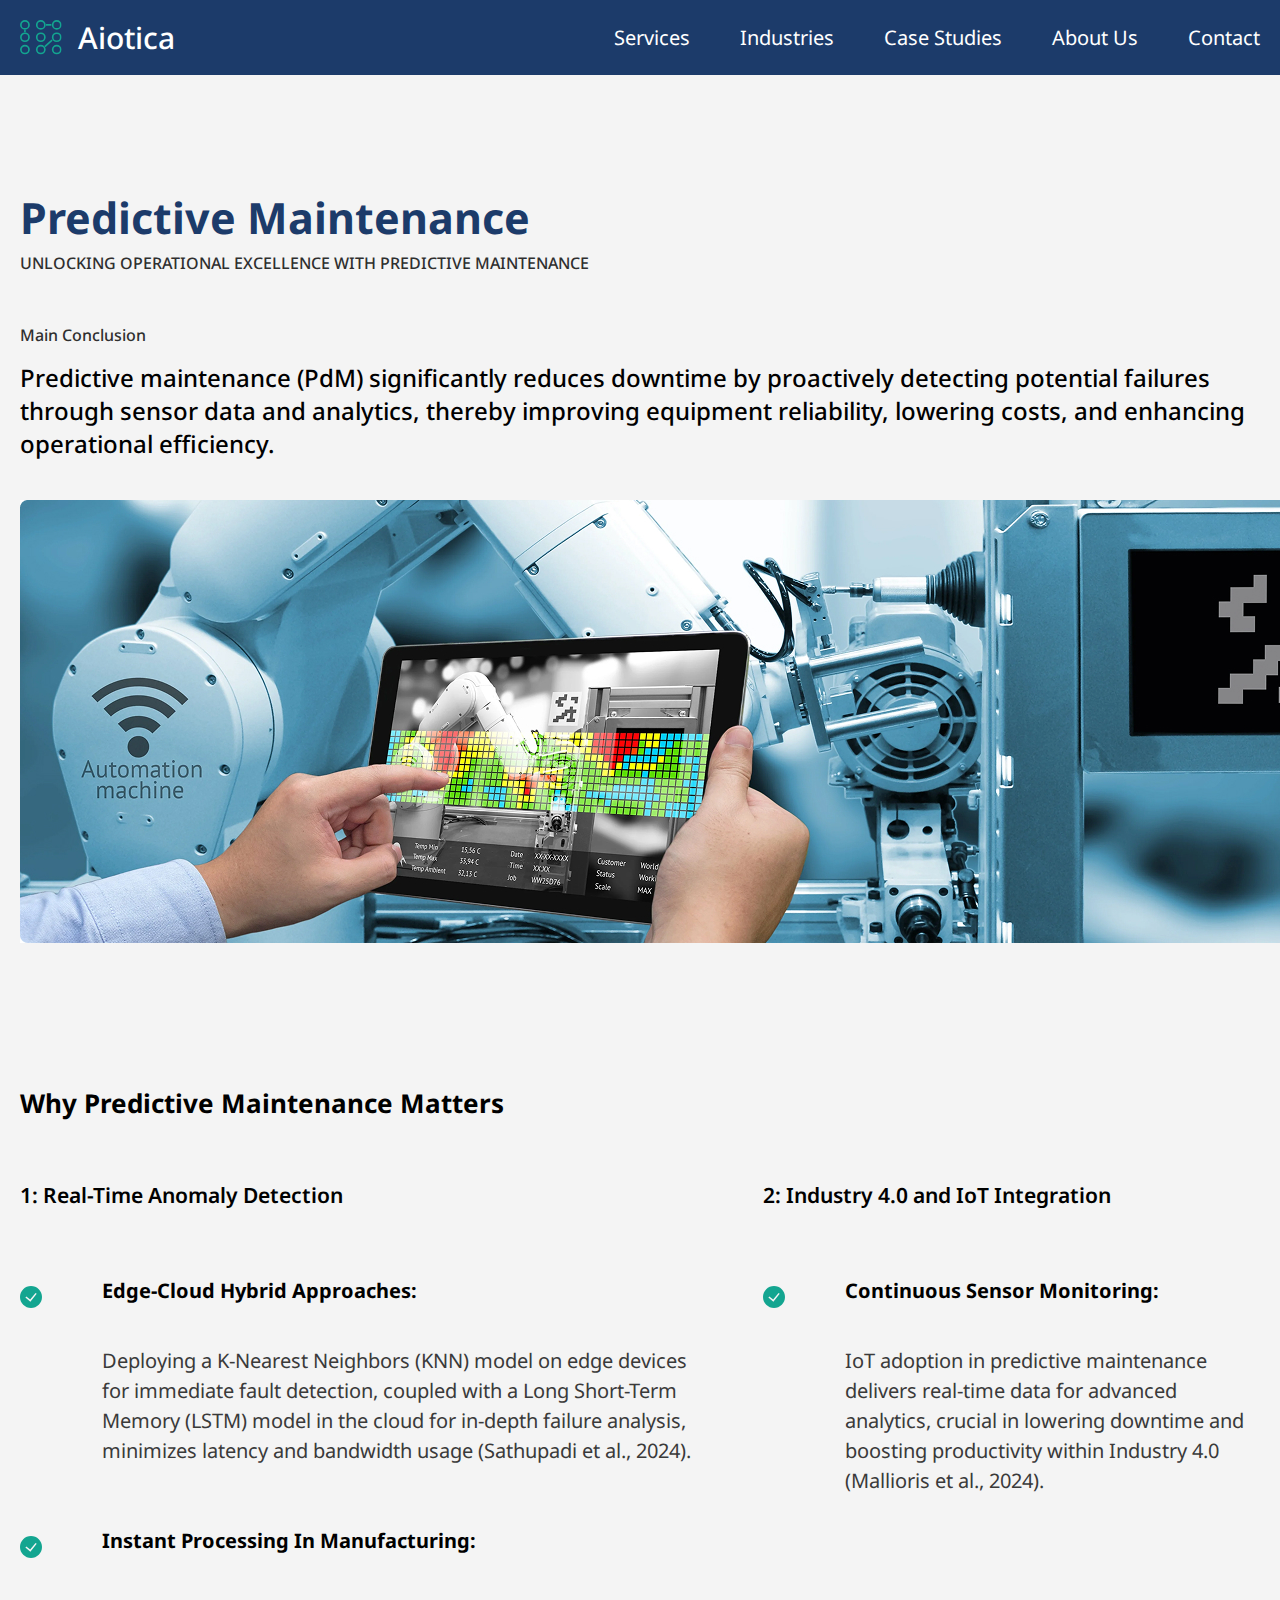
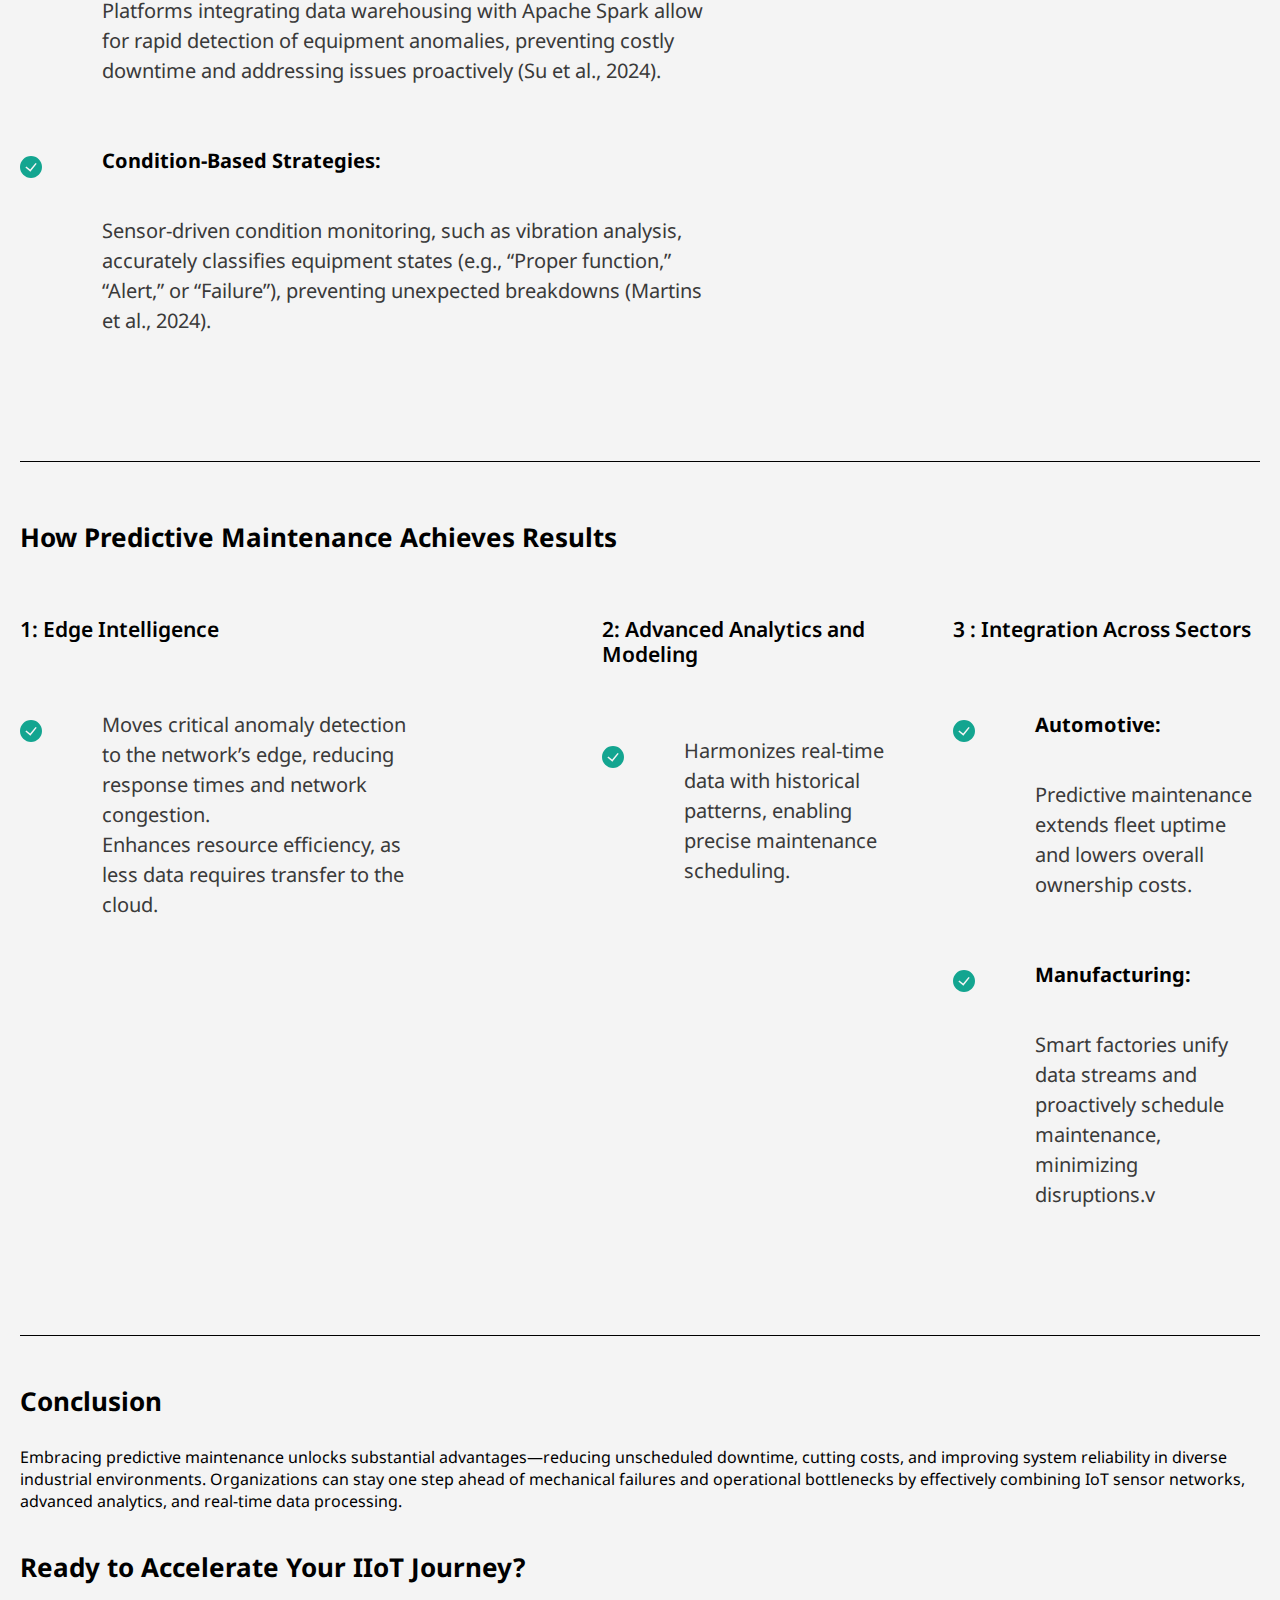
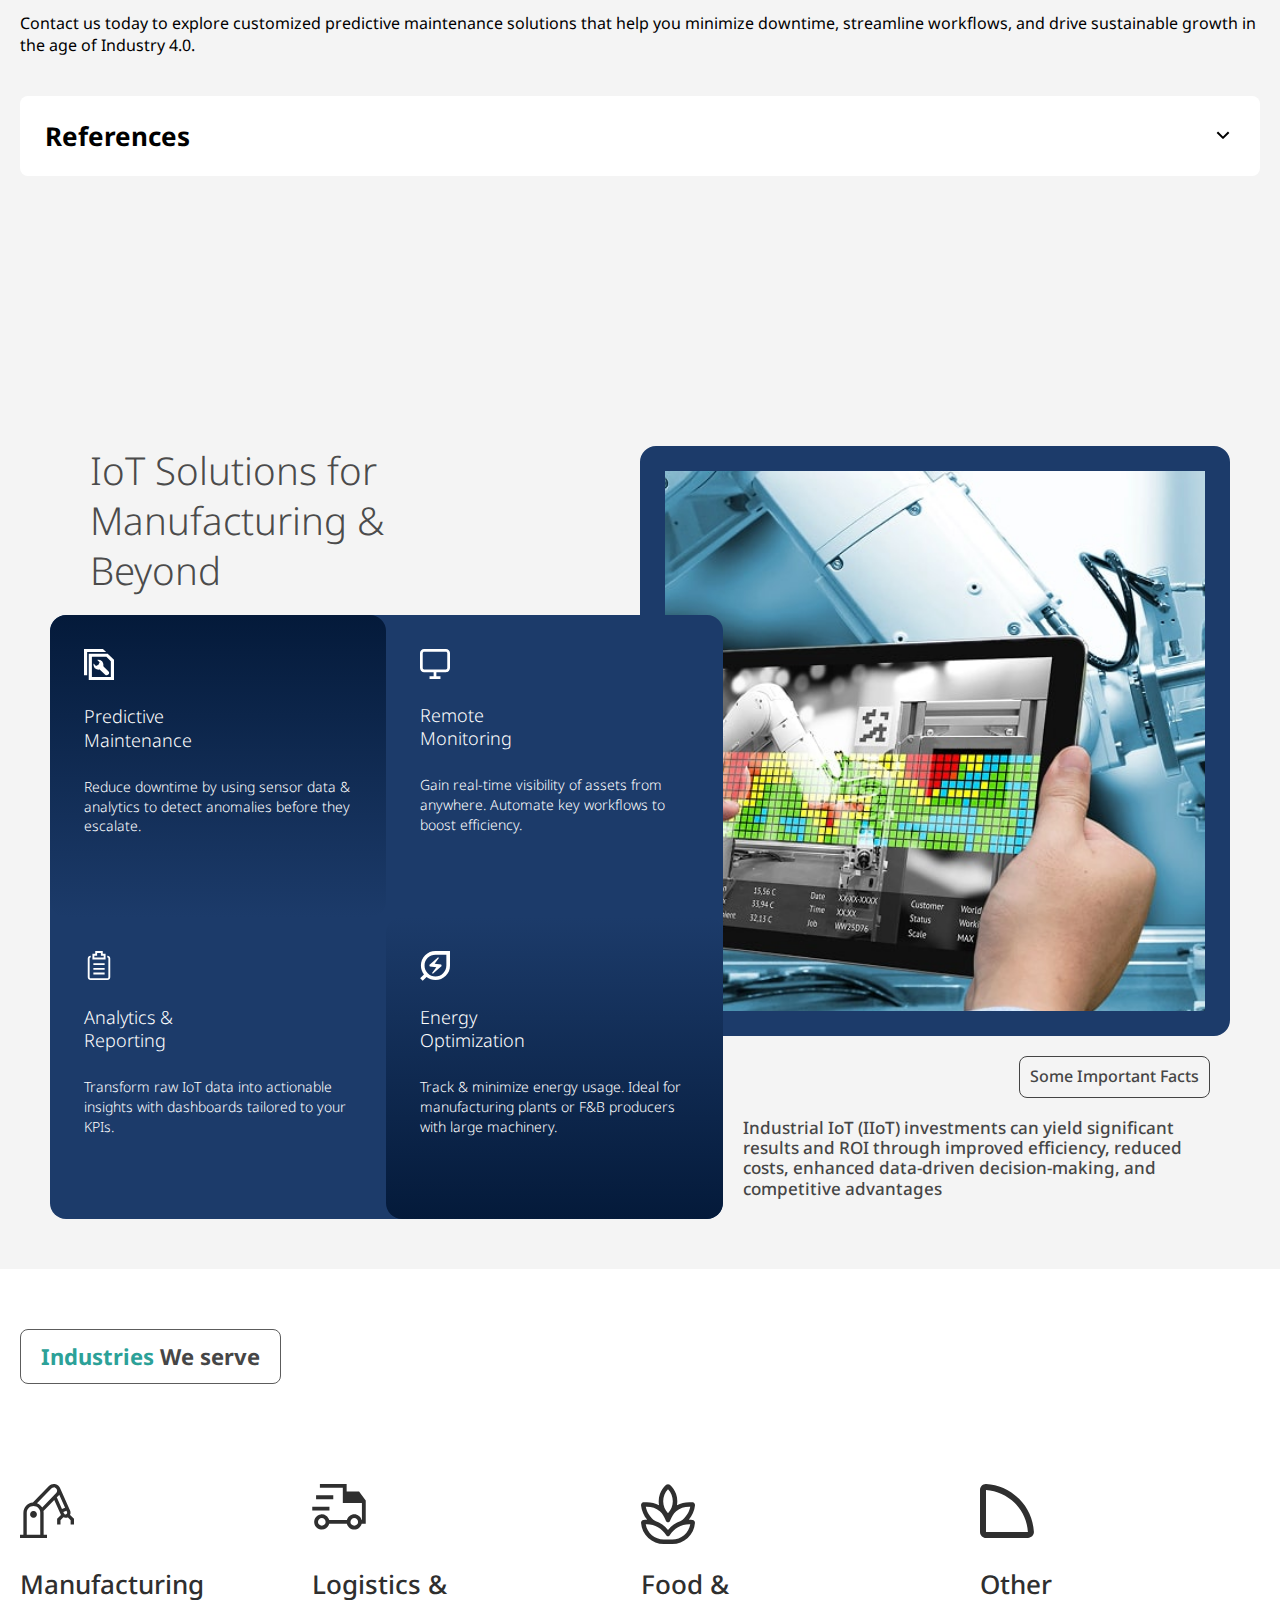
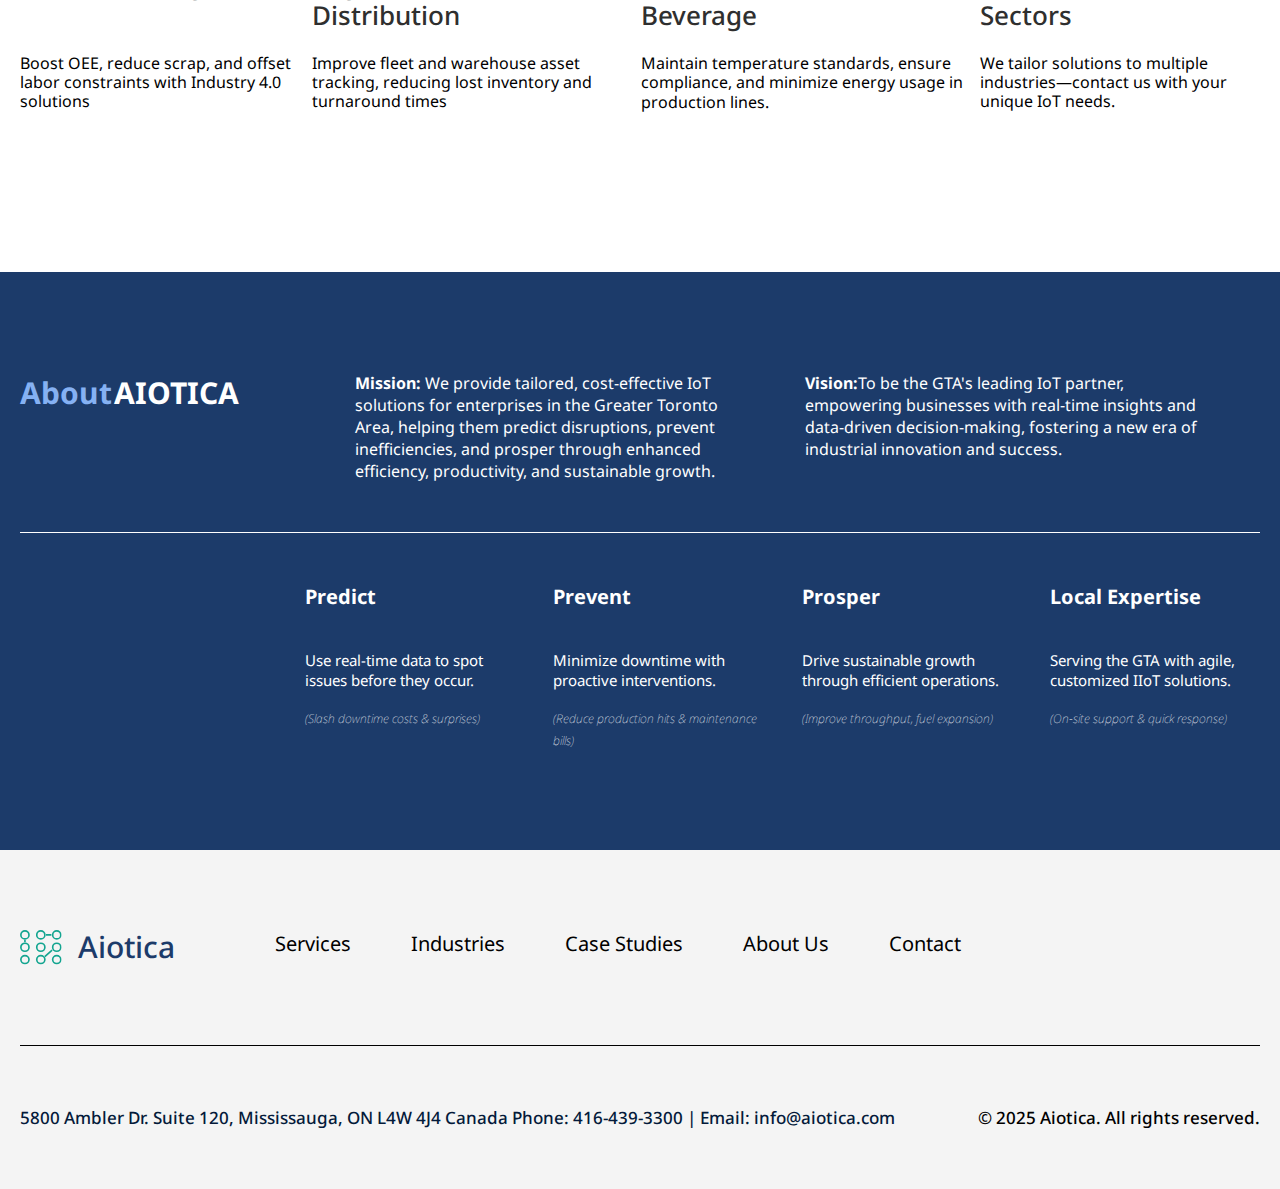
<file: predictive-maintenance.html>
<!DOCTYPE html>
<html lang="en">
  <head>
    <meta charset="UTF-8" >
    <meta name="viewport" content="width=device-width, initial-scale=1.0" >
    <link rel="stylesheet" href="css/font-awesome.css" >
    <link rel="stylesheet" href="css/slick.css" >
    <link rel="stylesheet" href="css/styles.css" >
    <link rel="icon" type="image/png" sizes="16x16" href="assets/images/favicon-16x16.png">
    <title>Aiotica</title>
  </head>

  <body>
    <!-- header-start -->
    <header>
      <div class="container">
        <a href="./index.html" class="logo">
          <img src="./assets/icons/logo-icon.svg" alt="logo-icon">Aiotica</a
        >
        <div class="hamburger" id="hamburger-11">
          <span class="line"></span>
          <span class="line"></span>
          <span class="line"></span>
        </div>
        <nav>
          <ul>
            <li><a href="index.html#services">Services</a></li>
            <li><a href="index.html#industries">Industries</a></li>
            <li><a href="index.html#case-studies">Case Studies</a></li>
            <li><a href="index.html#about-us">About Us</a></li>
            <li><a href="contact.html">Contact</a></li>
          </ul>
        </nav>
      </div>
    </header>
    <!-- header-end-->
     <section class="ind-result-section">
      <div class="container">
        <div class="top-ind-details">
        <h2>Predictive Maintenance</h2>
        <span id="rd-span">UNLOCKING OPERATIONAL EXCELLENCE WITH PREDICTIVE MAINTENANCE</span>
        </div>
        <span id="rd-span" class="conclusion-span">Main Conclusion</span>
        <p class="ind-para">Predictive maintenance (PdM) significantly reduces downtime by proactively detecting potential failures through sensor data and analytics, thereby improving equipment reliability, lowering costs, and enhancing operational efficiency.</p>
         <div class="ind-img">
          <img src="./assets/images/predict-1.jpg" alt="">
         </div>
      <div class="downtime-details">
        <h3>Why Predictive Maintenance Matters</h3>
        <div class="ind-details-row no-space">
        <div class="ind-detail">
          <span>1: Real-Time Anomaly Detection</span>
          <div class="sub-details-row">
            <div class="sub-detail">
              <div class="sub-left">
                <img src="./assets/icons/bullet-icon.svg" alt="">
              </div>
              <div class="sub-right">
                <h4 class="ind-heading">Edge-Cloud Hybrid Approaches:</h4>
                  <p>Deploying a K-Nearest Neighbors (KNN) model on edge devices for immediate fault detection, coupled with a Long Short-Term Memory (LSTM) model in the cloud for in-depth failure analysis, minimizes latency and bandwidth usage (Sathupadi et al., 2024).</p>
              </div>
            </div>
            <div class="sub-detail">
              <div class="sub-left">
                <img src="./assets/icons/bullet-icon.svg" alt="">
              </div>
              <div class="sub-right">
                  <h4  class="ind-heading">Instant Processing in Manufacturing:</h4>  
                <p>Platforms integrating data warehousing with Apache Spark allow for rapid detection of equipment anomalies, preventing costly downtime and addressing issues proactively (Su et al., 2024).</p>
              </div>
            </div>
            <div class="sub-detail">
              <div class="sub-left">
                <img src="./assets/icons/bullet-icon.svg" alt="">
              </div>
              <div class="sub-right">
                  <h4  class="ind-heading">Condition-Based Strategies:</h4>  
                <p>Sensor-driven condition monitoring, such as vibration analysis, accurately classifies equipment states (e.g., “Proper function,” “Alert,” or “Failure”), preventing unexpected breakdowns (Martins et al., 2024).</p>
              </div>
            </div>
          </div>
        </div>
        <div class="ind-detail">
          <span>2: Industry 4.0 and IoT Integration</span>
          <div class="sub-details-row">
            <div class="sub-detail">
              <div class="sub-left">
                <img src="./assets/icons/bullet-icon.svg" alt="">
              </div>
              <div class="sub-right">
                <h4 class="ind-heading">Continuous Sensor Monitoring:</h4>
                  <p> IoT adoption in predictive maintenance delivers real-time data for advanced analytics, crucial in lowering downtime and boosting productivity within Industry 4.0 (Mallioris et al., 2024).</p>
              </div>
            </div>
          </div>
        </div>
      </div>
      </div>
      <div class="downtime-details ind-big">
        <h3>How Predictive Maintenance Achieves Results</h3>
        <div class="ind-details-row industrial-two">
        <div class="ind-detail sm-ind">
          <span>1: Edge Intelligence</span>
          <div class="sub-details-row">
            <div class="sub-detail">
              <div class="sub-left">
                <img src="./assets/icons/bullet-icon.svg" alt="">
              </div>
              <div class="sub-right">  
                  <ul>
                    <li><p> Moves critical anomaly detection to the network’s edge, reducing response times and network congestion.</p></li>
                    <li><p>Enhances resource efficiency, as less data requires transfer to the cloud.</p></li>
                  </ul>
              </div>
            </div>
          </div>
        </div>
        <div class="ind-detail">
          <span>2: Advanced Analytics and Modeling</span>
          <div class="sub-details-row">
            <div class="sub-detail">
              <div class="sub-left">
                <img src="./assets/icons/bullet-icon.svg" alt="">
              </div>
              <div class="sub-right">
            <p>Harmonizes real-time data with historical patterns, enabling precise maintenance scheduling.</p>
              </div>
            </div>
          </div>
        </div>
        <div class="ind-detail">
          <span>3 : Integration Across Sectors</span>
          <div class="sub-details-row">
            <div class="sub-detail">
                <div class="sub-left">
                  <img src="./assets/icons/bullet-icon.svg" alt="">
                </div>
                <div class="sub-right">
                  <h4 class="ind-heading">Automotive:</h4>
                    <p> Predictive maintenance extends fleet uptime and lowers overall ownership costs.</p>
                </div>
              </div>
            <div class="sub-detail">
                <div class="sub-left">
                  <img src="./assets/icons/bullet-icon.svg" alt="">
                </div>
                <div class="sub-right">
                  <h4 class="ind-heading">Manufacturing:</h4>
                    <p> Smart factories unify data streams and proactively schedule maintenance, minimizing disruptions.v</p>
                </div>
              </div>
          </div>
        </div>
      </div>
      </div>
      
      <div class="ind-bottom-detail">
        <h3>Conclusion</h3>
        <p>Embracing predictive maintenance unlocks substantial advantages—reducing unscheduled downtime, cutting costs, and improving system reliability in diverse industrial environments. Organizations can stay one step ahead of mechanical failures and operational bottlenecks by effectively combining IoT sensor networks, advanced analytics, and real-time data processing.</p>
        <h3>Ready to Accelerate Your IIoT Journey?</h3>
        <p>Contact us today to explore customized predictive maintenance solutions that help you minimize downtime, streamline workflows, and drive sustainable growth in the age of Industry 4.0.</p>
      </div>
      <div class="ind-accordian-wrapper">
      <div class="ind-accordian">
        <div class="accordian-header">
          <h3>References</h3>
          <span><img src="./assets/icons/accordian-arrow.svg" alt=""></span>
        </div>
        <div class="accordian-content">
            <ul>
              <li><p>1. Sathupadi, K., Achar, S., Bhaskaran, S., & … (2024). Edge-cloud synergy for AI-enhanced sensor network data: A real-time predictive maintenance framework. Sensors.</p></li>
              <li><p>Introduces a hybrid system where KNN runs on edge devices for immediate anomaly detection, while LSTM models in the cloud perform deeper predictive failure analysis.</span></p></li>
              <li><p>2. Su, N.-J., Huang, S., & Su, C.-J. (2024). Elevating smart manufacturing with a unified predictive maintenance platform: The synergy between data warehousing, Apache Spark, and machine learning. Sensors, 1.</span></p></li>
              <li><p>Highlights a comprehensive platform that processes large volumes of streaming sensor data in real time, reducing equipment failures and downtimes in manufacturing.</p></li>
            </ul>
            <ul>
              <li><p>3. Martins, A., Fonseca, I., Torres Farinha, J., & … (2024). Prediction maintenance based on vibration analysis and deep learning—A case study of a drying press supported on a hidden Markov model. Applied Soft Computing, 1.</p></li>
              <li><p class="main-ind-p">Applies vibration sensors and hidden Markov models to classify equipment states, preventing unexpected downtime in paper-industry drying presses.</span></p></li>
              <li><p>4. Mallioris, P., Aivazidou, E., & Bechtsis, D. (2024). Predictive maintenance in Industry 4.0: A systematic multi-sector mapping. CIRP Journal of Manufacturing Science and Technology, 8. </p></li>
   
              <li><p> Reviews state-of-the-art PdM applications, emphasizing real-time data usage to forecast machine failures and reduce operational disruptions.</p>
              </li>
              <li><p>5. Chaudhuri, A., & Ghosh, S. K. (2024). Predictive maintenance of vehicle fleets through hybrid deep learning-based ensemble methods for industrial IoT datasets. Logic Journal of the IGPL/Bulletin of the IGPL.</p></li>
              <li><p>Showcases a hybrid deep learning ensemble method that analyzes multi-source fleet data to predict failures, thereby reducing costs and improving uptime.</p></li>
              <li><p>6. Tsao, Y.-C., Pantisoontorn, A., Vu, T.-L., & … (2023). Optimal production and predictive maintenance decisions for deteriorated products under advance-cash-credit payments.  International Journal of Production Economics, 11.</p></li>
              <li><p>Demonstrates how integrating PdM into production scheduling cuts downtime, enhances equipment lifespan, and maximizes efficiency.</p></li>
              <li><p>7. Akyaz, T., & Engın, D. (2023). Machine learning-based predictive maintenance system for artificial yarn machines. IEEE Access.</p></li>
              <div class="spacer"></div>
              <li><p>Focuses on a data-driven PdM solution that continuously monitors yarn machines, preventing potential breakdowns and cutting operational costs.</p></li>
            </ul>
            <ul>
              <li><p>8. Shazril, M. H. S. E. M. A., Mashohor, S., Amran, M. E., & … (2023). Assessment of IoT-driven predictive maintenance strategies for computed tomography equipment: A machine learning approach. IEEE Access.</p></li>
                <div class="spacer"></div>
                <li><p>Develops an ANN-based PdM system for CT machines, achieving 97.58% accuracy and significantly reducing downtime through early fault detection.</p></li>
            </ul>
            <ul>
              <li><p>9. Zero, E., Sallak, M., & Sacile, R. (2024). Predictive maintenance in IoT-monitored systems for fault prevention. Journal of Sensor and Actuator Networks.</p></li>
                <div class="spacer"></div>
                <li><p>Highlights a clustering-based approach to detect machinery faults, underscoring the importance of reliable classification for preemptive maintenance policies.</p></li>
                <li><p>10. Arregi, A., Barrutia, A., & Bediaga, I. (2025). End-to-end methodology for predictive maintenance based on fingerprint routines and anomaly detection for machine tool rotary components. Journal of Manufacturing and Materials Processing.</p></li>
                <li><p>Proposes a fingerprinting and anomaly detection methodology that addresses fault identification in machine tools, lowering stoppages and elevating production efficiency.</p></li>
            </ul>
            </div>
      </div>
    </div>
      </div>
      </div>
     </section>
     <section class="solution-section" id="services">
      <div class="solutions-inner">
        <div class="heading-col">
          <div class="object" data-aos="fade-up"></div>
          <h2>IoT Solutions for Manufacturing & Beyond</h2>
        </div>
           <div class="image-col">
          <img src="./assets/images/ss-image3.jpg" id="preview-img1" alt="Subtract img">
          <img src="./assets/images/ss-image2.jpg" id="preview-img2" alt="Subtract img">
          <img src="./assets/images/ss-image0.jpg" id="preview-img3" alt="Subtract img">
          <img src="./assets/images/ss-image1.jpg" id="preview-img4" alt="Subtract img">
        </div>
      
      </div>

      <div class="solutions-inner">
       <div class="category-col" id="solution-slider">
          <a href="predictive maintenance.html" class="category-item" data-id="img1">
            <div class="ci-img">
              <img src="./assets/images/ss-image0.jpg" alt="Subtract img">
            </div>
            <img src="./assets/icons/cat-img1.svg" alt="Predictive Maintenance icon">
            <h4>Predictive Maintenance</h4>
            <p>
              Reduce downtime by using sensor data & analytics to detect
              anomalies before they escalate.
            </p>
          </a>
          <a href="remote-monitoring.html" class="category-item" data-id="img2">
            <div class="ci-img">
              <img src="./assets/images/ss-image3.jpg" alt="Subtract img">
            </div>
            <img src="./assets/icons/cat-img2.svg" alt="Remote Monitoring icon">
            <h4>Remote Monitoring</h4>
            <p>
              Gain real-time visibility of assets from anywhere. Automate key
              workflows to boost efficiency.
            </p>
          </a>
          <a href="analytics.html" class="category-item" data-id="img3">
            <div class="ci-img">
              <img src="./assets/images/ss-image0.jpg" alt="Subtract img">
            </div>
            <img src="./assets/icons/cat-img3.svg" alt="Analytics & Reporting icon">
            <h4>Analytics & Reporting</h4>
            <p>
              Transform raw IoT data into actionable insights with dashboards
              tailored to your KPIs.
            </p>
          </a>
          <a href="energy.optimization.html" class="category-item" data-id="img4">
            <div class="ci-img">
              <img src="./assets/images/ss-image1.jpg" alt="Subtract img">
            </div>
            <img src="./assets/icons/cat-img4.svg" alt="Energy Optimization icon">
            <h4>Energy Optimization</h4>
            <p>
              Track & minimize energy usage. Ideal for manufacturing plants or
              F&B producers with large machinery.
            </p>
          </a>
        </div>
        <div class="detail-col">
          <a href="#">Some Important Facts</a>
          <p>
            Industrial IoT (IIoT) investments can yield significant results and
            ROI through improved efficiency, reduced costs, enhanced data-driven
            decision-making, and competitive advantages
          </p>
        </div>
      </div>
    </section>
  <!-- ind-section starts -->

    <!-- about-section start -->
    <section class="industries-section" id="industries">
      <div class="container">
        <h3 class="eyebrow-text">
          <span>Industries</span>
          We serve
        </h3>
        <div class="industries-card">
          <div class="ind-card">
            <div class="ind-wrapper">
              <img src="./assets/icons/iws-1.svg" alt="Manufacturing icon">
            </div>
            <h3>Manufacturing</h3>
            <p>
              Boost OEE, reduce scrap, and offset labor constraints with
              Industry 4.0 solutions
            </p>
          </div>
          <div class="ind-card">
            <div class="ind-wrapper">
              <img src="./assets/icons/iws-2.svg" alt="Manufacturing icon">
            </div>
            <h3>Logistics & Distribution</h3>
            <p>
              Improve fleet and warehouse asset tracking, reducing lost
              inventory and turnaround times
            </p>
          </div>
          <div class="ind-card">
            <div class="ind-wrapper">
              <img src="./assets/icons/iws-3.svg" alt="Manufacturing icon">
            </div>
            <h3>Food & Beverage</h3>
            <p>
              Maintain temperature standards, ensure compliance, and minimize
              energy usage in production lines.
            </p>
          </div>
          <div class="ind-card">
            <div class="ind-wrapper">
              <img src="./assets/icons/iws-4.svg" alt="Manufacturing icon">
            </div>
            <h3 class="section-heading">Other Sectors</h3>
            <p>
              We tailor solutions to multiple industries—contact us with your
              unique IoT needs.
            </p>
          </div>
        </div>
      </div>
    </section>
    <section class="about-section" id="about-us">
      <div class="container">
        <div class="top-details">
          <h2><span>About</span>AIOTICA</h2>
          <div class="details-row">
            <div class="detail">
              <p>
                <b>Mission:</b> We provide tailored, cost-effective IoT
                solutions for enterprises in the Greater Toronto Area, helping
                them predict disruptions, prevent inefficiencies, and prosper
                through enhanced efficiency, productivity, and sustainable
                growth.
              </p>
            </div>
            <div class="detail">
              <p>
                <b>Vision:</b>To be the GTA's leading IoT partner, empowering
                businesses with real-time insights and data-driven
                decision-making, fostering a new era of industrial innovation
                and success.
              </p>
            </div>
          </div>
        </div>
        <div class="bottom-details">
          <div class="precaution">
            <h3>Predict</h3>
            <p>Use real-time data to spot issues before they occur.</p>
            <span>(Slash downtime costs & surprises)</span>
          </div>
          <div class="precaution">
            <h3>Prevent</h3>
            <p>Minimize downtime with proactive interventions.</p>
            <span>(Reduce production hits & maintenance bills)</span>
          </div>
          <div class="precaution">
            <h3>Prosper</h3>
            <p>Drive sustainable growth through efficient operations.</p>
            <span>(Improve throughput, fuel expansion)</span>
          </div>
          <div class="precaution">
            <h3>Local Expertise</h3>
            <p>Serving the GTA with agile, customized IIoT solutions.</p>
            <span>(On-site support & quick response)</span>
          </div>
        </div>
      </div>
    </section>
    <!-- about-section end -->
    <!-- footer start  -->
    <footer>
      <div class="footer-nav">
        <div class="container">
          <a href="./index.html" class="logo"><img src="./assets/icons/logo-icon.svg" alt="logo-icon">Aiotica</a>
          <ul class="footer-links">
         <li><a href="index.html#services">Services</a></li>
            <li><a href="index.html#industries">Industries</a></li>
            <li><a href="index.html#case-studies">Case Studies</a></li>
            <li><a href="index.html#about-us">About Us</a></li>
            <li><a href="contact.html">Contact</a></li>
          </ul>
        </div>
      </div>
      <div class="footer-main">
        <div class="container">
          <span class="num-span"
            >5800 Ambler Dr. Suite 120, Mississauga, ON L4W 4J4 Canada
Phone: <a href="tel: 416-439-3300 "> 416-439-3300</a> | Email:
            <a href="">info@aiotica.com</a></span
          >

          <span class="main-span"
            >© 2025 <a href="#">Aiotica.</a> All rights reserved.</span
          >
        </div>
      </div>
    </footer>
    <!-- footer end  -->
    <!-- js start-->
    <script src="js/Jquery.js"></script>
    <script src="js/slick.min.js"></script>
    <script src="js/custom.js"></script>
    <script></script>
    <!-- js end-->
  </body>
</html>
</file>
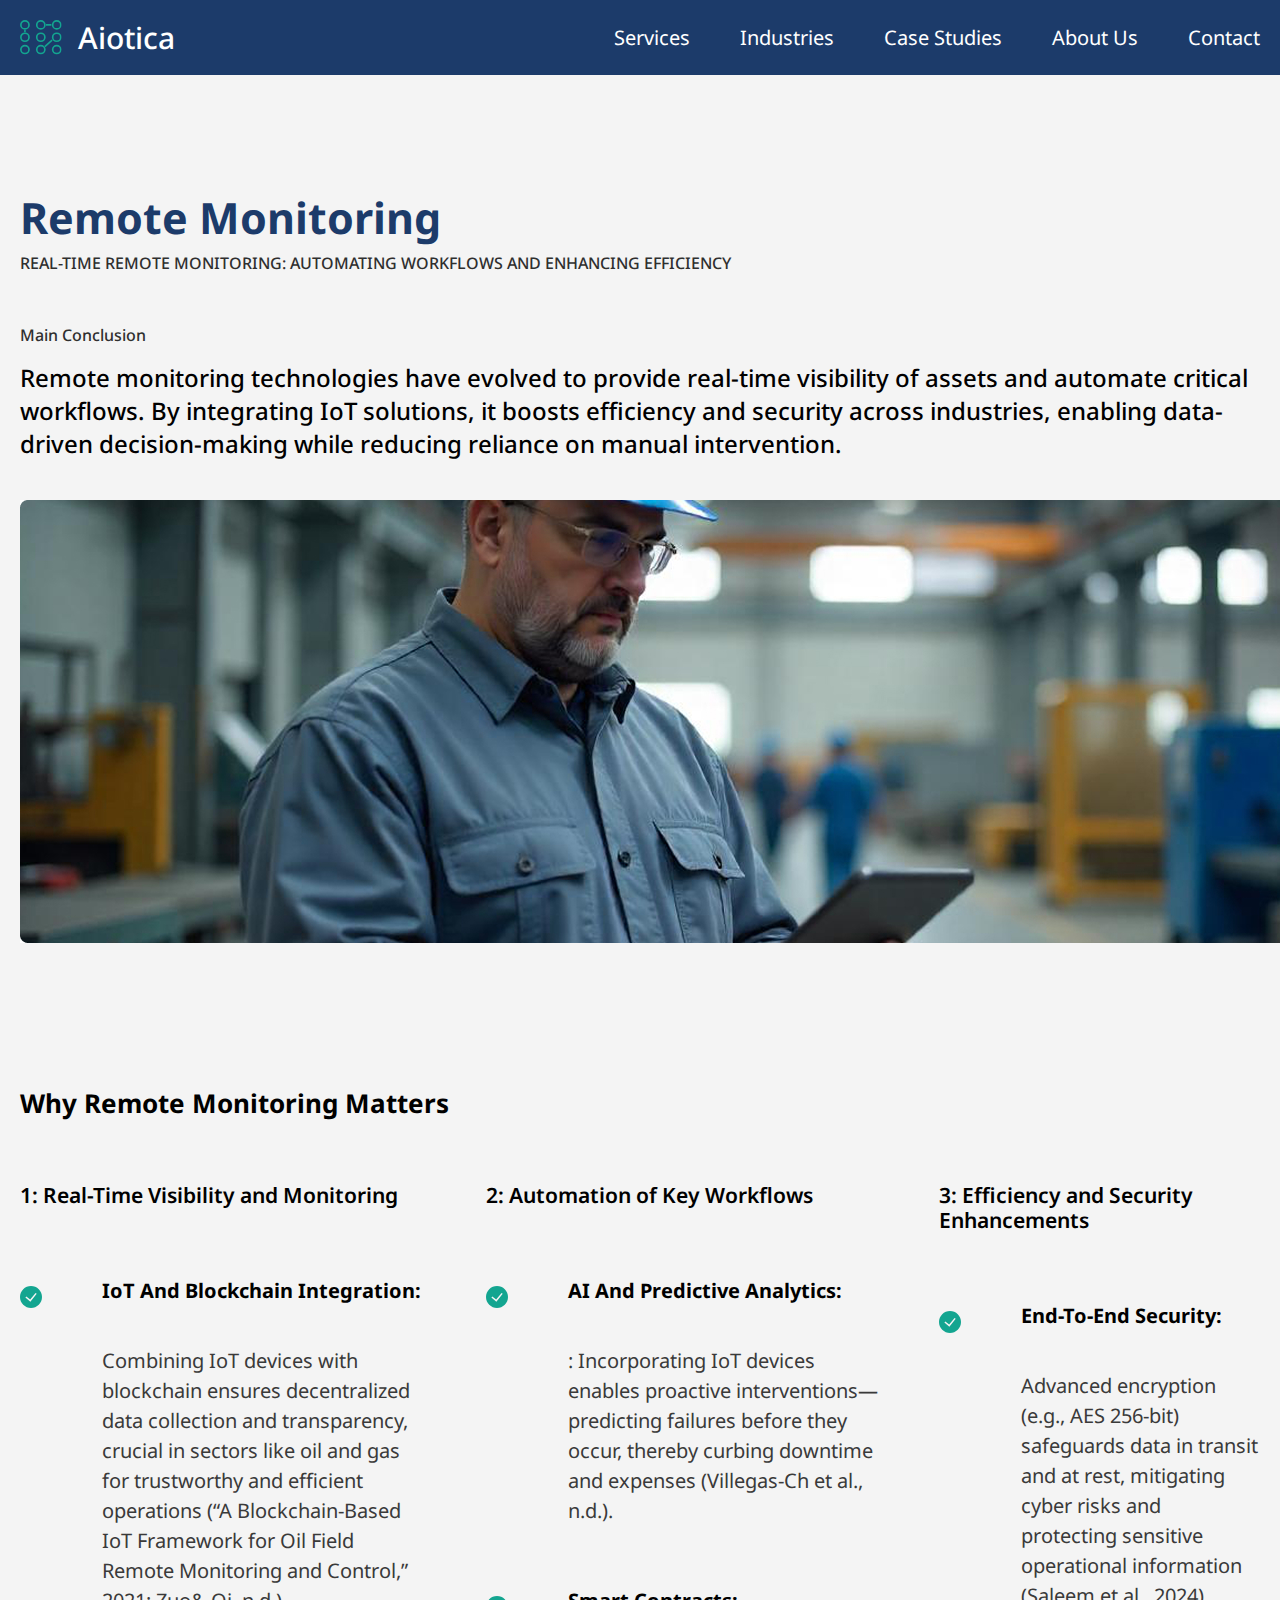
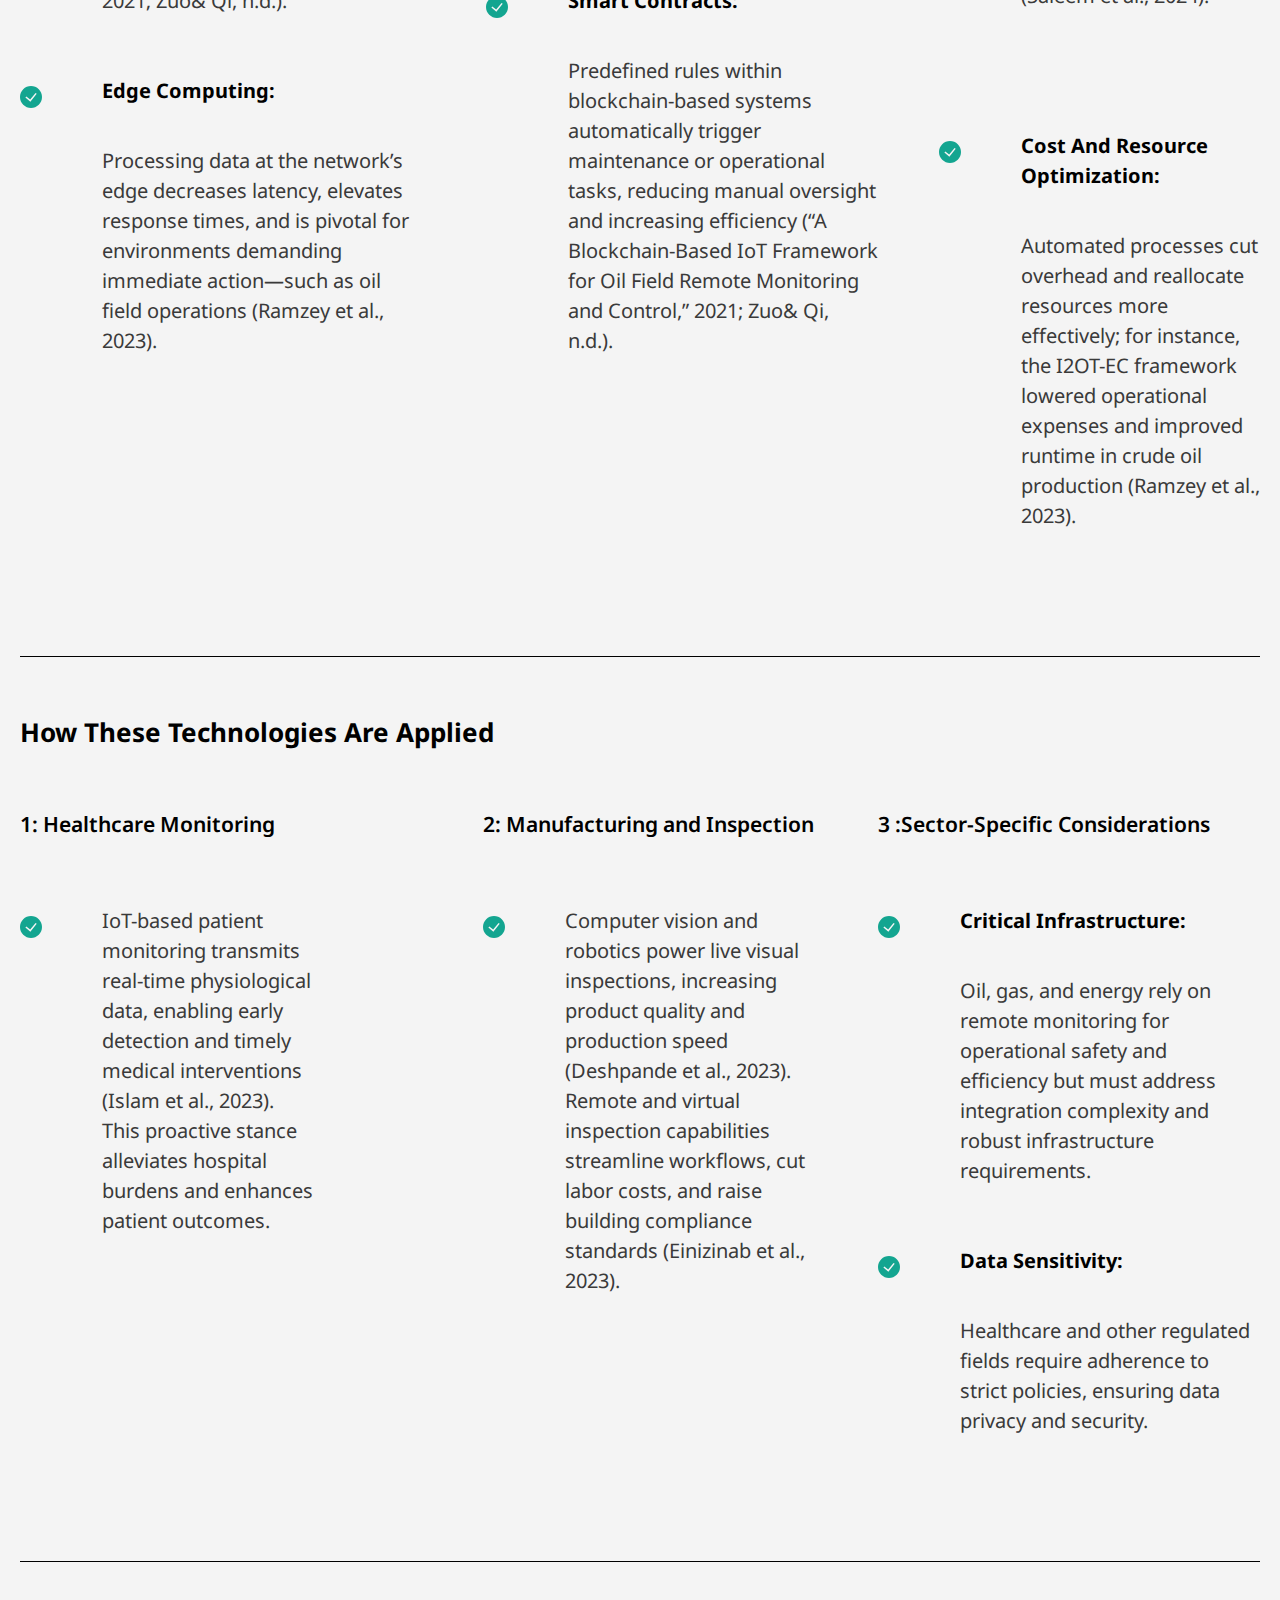
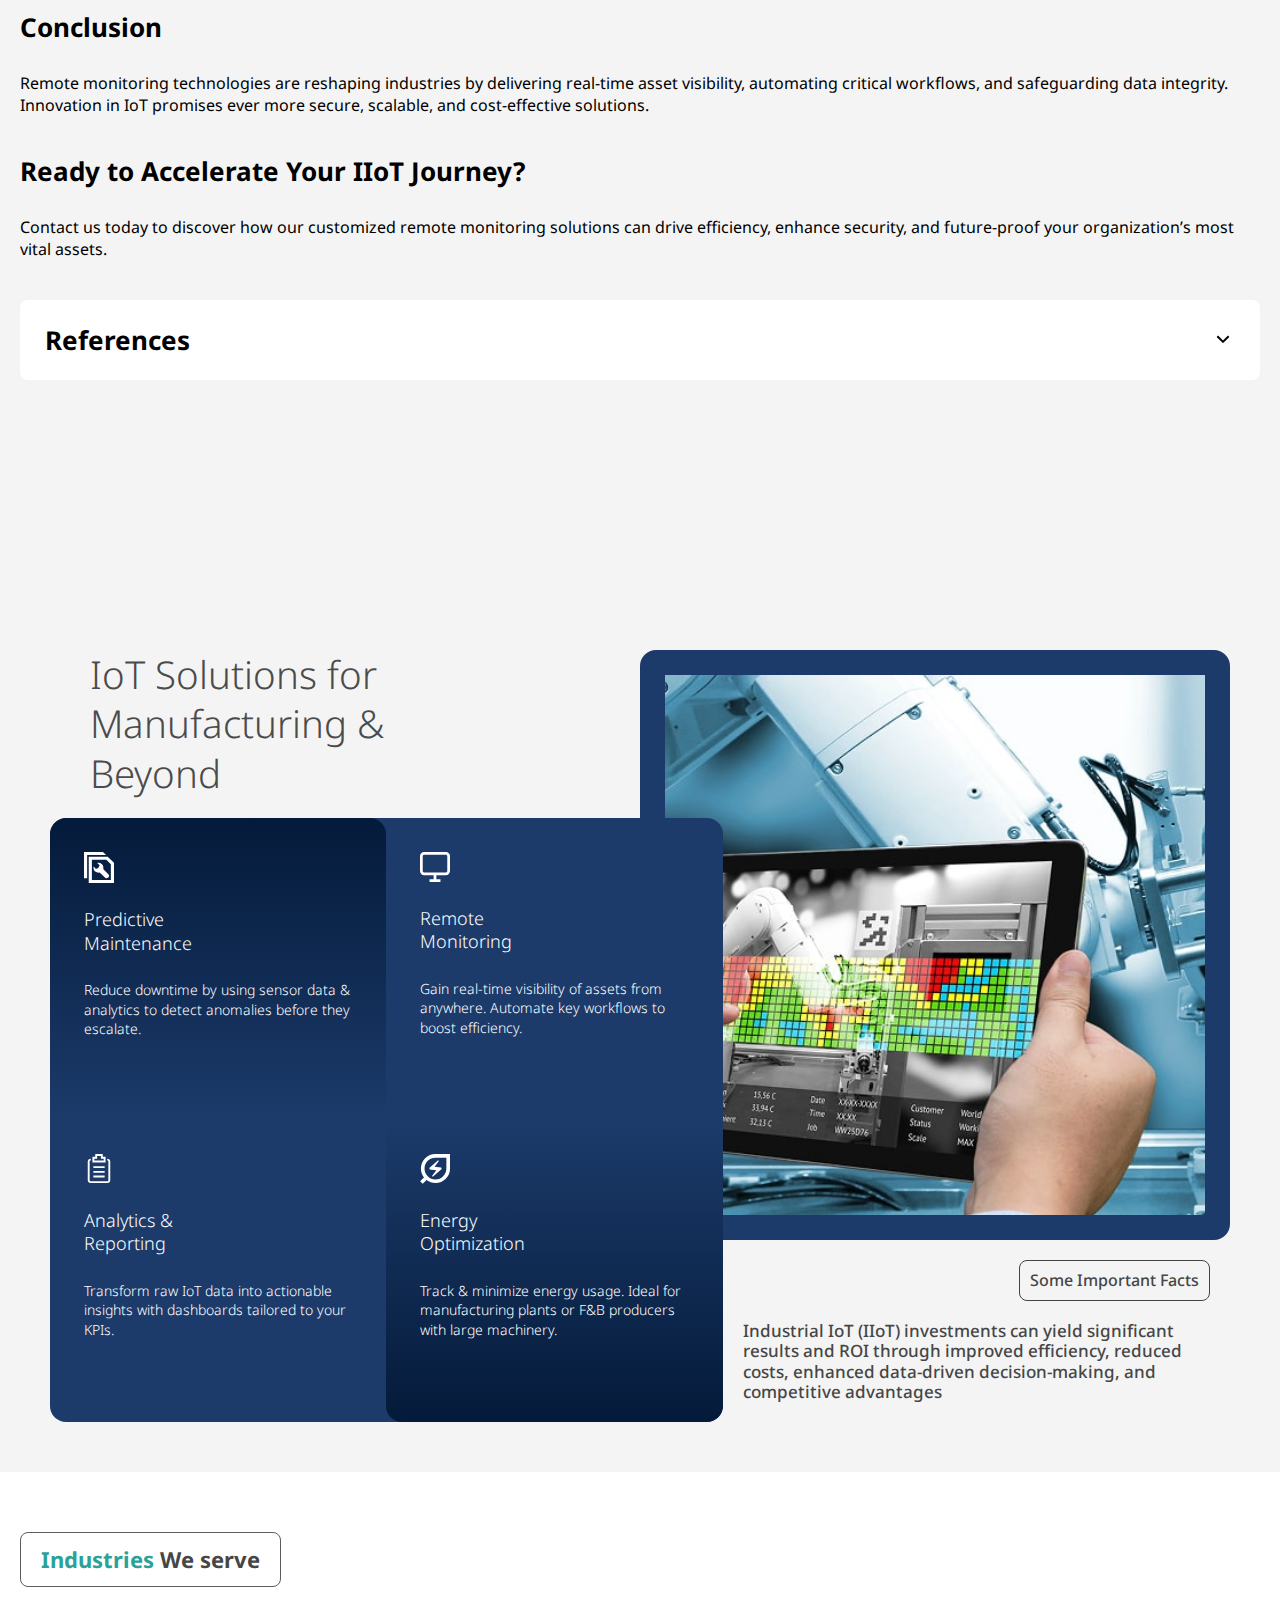
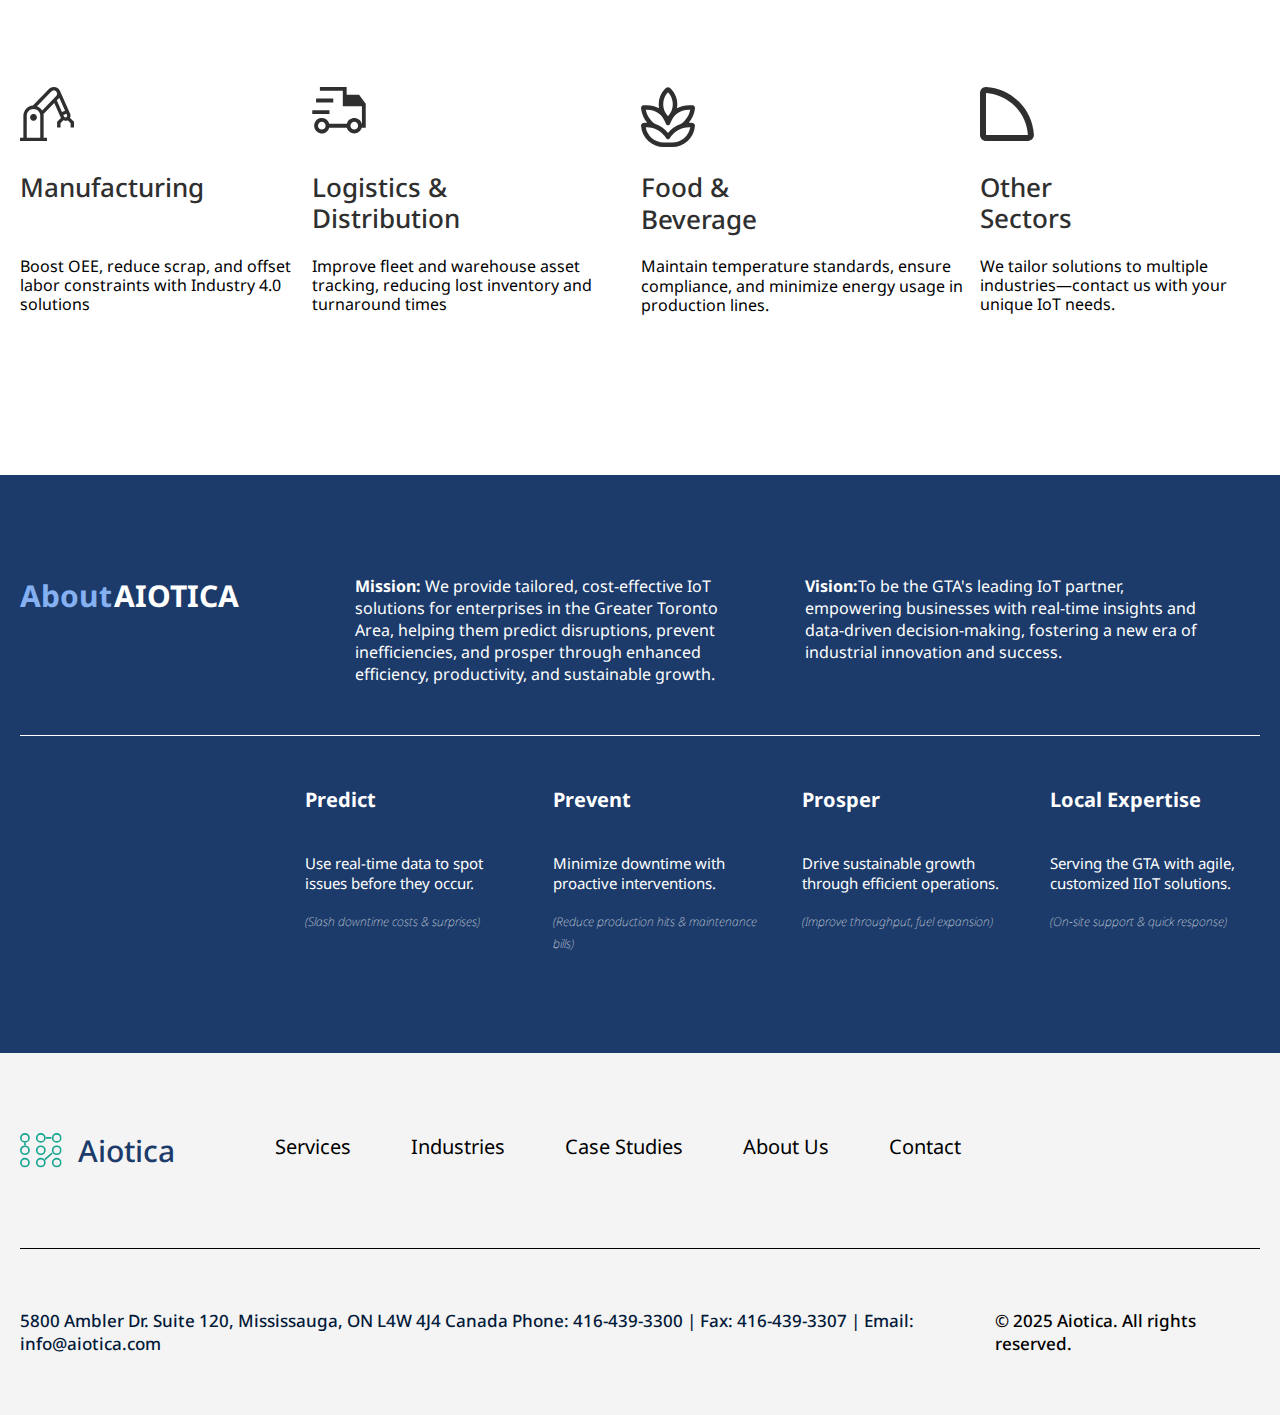
<file: remote-monitoring.html>
<!DOCTYPE html>
<html lang="en">

<head>
  <meta charset="UTF-8">
  <meta name="viewport" content="width=device-width, initial-scale=1.0">
  <link rel="stylesheet" href="css/font-awesome.css">
  <link rel="stylesheet" href="css/slick.css">
  <link rel="stylesheet" href="css/styles.css">
  <link rel="icon" type="image/png" sizes="16x16" href="assets/images/favicon-16x16.png">
  <title>Aiotica</title>
</head>

<body>
  <!-- header-start -->
  <header>
    <div class="container">
      <a href="./index.html" class="logo">
        <img src="./assets/icons/logo-icon.svg" alt="logo-icon">Aiotica</a>
      <div class="hamburger" id="hamburger-11">
        <span class="line"></span>
        <span class="line"></span>
        <span class="line"></span>
      </div>
      <nav>
        <ul>
          <li><a href="index.html#services">Services</a></li>
          <li><a href="index.html#industries">Industries</a></li>
          <li><a href="index.html#case-studies">Case Studies</a></li>
          <li><a href="index.html#about-us">About Us</a></li>
          <li><a href="index.html#contact-us">Contact</a></li>
        </ul>
      </nav>
    </div>
  </header>
  <!-- header-end-->
  <section class="ind-result-section">
    <div class="container">
      <div class="top-ind-details">
        <h2>Remote Monitoring</h2>
        <span id="rd-span">REAL-TIME REMOTE MONITORING: AUTOMATING WORKFLOWS AND ENHANCING EFFICIENCY</span>
      </div>
      <span id="rd-span" class="conclusion-span">Main Conclusion</span>
      <p class="ind-para">Remote monitoring technologies have evolved to provide real-time visibility of assets and
        automate critical workflows. By integrating IoT solutions, it boosts efficiency and security across industries,
        enabling data-driven decision-making while reducing reliance on manual intervention.</p>
      <div class="ind-img">
        <img src="./assets/images/predict-2.jpg" alt="">
      </div>
      <div class="downtime-details">
        <h3>Why Remote Monitoring Matters</h3>
        <div class="ind-details-row">
          <div class="ind-detail">
            <span>1: Real-Time Visibility and Monitoring</span>
            <div class="sub-details-row">
              <div class="sub-detail">
                <div class="sub-left">
                  <img src="./assets/icons/bullet-icon.svg" alt="">
                </div>
                <div class="sub-right">
                  <h4 class="ind-heading">IoT and Blockchain Integration:</h4>
                  <p>Combining IoT devices with blockchain ensures decentralized data collection and transparency,
                    crucial in sectors like oil and gas for trustworthy and efficient operations (“A Blockchain-Based
                    IoT Framework for Oil Field Remote Monitoring and Control,” 2021; Zuo& Qi, n.d.).</p>
                </div>
              </div>
              <div class="sub-detail">
                <div class="sub-left">
                  <img src="./assets/icons/bullet-icon.svg" alt="">
                </div>
                <div class="sub-right">
                  <h4 class="ind-heading">Edge Computing:</h4>
                  <p>Processing data at the network’s edge decreases latency, elevates response times, and is pivotal
                    for environments demanding immediate action—such as oil field operations (Ramzey et al., 2023).</p>
                </div>
              </div>
            </div>
          </div>
          <div class="ind-detail">
            <span>2: Automation of Key Workflows</span>
            <div class="sub-details-row">
              <div class="sub-detail">
                <div class="sub-left">
                  <img src="./assets/icons/bullet-icon.svg" alt="">
                </div>
                <div class="sub-right">
                  <h4 class="ind-heading">AI and Predictive Analytics:</h4>
                  <p> : Incorporating IoT devices enables proactive interventions—predicting failures before they occur,
                    thereby curbing downtime and expenses (Villegas-Ch et al., n.d.).</p>
                </div>
              </div>
              <div class="sub-detail">
                <div class="sub-left">
                  <img src="./assets/icons/bullet-icon.svg" alt="">
                </div>
                <div class="sub-right">
                  <h4 class="ind-heading">Smart Contracts:</h4>
                  <p>Predefined rules within blockchain-based systems automatically trigger maintenance or operational
                    tasks, reducing manual oversight and increasing efficiency (“A Blockchain-Based IoT Framework for
                    Oil Field Remote Monitoring and Control,” 2021; Zuo& Qi, n.d.).</p>
                </div>
              </div>
            </div>
          </div>
          <div class="ind-detail">
            <span>3: Efficiency and Security Enhancements</span>
            <div class="sub-details-row">
              <div class="sub-detail">
                <div class="sub-left">
                  <img src="./assets/icons/bullet-icon.svg" alt="">
                </div>
                <div class="sub-right">
                  <h4 class="ind-heading">End-to-End Security:</h4>
                  <p>Advanced encryption (e.g., AES 256-bit) safeguards data in transit and at rest, mitigating cyber
                    risks and protecting sensitive operational information (Saleem et al., 2024).</p>
                </div>
              </div>
              <div class="spacer"></div>
              <div class="sub-detail">
                <div class="sub-left">
                  <img src="./assets/icons/bullet-icon.svg" alt="">
                </div>
                <div class="sub-right">
                  <h4 class="ind-heading">Cost and Resource Optimization:</h4>
                  <p>Automated processes cut overhead and reallocate resources more effectively; for instance, the
                    I2OT-EC framework lowered operational expenses and improved runtime in crude oil production (Ramzey
                    et al., 2023).</p>
                </div>
              </div>
            </div>
          </div>
        </div>
      </div>
      <div class="downtime-details ind-big">
        <h3>How These Technologies Are Applied</h3>
        <div class="ind-details-row industrial-two">
          <div class="ind-detail sm-ind">
            <span>1: Healthcare Monitoring</span>
            <div class="sub-details-row">
              <div class="sub-detail">
                <div class="sub-left">
                  <img src="./assets/icons/bullet-icon.svg" alt="">
                </div>
                <div class="sub-right">
                  <ul>
                    <li>
                      <p>IoT-based patient monitoring transmits real-time physiological data, enabling early detection
                        and timely medical interventions (Islam et al., 2023).</p>
                    </li>
                    <li>
                      <p>This proactive stance alleviates hospital burdens and enhances patient outcomes.</p>
                    </li>
                  </ul>
                </div>
              </div>
            </div>
          </div>
          <div class="ind-detail">
            <span>2: Manufacturing and Inspection</span>
            <div class="sub-details-row">
              <div class="sub-detail">
                <div class="sub-left">
                  <img src="./assets/icons/bullet-icon.svg" alt="">
                </div>
                <div class="sub-right">
                  <ul>
                    <li><p>Computer vision and robotics power live visual inspections, increasing product quality and production speed (Deshpande et al., 2023).</p></li>
                    <li><p>Remote and virtual inspection capabilities streamline workflows, cut labor costs, and raise building compliance standards (Einizinab et al., 2023).</p></li>
                  </ul>
                </div>
              </div>
            </div>
          </div>
          <div class="ind-detail">
            <span>3 :Sector-Specific Considerations</span>
            <div class="sub-details-row">
              <div class="sub-detail">
                <div class="sub-left">
                  <img src="./assets/icons/bullet-icon.svg" alt="">
                </div>
                <div class="sub-right">
                  <h4 class="ind-heading">Critical Infrastructure:</h4>
                  <p>Oil, gas, and energy rely on remote monitoring for operational safety and efficiency but must address integration complexity and robust infrastructure requirements.</p>
                </div>
              </div>
              <div class="sub-detail">
                <div class="sub-left">
                  <img src="./assets/icons/bullet-icon.svg" alt="">
                </div>
                <div class="sub-right">
                  <h4 class="ind-heading">Data Sensitivity:</h4>
                  <p>Healthcare and other regulated fields require adherence to strict policies, ensuring data privacy and security.</p>
                </div>
              </div>
            </div>
          </div>
        </div>
      </div>

      <div class="ind-bottom-detail">
        <h3>Conclusion</h3>
        <p>Remote monitoring technologies are reshaping industries by delivering real-time asset visibility, automating critical workflows, and safeguarding data integrity. Innovation in IoT promises ever more secure, scalable, and cost-effective solutions.</p>
        <div class="spacer"></div>
        <h3>Ready to Accelerate Your IIoT Journey?</h3>
        <p>Contact us today to discover how our customized remote monitoring solutions can drive efficiency, enhance security, and future-proof your organization’s most vital assets.</p>
      </div>
      <div class="ind-accordian-wrapper">
        <div class="ind-accordian">
          <div class="accordian-header">
            <h3>References</h3>
            <span><img src="./assets/icons/accordian-arrow.svg" alt=""></span>
          </div>
          <div class="accordian-content">
     
                <p>A <b>Blockchain-Based IoT Framework for Oil Field Remote Monitoring and Control.(2021).</b> <span> IEEE Access, 14.</span> </p>
                <p><b>Deshpande, S., Roy, A., Johnson, J., & … (2023).</b><span>  Smart monitoring and automated real-time visual inspection of sealant applications (SMART-VIStA).</span><span> Manufacturing Letters.</span></p>
                <p><b>Einizinab, S., Khoshelham, K., Winter, S., & … (2023).</b><span>  Enabling technologies for remote and virtual inspection of building work.</span><span> Automation in Construction, 4.</span></span></p>
                <p><b>Islam, M. R., Kabir, M. M., Mridha, M. F., & … (2023).</b><span>  Deep learning-based IoT system for remote monitoring and early detection of health issues in real-time.</span><span> Sensors, 54.</span></p>
                <p><b>Madhwal, Y., Yanovich, Y., & … (n.d.).</b><span>  Enhancing supply chain efficiency and security: A proof of concept for IoT device integration with blockchain.</span><span> IEEE Access, 7.</span></p>
                <p><b>Papaioannou, C., Dimara, A., Papaioannou, A., & … (2025).</b><span>  Hierarchical resources management system for Internet of Things-enabled smart cities.</span><span> Sensors.</span></p>
                <p><b>Ramzey, H., Badawy, M. M., Elhosseini, M. A., & … (2023).</b><span>  I2OT-EC: A framework for smart real-time monitoring and controlling crude oil production exploiting IIoT and edge computing.</span><span> Energies, 10.</span></p>
                <p><b>Saleem, K., Zinou, M. F., Mohammad, F., & … (2024).</b><span>  End-to-end security enabled intelligent remote IoT monitoring system.</span></p>
                <p><b>Frontiers of Physics in China, 2.</b>
                  <span>Villegas-Ch, W., García-Ortiz, J. V., & Sánchez-Viteri, S. (n.d.).</span></p>
                <p><b>Towards intelligent monitoring in IoT: AI applications for real-time analysis and prediction.</b><span> IEEE Access, 6.</span></p>
                <p><b>Zuo, Y., & Qi, Z. (n.d.).</b><span>  A blockchain-based IoT framework for oil field remote monitoring and control.</span><span> IEEE Access, 8.</span></p>
    
          </div>
        </div>
      </div>
    </div>
    </div>
  </section>
  <section class="solution-section" id="services">
    <div class="solutions-inner">
      <div class="heading-col">
        <div class="object" data-aos="fade-up"></div>
        <h2>IoT Solutions for Manufacturing & Beyond</h2>
      </div>
         <div class="image-col">
        <img src="./assets/images/ss-image3.jpg" id="preview-img1" alt="Subtract img">
        <img src="./assets/images/ss-image2.jpg" id="preview-img2" alt="Subtract img">
        <img src="./assets/images/ss-image0.jpg" id="preview-img3" alt="Subtract img">
        <img src="./assets/images/ss-image1.jpg" id="preview-img4" alt="Subtract img">
      </div>
    
    </div>

    <div class="solutions-inner">
     <div class="category-col" id="solution-slider">
        <a href="predictive maintenance.html" class="category-item" data-id="img1">
          <div class="ci-img">
            <img src="./assets/images/ss-image0.jpg" alt="Subtract img">
          </div>
          <img src="./assets/icons/cat-img1.svg" alt="Predictive Maintenance icon">
          <h4>Predictive Maintenance</h4>
          <p>
            Reduce downtime by using sensor data & analytics to detect
            anomalies before they escalate.
          </p>
        </a>
        <a href="remote-monitoring.html" class="category-item" data-id="img2">
          <div class="ci-img">
            <img src="./assets/images/ss-image3.jpg" alt="Subtract img">
          </div>
          <img src="./assets/icons/cat-img2.svg" alt="Remote Monitoring icon">
          <h4>Remote Monitoring</h4>
          <p>
            Gain real-time visibility of assets from anywhere. Automate key
            workflows to boost efficiency.
          </p>
        </a>
        <a href="analytics.html" class="category-item" data-id="img3">
          <div class="ci-img">
            <img src="./assets/images/ss-image0.jpg" alt="Subtract img">
          </div>
          <img src="./assets/icons/cat-img3.svg" alt="Analytics & Reporting icon">
          <h4>Analytics & Reporting</h4>
          <p>
            Transform raw IoT data into actionable insights with dashboards
            tailored to your KPIs.
          </p>
        </a>
        <a href="energy.optimization.html" class="category-item" data-id="img4">
          <div class="ci-img">
            <img src="./assets/images/ss-image1.jpg" alt="Subtract img">
          </div>
          <img src="./assets/icons/cat-img4.svg" alt="Energy Optimization icon">
          <h4>Energy Optimization</h4>
          <p>
            Track & minimize energy usage. Ideal for manufacturing plants or
            F&B producers with large machinery.
          </p>
        </a>
      </div>
      <div class="detail-col">
        <a href="#">Some Important Facts</a>
        <p>
          Industrial IoT (IIoT) investments can yield significant results and
          ROI through improved efficiency, reduced costs, enhanced data-driven
          decision-making, and competitive advantages
        </p>
      </div>
    </div>
  </section>
  <section class="industries-section" id="industries">
    <div class="container">
      <h3 class="eyebrow-text">
        <span>Industries</span>
        We serve
      </h3>
      <div class="industries-card">
        <div class="ind-card">
          <div class="ind-wrapper">
            <img src="./assets/icons/iws-1.svg" alt="Manufacturing icon">
          </div>
          <h3>Manufacturing</h3>
          <p>
            Boost OEE, reduce scrap, and offset labor constraints with
            Industry 4.0 solutions
          </p>
        </div>
        <div class="ind-card">
          <div class="ind-wrapper">
            <img src="./assets/icons/iws-2.svg" alt="Manufacturing icon">
          </div>
          <h3>Logistics & Distribution</h3>
          <p>
            Improve fleet and warehouse asset tracking, reducing lost
            inventory and turnaround times
          </p>
        </div>
        <div class="ind-card">
          <div class="ind-wrapper">
            <img src="./assets/icons/iws-3.svg" alt="Manufacturing icon">
          </div>
          <h3>Food & Beverage</h3>
          <p>
            Maintain temperature standards, ensure compliance, and minimize
            energy usage in production lines.
          </p>
        </div>
        <div class="ind-card">
          <div class="ind-wrapper">
            <img src="./assets/icons/iws-4.svg" alt="Manufacturing icon">
          </div>
          <h3 class="section-heading">Other Sectors</h3>
          <p>
            We tailor solutions to multiple industries—contact us with your
            unique IoT needs.
          </p>
        </div>
      </div>
    </div>
  </section>
  <!-- ind-section starts -->

  <!-- about-section start -->

  <section class="about-section" id="about-us">
    <div class="container">
      <div class="top-details">
        <h2><span>About</span>AIOTICA</h2>
        <div class="details-row">
          <div class="detail">
            <p>
              <b>Mission:</b> We provide tailored, cost-effective IoT
              solutions for enterprises in the Greater Toronto Area, helping
              them predict disruptions, prevent inefficiencies, and prosper
              through enhanced efficiency, productivity, and sustainable
              growth.
            </p>
          </div>
          <div class="detail">
            <p>
              <b>Vision:</b>To be the GTA's leading IoT partner, empowering
              businesses with real-time insights and data-driven
              decision-making, fostering a new era of industrial innovation
              and success.
            </p>
          </div>
        </div>
      </div>
      <div class="bottom-details">
        <div class="precaution">
          <h3>Predict</h3>
          <p>Use real-time data to spot issues before they occur.</p>
          <span>(Slash downtime costs & surprises)</span>
        </div>
        <div class="precaution">
          <h3>Prevent</h3>
          <p>Minimize downtime with proactive interventions.</p>
          <span>(Reduce production hits & maintenance bills)</span>
        </div>
        <div class="precaution">
          <h3>Prosper</h3>
          <p>Drive sustainable growth through efficient operations.</p>
          <span>(Improve throughput, fuel expansion)</span>
        </div>
        <div class="precaution">
          <h3>Local Expertise</h3>
          <p>Serving the GTA with agile, customized IIoT solutions.</p>
          <span>(On-site support & quick response)</span>
        </div>
      </div>
    </div>
  </section>
  <!-- about-section end -->
  <!-- footer start  -->
  <footer>
    <div class="footer-nav">
      <div class="container">
        <a href="./index.html" class="logo"><img src="./assets/icons/logo-icon.svg" alt="logo-icon">Aiotica</a>
        <ul class="footer-links">
          <li><a href="index.html#services">Services</a></li>
          <li><a href="index.html#industries">Industries</a></li>
          <li><a href="index.html#case-studies">Case Studies</a></li>
          <li><a href="index.html#about-us">About Us</a></li>
          <li><a href="index.html#contact-us">Contact</a></li>
        </ul>
      </div>
    </div>
    <div class="footer-main">
      <div class="container">
      <span class="num-span"
            >5800 Ambler Dr. Suite 120, Mississauga, ON L4W 4J4 Canada
Phone: <a href="tel: 416-439-3300 "> 416-439-3300</a>  | Fax:  <a href ="fax:416-439-3307"> 416-439-3307</a> | Email:
            <a href="mailto:info@aiotica.com">info@aiotica.com</a></span>

        <span class="main-span">© 2025 <a href="#">Aiotica.</a> All rights reserved.</span>
      </div>
    </div>
  </footer>
  <!-- footer end  -->
  <!-- js start-->
  <script src="js/Jquery.js"></script>
  <script src="js/slick.min.js"></script>
  <script src="js/custom.js"></script>
  <script></script>
  <!-- js end-->
</body>

</html>
</file>
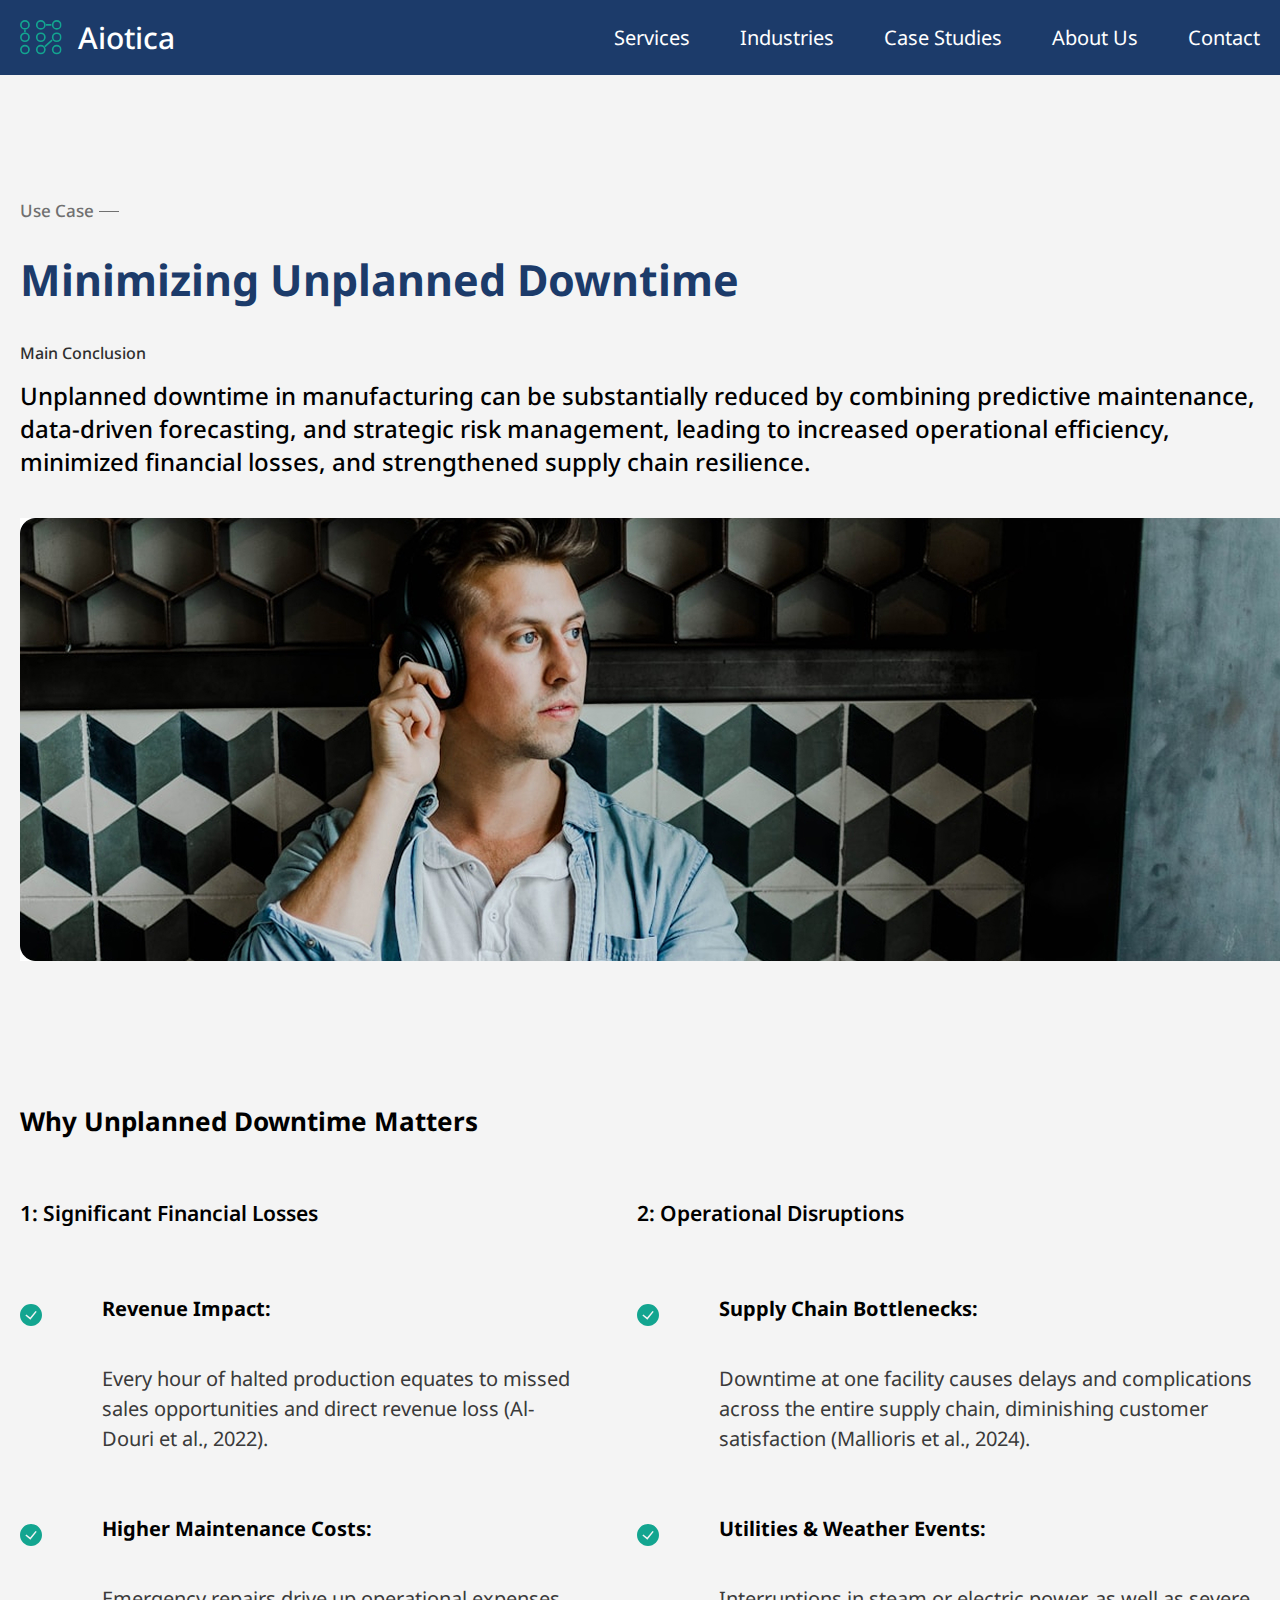
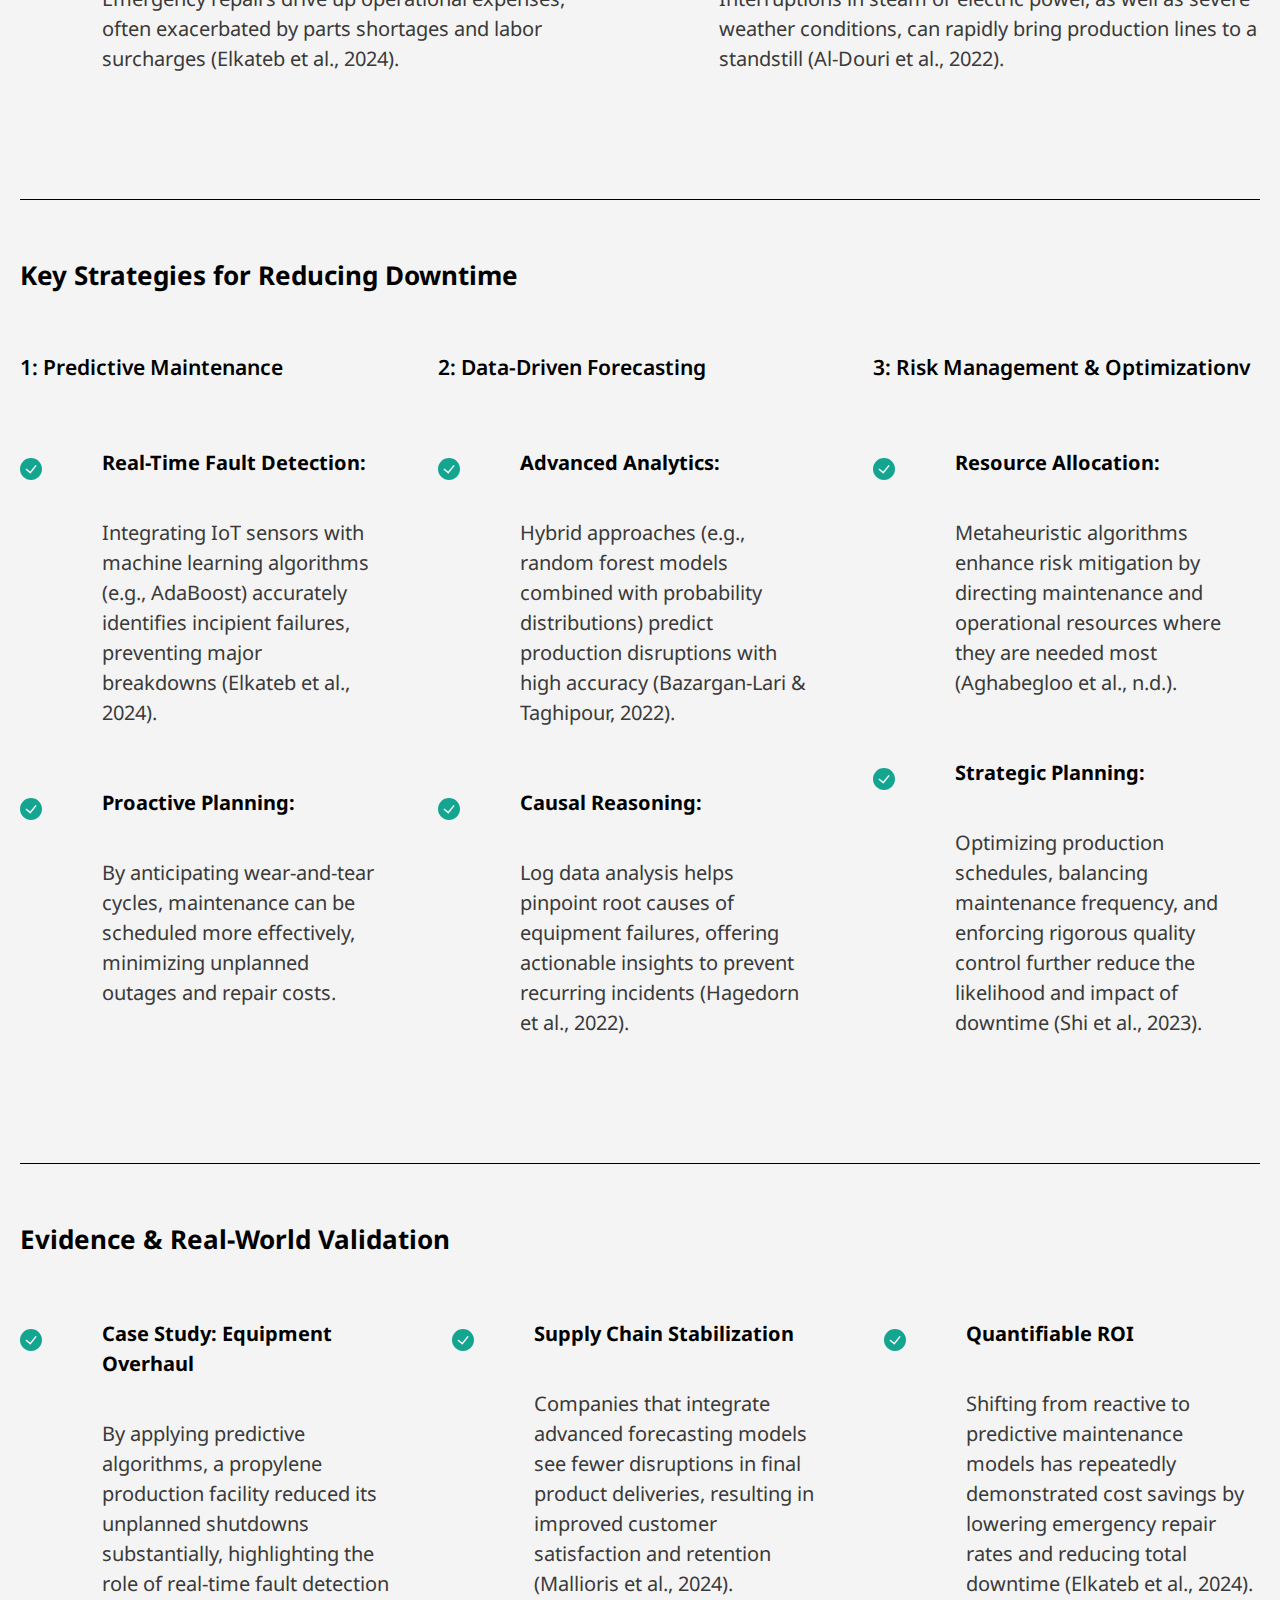
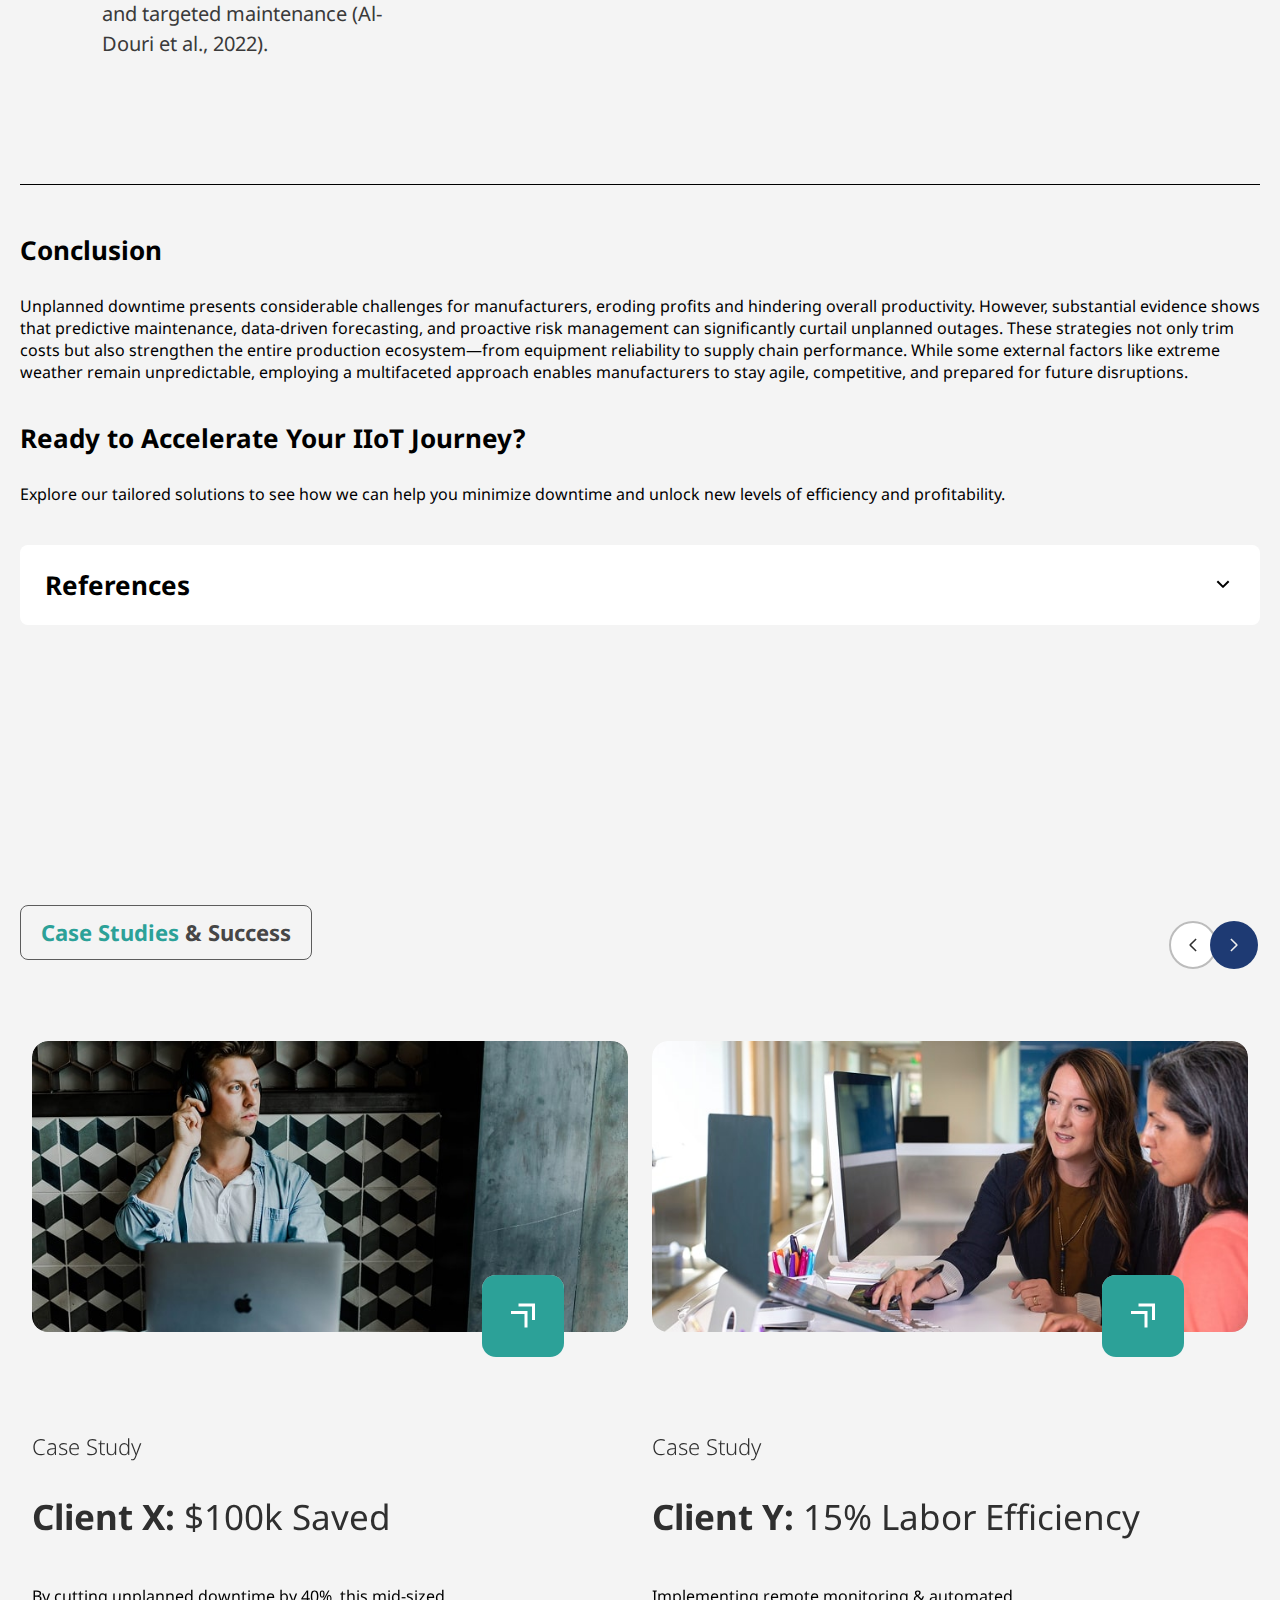
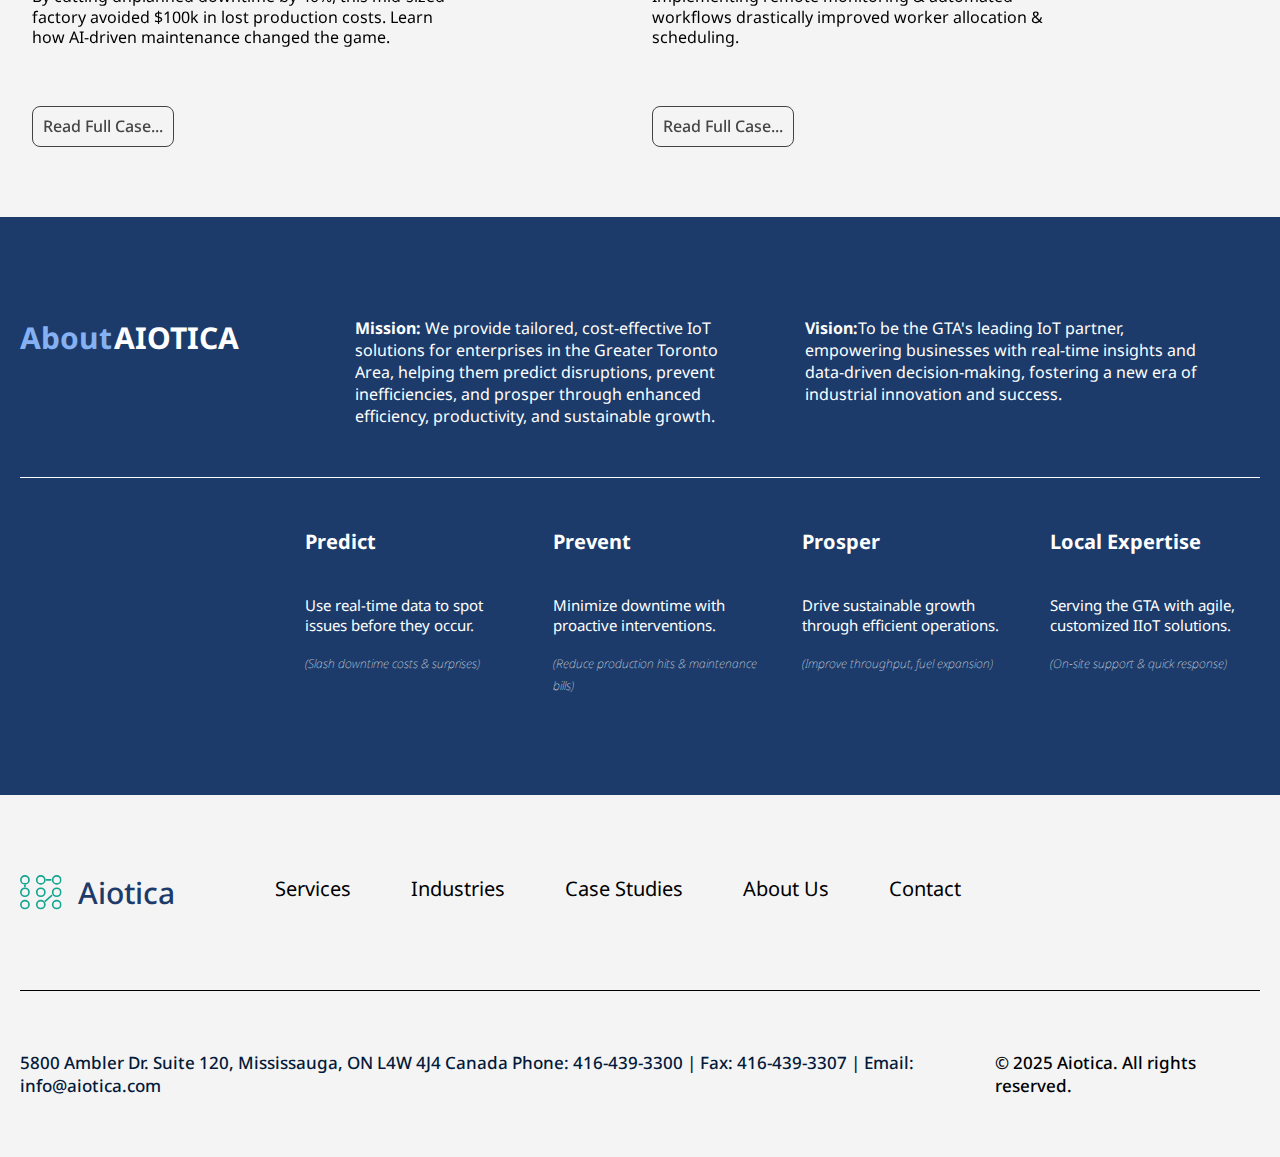
<file: unplanned-downtime.html>
<!DOCTYPE html>
<html lang="en">

<head>
  <meta charset="UTF-8">
  <meta name="viewport" content="width=device-width, initial-scale=1.0">
  <link rel="stylesheet" href="css/font-awesome.css">
  <link rel="stylesheet" href="css/slick.css">
  <link rel="stylesheet" href="css/styles.css">
  <link rel="icon" type="image/png" sizes="16x16" href="assets/images/favicon-16x16.png">
  <title>Aiotica</title>
</head>

<body>
  <!-- header-start -->
  <header>
    <div class="container">
      <a href="./index.html" class="logo">
        <img src="./assets/icons/logo-icon.svg" alt="logo-icon">Aiotica</a>
      <div class="hamburger" id="hamburger-11">
        <span class="line"></span>
        <span class="line"></span>
        <span class="line"></span>
      </div>
      <nav>
        <ul>
          <li><a href="index.html#services">Services</a></li>
          <li><a href="index.html#industries">Industries</a></li>
          <li><a href="index.html#case-studies">Case Studies</a></li>
          <li><a href="index.html#about-us">About Us</a></li>
          <li><a href="contact.html">Contact</a></li>
        </ul>
      </nav>
    </div>
  </header>
  <!-- header-end-->
  <section class="ind-result-section">
    <div class="container">
      <div class="top-ind-details">
        <p class="ind-span">Use Case <span></span></p>
        <h2>Minimizing Unplanned Downtime</h2>
      </div>
      <span id="rd-span" class="conclusion-span">Main Conclusion</span>
      <p class="ind-para">Unplanned downtime in manufacturing can be substantially reduced by combining predictive maintenance, data-driven forecasting, and strategic risk management, leading to increased operational efficiency, minimized financial losses, and strengthened supply chain resilience.</p>
      <div class="ind-img">
        <img src="./assets/images/case-1.jpg" alt="">
      </div>
      <div class="downtime-details">
        <h3>Why Unplanned Downtime Matters</h3>
        <div class="ind-details-row">
          <div class="ind-detail">
            <span>1: Significant Financial Losses</span>
            <div class="sub-details-row">
              <div class="sub-detail">
                <div class="sub-left">
                  <img src="./assets/icons/bullet-icon.svg" alt="">
                </div>
                <div class="sub-right">
                  <h4 class="ind-heading">Revenue Impact:</h4>
                  <p>Every hour of halted production equates to missed sales opportunities and direct revenue loss (Al-Douri et al., 2022).</p>
                </div>
              </div>
              <div class="sub-detail">
                <div class="sub-left">
                  <img src="./assets/icons/bullet-icon.svg" alt="">
                </div>
                <div class="sub-right">
                  <h4 class="ind-heading">Higher Maintenance Costs:</h4>
                  <p>Emergency repairs drive up operational expenses, often exacerbated by parts shortages and labor surcharges (Elkateb et al., 2024).</p>
                </div>
              </div>
            </div>
          </div>
          <div class="ind-detail">
            <span>2: Operational Disruptions</span>
            <div class="sub-details-row">
              <div class="sub-detail">
                <div class="sub-left">
                  <img src="./assets/icons/bullet-icon.svg" alt="">
                </div>
                <div class="sub-right">
                  <h4 class="ind-heading">Supply Chain Bottlenecks:</h4>
                  <p>Downtime at one facility causes delays and complications across the entire supply chain, diminishing customer satisfaction (Mallioris et al., 2024).</p>
                </div>
              </div>
              <div class="sub-detail">
                <div class="sub-left">
                  <img src="./assets/icons/bullet-icon.svg" alt="">
                </div>
                <div class="sub-right">
                  <h4 class="ind-heading">Utilities & Weather Events:</h4>
                  <p>Interruptions in steam or electric power, as well as severe weather conditions, can rapidly bring production lines to a standstill (Al-Douri et al., 2022).</p>
                </div>
              </div>
            </div>
          </div>
        </div>
      </div>
      <div class="downtime-details">
        <h3>Key Strategies for Reducing Downtime</h3>
        <div class="ind-details-row">
          <div class="ind-detail">
            <span>1: Predictive Maintenance</span>
            <div class="sub-details-row">
              <div class="sub-detail">
                <div class="sub-left">
                  <img src="./assets/icons/bullet-icon.svg" alt="">
                </div>
                <div class="sub-right">
                  <h4 class="ind-heading">Real-Time Fault Detection:</h4>
                  <p>Integrating IoT sensors with machine learning algorithms (e.g., AdaBoost) accurately identifies incipient failures, preventing major breakdowns (Elkateb et al., 2024).</p>
                </div>
              </div>
              <div class="sub-detail">
                <div class="sub-left">
                  <img src="./assets/icons/bullet-icon.svg" alt="">
                </div>
                <div class="sub-right">
                  <h4 class="ind-heading">Proactive Planning:</h4>
                  <p>By anticipating wear-and-tear cycles, maintenance can be scheduled more effectively, minimizing unplanned outages and repair costs.</p>
                </div>
              </div>
            </div>
          </div>
          <div class="ind-detail">
            <span>2: Data-Driven Forecasting</span>
            <div class="sub-details-row">
              <div class="sub-detail">
                <div class="sub-left">
                  <img src="./assets/icons/bullet-icon.svg" alt="">
                </div>
                <div class="sub-right">
                  <h4 class="ind-heading">Advanced Analytics:</h4>
                  <p>Hybrid approaches (e.g., random forest models combined with probability distributions) predict production disruptions with high accuracy (Bazargan-Lari & Taghipour, 2022).</p>
                </div>
              </div>
              <div class="sub-detail">
                <div class="sub-left">
                  <img src="./assets/icons/bullet-icon.svg" alt="">
                </div>
                <div class="sub-right">
                  <h4 class="ind-heading">Causal Reasoning:</h4>
                  <p>Log data analysis helps pinpoint root causes of equipment failures, offering actionable insights to prevent recurring incidents (Hagedorn et al., 2022).</p>
                </div>
              </div>
            </div>
          </div>
          <div class="ind-detail">
            <span>3: Risk Management & Optimizationv</span>
            <div class="sub-details-row">
              <div class="sub-detail">
                <div class="sub-left">
                  <img src="./assets/icons/bullet-icon.svg" alt="">
                </div>
                <div class="sub-right">
                  <h4 class="ind-heading">Resource Allocation:</h4>
                  <p>Metaheuristic algorithms enhance risk mitigation by directing maintenance and operational resources where they are needed most (Aghabegloo et al., n.d.).</p>
                </div>
              </div>
              <div class="sub-detail">
                <div class="sub-left">
                  <img src="./assets/icons/bullet-icon.svg" alt="">
                </div>
                <div class="sub-right">
                  <h4 class="ind-heading">Strategic Planning:</h4>
                  <p>Optimizing production schedules, balancing maintenance frequency, and enforcing rigorous quality control further reduce the likelihood and impact of downtime (Shi et al., 2023).</p>
                </div>
              </div>
            </div>
          </div>
        </div>
      </div>
      <div class="downtime-details sm-details"> 
        <h3>Evidence & Real-World Validation</h3>

        <div class="ind-detail">
          <div class="sub-details-row">
            <div class="sub-detail">
              <div class="sub-left">
                <img src="./assets/icons/bullet-icon.svg" alt="">
              </div>
              <div class="sub-right">
                  <h4 class="ind-heading">Case Study: Equipment Overhaul </h4>  
                <p>By applying predictive algorithms, a propylene production facility reduced its unplanned shutdowns substantially, highlighting the role of real-time fault detection and targeted maintenance (Al-Douri et al., 2022).</p>
              </div>
            </div>
            <div class="sub-detail">
              <div class="sub-left">
                <img src="./assets/icons/bullet-icon.svg" alt="">
              </div>
              <div class="sub-right">
                 <h4 class="ind-heading">Supply Chain Stabilization</h4>  
                <p>Companies that integrate advanced forecasting models see fewer disruptions in final product deliveries, resulting in improved customer satisfaction and retention (Mallioris et al., 2024).</p>
              </div>
            </div>
            <div class="sub-detail">
              <div class="sub-left">
                <img src="./assets/icons/bullet-icon.svg" alt="">
              </div>
              <div class="sub-right">
                 <h4 class="ind-heading">Quantifiable ROI</h4>  
                <p>Shifting from reactive to predictive maintenance models has repeatedly demonstrated cost savings by lowering emergency repair rates and reducing total downtime (Elkateb et al., 2024).</p>
              </div>
            </div>
          </div>
        </div>
    
      </div>
      <div class="ind-bottom-detail">
        <h3>Conclusion</h3>
        <p>Unplanned downtime presents considerable challenges for manufacturers, eroding profits and hindering overall productivity. However, substantial evidence shows that predictive maintenance, data-driven forecasting, and proactive risk management can significantly curtail unplanned outages. These strategies not only trim costs but also strengthen the entire production ecosystem—from equipment reliability to supply chain performance. While some external factors like extreme weather remain unpredictable, employing a multifaceted approach enables manufacturers to stay agile, competitive, and prepared for future disruptions.</p>
        <h3>Ready to Accelerate Your IIoT Journey?</h3>
        <p>Explore our tailored solutions to see how we can help you minimize downtime and unlock new levels of efficiency and profitability.</p>
      </div>
      <div class="ind-accordian-wrapper">
        <div class="ind-accordian">
          <div class="accordian-header">
            <h3>References</h3>
            <span><img src="./assets/icons/accordian-arrow.svg" alt=""></span>
          </div>
          <div class="accordian-content">
            <p><b>Aghabegloo, M., Rezaie, K., & Tormi, S. A. (2024).</b> A metaheuristic-driven physical asset risk management framework for manufacturing systems considering continuity measures.</span> Engineering Applications of Artificial Intelligence.</span></p>
            <p><b>Al-Douri, A. F., El-Halwagi, M. M., & Groth, K. M. (2022).</b> Emergency shutdowns of propylene production plants: Root cause analysis and availability modeling.</span> Journal of Loss Prevention in the Process Industries.</span></p>
            <p><b>Bazargan-Lari, M. R., & Taghipour, S. (2022).</b> A hybrid data-driven approach for forecasting the characteristics of production disruptions and interruptions.</span> International Journal of Information Technology and Decision Making.</span></p>
            <p><b>Bergenhenegouwen, T., Kasper, T. A., & Bozkurt, J. A. C. (2023).</b> Managing premature idleness in high-variety manufacturing.</span> Flexible Services and Manufacturing Journal.</span></p>
            <p><b>Elkateb, S. N., Metwalli, A. H., & Shendy, A. (2024).</b> Machine learning and IoT-based predictive maintenance approach for industrial applications.</span> Alexandria Engineering Journal.</span></p>
            <p><b>Hegedorn, C., Huegle, J., & Schlosser, R. (2022).</b> Understanding unforeseen production downtimes in manufacturing processes using log data-driven causal reasoning.</span> Journal of Intelligent Manufacturing.</span></p>
            <p><b>Hosseinzadeh, A., Chen, F. F., & Shahin, M. (2023).</b> A predictive maintenance approach in manufacturing systems via AI-based early failure detection.</span> Manufacturing Letters.</span></p>
            <p><b>Malliaris, P., Aivazidou, E., & Bechtsis, D. (2024).</b> Predictive maintenance in Industry 4.0: A systematic multi-sector mapping.</span> CIRP Journal of Manufacturing Science and Technology.</span></p>
            <p><b>Shi, L., Lv, X., & He, Y. (2023).</b> Optimising production, maintenance, and quality control for imperfect manufacturing systems considering timely replenishment.</span> International Journal of Production Research.</span></p>
            <p><b>Taşcı, B., Omar, A., & Ayvaz, S. (2023).</b> Remaining useful lifetime prediction for predictive maintenance in manufacturing.</span> Computers & Industrial Engineering.</span></p>
        </div>
        </div>
      </div>
    </div>
    </div>
  </section>
  <section class="case-studies-section" id="case-studies">
    <div class="container">
      <h3 class="eyebrow-text">
        <span>Case Studies</span>
        & Success
      </h3>

      <div class="case-studies-inner" id="case-studies-slider">
        <div class="cs-cards">
          <div class="cs-img">
            <img src="./assets/images/cs-img1.jpg" alt="result-placeholder" >
            <div class="view-link-wrap">
              <a href="unplanned-downtime.html" class="view-link">
                  <img src="./assets/icons/top-right.svg"  alt="top right arrow icon">
              </a>
            </div>
          </div>
          <div class="cs-content">
            <span class="sub-heading">Case Study</span>
            <h3><b>Client X:</b> $100k Saved</h3>
            <p>
              By cutting unplanned downtime by 40%, this mid-sized factory
              avoided $100k in lost production costs. Learn how AI-driven
              maintenance changed the game.
            </p>
            <a href="unplanned-downtime.html"> Read Full Case...</a>
          </div>
        </div>
        <div class="cs-cards">
          <div class="cs-img">
            <img src="./assets/images/cs-img2.jpg" alt="result-placeholder" >
            <div class="view-link-wrap">
              <a href="labor-efficency.html" class="view-link">
                  <img src="./assets/icons/top-right.svg"  alt="top right arrow icon">
              </a>
            </div>
          </div>
          <div class="cs-content">
            <span class="sub-heading">Case Study</span>
            <h3><b>Client Y:</b> 15% Labor Efficiency</h3>
            <p>
              Implementing remote monitoring & automated workflows drastically
              improved worker allocation & scheduling.
            </p>
            <a href="labor-efficency.html"> Read Full Case...</a>
          </div>
        </div>
        <div class="cs-cards">
          <div class="cs-img">
            <img src="./assets/images/cs-img1.jpg" alt="result-placeholder" >
            <div class="view-link-wrap">
              <a href="unplanned-downtime.html" class="view-link">
                  <img src="./assets/icons/top-right.svg"  alt="top right arrow icon">
              </a>
            </div>
          </div>
          <div class="cs-content">
            <span class="sub-heading">Case Study</span>
            <h3><b>Client X:</b> $100k Saved</h3>
            <p>
              By cutting unplanned downtime by 40%, this mid-sized factory
              avoided $100k in lost production costs. Learn how AI-driven
              maintenance changed the game.
            </p>
            <a href="unplanned-downtime.html"> Read Full Case...</a>
          </div>
        </div>
      </div>
    </div>
  </section>
  <!-- ind-section starts -->
  <!-- about-section start -->
  <section class="about-section" id="about-us">
    <div class="container">
      <div class="top-details">
        <h2><span>About</span>AIOTICA</h2>
        <div class="details-row">
          <div class="detail">
            <p>
              <b>Mission:</b> We provide tailored, cost-effective IoT
              solutions for enterprises in the Greater Toronto Area, helping
              them predict disruptions, prevent inefficiencies, and prosper
              through enhanced efficiency, productivity, and sustainable
              growth.
            </p>
          </div>
          <div class="detail">
            <p>
              <b>Vision:</b>To be the GTA's leading IoT partner, empowering
              businesses with real-time insights and data-driven
              decision-making, fostering a new era of industrial innovation
              and success.
            </p>
          </div>
        </div>
      </div>
      <div class="bottom-details">
        <div class="precaution">
          <h3>Predict</h3>
          <p>Use real-time data to spot issues before they occur.</p>
          <span>(Slash downtime costs & surprises)</span>
        </div>
        <div class="precaution">
          <h3>Prevent</h3>
          <p>Minimize downtime with proactive interventions.</p>
          <span>(Reduce production hits & maintenance bills)</span>
        </div>
        <div class="precaution">
          <h3>Prosper</h3>
          <p>Drive sustainable growth through efficient operations.</p>
          <span>(Improve throughput, fuel expansion)</span>
        </div>
        <div class="precaution">
          <h3>Local Expertise</h3>
          <p>Serving the GTA with agile, customized IIoT solutions.</p>
          <span>(On-site support & quick response)</span>
        </div>
      </div>
    </div>
  </section>
  <!-- about-section end -->
  <!-- footer start  -->
  <footer>
    <div class="footer-nav">
      <div class="container">
        <a href="./index.html" class="logo"><img src="./assets/icons/logo-icon.svg" alt="logo-icon">Aiotica</a>
        <ul class="footer-links">
          <li><a href="index.html#services">Services</a></li>
          <li><a href="index.html#industries">Industries</a></li>
          <li><a href="index.html#case-studies">Case Studies</a></li>
          <li><a href="index.html#about-us">About Us</a></li>
          <li><a href="contact.html">Contact</a></li>
        </ul>
      </div>
    </div>
    <div class="footer-main">
      <div class="container">
      <span class="num-span"
            >5800 Ambler Dr. Suite 120, Mississauga, ON L4W 4J4 Canada
Phone: <a href="tel: 416-439-3300 "> 416-439-3300</a>  | Fax:  <a href ="fax:416-439-3307"> 416-439-3307</a> | Email:
            <a href="mailto:info@aiotica.com">info@aiotica.com</a></span>

        <span class="main-span">© 2025 <a href="#">Aiotica.</a> All rights reserved.</span>
      </div>
    </div>
  </footer>
  <!-- footer end  -->
  <!-- js start-->
  <script src="js/Jquery.js"></script>
  <script src="js/slick.min.js"></script>
  <script src="js/custom.js"></script>
  <script></script>
  <!-- js end-->
</body>

</html>
</file>
<file: css/styles.css>
@import url(https://fonts.googleapis.com/css2?family=Noto+Sans:ital,wght@0,100..900;1,100..900&display=swap);

.btn.primary:hover,
.eyebrow-text span,
.footer-links li a:hover,
header nav ul li a:hover {
  color: var(--secondary)
}

.arrow-btn,
.hamburger:hover,
.view-link {
  cursor: pointer
}

.about-section h2,
.about-section h2 span,
.ind-card h3,
.ind-card p {
  font-family: "Noto Sans"
}

:root {
  --primary: #1c3b6a;
  --secondary: #2ca198;
  --dark: #464646;
  --white: #ffffff;
  --black: #000000;
  --offblack: #2f2f2f;
  --offgray: #707070;
  --grey: #f4f4f4;
  --blue: #40a09a;
  --darkgray: #4f5253
}

* {
  margin: 0;
  padding: 0;
  box-sizing: border-box
}

html {
  height: 100%;
  scroll-behavior: smooth
}

a,
body,
div,
h1,
h2,
h3,
h4,
h5,
h6,
label,
ol,
p,
span,
ul {
  margin: 0;
  padding: 0;
  list-style-type: none
}

body {
  font-family: "Noto Sans", sans-serif
}

a {
  text-decoration: none;
  display: inline-block
}

.container {
  width: calc(100% - 15px);
  max-width: 1470px;
  margin: 0 auto
}

.clear {
  clear: both
}

.arrow-buttons {
  display: flex;
  gap: 20px;
  align-items: center;
  justify-content: center;
  padding: 40px
}

.arrow-btn {
  width: 48px;
  height: 48px;
  border-radius: 50%;
  border: none;
  outline: 0;
  font-size: 18px;
  display: flex;
  align-items: center;
  justify-content: center;
  transition: .3s;
  position: absolute;
  top: 16px;
  right: 2px
}

.arrow-btn.light {
  border: 2px solid #bcbcbc;
  background-color: var(--white);
  fill: #333;
  right: 43px
}

.arrow-btn.light:hover {
  border-color: #999
}

.arrow-btn.dark {
  background-color: #1e3a73;
  color: var(--white)
}

.arrow-btn.dark:hover {
  background-color: #102952
}

.eyebrow-text {
  font-size: 28px;
  line-height: 45px;
  color: var(--dark);
  font-weight: 700;
  border: 1px solid #5c5c5c;
  border-radius: 8px;
  padding: 10px 20px;
  width: fit-content
}

.category-col .category-item .ci-img,
.hamburger,
.solution-section .slick-dots li button {
  display: none
}

.hamburger .line {
  width: 29px;
  height: 3px;
  background-color: #ecf0f1;
  display: block;
  margin: 6px auto;
  -webkit-transition: .3s ease-in-out;
  -o-transition: .3s ease-in-out;
  transition: .3s ease-in-out
}

#hamburger-11 {
  -webkit-transition: .3s ease-in-out;
  -o-transition: .3s ease-in-out;
  transition: .3s ease-in-out
}

#hamburger-11.is-active {
  animation: .6s forwards smallbig
}

@keyframes smallbig {

  0%,
  100% {
    -webkit-transform: scale(1);
    -ms-transform: scale(1);
    -o-transform: scale(1);
    transform: scale(1)
  }

  50% {
    -webkit-transform: scale(0);
    -ms-transform: scale(0);
    -o-transform: scale(0);
    transform: scale(0)
  }
}

#hamburger-11.is-active .line:first-child,
#hamburger-11.is-active .line:nth-child(2),
#hamburger-11.is-active .line:nth-child(3) {
  -webkit-transition-delay: 0.2s;
  -o-transition-delay: 0.2s;
  transition-delay: 0.2s
}

#hamburger-11.is-active .line:nth-child(2) {
  opacity: 0
}

#hamburger-11.is-active .line:first-child {
  -webkit-transform: translateY(9px) rotate(45deg);
  -ms-transform: translateY(9px) rotate(45deg);
  -o-transform: translateY(9px) rotate(45deg);
  transform: translateY(9px) rotate(45deg)
}

#hamburger-11.is-active .line:nth-child(3) {
  -webkit-transform: translateY(-9px) rotate(-45deg);
  -ms-transform: translateY(-9px) rotate(-45deg);
  -o-transform: translateY(-9px) rotate(-45deg);
  transform: translateY(-9px) rotate(-45deg)
}

.solution-section .slick-dots {
  display: flex;
  gap: 15px;
  justify-content: center;
  position: absolute;
  bottom: -45px;
  width: 100%
}

.solution-section .slick-dots li {
  width: 16px;
  height: 16px;
  background: #f3f3f3;
  border-radius: 50%
}

.solution-section .slick-dots li.slick-active {
  background-color: #d9d9d9
}

header {
  padding: 20px 15px;
  max-width: 100%;
  background-color: var(--primary);
  position: fixed;
  top: 0;
  width: 100%;
  z-index: 11;
  transition: .3s ease-in-out
}

header .container {
  display: flex;
  justify-content: space-between;
  align-items: center;
  max-width: 100%;
  padding: 0 25px
}

footer .logo,
header .logo {
  font-size: 30px;
  line-height: 1;
  font-weight: 500;
  color: var(--white);
  display: flex;
  align-items: center;
  gap: 16px
}


footer .logo img,
header .logo img {
  width: 42px
}

header nav ul {
  display: flex;
  gap: 50px;
  margin-right: 30px
}

header nav ul li a {
  font-size: 20px;
  line-height: 1.2;
  color: var(--white);
  transition: .3s
}

a:hover .ar-2 {
  transform: translate(3px, -4px)
}

header.fixed.nav-up {
  transform: translateY(-100%)
}

header.fixed.nav-donw {
  transform: translateY(0)
}

.hero-section {
  position: relative;
  height: 100vh;
  color: var(--white);
  display: flex;
  align-items: center;
  justify-content: center;
  text-align: center;
  padding: 0 20px;
  box-shadow: 0 2px 6px 2px #00000024;
  overflow: hidden
}

.hero-section::before {
  content: "";
  width: 100%;
  height: 100%;
  position: absolute;
  top: 0;
  left: 0;
  z-index: 0;
  background-color: rgb(0 0 0 / 30%)
}

.hero-inner {
  position: relative;
  padding-top: 44px
}

.hero-section .bg-video {
  width: 100%;
  height: 100%;
  position: absolute;
  top: 0;
  left: 0;
  z-index: -1
}

.hero-section .bg-video video {
  width: 100%;
  height: 100%;
  transform: scale(1.2);
  object-fit: cover
}

.hero-section h1 {
  font-size: 92px;
  line-height: 1.2;
  font-weight: 700;
  margin-bottom: 10px;
  text-shadow: 3px 2px 2px #00000029
}

.hero-section .subheading {
  font-size: 25px;
  line-height: 1.4;
  color: var(--white);
  margin-bottom: 41px
}

.hero-section .buttons {
  display: flex;
  justify-content: center;
  gap: 12px;
  flex-wrap: wrap;
  margin-bottom: 24px
}

.btn,
.cta-section .btn {
  padding: 12px 20px;
  border-radius: 6px;
  font-weight: 500;
  text-decoration: none;
  transition: .3s
}

.btn.primary {
  background-color: var(--secondary);
  color: #fff;
  border: 1px solid var(--secondary)
}

.btn.primary:hover {
  background-color: var(--white);
  border-color: var(--white)
}

.btn.secondary {
  background: #1c3b6aab;
  border: 1px solid var(--white);
  color: var(--white)
}

.btn.secondary:hover {
  background: #90caf9;
  color: var(--primary);
  border-color: #90caf9
}

.hero-section .description {
  font-size: 20px;
  line-height: 28px;
  color: var(--white);
  font-weight: 100;
  max-width: 670px;
  margin: 0 auto
}

.result-section {
  padding: 159px 0;
  overflow: hidden
}

.case-studies-section .container,
.result-section .container {
  position: relative
}

.result-inner {
  width: calc(100% + 10vw);
  margin: 145px 0 0 0;
  position: unset;
  padding-bottom: 154px;
  padding-left: 10%;
}

.result-inner .slick-list {
  padding: 0px 10vw 0 0 !important;
}

.result-inner .result-slide {
  display: flex;
  position: relative;
  padding-bottom: 30px
}

.result-inner .result-slide:hover .ar-1,
.result-inner .result-slide:hover .ar-2 {
  transform: translate(10px, -9px)
}

.result-inner .result-slide .rs-left {
  display: flex;
  flex-direction: column;
  justify-content: space-between;
  align-items: flex-start;
  border-radius: 11px 0 0 11px;
  padding: 15px
}

.result-inner .result-slide .rs-left::before {
  content: "";
  height: calc(100% - 251px);
  aspect-ratio: 1/1;
  position: absolute;
  left: 50%;
  top: calc(50% - 15px);
  border: 80px solid var(--offgray);
  border-radius: 50%;
  background: 0 0;
  opacity: .05;
  transform: translate(-50%, -50%);
  z-index: 0;
  transition: .3s
}

.result-inner .result-slide .rs-left:hover::before {
  opacity: .1
}

.result-inner .result-slide .rs-left h3 {
  font-size: 72px;
  line-height: 1.2;
  color: var(--offblack);
  font-weight: 100;
  margin-bottom: 34px;
  transform: translateY(43px)
}

.result-inner .result-slide .rs-left .sub-heading {
  font-size: 35px;
  line-height: 1.2;
  color: var(--offblack);
  font-weight: 500;
  margin-bottom: 34px;
  max-width: 180px;
  display: block;
  transform: translateY(43px)
}

.result-inner .result-slide .rs-left p {
  font-size: 16px;
  line-height: 1.3;
  color: var(--offblack);
  font-weight: 500;
  max-width: 285px;
  margin-bottom: auto;
  transform: translateY(43px)
}

.result-inner .result-slide .rs-left a {
  font-size: 16px;
  line-height: 1.3;
  color: var(--black);
  font-weight: 500;
  border: 1px solid var(--black);
  padding: 10px;
  border-radius: 8px;
  background-color: transparent;
  transition: .3s ease-in-out
}

.cs-cards .cs-content a:hover,
.cta-section .btn.secondary:hover,
.detail-col a:hover,
.result-inner .result-slide .rs-left a:hover {
  background-color: var(--black);
  color: var(--white)
}

.result-inner .result-slide .rs-right {
  border-radius: 12px;
  overflow: hidden;
  max-width: 352px;
  max-height: 520px;
  box-shadow: -1px 0 9px 1px #0000004f;
  position: initial;
  z-index: 6;
  margin: 10px
}

.result-inner .result-slide .rs-right img {
  height: 100%;
  width: 100%;
  filter: grayscale(.7);
  transition: .2s ease-in-out
}

.result-inner .result-slide:hover .rs-right img {
  filter: grayscale(0)
}

.result-bottom {
  display: flex;
  align-items: flex-start;
  justify-content: space-between
}

.result-bottom .rb-left {
  max-width: 546px;
  display: flex;
  flex-direction: column;
  gap: 25px;
  align-items: flex-start
}

.result-bottom .rb-left p {
  font-size: 16px;
  line-height: 1.3;
  color: var(--offgray)
}

.pagingInfo {
  border: 1px solid #aeaeae;
  padding: 8px;
  border-radius: 8px;
  width: fit-content
}

.pagingInfo span {
  font-size: 17px;
  line-height: 1.3;
  color: var(--offgray)
}

.pagingInfo span.total {
  font-weight: 600;
  color: var(--blck)
}

.view-link-wrap {
  padding: 6px;
  position: absolute;
  bottom: 0;
  right: 64px;
  border-radius: 14px;
  overflow: hidden;
  background-color: var(--white);
  box-shadow: inset 0 2px 2px 0 #0000004f
}

.view-link {
  width: 82px;
  height: 82px;
  display: flex;
  align-items: center;
  justify-content: center;
  background: var(--secondary);
  border-radius: 9px;
  overflow: hidden
}

.case-studies-section .view-link img,
.result-inner .result-slide .view-link img {
  width: 24px;
  height: 25px;
  transition: .2s ease-in-out
}

.case-studies-section .cs-cards:hover .view-link img,
.result-inner .result-slide:hover .view-link img {
  transform: translate(3px, -3px)
}

.main-span a,
.pagingInfo .count-text {
  color: var(--black)
}

.detail-col a,
.detail-col p {
  font-weight: 500;
  line-height: 1.2;
  color: var(--dark)
}

.solution-section {
  padding: 50px;
  background-color: var(--grey)
}

.category-col,
.solutions-inner .image-col {
  background-color: var(--primary);
  overflow: hidden
}

.solutions-inner {
  display: flex;
  flex-wrap: wrap;
  max-width: 1632px;
  margin: 0 auto;
  align-items: stretch;
  justify-content: space-between;
}

.solutions-inner:first-child {
  align-items: flex-start
}

.solutions-inner .heading-col {
  width: 40%;
  padding: 0 20px 55px 38px;
  display: flex;
  align-items: flex-end;
  height: 100%;
  position: relative
}

.solutions-inner .heading-col .object {
  content: "";
  aspect-ratio: 1 / 1;
  width: 70%;
  position: absolute;
  left: 90px;
  top: 40%;
  border: 60px solid #70707014;
  border-radius: 50%;
  background: 0 0;
  opacity: 0;
  z-index: 0;
  transition: .6s ease-in-out .5s
}

.solutions-inner .heading-col h2 {
  font-size: clamp(2vw, 3vw, 50px);
  line-height: 1.3;
  font-weight: 300;
  color: #4b4b4b;
  max-width: 400px;
  position: relative
}

.category-col {
  width: 57%;
  border-radius: 16px;
  display: grid;
  grid-template-columns: repeat(2, 1fr);
  grid-template-rows: repeat(2, 1fr);
  z-index: 1
}

.category-col .category-item {
  padding: 15%;
  display: flex;
  flex-direction: column;
  gap: 25px;
  border-radius: 16px;
  /* aspect-ratio: 1 / .8; */
}

.category-col .category-item img {
  width: 30px
}

.category-col .category-item:first-child {
  background: linear-gradient(180deg, #041a3a 0, #1c3b6a 100%)
}

.category-col .category-item:last-child {
  background: linear-gradient(180deg, #1c3b6a 0, #041a3a 100%)
}

.category-col .category-item h4 {
  font-size: 25px;
  line-height: 1.3;
  font-weight: 300;
  color: var(--white);
  max-width: 199px
}

.category-col .category-item p {
  font-size: 17px;
  line-height: 1.4;
  font-weight: 300;
  color: var(--white);
  max-width: 280px
}

.solutions-inner .image-col {
  border-radius: 16px;
  width: 50%;
  position: relative;
  z-index: 0;
  aspect-ratio: 1/1;
  border: 25px solid var(--primary)
}

.solutions-inner .image-col img {
  border-radius: 8px;
  overflow: hidden;
  width: 100%;
  height: 100%;
  position: absolute;
  z-index: 1;
  top: 50%;
  left: 50%;
  transition: .2s ease-in-out;
  opacity: 0;
  transform: translate(-50%, -50%) scale(2)
}

.solutions-inner .image-col :first-child {
  opacity: 1;
  z-index: 0
}

.detail-col {
  width: 43%;
  display: flex;
  flex-direction: column;
  justify-content: space-between;
  align-items: flex-end;
  padding: 40px;
  gap: 20px
}

.detail-col a {
  font-size: 16px;
  padding: 10px;
  border-radius: 8px;
  border: 1px solid #444;
  transition: .1s ease-in-out
}

.detail-col p {
  font-size: 17px
}

.case-studies-section,
.cta-section {
  background-color: var(--grey);
  padding-block: 100px
}

.cta-inner {
  display: flex;
  justify-content: space-between;
  align-items: center;
  background-color: var(--white);
  padding: 40px;
  border-radius: 12px;
  gap: 40px
}

.about-section,
.cta-section .btn.primary:hover {
  background-color: var(--primary)
}

.cta-section .cta-content {
  width: 60%
}

.cta-content h2 {
  font-size: 60px;
  margin-bottom: 36px;
  font-weight: 700;
  color: #323232;
  max-width: 600px
}

.cta-content p,
.precaution h3 {
  margin-bottom: 40px
}

.cta-content p {
  font-size: 20px;
  color: #404040;
  max-width: 670px
}

.cta-section .cta-buttons {
  display: flex;
  gap: 10px;
  margin-bottom: 51px
}

.cta-section .btn.primary {
  background-color: var(--secondary);
  color: #fff;
  border-color: var(--secondary);
  box-shadow: none
}

.cta-section .btn.secondary {
  background-color: transparent;
  color: #676767;
  border: 1px solid var(--dark)
}

.customer-info {
  display: flex;
  align-items: center;
  font-size: 14px;
  color: #444
}

.customer-info span {
  font-size: 21px;
  line-height: 1.3;
  color: #676767;
  display: block;
  margin-left: 65px
}

.avatars {
  width: 73px;
  height: auto;
  margin-right: -26px;
}

.avatars:last-child {
  margin: 0
}

.cta-image-wrapper {
  position: relative;
  flex-shrink: 0;
  width: 40%;
  border-radius: 10px;
  overflow: hidden;
  padding-left: 50px
}

.cs-cards::before,
.icon-badge {
  aspect-ratio: 1/1;
  position: absolute
}

.industries-card,
.top-details {
  display: flex;
  justify-content: space-between;
  gap: 15px;
}

.cta-image-wrapper img {
  width: 100%;
  height: 100%
}

.cta-image {
  width: 200px;
  height: auto;
  border-radius: 10px
}

.icon-badge {
  font-size: 0;
  padding: 0;
  border-radius: 16px;
  width: 110px;
  overflow: hidden;
  bottom: 60px;
  left: 0
}

.case-studies-inner {
  padding-top: 81px;
  position: initial;
  width: calc(100% + 32px);
  margin: -12px
}

.cs-cards {
  position: relative;
  padding: 0 12px
}

.about-section,
.industries-card,
.industries-section {
  padding-block: 100px
}

.cs-cards::before {
  content: "";
  width: 40%;
  left: 38%;
  top: calc(50% - 15px);
  border: 80px solid var(--offgray);
  border-radius: 50%;
  background: 0 0;
  opacity: 0;
  transform: translate(-50%, -45%);
  z-index: -1;
  transition: .3s
}

.cs-cards:hover::before {
  opacity: .05;
  transform: translate(-50%, -50%)
}

.cs-cards .cs-img {
  border-radius: 16px;
  overflow: hidden;
  position: relative;
  padding-bottom: 25px;
  margin-bottom: 75px
}

.cs-cards .cs-img>img {
  width: 100%;
  height: 100%;
  object-fit: cover;
  border-radius: 16px;
  overflow: hidden
}

.cs-cards .view-link-wrap {
  padding: 0
}

.cs-cards .cs-content h3 {
  font-size: 35px;
  line-height: 1.3;
  color: var(--offblack);
  font-weight: 400;
  margin-bottom: 46px
}

.cs-cards .cs-content {
  margin-bottom: 10px
}

.cs-cards .cs-content p {
  font-size: 16px;
  line-height: 1.3;
  max-width: 423px;
  min-height: 100px;
  margin-bottom: 20px
}

.cs-cards .cs-content .sub-heading {
  font-size: 22px;
  line-height: 1.3;
  color: var(--offblack);
  display: block;
  font-weight: 300;
  margin-bottom: 34px
}

.cs-cards .cs-content a {
  font-size: 16px;
  font-weight: 500;
  line-height: 1.2;
  padding: 10px;
  color: var(--dark);
  border-radius: 8px;
  border: 1px solid #444;
  transition: .2s ease-in-out
}

.industries-btn {
  text-transform: capitalize
}

.ind-card h3 {
  font-size: 35px;
  line-height: 1.2;
  margin-block: 20px;
  font-weight: 500;
  height: 92px;
  color: var(--offblack);
  max-width: 190px;
}

.about-section h2,
.detail p,
.precaution h3,
.precaution p,
.precaution span {
  color: var(--white)
}

.ind-card img {
  width: 100%
}

.ind-wrapper {
  max-width: 75px;
  aspect-ratio: 1/1.2
}

.ind-card p {
  font-size: 20px;
  line-height: 1.2;
  font-weight: 400;
}

.ind-card {
  max-width: 324px;
}

.about-section h2 span {
  color: #85b1f3;
  font-size: 30px;
  margin-right: 2px
}

.about-section h2 {
  font-size: 30px
}

.detail p {
  font-size: 16px;
  font-family: "Noto Sans"
}

.footer-links li a,
.precaution h3 {
  font-size: 20px;
  font-family: "Noto Sans"
}

.bottom-details,
.details-row {
  justify-content: space-between;
  display: flex
}

.top-details .detail {
  max-width: 47%;
  width: 100%
}

.details-row {
  gap: 10px;
  max-width: 77%;
  padding-right: 55px;
  width: 100%;
  border-bottom: 1px solid var(--white);
  padding-bottom: 50px
}

.precaution p {
  font-family: "Noto Sans";
  font-size: 15px;
  margin-bottom: 16px
}

.precaution span {
  font-family: "Noto Sans";
  font-weight: lighter;
  font-style: italic;
  font-size: 12px
}

.precaution {
  max-width: 22%
}

.bottom-details {
  padding-top: 50px;
  gap: 13px;
  max-width: 77%;
  margin-left: auto
}

footer {
  background-color: var(--grey)
}

footer .logo {
  color: var(--primary)
}

.footer-main span,
.num-span a {
  color: #041a3a;
  font-weight: 500
}

.footer-nav {
  padding-top: 80px
}

.footer-links li {
  list-style-type: none
}

.footer-links li a {
  color: var(--black)
}

.footer-nav .container {
  display: flex;
  gap: 100px;
  border-bottom: 1px solid var(--black);
  padding-bottom: 80px
}

.footer-links {
  display: flex;
  gap: 60px
}

.footer-main span {
  font-family: "Noto Sans";
  font-size: 17px
}

.footer-main {
  padding-block: 60px
}

.footer-main .container {
  display: flex;
  justify-content: space-between;
  align-items: flex-end
}

.main-span {
  color: #000 !important
}

.section-heading {
  width: 100px
}

/* ind-result-section starts */
.ind-result-section {
  background-color: var(--grey);
  padding-block: 200px;
}

.ind-span {
  color: var(--offgray);
  display: flex;
  align-items: center;
  gap: 5px;
  font-family: "Noto Sans";
  font-weight: 500;
  font-size: 17px;
  line-height: 22px;
  margin-bottom: 40px;
}

.ind-span span {
  width: 20px;
  height: 1px;
  background-color: var(--offgray);
  display: block;
}

.ind-result-section h2 {
  font-size: 43px;
  color: var(--primary);
  font-family: "Noto Sans";
  font-weight: bold;
  line-height: 35px;
  margin-bottom: 12px;
}

#rd-span {
  font-family: "Noto Sans";
  font-size: 16px;
  font-weight: 500;
  line-height: 32px;
  color: var(--offblack);
}

.top-ind-details {
  margin-bottom: 40px;
}

.conclusion-span {
  margin-bottom: 10px;
  display: block;
}

.ind-para {
  font-size: 24px;
  font-family: "Noto Sans";
  font-weight: 500;
}

.ind-img {

  margin-top: 40px;
  margin-bottom: 80px;
}

.ind-result-section h3 {
  font-size: 26px;
  font-family: "Noto Sans";
  font-weight: bold;
  line-height: 30px;
  margin-bottom: 65px;
}

.ind-detail span {
  font-size: 21px;
  font-family: "Noto Sans";
  font-weight: 600;
  line-height: 1.2;
  margin-bottom: 68px;
  display: block;
}

.ind-result-section .sub-detail {
  display: flex;
  gap: 60px;
}

.ind-result-section .sub-right {
  max-width: 100%;
}

.ind-result-section .sub-right p {
  font-size: 20px;
  color: #3A3A3A;
  line-height: 30px;
}

.ind-result-section .sub-details-row {
  display: flex;
  flex-direction: column;
  gap: 60px;
}

.ind-result-section .ind-detail {
  margin-bottom: 65px;
}

#lrg-detail {
  max-width: 675px;
}

.downtime-details {
  padding-block: 60px;
  border-bottom: 1px solid #000;
}

.ind-details-row {
  display: flex;
  gap: 60px;
}

.ind-heading {
  font-size: 20px;
  text-transform: capitalize;
  font-family: "Noto Sans";
  line-height: 30px;
  font-weight: bold;
  margin-bottom: 40px;

}

.ind-result-section .sub-left img {
  margin-top: 10px;
}

.ind-result-section .sm-ind .sub-right {
  max-width: 59%;
}

.ind-result-section .sm-ind .sub-detail:nth-child(2) .sub-right {
  max-width: 100%;
}

.ind-result-section .sm-ind {
  width: 137%;
}

.ind-result-section .sm-details .sub-details-row {
  flex-direction: row;
}

/* .ind-result-section .sm-details .sub-detail:nth-child(1) .sub-right {
    max-width: 60%;
}
.ind-result-section .sm-details .sub-detail:nth-child(2) .sub-right {
    max-width: 100%;
}
.ind-result-section .sm-details .sub-detail:nth-child(3) .sub-right {
    max-width: 62%;
} */
.ind-result-section .sm-details .sub-detail {
  max-width: 30%;
}

.ind-result-section .ind-bottom-detail p {
  margin-bottom: 40px;
}

.ind-result-section .ind-bottom-detail h3 {
  margin-bottom: 30px;
  font-size: 26px;
}

.ind-result-section .ind-bottom-detail {
  padding-top: 50px;
}

.accordian-header {
  display: flex;
  justify-content: space-between;
  background-color: #fff;
  align-items: center;
}

.ind-accordian {
  margin-bottom: 20px;
}

.ind-result-section .ind-accordian h3 {
  margin-bottom: 0;
}

.ind-result-section .ind-accordian .accordian-header {
  padding-block: 25px;
  padding-inline: 25px;
  border-radius: 8px;
}

.accordian-content {
  background-color: #fff;
  padding: 66px 78px 93px 64px;
  border-radius: 8px;
  margin-top: 20px;
}

.accordian-content p {
  font-family: "Noto Sans";
  font-size: 18px;
  line-height: 30px;
  font-style: italic;
  margin-bottom: 30px;
  color: #3A3A3A;
  font-weight: 500;
}

.accordian-content p span {
  display: block;
}

.accordian-header span img {
  transform: rotate(180deg);
  transition: transform 0.3s ease;
}

.accordian-header img.rotated {
  transform: rotate(0deg);

}

@media (max-width:1600px) {

  .cs-cards::before,
  .result-inner .result-slide .rs-left::before {
    border: 40px solid var(--offgray)
  }

  header {
    padding: 20px 0
  }

  header .container {
    padding: 0
  }

  .result-inner .result-slide .rs-left h3 {
    font-size: 35px;
    margin-bottom: 15px
  }

  .result-inner .result-slide {
    padding: 0 15px 30px
  }

  .case-studies-inner {
    width: 100%;
    margin: 0
  }

  .hero-section h1 {
    font-size: 75px
  }

  .container {
    width: calc(100% - 200px)
  }

  .cta-content h2 {
    font-size: 50px;
    margin-bottom: 24px;
    max-width: 420px
  }

  .cta-content p {
    font-size: 20px;
    margin-bottom: 30px;
    max-width: 670px
  }

  .avatars {
    width: 70px;
    height: auto;
    margin-right: -16px
  }

  .cta-image-wrapper {
    width: 46%;
    padding-left: 39px
  }

  .icon-badge {
    width: 111px
  }

  .cs-cards::before {
    left: 38%;
    top: calc(40%)
  }

  header nav ul {
    margin-right: 0
  }

  .result-inner .result-slide .rs-left .sub-heading {
    font-size: 30px;
    margin-bottom: 10px
  }
}

@media (max-width:1280px) {
  .category-col .category-item {
    padding: 10%
  }

  .details-row {
    border-bottom: none;
    max-width: 73%
  }

  .top-details {
    border-bottom: 1px solid var(--white)
  }

  .result-inner .result-slide .rs-left h3 {
    font-size: 40px
  }

  .result-inner .result-slide .rs-left .sub-heading {
    font-size: 27px
  }

  .cta-content h2 {
    font-size: 56px
  }

  .avatars {
    width: 70px;
    height: auto;
    margin-right: -23px
  }

  .icon-badge {
    width: 100px
  }


  .hero-section h1 {
    font-size: 65px
  }

  .ind-card h3 {
    font-size: 26px;
    margin-block: 20px;
    height: 65px;
  }

  .ind-card p {
    font-size: 16px;
  }

  .industries-card,
  .top-details {
    gap: 15px;
  }

  .ind-wrapper {
    max-width: 54px;
  }

  .result-section {
    padding: 100px 0
  }

  .eyebrow-text {
    font-size: 22px;
    padding: 4px 20px
  }

  .result-inner {
    width: 100%;
    margin: 104px 0 0;
    padding-bottom: 104px
  }

  .result-inner .result-slide .rs-left .sub-heading,
  .result-inner .result-slide .rs-left h3,
  .result-inner .result-slide .rs-left p {
    transform: translateY(0)
  }

  .result-inner .result-slide .rs-left p {
    margin-bottom: 10px
  }

  .solutions-inner .heading-col {
    padding: 0 20px 65px 40px
  }

  .category-col .category-item h4 {
    font-size: 18px;
    max-width: 159px
  }

  .category-col .category-item p {
    font-size: 14px
  }

  .detail-col {
    padding: 20px
  }

  .result-inner {
    padding-left: 0%;
  }

  .result-inner .slick-list {
    padding: 0 0 !important;
  }

  .case-studies-section,
  .cta-section,
  .industries-section {
    padding-block: 60px
  }

  .container {
    width: calc(100% - 40px)
  }
}

@media (max-width:1024px) {
  .industries-card {
    flex-wrap: wrap
  }

  .cs-cards .cs-content h3 {
    font-size: 30px;
    margin-bottom: 31px
  }

  .cta-content h2 {
    font-size: 43px;
    margin-bottom: 26px;
    max-width: 450px
  }

  .cta-content p {
    font-size: 20px;
    margin-bottom: 40px;
    max-width: 670px
  }

  .ind-card h3 {
    font-size: 29px
  }

  .bottom-details {
    max-width: 100%;
    margin-left: 0
  }

  .detail-col {
    width: 32%;
  }
}

@media (max-width:991px) {
  header .container {
    padding: 0
  }

  header nav ul {
    gap: 30px;
    margin-right: 0
  }

  header nav ul li a {
    font-size: 16px;
    line-height: 1.2;
    color: var(--white)
  }

  .hero-section h1 {
    font-size: 50px;
    margin-bottom: 20px
  }

  .solution-section {
    padding: 20px
  }

  .solutions-inner .heading-col .object {
    width: 100%;
    left: 8px;
    top: 60%;
    border: 40px solid #7070700a
  }

  .result-inner .result-slide .rs-left::before {
    height: calc(100% - 161px);
    border: 40px solid var(--offgray)
  }

  .result-inner .result-slide .rs-left h3 {
    font-size: 35px
  }

  .result-inner .result-slide .rs-left .sub-heading {
    font-size: 24px
  }

  .arrow-btn {
    top: 3px
  }

  .result-inner .result-slide {
    padding: 0 6px 30px
  }

  .result-inner .result-slide .rs-left p {
    margin-bottom: 15px;
    font-size: 14px
  }

  .view-link-wrap {
    transform: scale(.7)
  }

  .result-section {
    padding: 60px 0
  }

  .result-inner {
    margin: 64px 0 0;
    padding-bottom: 44px
  }

  .result-bottom .rb-left {
    max-width: 546px;
    gap: 12px
  }

  .result-bottom .rb-left img {
    width: 35px
  }

  .detail-col p,
  .footer-main span,
  .result-bottom .rb-left p {
    font-size: 14px
  }

  .industries-card {
    gap: 40px;
    padding-block: 40px 00px
  }

  .solutions-inner .heading-col {
    padding: 0 16px 25px 9px;
    width: 32%
  }

  .category-col {
    width: 68%
  }

  .category-col .category-item {
    gap: 14px
  }

  .top-details {
    flex-direction: column
  }

  .details-row {
    max-width: 100%
  }

  .top-details h2 {
    margin-bottom: 40px
  }

  .bottom-details {
    gap: 10px
  }

  .precaution {
    max-width: 25%
  }

  .footer-links {
    gap: 16px;
  }

  .cta-content h2 {
    font-size: 34px;
    margin-bottom: 26px;
    max-width: 280px
  }

  .cta-content p,
  .footer-links li a {
    font-size: 18px;
  }

  .cta-inner {
    padding: 20px;
    gap: 20px
  }

  .cta-content p {
    margin-bottom: 27px
  }

  .cta-section .btn {
    padding: 12px;
    font-size: 14px;
    text-align: center
  }

  .customer-info span {
    font-size: 15px;
    margin-left: 40px
  }

  .avatars {
    width: 60px;
    height: auto;
    margin-right: -18px
  }

  .icon-badge {
    bottom: 36px;
    width: 71px
  }

  .cta-image-wrapper {
    padding-left: 20px;
    margin-left: -9px
  }

  .case-studies-inner {
    padding-top: 32px
  }

  .cs-cards .cs-img {
    padding-bottom: 25px;
    margin-bottom: 35px
  }

  .cs-cards .cs-content h3 {
    font-size: 24px;
    margin-bottom: 22px
  }

  .ind-card {
    max-width: 46%
  }

  .ind-card h3 {
    width: 100%;
    font-size: 24px;
    margin-block: 14px;
    height: auto;
    max-width: 100%;
  }

  .ind-wrapper {
    max-width: 60px;
    aspect-ratio: 1/1.2
  }

  .about-section {
    padding-block: 60px
  }

  .footer-nav .container {
    padding-bottom: 50px;
    align-items: center
  }
}

@media (max-width:767px) {

  header nav,
  header::before {
    height: 100vh;
    position: fixed;
    top: 0;
    left: 0;
    z-index: -1;
    transform: translateX(-100%);
    display: flex
  }

  header.active nav,
  header.active::before {
    transform: translateX(0)
  }

  .hamburger {
    display: block
  }

  header nav {
    width: 300px;
    background: var(--primary);
    align-items: center;
    justify-content: center;
    transition: .3s ease-in-out
  }

  header::before {
    content: "";
    width: 100vw;
    background: #00000075;
    align-items: center;
    justify-content: center;
    border-radius: 20%;
    transition: .1s ease-in-out
  }

  header.active::before {
    border-radius: 0
  }

  header nav ul {
    display: flex;
    max-width: 230px;
    width: 100%;
    flex-direction: column;
    gap: 0
  }

  header nav ul li {
    padding: 10px;
    border-bottom: 1px solid var(--secondary)
  }

  .hero-section .subheading {
    font-size: 18px
  }

  header.fixed.nav-up {
    transform: translateY(0)
  }

  .btn {
    max-width: 280px;
    width: 100%
  }

  .detail,
  .precaution {
    max-width: 100%
  }

  .eyebrow-text {
    font-size: 16px;
    padding: 2px 14px;
    line-height: 38px
  }

  .arrow-btn {
    width: 35px;
    height: 35px;
    top: 3px
  }

  .hero-section h1 {
    font-size: 35px
  }

  .bottom-details {
    flex-wrap: wrap;
    justify-content: space-between
  }

  .details-row {
    gap: 0;
    justify-content: space-between;
    flex-wrap: wrap
  }

  .result-bottom .rb-left {
    max-width: 70%;
    gap: 12px
  }

  .detail {
    margin-bottom: 30px
  }

  .num-span,
  .precaution {
    margin-bottom: 20px
  }

  .precaution h3,
  .precaution p {
    margin-bottom: 10px
  }

  .footer-links {
    flex-wrap: wrap;
    flex-direction: column
  }

  .footer-nav .container {
    flex-direction: column;
    gap: 30px;
    padding-bottom: 40px
  }

  .footer-main .container,
  .solutions-inner {
    flex-direction: column
  }

  .footer-main {
    padding-block: 30px
  }

  .footer-nav {
    padding-top: 30px
  }

  .ind-card h3 {
    font-size: 20px;
    height: auto
  }

  .category-col .category-item .ci-img img,
  .cta-image-wrapper,
  .cta-section .cta-content,
  .section-heading {
    width: 100%
  }

  .bottom-details {
    gap: 30px
  }

  .about-section,
  .industries-section {
    padding-block: 50px
  }

  .ind-wrapper {
    max-width: 54px
  }

  .ind-card {
    margin-top: 30px;
    max-width: 100%
  }

  .image-col {
    display: none
  }

  .result-inner {
    margin: 64px -15px 0;
    width: calc(100% + 25px);

  }

  .solution-section {
    padding: 40px 10px;
    background-color: var(--white)
  }

  .solutions-inner .heading-col {
    padding: 0 16px 85px 9px;
    width: 100%;
    aspect-ratio: auto;
    max-width: 290px;
  }

  .detail-col {
    gap: 25px;
    padding: 80px 20px;
    width: 100%;
    flex-direction: column;
    align-items: flex-start
  }

  .category-col {
    width: 100%;
    display: block;
    overflow: visible
  }

  .category-col .category-item {
    padding: 15px 15px 30px;
    aspect-ratio: auto
  }

  .category-col .category-item .ci-img {
    display: block;
    margin-bottom: 25px;
    border-radius: 8px;
    overflow: hidden
  }

  .result-inner .result-slide .rs-left {
    justify-content: center
  }

  header nav ul li a {
    font-size: 22px
  }

  .solutions-inner .heading-col h2 {
    font-size: 26px;
    max-width: 100%
  }

  .footer-links {
    gap: 16px
  }


  .main-span {
    font-size: 13px !important
  }

  .cta-inner {
    gap: 40px;
    flex-direction: column
  }

  .cta-content h2 {
    font-size: 25px;
    margin-bottom: 15px;
    max-width: 100%;
    margin-top: 15px
  }

  .cta-content p {
    font-size: 14px
  }

  .hero-section .description {
    font-size: 17px;
    line-height: 26px
  }

  .footer-main span {
    font-size: 14px;
    width: 100%;
    text-align: center
  }

  .footer-links {
    gap: 20px;
    text-align: center
  }

  .avatars {
    width: 60px;
    margin-right: 00
  }

  .customer-info {
    gap: 0;
    justify-content: center
  }

  .customer-info span {
    font-size: 15px;
    margin-left: 0;
    text-align: center
  }
}

@media (max-width:480px) {

  .hero-section,
  .result-inner .result-slide .rs-right {
    position: relative
  }

  .hero-section {
    min-height: 670px;
    height: auto
  }



  .hero-section h1 {
    font-size: 30px
  }

  .hero-section .subheading {
    font-size: 15px
  }

  .hero-section .description {
    font-size: 15px;
    line-height: 23px
  }

  .btn {
    font-size: 14px;
    max-width: 246px;
    width: 100%
  }

  header nav {
    width: 320px
  }

  .eyebrow-text {
    font-size: 14px;
    padding: 2px 13px;
    line-height: 33px
  }

  .result-inner .result-slide {
    padding-bottom: 30px;
    flex-direction: column-reverse
  }

  .view-link-wrap {
    padding: 6px;
    position: absolute;
    bottom: 0;
    right: 10px
  }

  .result-inner .result-slide .rs-left h3 {
    margin-bottom: 14px
  }

  .result-inner .result-slide .rs-left .sub-heading {
    font-size: 20px;
    margin-bottom: 8px;
    max-width: 100%
  }

  .result-inner .result-slide .rs-left::before {
    height: auto;
    width: 60%;
    border: 30px solid var(--offgray);
    top: calc(60% - 15px)
  }

  .customer-info {
    flex-wrap: wrap;
    gap: 15px
  }

  .customer-info span {
    font-size: 15px;
    margin-left: 0;
    width: 100%
  }

  .cta-section .cta-buttons {
    gap: 10px;
    margin-bottom: 51px;
    flex-direction: column
  }

  .cta-section .btn {
    background-color: var(--secondary);
    color: #fff;
    border-color: var(--secondary);
    box-shadow: none;
    text-align: center
  }

  .cs-cards .cs-img {
    margin-bottom: 0;
    aspect-ratio: 6/5
  }

  .cs-cards .cs-content p {
    font-size: 14px;
    line-height: 1.3;
    max-width: 100%;
    margin-bottom: 18px
  }

  .cs-cards {
    padding: 5px
  }

  .cs-cards::before {
    left: 50%
  }

  .details-row {
    max-width: 100%;
    padding-right: 0;
    width: 100%;
    flex-direction: column
  }

  .top-details .detail {
    max-width: 100%;
    width: 100%
  }

  .avatars {
    width: 60px;
    margin-inline: -16px
  }

  .footer-main {
    padding-block: 20px
  }


  .footer-nav {
    padding-top: 50px
  }

  .footer-nav .container {
    gap: 15px;
    padding-bottom: 30px
  }
}
</file>
